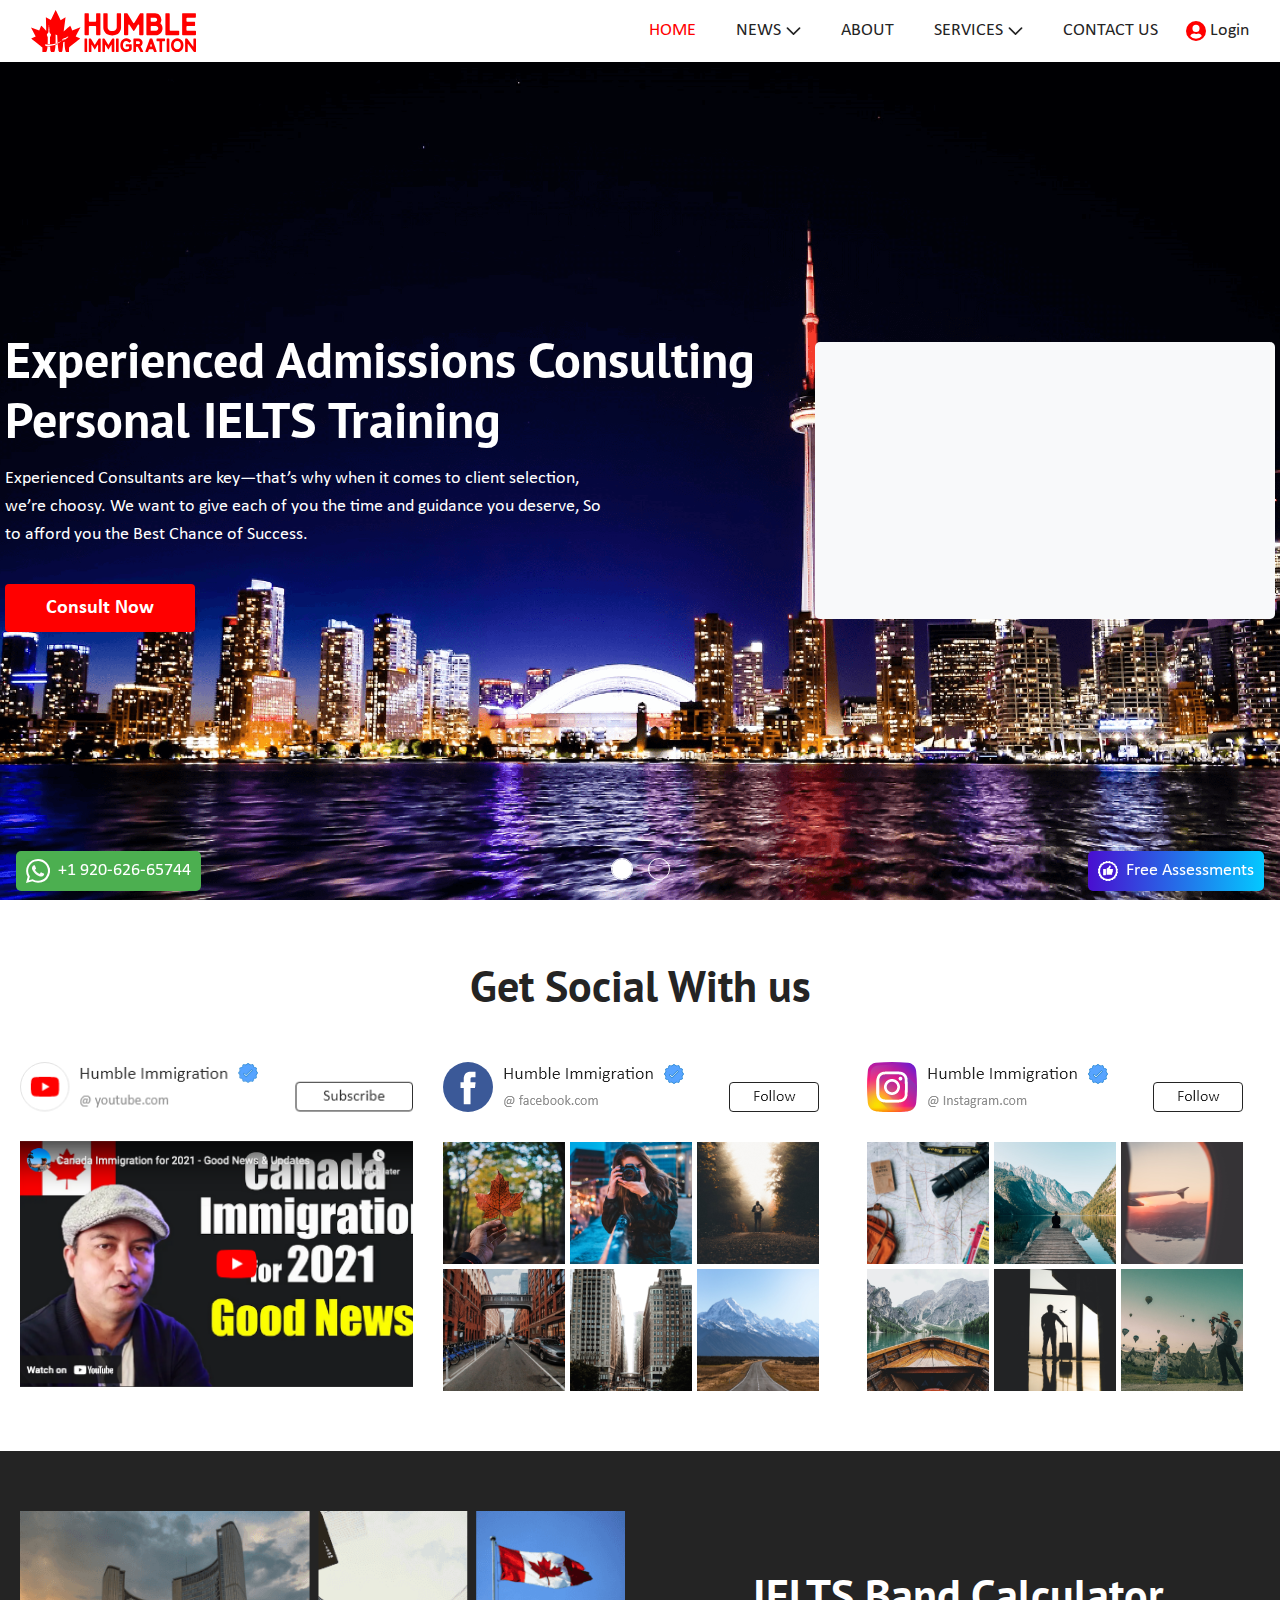
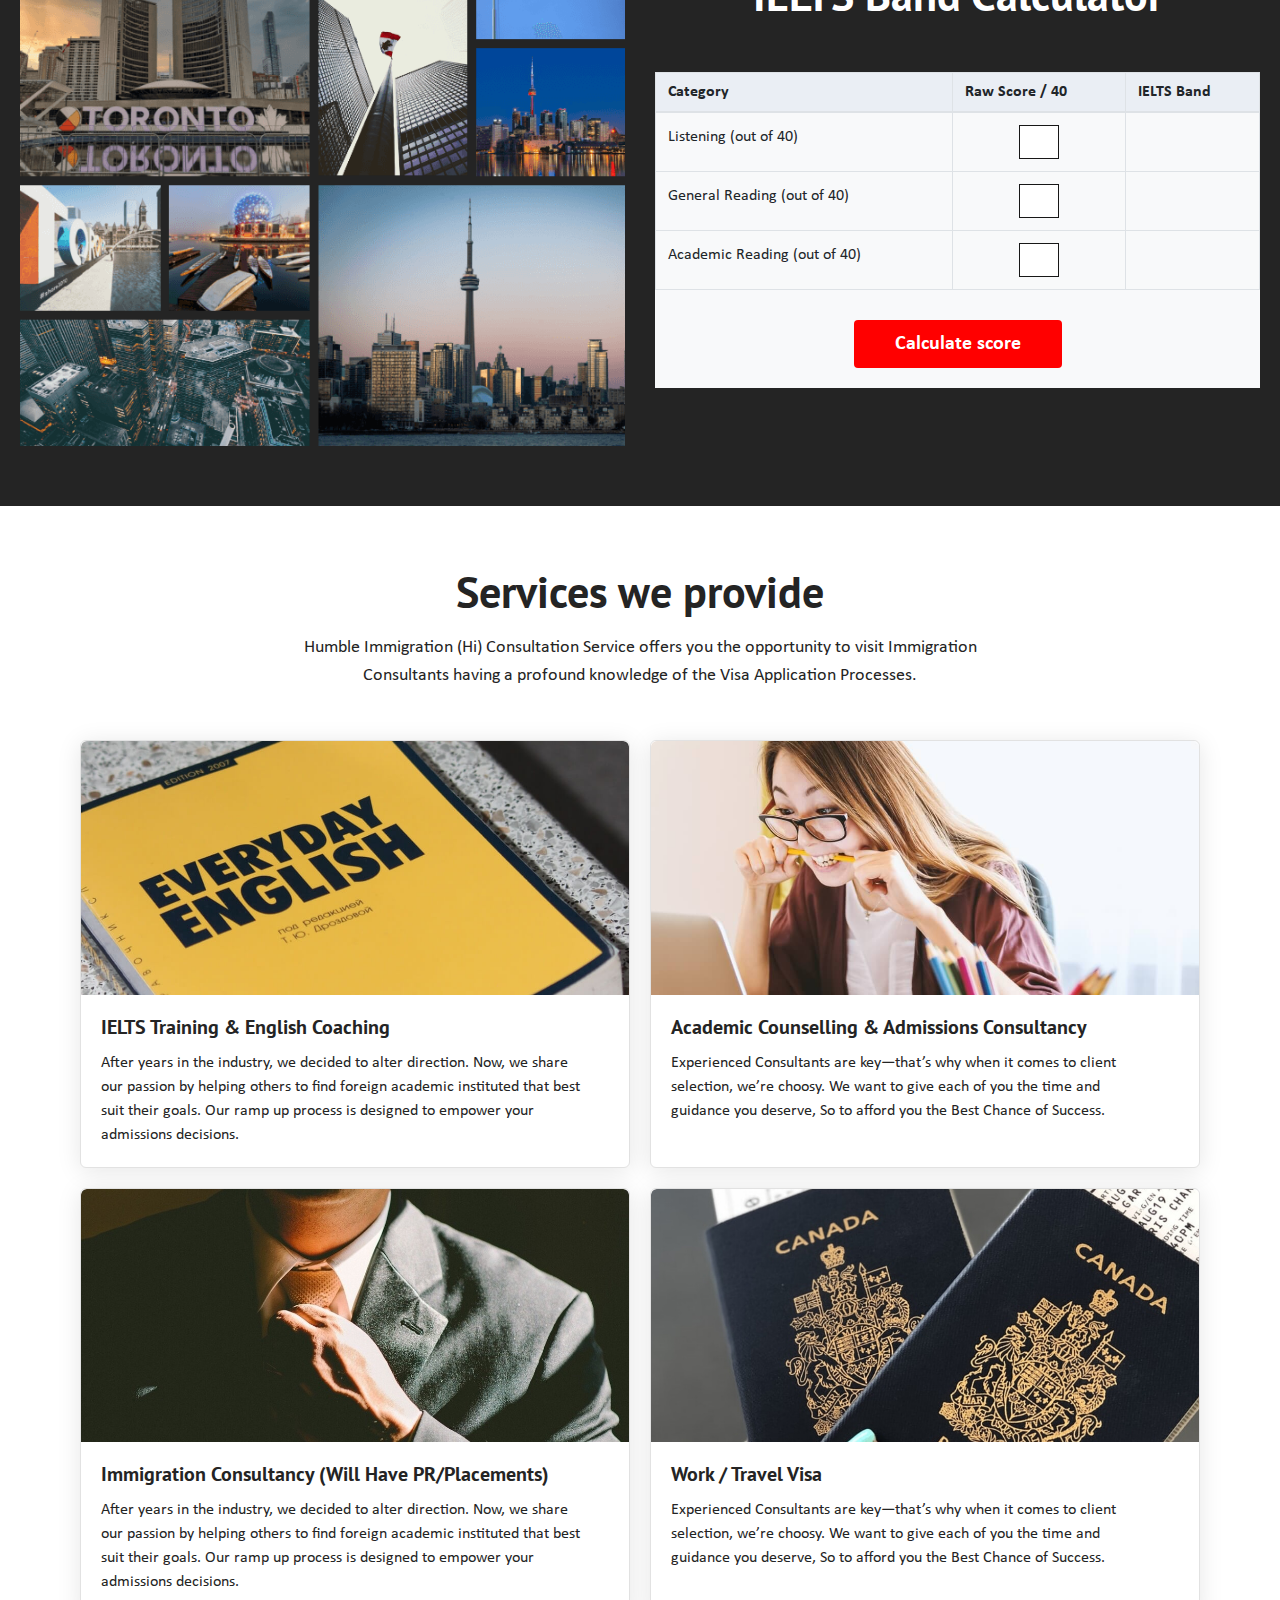
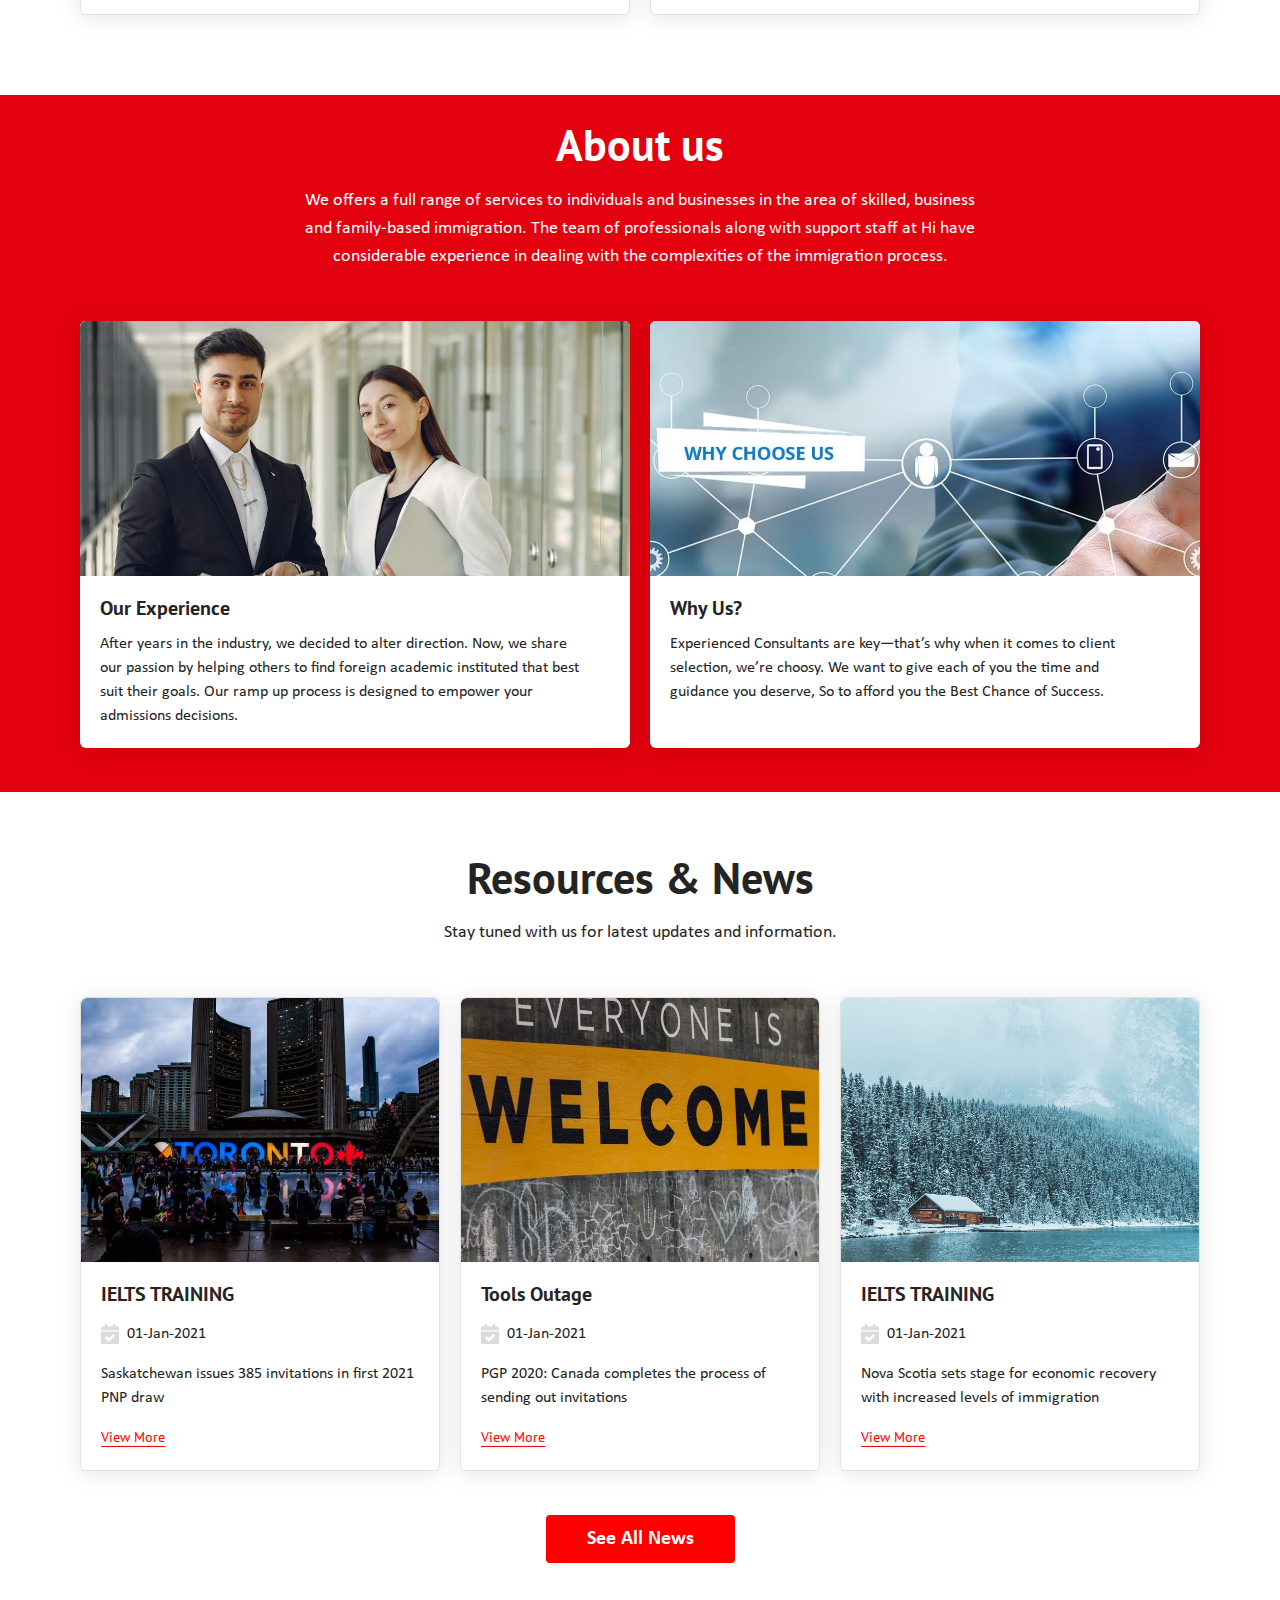
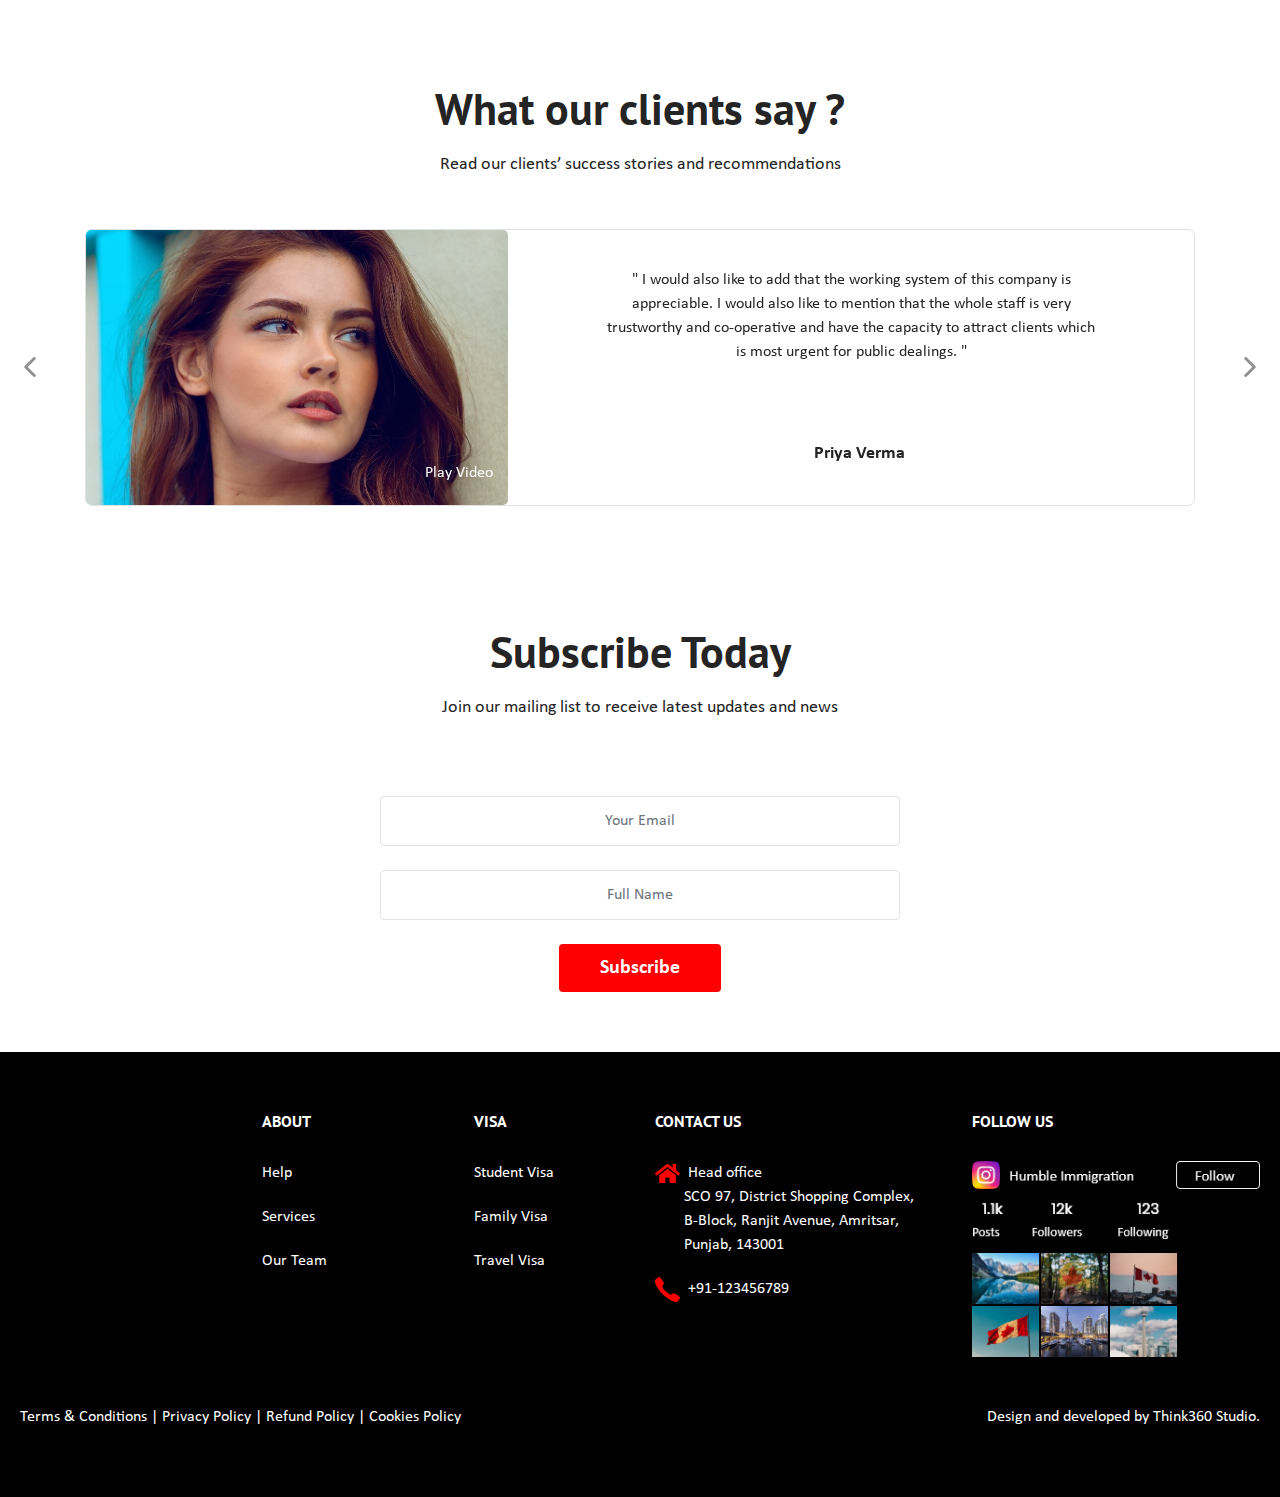
<file: index.html>
<!DOCTYPE html>
<html>
<head>
	<title>Humble Immigration</title>
	<link rel="apple-touch-icon" sizes="180x180" href="img/favicon/apple-touch-icon.png">
	<link rel="icon" type="image/png" sizes="32x32" href="img/favicon/favicon-32x32.png">
	<link rel="icon" type="image/png" sizes="16x16" href="img/favicon/favicon-16x16.png">
	<link rel="manifest" href="img/favicon/site.webmanifest">
	<meta name="msapplication-TileColor" content="#da532c">
	<meta name="theme-color" content="#ffffff">
	<meta charset="utf-8">
	<meta name="viewport" content="width=device-width, initial-scale=1">
	<link rel="stylesheet" href="https://maxcdn.bootstrapcdn.com/bootstrap/4.5.2/css/bootstrap.min.css">
	<link rel="stylesheet" type="text/css" href="css/style.css">
	<link rel="stylesheet" type="text/css" href="font/font.css">
</head>
<body>
<!-- Header Section -->
<header class="sticky_bar">
	<nav class="navbar navbar-expand-lg ">
		<div class="container">
			<div class="header-main d-flex justify-content-between align-items-center w-100">
				<div class="left-sec">
					<div class="logo-section d-flex justify-content-start align-items-center">
						<a href="index.html" class="navbar-brand fs-0"><img src="img/logo.svg" alt="Logo">Logo</a>
					</div>
				</div>
				<div class="right-sec d-flex align-items-center justify-content-between">
					<button class="navbar-toggler" id="toggleBtn" type="button" data-toggle="collapse" data-target="#collapsibleNavbar">
						<span class="navbar-toggler-icon"></span>
					</button>
					<div class="collapse navbar-collapse justify-content-end align-items-center" id="collapsibleNavbar">
						<ul class="navbar-nav justify-content-end text-uppercase">
							<li class="nav-item"><a class="nav-link p-0 active" href="javascript:void(0);">Home</a></li>
							<li class="nav-item d-lg-none d-block"><a class="nav-link p-0" href="news.html">News</a></li>
							<li class="nav-item dropdown position-static d-lg-block d-none"><a class="nav-link p-0 drop-arrow" href="javascript:void(0);" id="navbarDropdown2" role="button" data-toggle="dropdown" aria-haspopup="true" aria-expanded="false">News</a>
								<div class="d-lg-block d-none">
									<div class="dropdown-menu mb-5" aria-labelledby="navbarDropdown2">
									<div class="d-flex align-items-center justify-content-around text-capitalize">
										<h3 class="mb-3 font-weight-bold w-100"><a href="news.html" class="card-links">Latest News</a></h3>
										<h3 class="mb-3 font-weight-bold w-100"><a href="blogs.html"  class="card-links">Latest blogs</a></h3>
									</div>
						         	<div class="row">
										<div class="col-md-6 d-flex">
											<div class="service-sec-card d-md-flex d-sm-block">
												<div class="card">
												 <a href="news-details.html" class="card-header-img"><img class="card-img-top" src="img/card-img.png" alt="" loading="lazy"></a>
												  <div class="card-body">
											    	<h4 class="card-title font-weight-bold mb-3">
												    	<a href="news-details.html" class="card-links">Tools Outage</a>
												    </h4>
												    <p class="card-text mb-3">USCIS will conduct system maintenance to the Contact Relationship Interface System (CRIS) on Thursday, January 14 at 11:50 p.m. through Friday, January 15, at 3:00 a.m. Eastern....</p>
												  <a href="news-details.html" class="card-btn-link">Read More</a>
												  </div>
												</div>
											</div>
										</div>
										<div class="col-md-6 pl-0">
											<ul class="blog-box">
												<li class="d-flex align-items-center justify-content-between mb-3">
													 <a href="blog-details.html" class="card-header-img">
													 	<img src="img/service-card-img11.png" alt="" loading="lazy">
													 </a>
													<div class="ml-3 la-blog-box">
														<h4 class="card-title font-weight-bold">
															<a href="blog-details.html" class="card-links">How To Gain Residency In Canada Through An Innovative Business Plan</a>
														</h4>
														<a href="blog-details.html" class="card-btn-link mb-3">Learn More</a>
													</div>
												</li>
												<li class="d-flex align-items-center justify-content-between mb-3">
													<a href="blog-details.html" class="card-header-img">
														<img src="img/service-card-img10.png" alt="" loading="lazy">
													</a>
													<div class="ml-3 la-blog-box">
														<h4 class="card-title font-weight-bold">
													 		<a href="blog-details.html" class="card-links">Permanent Residency By Investing In An Active Business</a>
														</h4>
														<a href="blog-details.html" class="card-btn-link mb-3">Learn More</a>
													</div>
												</li>
												<li class="d-flex align-items-center justify-content-between mb-3">
													<a href="blog-details.html" class="card-header-img">
														<img src="img/service-card-img12.png" alt="" loading="lazy">
													</a>
													<div class="ml-3 la-blog-box">
														<h4 class="card-title font-weight-bold">
															<a href="blog-details.html" class="card-links">Permanent Residency By Investing In An Active Business</a>
														</h4>
														<a href="blog-details.html" class="card-btn-link mb-3">Learn More</a>
													</div>
												</li>
											</ul>
										</div>
						         	</div>
						        </div>
								</div>
					      	</li>
					      	<li class="nav-item d-lg-none d-block"><a class="nav-link p-0" href="blogs.html">Blogs</a>
							<li class="nav-item"><a class="nav-link p-0" href="about-us.html">About</a></li>
							<li class="nav-item d-lg-none d-block"><a class="nav-link p-0" href="service.html">Services</a></li>
							<li class="nav-item dropdown position-static d-lg-block d-none"><a class="nav-link drop-arrow p-0" href="javascript:void(0);" id="navbarDropdown1" role="button" data-toggle="dropdown" aria-haspopup="true" aria-expanded="false">Services</a>
						        <div class="d-lg-block d-none">
						        	<div class="dropdown-menu mb-5" aria-labelledby="navbarDropdown1">
							         	<div class="row">
								         	<div class="col-md-3 d-flex">
												<div class="service-sec-card d-md-flex d-sm-block">
													<div class="card">
														<a href="service-detail.html" class="card-links">
												 		 	<img class="card-img-top" src="img/service-card-img1.jpg" alt="" loading="lazy">
											 		 	</a>
													  <div class="card-body d-flex flex-column justify-content-between">
													   	<div class="card-body-cap">
													   	 	<h4 class="card-title font-weight-bold mb-3">
													    		<a href="service-detail.html" class="card-links">
													    		IELTS Training & English Coaching</a>
												   		 	</h4>
													    	<p class="card-text mb-3">After years in the industry, we decided to alter direction. Now, we share our passion by helping others to find foreign academic instituted that best suit their goals. </p>
													   	</div>
													  	<a href="service-detail.html" class="card-btn-link">Learn More</a>
													  </div>
													</div>
												</div>
											</div>
											<div class="col-md-3 d-flex">
												<div class="service-sec-card d-md-flex d-sm-block">
													<div class="card">
											  			<a href="service-detail.html" class="card-links">
													  		<img class="card-img-top" src="img/service-card-img2.jpg" alt="" loading="lazy">
												  		</a>
													  <div class="card-body d-flex flex-column justify-content-between">
													  	   <div class="card-body-cap">
														    	<h4 class="card-title font-weight-bold mb-3">
														    		<a href="service-detail.html" class="card-links">Academic Counselling & Admissions Consultancy</a></h4>
														    	<p class="card-text mb-3">Experienced Consultants are key—that’s why when it comes to client selection, we’re choosy. We want to give each of you the time and guidance you deserve.</p>
													    	</div>
													  		<a href="service-detail.html" class="card-btn-link">Learn More</a>
													  </div>
													</div>
												</div>
											</div>
											<div class="col-md-3 d-flex">
												<div class="service-sec-card d-md-flex d-sm-block">
													<div class="card">
														<a href="service-detail.html" class="card-links">
														  <img class="card-img-top" src="img/service-card-img4.jpg" alt="" loading="lazy">
														</a>
													  <div class="card-body d-flex flex-column justify-content-between">
													  	   <div class="card-body-cap">
														    <h4 class="card-title font-weight-bold mb-3"><a href="service-detail.html" class="card-links">Immigration Consultancy (Will Have PR/Placements)</a></h4>
														    <p class="card-text mb-3">After years in the industry, we decided to alter direction. Now, we share our passion by helping others to find foreign academic instituted that best suit their goals.</p>
													    </div>
													  	<a href="service-detail.html" class="card-btn-link">Learn More</a>
													  </div>
													</div>
												</div>
											</div>
											<div class="col-md-3 d-flex">
												<div class="service-sec-card d-md-flex d-sm-block">
													<div class="card">
														<a href="service-detail.html" class="card-links">
													  <img class="card-img-top" src="img/service-card-img3.jpg" alt="" loading="lazy">
													</a>
													  <div class="card-body d-flex flex-column justify-content-between">
													  	   <div class="card-body-cap">
													    <h4 class="card-title font-weight-bold mb-3"><a href="service-detail.html" class="card-links">Work And Travel Visa</a></h4>
													    <p class="card-text mb-3">Experienced Consultants are key—that’s why when it comes to client selection, we’re choosy. We want to give each of you the time and guidance you deserve.</p>
													</div>
													  	<a href="service-detail.html" class="card-btn-link">Learn More</a>
													  </div>
													</div>
												</div>
											</div>
								         </div>
						        	</div>
						        </div>
					      	</li>
							<li class="nav-item"><a class="nav-link p-0" href="contact-us.html">Contact Us</a></li>
						</ul>
					</div>
					<a class="login-link ml-2" href="javascript:void(0);"><img src="img/user-icon.svg" alt="User icon"> Login</a>
				</div>
			</div>
		</div>
	</nav>
</header>
<!-- Carousel Section -->
<div id="mainslider" class="carousel slide carousel-sec" data-ride="carousel" data-interval="false">
	<ul class="carousel-indicators">
		<li data-target="#mainslider" data-slide-to="0" class="active"></li>
		<li data-target="#mainslider" data-slide-to="1"></li>
	</ul>
	<div class="carousel-inner">
		<div class="carousel-item active">
			<img src="img/slide-1.png" alt="Slide Image">
			<div class="container">
				<div class="carousel-caption d-flex justify-content-between align-items-center">
					<div class="caption-left">
						<h1>Experienced Admissions Consulting Personal IELTS Training</h1>
						<p class="heading-desc d-md-block d-none">Experienced Consultants are key—that’s why when it comes to client selection, we’re choosy. We want to give each of you the time and guidance you deserve, So to afford you the Best Chance of Success.</p>
						<a href="javascript:void(0);" class="btn btn-red">Consult Now</a>
					</div>
					<div class="caption-right">
						<div class="image-block bg-light d-none d-xl-block">
						<iframe src="https://www.youtube.com/embed/taytcus_REY" frameborder="0" allow="accelerometer; autoplay; clipboard-write; encrypted-media; gyroscope; picture-in-picture" allowfullscreen></iframe>
						</div>
					</div>
				</div>	
			</div>
		</div>
		<div class="carousel-item">
			<img src="img/slide-2.jpg" alt="Slide Image">
			<div class="container">
				<div class="carousel-caption d-flex justify-content-between align-items-center">
					<div class="caption-left">
						<h1>Experienced Admissions Consulting Personal IELTS Training</h1>
						<p class="heading-desc d-md-block d-none">Experienced Consultants are key—that’s why when it comes to client selection, we’re choosy. We want to give each of you the time and guidance you deserve, So to afford you the Best Chance of Success.</p>
						<a href="javascript:void(0);" class="btn btn-red">Consult Now</a>
					</div>
					<div class="caption-right">
						<div class="image-block bg-light d-none d-xl-block">
						<iframe src="https://www.youtube.com/embed/taytcus_REY" frameborder="0" allow="accelerometer; autoplay; clipboard-write; encrypted-media; gyroscope; picture-in-picture" allowfullscreen></iframe>
						</div>
					</div>
				</div>	
			</div>
		</div>
	</div>
</div>
<!-- Social Feeds Section -->
<section class="social-sec">
	<div class="container">
		<div class="heading-section">
			<h2 class="text-center">Get Social With us</h2>
		</div>
		<div class="row">
			<div class="col-md-4">
				<div class="social-feeds">
					<img src="img/youtube-feed.png" alt="Youtube Feed" loading="lazy">
				</div>
			</div>
			<div class="col-md-4">
				<div class="social-feeds">
					<img src="img/facebook-feed.png" alt="Youtube Feed" loading="lazy">
				</div>
			</div>
			<div class="col-md-4">
				<div class="social-feeds">
					<img src="img/instagram-feed.png" alt="Youtube Feed" loading="lazy">
				</div>
			</div>
		</div>
	</div>
</section>
<!-- Calculator Section -->
<section class="band-calc-sec">
	<div class="container">
		<div class="row align-items-center">
			<div class="col-lg-6 col-md-12 col-sm-12">
				<img src="img/band-calc-image.png" alt="Building Image" class="w-100">
			</div>
			<div class="col-lg-6 col-md-12 col-sm-12">
				<h2 class="text-center text-white">IELTS Band Calculator</h2>
				<div class="table-responsive table-block bg-light">
					<table class="table table-bordered">
						<thead>
							<tr>
								<th>Category</th>
								<th>Raw Score / 40</th>
								<th>IELTS Band</th>
							</tr>
						</thead>
						<tbody>
							<tr>
								<td>Listening (out of 40)</td>
								<td><input type="number" name=""></td>
								<td></td>
							</tr>
							<tr>
								<td>General Reading (out of 40)</td>
								<td><input type="number" name=""></td>
								<td></td>
							</tr>
							<tr>
								<td>Academic Reading (out of 40)</td>
								<td><input type="number" name=""></td>
								<td></td>
							</tr>
						</tbody>
					</table>
					<a href="javascript:void(0)" class="btn btn-red mx-auto">Calculate score</a>
				</div>
			</div>
		</div>
	</div>
</section>
<!-- Service Section -->
<section class="service-listing-sec contain_auto">
	<div class="container">
		<div class="heading-section">
			<h2 class="text-center">Services we provide</h2>
			<p class="heading-desc">Humble Immigration (Hi) Consultation Service offers you the opportunity to visit Immigration Consultants having a profound knowledge of the Visa Application Processes.</p>			
		</div>
		<div class="row">
			<div class="col-md-6 d-flex">
				<div class="service-sec-card d-md-flex d-sm-block">
					<div class="card">
						<a href="service-detail.html" class="card-links">
						  	<img class="card-img-top" src="img/service-card-img1.jpg" alt="" loading="lazy">
					  	</a>
					  <div class="card-body">
					    <h4 class="card-title font-weight-bold"><a href="service-detail.html" class="card-links">IELTS Training & English Coaching</a></h4>
					    <p class="card-text">After years in the industry, we decided to alter direction. Now, we share our passion by helping others to find foreign academic instituted that best suit their goals. Our ramp up process is designed to empower your admissions decisions. </p>
					  </div>
					</div>
				</div>
			</div>
			<div class="col-md-6 d-flex">
				<div class="service-sec-card d-md-flex d-sm-block">
					<div class="card">
					  <a href="service-detail.html" class="card-links"><img class="card-img-top" src="img/service-card-img4.jpg" alt="" loading="lazy"></a>
					  <div class="card-body">
					    <h4 class="card-title font-weight-bold"><a href="service-detail.html" class="card-links">Academic Counselling & Admissions Consultancy</a></h4>
					    <p class="card-text">Experienced Consultants are key—that’s why when it comes to client selection, we’re choosy. We want to give each of you the time and guidance you deserve, So to afford you the Best Chance of Success. </p>
					  </div>
					</div>
				</div>
			</div>
			<div class="col-md-6 d-flex">
				<div class="service-sec-card d-md-flex d-sm-block">
					<div class="card">
					  	<a href="service-detail.html" class="card-links"><img class="card-img-top" src="img/service-card-img3.jpg" alt="" loading="lazy"></a>
					  <div class="card-body">
					    <h4 class="card-title font-weight-bold"><a href="service-detail.html" class="card-links">Immigration Consultancy (Will Have PR/Placements)</a></h4>
					    <p class="card-text">After years in the industry, we decided to alter direction. Now, we share our passion by helping others to find foreign academic instituted that best suit their goals. Our ramp up process is designed to empower your admissions decisions. </p>
					  </div>
					</div>
				</div>
			</div>
			<div class="col-md-6 d-flex">
				<div class="service-sec-card d-md-flex d-sm-block">
					<div class="card">
					  <a href="service-detail.html" class="card-links"><img class="card-img-top" src="img/service-card-img2.jpg" alt="" loading="lazy"></a>
					  <div class="card-body">
					    <h4 class="card-title font-weight-bold"><a href="service-detail.html" class="card-links">Work / Travel Visa</a></h4>
					    <p class="card-text">Experienced Consultants are key—that’s why when it comes to client selection, we’re choosy. We want to give each of you the time and guidance you deserve, So to afford you the Best Chance of Success. </p>
					  </div>
					</div>
				</div>
			</div>
		</div>
	</div>
</section>
<!-- About Section -->
<section class="about-us-sec p-4 contain_auto">
	<div class="container">
		<div class="heading-section">
			<h2 class="text-center text-white">About us</h2>
			<p class="heading-desc text-white">We offers a full range of services to individuals and businesses in the area of skilled, business and family-based immigration.  The team of professionals along with support staff at Hi have considerable experience in dealing with the complexities of the immigration process.</p>
		</div>
		<div class="row">
			<div class="col-md-6 d-flex">
				<div class="service-sec-card d-md-flex d-sm-block">
					<div class="card border-0">
					  <a href="about-us.html" class="card-links"><img class="card-img-top" src="img/service-card-img5.jpg" alt="" loading="lazy"></a>
					  <div class="card-body">
					    <h4 class="card-title font-weight-bold"><a href="about-us.html" class="card-links">Our Experience</a></h4>
					    <p class="card-text">After years in the industry, we decided to alter direction. Now, we share our passion by helping others to find foreign academic instituted that best suit their goals. Our ramp up process is designed to empower your admissions decisions. </p>
					  </div>
					</div>
				</div>
			</div>
			<div class="col-md-6 d-flex">
				<div class="service-sec-card d-md-flex d-sm-block">
					<div class="card border-0">
					  <a href="about-us.html" class="card-links"><img class="card-img-top" src="img/service-card-img6.jpg" alt="" loading="lazy"></a>
					  <div class="card-body">
					    <h4 class="card-title font-weight-bold"><a href="about-us.html" class="card-links">Why Us?</a></h4>
					    <p class="card-text">Experienced Consultants are key—that’s why when it comes to client selection, we’re choosy. We want to give each of you the time and guidance you deserve, So to afford you the Best Chance of Success. </p>
					  </div>
					</div>
				</div>
			</div>
		</div>
	</div>
</section>
<!-- Blogs & News Section -->
<section class="resource-sec contain_auto">
	<div class="container">
		<div class="heading-section">			
			<h2 class="text-center">Resources & News</h2>
			<p class="heading-desc">Stay tuned with us for latest updates and information.</p>
		</div>
		<div class="row">
			<div class="col-md-4">
				<div class="service-sec-card d-md-flex d-sm-block">
					<div class="card">
					  <a href="blogs.html" class="card-links"><img class="card-img-top" src="img/service-card-img7.jpg" alt="" loading="lazy"></a>
					  <div class="card-body">
					    <h4 class="card-title font-weight-bold mb-3"><a href="blogs.html" class="card-links">IELTS TRAINING</a></h4>
					    <span class="d-flex align-items-center mb-3"><img src="img/calendar-icon.svg" alt="" loading="lazy" class="mr-2"> 01-Jan-2021</span>
					    <p class="card-text mb-3">Saskatchewan issues 385 invitations in first 2021 PNP draw</p>
					  <a href="blogs.html" class="card-btn-link">View More</a>
					  </div>
					</div>
				</div>
			</div>
			<div class="col-md-4">
				<div class="service-sec-card d-md-flex d-sm-block">
					<div class="card">
					  <a href="blogs.html" class="card-links"><img class="card-img-top" src="img/service-card-img9.jpg" alt="" loading="lazy"></a>
					  <div class="card-body">
					    <h4 class="card-title font-weight-bold mb-3"><a href="blogs.html" class="card-links">Tools Outage</a></h4>
					    <span class="d-flex align-items-center mb-3"><img src="img/calendar-icon.svg" alt="" loading="lazy" class="mr-2"> 01-Jan-2021</span>
					    <p class="card-text mb-3">PGP 2020: Canada completes the process of sending out invitations </p>
					  <a href="blogs.html" class="card-btn-link">View More</a>
					  </div>
					</div>
				</div>
			</div>
			<div class="col-md-4">
				<div class="service-sec-card d-md-flex d-sm-block">
					<div class="card">
					  <a href="blogs.html" class="card-links"><img class="card-img-top" src="img/service-card-img8.jpg" alt="" loading="lazy"></a>
					  <div class="card-body">
					    <h4 class="card-title font-weight-bold mb-3"><a href="blogs.html" class="card-links">IELTS TRAINING</a></h4>
					    <span class="d-flex align-items-center mb-3"><img src="img/calendar-icon.svg" alt="" loading="lazy" class="mr-2"> 01-Jan-2021</span>
					    <p class="card-text mb-3">Nova Scotia sets stage for economic recovery with increased levels of immigration</p>
					  	<a href="blogs.html" class="card-btn-link">View More</a>
					  </div>
					</div>
				</div>
			</div>
			<div class="col-12 text-center">
				<a href="javascript:void(0)" class="btn btn-red mx-auto mt-4">See All News</a>
			</div>
		</div>
	</div>
</section>
<!-- Testimonial Section -->
<section class="testimonial-sec contain_auto">
	<div class="container">
		<div class="heading-section">
			<h2 class="text-center">What our clients say ?</h2>
			<p class="heading-desc">Read our clients’ success stories and recommendations</p>			
		</div>
		<div class="row">
			<div class="col-md-12">
				<div class="testi-slider">
					<div id="carouselExampleControls" class="carousel slide" data-ride="carousel">
					  <div class="carousel-inner">
					    <div class="carousel-item active">
					      <div class="d-md-flex d-sm-block responsive-testimonial">
					      	<div class="position-relative testi-slid-img">
					      		<img class="d-block w-100" src="img/testimonial-img1.jpg" alt="First slide">
					      		<a href="#" class="play-video" data-toggle="modal" data-target="#playvideo-modal"><img src="img/play-video-icon.svg" loading="lazy" class="mr-2" alt=""> Play Video</a>
					      	</div>
						      <div class="testi-slider-content">
						      	<p>"  I would also like to add that the working system of this company is appreciable. I would also like to mention that the whole staff is very trustworthy and co-operative and have the capacity to attract clients which is most urgent for public dealings. "</p>
						      	<div class="d-flex justify-content-center align-items-center">
						      		<img src="img/testimonial-img2.svg" alt="" class="mr-3" loading="lazy">
						      		<span class="font-weight-bold">Priya Verma</span>
						      	</div>
						      </div>
					      </div>
					    </div>
				     	<div class="carousel-item">
				    	  	<div class="d-md-flex d-sm-block responsive-testimonial">
				    	  		<div class="position-relative testi-slid-img">
					      		<img class="d-block w-100" src="img/testimonial-img1.jpg" alt="First slide">
					      		<a href="#" class="play-video" data-toggle="modal" data-target="#playvideo-modal"><img src="img/play-video-icon.svg" loading="lazy" class="mr-2" alt=""> Play Video</a>
					      	</div>
						      <div class="testi-slider-content">
						      	<p>"  I would also like to add that the working system of this company is appreciable. I would also like to mention that the whole staff is very trustworthy and co-operative and have the capacity to attract clients which is most urgent for public dealings. "</p>
						      	<div class="d-flex justify-content-center align-items-center">
						      		<img src="img/testimonial-img2.svg" alt="" class="mr-3" loading="lazy">
						      		<span class="font-weight-bold">Priya Verma</span>
						      	</div>
						      </div>
						  </div>
					    </div>
					    <div class="carousel-item">
				    	  	<div class="d-md-flex d-sm-block responsive-testimonial">
				    	  		<div class="position-relative testi-slid-img">
					      		<img class="d-block w-100" src="img/testimonial-img1.jpg" alt="First slide">
					      		<a href="#" class="play-video" data-toggle="modal" data-target="#playvideo-modal"><img src="img/play-video-icon.svg" loading="lazy" class="mr-2" alt=""> Play Video</a>
					      	</div>
						      <div class="testi-slider-content">
						      	<p>"  I would also like to add that the working system of this company is appreciable. I would also like to mention that the whole staff is very trustworthy and co-operative and have the capacity to attract clients which is most urgent for public dealings. "</p>
						      	<div class="d-flex justify-content-center align-items-center">
						      		<img src="img/testimonial-img2.svg" alt="" class="mr-3" loading="lazy">
						      		<span class="font-weight-bold">Priya Verma</span>
						      	</div>
						      </div>
						    </div>
						</div>
					  </div>
					  <a class="carousel-control-prev" data-target="#carouselExampleControls" role="button" data-slide="prev">
					    <span class="carousel-control-prev-icon" aria-hidden="true"></span>
					    <span class="sr-only">Previous</span>
					  </a>
					  <a class="carousel-control-next" data-target="#carouselExampleControls" role="button" data-slide="next">
					    <span class="carousel-control-next-icon" aria-hidden="true"></span>
					    <span class="sr-only">Next</span>
					  </a>
					</div>
				</div>
			</div>
		</div>
	</div>
</section>
<!-- Forms Section -->
<section class="forms-sec contain_auto">
	<div class="container">
		<div class="heading-section">
			<h2 class="text-center">Subscribe Today</h2>
			<p class="heading-desc">Join our mailing list to receive latest updates and news</p>	
		</div>
		<div class="row">
			<div class="col-md-12">
				<form class="main-form">
					<div class="form-group mb-0">
						<label class="fs-0" for="youremail">Email</label>
						<input type="email" placeholder="Your Email" class="form-control" name="youremail">
					</div>
					<div class="form-group mb-0">
						<label class="fs-0" for="yourname">Name</label>
						<input type="text" placeholder="Full Name" class="form-control" name="yourname">
					</div>
				</form>
			</div>
			<div class="col-12 text-center">
				<a href="javascript:void(0)" class="btn btn-red mx-auto mt-4">Subscribe</a>
			</div>
		</div>
	</div>
</section>
<!-- Footer Section -->
<footer class="footer-sec">
	<div class="container">
		<div class="row">
			<div class="col-lg-2 col-md-2 col-sm-12">
				<div class="footer-logo">
					<a href="index.html"><img src="img/logo-white.svg" class="img-fluid" alt="" loading="lazy"></a>
				</div>
			</div>
			<div class="col-lg-2 col-md-2 col-sm-12">
				<h5 class="footer-hlink">ABOUT</h5>
				<ul class="footer-links">
					<li><a href="#">Help</a></li>
					<li><a href="service.html">Services</a></li>
					<li><a href="#">Our Team</a></li>
				</ul>
			</div>
			<div class="col-lg-2 col-md-2 col-sm-12">
				<h5 class="footer-hlink">VISA</h5>
				<ul class="footer-links">
					<li><a href="#">Student Visa</a></li>
					<li><a href="#">Family Visa</a></li>
					<li><a href="#">Travel Visa</a></li>
				</ul>
			</div>
			<div class="col-lg-3 col-md-3 col-sm-12">
				<h5>CONTACT US</h5>
				<ul class="footer-icons">
					<li><p class="m-0"><img src="img/footer-home.svg" class="mr-2" alt="">Head office</p>
					<p class="footer-address"> SCO 97, District Shopping Complex, B-Block, Ranjit Avenue, Amritsar, Punjab, 143001</p></li>
					<li class="call-link"><a href="tel:+91-123456789"><img src="img/footer-call.svg" class="mr-2" alt="">+91-123456789</a></li>
				</ul>
			</div>
			<div class="col-lg-3 col-md-3 col-sm-12">
				<h5>FOLLOW US</h5>
				<img src="img/insta-feed.png" alt="">
			</div>
			<div class="col-12">
				<div class="d-flex align-items-center justify-content-between flex-wrap footer-l-links mt-5 mb-2">
					<div class="cms-page-links">
						<a href="terms-and-condition.html" class="policy-links">Terms & Conditions</a> <a href="privacy-policy.html" class="policy-links">| Privacy Policy</a> <a href="#" class="policy-links">| Refund Policy</a> <a href="#" class="policy-links">| Cookies Policy</a>
					</div>
					<p>Design and developed by <a href="https://think360studio.com/" class="t360link" target="_blank">Think360 Studio.</a></p>
				</div>
			</div>
		</div>
	</div>
</footer>

<div class="fixed-btn-group">
	<a href="javascript:void(0);" class="heading-desc contact-wup d-flex"><img src="img/whatsapp.svg" alt="Whatsapp icon"> <span class="ml-2">+1 920-626-65744</span></a>
	<a href="javascript:void(0);" class="heading-desc like-badge d-flex"><img src="img/like.svg" alt="Like icon"> <span class="ml-2">Free Assessments</span></a>
</div>
<!-- Modals -->
<!-- Play Video Modal -->
<div class="modal fade" id="playvideo-modal" tabindex="-1" role="dialog" aria-labelledby="modalLabel" aria-hidden="true">
    <div class="modal-dialog modal-md" role="document">
        <div class="modal-content intraoral-app">
            <div class="modal-header">
                <div class="ibox-title">
                    <div class="pull-right">
                        <button type="button" class="close" data-dismiss="modal"><span aria-hidden="true">×</span><span class="sr-only">Close</span></button>
                    </div>
                </div>
            </div>
            <div class="modal-body">
                <div class="">
                    <video controls="" id="video-preivew-model" style="width: 100%; height: auto; margin:0 auto; frameborder:0;">
                      <source src="img/mov_bbb.mp4" type="video/mp4">
                      Your browser doesn't support HTML5 video tag.
                    </video>
                </div>
            </div>
        </div>
    </div>
</div>
<!-- //Play Video Modal -->
<!-- //Modals -->
<!-- Script -->
<script src="https://ajax.googleapis.com/ajax/libs/jquery/3.5.1/jquery.min.js"></script>
<script src="https://cdnjs.cloudflare.com/ajax/libs/popper.js/1.16.0/umd/popper.min.js"></script>
<script src="https://maxcdn.bootstrapcdn.com/bootstrap/4.5.2/js/bootstrap.min.js"></script>
<script src="js/custom.js"></script>
<script src="js/custom.js"></script>
<script>
$("#toggleBtn").click(function(){
	$("#collapsibleNavbar").toggleClass("menu-show");
});
</script>
<script>
	$(window).load(function() {
		$('.carousel').carousel('pause');
	});
</script>
</body>
</html>
</file>
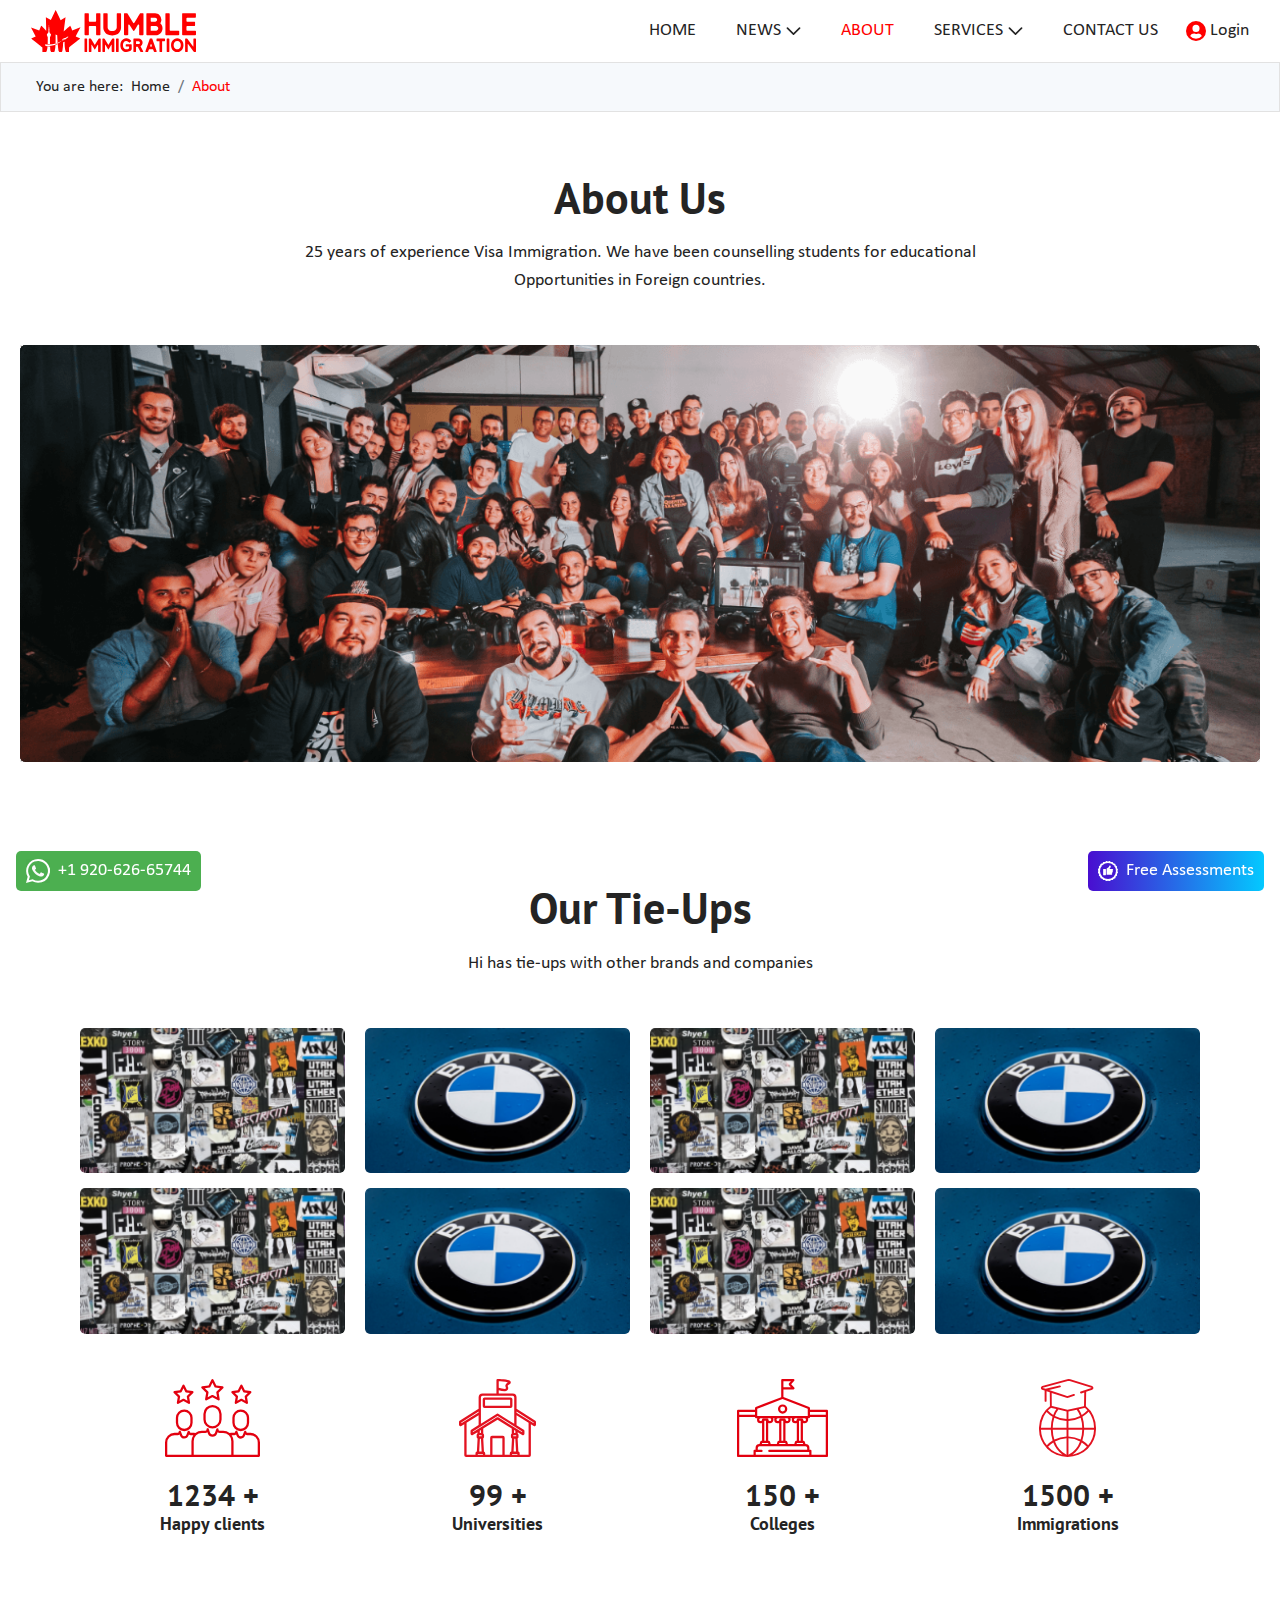
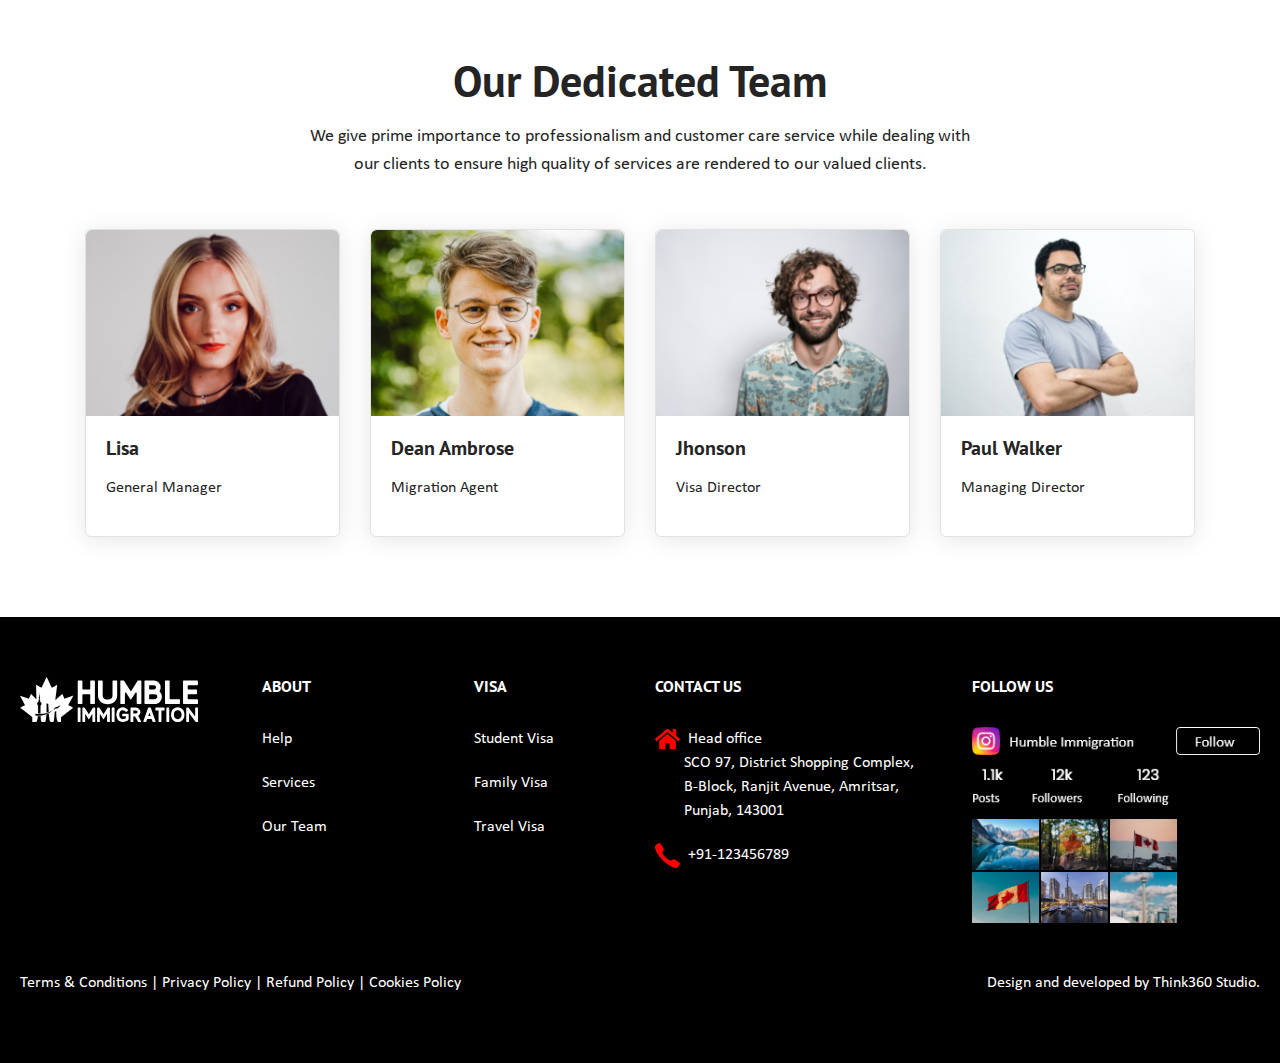
<file: about-us.html>
<!DOCTYPE html>
<html>
<head>
	<title>Humble Immigration</title>
	<link rel="apple-touch-icon" sizes="180x180" href="img/favicon/apple-touch-icon.png">
	<link rel="icon" type="image/png" sizes="32x32" href="img/favicon/favicon-32x32.png">
	<link rel="icon" type="image/png" sizes="16x16" href="img/favicon/favicon-16x16.png">
	<link rel="manifest" href="img/favicon/site.webmanifest">
	<meta name="msapplication-TileColor" content="#da532c">
	<meta name="theme-color" content="#ffffff">
	<meta charset="utf-8">
	<meta name="viewport" content="width=device-width, initial-scale=1">
	<link rel="stylesheet" href="https://maxcdn.bootstrapcdn.com/bootstrap/4.5.2/css/bootstrap.min.css">
	<link rel="stylesheet" type="text/css" href="css/style.css">
	<link rel="stylesheet" type="text/css" href="font/font.css">
</head>
<body>
	<!-- Header Section -->
<header class="sticky_bar">
	<nav class="navbar navbar-expand-lg">
		<div class="container">
			<div class="header-main d-flex justify-content-between align-items-center w-100">
				<div class="left-sec">
					<div class="logo-section d-flex justify-content-start align-items-center">
						<a href="index.html" class="navbar-brand fs-0"><img src="img/logo.svg" alt="Logo">Logo</a>
					</div>
				</div>
				<div class="right-sec d-flex align-items-center justify-content-between">
					<button class="navbar-toggler" id="toggleBtn" type="button" data-toggle="collapse" data-target="#collapsibleNavbar">
						<span class="navbar-toggler-icon"></span>
					</button>
					<div class="collapse navbar-collapse justify-content-end align-items-center" id="collapsibleNavbar">
						<ul class="navbar-nav justify-content-end text-uppercase">
							<li class="nav-item"><a class="nav-link p-0" href="index.html">Home</a></li>
							<li class="nav-item d-lg-none d-block"><a class="nav-link p-0" href="news.html">News</a></li>
							<li class="nav-item dropdown position-static d-lg-block d-none"><a class="nav-link p-0 drop-arrow" href="javascript:void(0);" id="navbarDropdown2" role="button" data-toggle="dropdown" aria-haspopup="true" aria-expanded="false">News</a>
								<div class="d-lg-block d-none">
									<div class="dropdown-menu mb-5" aria-labelledby="navbarDropdown2">
									<div class="d-flex align-items-center justify-content-around text-capitalize">
										<h3 class="mb-3 font-weight-bold w-100"><a href="news.html" class="card-links">Latest News</a></h3>
										<h3 class="mb-3 font-weight-bold w-100"><a href="blogs.html"  class="card-links">Latest blogs</a></h3>
									</div>
						         	<div class="row">
										<div class="col-md-6 d-flex">
											<div class="service-sec-card d-md-flex d-sm-block">
												<div class="card">
												 <a href="news-details.html" class="card-header-img"><img class="card-img-top" src="img/card-img.png" alt="" loading="lazy"></a>
												  <div class="card-body">
											    	<h4 class="card-title font-weight-bold mb-3">
												    	<a href="news-details.html" class="card-links">Tools Outage</a>
												    </h4>
												    <p class="card-text mb-3">USCIS will conduct system maintenance to the Contact Relationship Interface System (CRIS) on Thursday, January 14 at 11:50 p.m. through Friday, January 15, at 3:00 a.m. Eastern....</p>
												  <a href="news-details.html" class="card-btn-link">Read More</a>
												  </div>
												</div>
											</div>
										</div>
										<div class="col-md-6 pl-0">
											<ul class="blog-box">
												<li class="d-flex align-items-center justify-content-between mb-3">
													 <a href="blog-details.html" class="card-header-img">
													 	<img src="img/service-card-img11.png" alt="" loading="lazy">
													 </a>
													<div class="ml-3 la-blog-box">
														<h4 class="card-title font-weight-bold">
															<a href="blog-details.html" class="card-links">How To Gain Residency In Canada Through An Innovative Business Plan</a>
														</h4>
														<a href="blog-details.html" class="card-btn-link mb-3">Learn More</a>
													</div>
												</li>
												<li class="d-flex align-items-center justify-content-between mb-3">
													<a href="blog-details.html" class="card-header-img">
														<img src="img/service-card-img10.png" alt="" loading="lazy">
													</a>
													<div class="ml-3 la-blog-box">
														<h4 class="card-title font-weight-bold">
													 		<a href="blog-details.html" class="card-links">Permanent Residency By Investing In An Active Business</a>
														</h4>
														<a href="blog-details.html" class="card-btn-link mb-3">Learn More</a>
													</div>
												</li>
												<li class="d-flex align-items-center justify-content-between mb-3">
													<a href="blog-details.html" class="card-header-img">
														<img src="img/service-card-img12.png" alt="" loading="lazy">
													</a>
													<div class="ml-3 la-blog-box">
														<h4 class="card-title font-weight-bold">
															<a href="blog-details.html" class="card-links">Permanent Residency By Investing In An Active Business</a>
														</h4>
														<a href="blog-details.html" class="card-btn-link mb-3">Learn More</a>
													</div>
												</li>
											</ul>
										</div>
						         	</div>
						        </div>
								</div>
					      	</li>
					      	<li class="nav-item d-lg-none d-block"><a class="nav-link p-0" href="blogs.html">Blogs</a>
							<li class="nav-item"><a class="nav-link p-0 active" href="about-us.html">About</a></li>
							<li class="nav-item d-lg-none d-block"><a class="nav-link p-0" href="service.html">Services</a></li>
							<li class="nav-item dropdown position-static d-lg-block d-none"><a class="nav-link drop-arrow p-0" href="javascript:void(0);" id="navbarDropdown1" role="button" data-toggle="dropdown" aria-haspopup="true" aria-expanded="false">Services</a>
						        <div class="d-lg-block d-none">
						        	<div class="dropdown-menu mb-5" aria-labelledby="navbarDropdown1">
							         	<div class="row">
								         	<div class="col-md-3 d-flex">
												<div class="service-sec-card d-md-flex d-sm-block">
													<div class="card">
														<a href="service-detail.html" class="card-links">
												 		 	<img class="card-img-top" src="img/service-card-img1.jpg" alt="" loading="lazy">
											 		 	</a>
													  <div class="card-body d-flex flex-column justify-content-between">
													   	<div class="card-body-cap">
													   	 	<h4 class="card-title font-weight-bold mb-3">
													    		<a href="service-detail.html" class="card-links">
													    		IELTS Training & English Coaching</a>
												   		 	</h4>
													    	<p class="card-text mb-3">After years in the industry, we decided to alter direction. Now, we share our passion by helping others to find foreign academic instituted that best suit their goals. </p>
													   	</div>
													  	<a href="service-detail.html" class="card-btn-link">Learn More</a>
													  </div>
													</div>
												</div>
											</div>
											<div class="col-md-3 d-flex">
												<div class="service-sec-card d-md-flex d-sm-block">
													<div class="card">
											  			<a href="service-detail.html" class="card-links">
													  		<img class="card-img-top" src="img/service-card-img2.jpg" alt="" loading="lazy">
												  		</a>
													  <div class="card-body d-flex flex-column justify-content-between">
													  	   <div class="card-body-cap">
														    	<h4 class="card-title font-weight-bold mb-3">
														    		<a href="service-detail.html" class="card-links">Academic Counselling & Admissions Consultancy</a></h4>
														    	<p class="card-text mb-3">Experienced Consultants are key—that’s why when it comes to client selection, we’re choosy. We want to give each of you the time and guidance you deserve.</p>
													    	</div>
													  		<a href="service-detail.html" class="card-btn-link">Learn More</a>
													  </div>
													</div>
												</div>
											</div>
											<div class="col-md-3 d-flex">
												<div class="service-sec-card d-md-flex d-sm-block">
													<div class="card">
														<a href="service-detail.html" class="card-links">
														  <img class="card-img-top" src="img/service-card-img4.jpg" alt="" loading="lazy">
														</a>
													  <div class="card-body d-flex flex-column justify-content-between">
													  	   <div class="card-body-cap">
														    <h4 class="card-title font-weight-bold mb-3"><a href="service-detail.html" class="card-links">Immigration Consultancy (Will Have PR/Placements)</a></h4>
														    <p class="card-text mb-3">After years in the industry, we decided to alter direction. Now, we share our passion by helping others to find foreign academic instituted that best suit their goals.</p>
													    </div>
													  	<a href="service-detail.html" class="card-btn-link">Learn More</a>
													  </div>
													</div>
												</div>
											</div>
											<div class="col-md-3 d-flex">
												<div class="service-sec-card d-md-flex d-sm-block">
													<div class="card">
														<a href="service-detail.html" class="card-links">
													  <img class="card-img-top" src="img/service-card-img3.jpg" alt="" loading="lazy">
													</a>
													  <div class="card-body d-flex flex-column justify-content-between">
													  	   <div class="card-body-cap">
													    <h4 class="card-title font-weight-bold mb-3"><a href="service-detail.html" class="card-links">Work And Travel Visa</a></h4>
													    <p class="card-text mb-3">Experienced Consultants are key—that’s why when it comes to client selection, we’re choosy. We want to give each of you the time and guidance you deserve.</p>
													</div>
													  	<a href="service-detail.html" class="card-btn-link">Learn More</a>
													  </div>
													</div>
												</div>
											</div>
								         </div>
						        	</div>
						        </div>
					      	</li>
							<li class="nav-item"><a class="nav-link p-0" href="contact-us.html">Contact Us</a></li>
						</ul>
					</div>
					<a class="login-link ml-2" href="javascript:void(0);"><img src="img/user-icon.svg" alt="User icon"> Login</a>
				</div>
			</div>
		</div>
	</nav>
</header>
<!-- Breadcrumb Section -->
<nav aria-label="breadcrumb" class="breadcrumb-bg">
 	 <div class="container">
		<ol class="breadcrumb mb-0">
			<li class="mr-2">You are here:</li>
	    <li class="breadcrumb-item"><a href="index.html">Home</a></li>
	    <li class="breadcrumb-item active" aria-current="page">About </li>
	  </ol>
  	</div>
</nav>
<!-- About Section -->
<section class="about-us-page">
	<div class="container">
		<div class="heading-section">
			<h2 class="text-center">About Us</h2>
			<p class="heading-desc">25 years of experience Visa Immigration. We have been counselling 
		students for educational Opportunities in Foreign countries.</p>
		</div>
		<div class="row">
			<div class="col-md-12">
				<img src="img/about-img-1.png" alt="" loading="lazy">
			</div>
		</div>
	</div>
</section>
<!-- Tie With Companies Section -->
<section class="our-tie-sec contain_auto">
	<div class="container">
		<div class="heading-section">
			<h2 class="text-center">Our Tie-Ups</h2>
			<p class="heading-desc">Hi has tie-ups with other brands and companies</p>
		</div>
		<div class="row">
			<div class="col-lg-3 col-md-6 col-12 text-center">
				<div class="about-tie-imgs">
					<img src="img/about-img1.png" alt="" loading="lazy">
				</div>
			</div>
			<div class="col-lg-3 col-md-6 col-12 text-center">
				<div class="about-tie-imgs">
					<img src="img/about-img2.png" alt="" loading="lazy">
				</div>
			</div>
			<div class="col-lg-3 col-md-6 col-12 text-center">
				<div class="about-tie-imgs">
					<img src="img/about-img1.png" alt="" loading="lazy">
				</div>
			</div>
			<div class="col-lg-3 col-md-6 col-12 text-center">
				<div class="about-tie-imgs">
					<img src="img/about-img2.png" alt="" loading="lazy">
				</div>
			</div>
			<div class="col-lg-3 col-md-6 col-12 text-center">
				<div class="about-tie-imgs">
					<img src="img/about-img1.png" alt="" loading="lazy">
				</div>
			</div>
			<div class="col-lg-3 col-md-6 col-12 text-center">
				<div class="about-tie-imgs">
					<img src="img/about-img2.png" alt="" loading="lazy">
				</div>
			</div><div class="col-lg-3 col-md-6 col-12 text-center">
				<div class="about-tie-imgs">
					<img src="img/about-img1.png" alt="" loading="lazy">
				</div>
			</div>
			<div class="col-lg-3 col-md-6 col-12 text-center">
				<div class="about-tie-imgs">
					<img src="img/about-img2.png" alt="" loading="lazy">
				</div>
			</div>
			<div class="col-lg-3 col-md-6 col-12 text-center">
				<div class="about-svg-icons">
					<img src="img/customer-icon.svg" alt="" loading="lazy">
					<h3>1234 +</h3>
					<h4>Happy clients</h4>
				</div>
			</div>
			<div class="col-lg-3 col-md-6 col-12 text-center">
				<div class="about-svg-icons">
					<img src="img/school-icon.svg" alt="" loading="lazy">
					<h3>99 +</h3>
					<h4>Universities</h4>
				</div>
			</div>
			<div class="col-lg-3 col-md-6 col-12 text-center">
				<div class="about-svg-icons">
					<img src="img/collage-icon.svg" alt="" loading="lazy">
					<h3>150 +</h3>
					<h4>Colleges</h4>
				</div>
			</div>
			<div class="col-lg-3 col-md-6 col-12 text-center">
				<div class="about-svg-icons">
					<img src="img/gernade-icon.svg" alt="" loading="lazy">
					<h3>1500 +</h3>
					<h4>Immigrations</h4>
				</div>
			</div>
		</div>
	</div>
</section>
<!-- Resources Section -->
<section class="resource-sec contain_auto">
	<div class="container">
		<div class="heading-section">
			<h2 class="text-center">Our Dedicated Team</h2>
			<p class="heading-desc">We give prime importance to professionalism and customer care service while dealing with our clients to ensure high quality of services are rendered to our valued clients.</p>
		</div>
		<div class="row">
			<div class="col-md-3">
				<div class="service-sec-card d-md-flex d-sm-block">
					<div class="card">
					  <img class="card-img-top" src="img/team-member-1.png" alt="" loading="lazy">
					  <div class="card-body">
					    <h4 class="card-title font-weight-bold mb-3">Lisa</h4>
					    <p class="card-text mb-3">General Manager </p>
					  </div>
					</div>
				</div>
			</div>
			<div class="col-md-3">
				<div class="service-sec-card d-md-flex d-sm-block">
					<div class="card">
					  <img class="card-img-top" src="img/team-member-2.png" alt="" loading="lazy">
					  <div class="card-body">
					    <h4 class="card-title font-weight-bold mb-3">Dean Ambrose</h4>
					    <p class="card-text mb-3">Migration Agent </p>
					  </div>
					</div>
				</div>
			</div>
			<div class="col-md-3">
				<div class="service-sec-card d-md-flex d-sm-block">
					<div class="card">
					  <img class="card-img-top" src="img/team-member-3.png" alt="" loading="lazy">
					  <div class="card-body">
					    <h4 class="card-title font-weight-bold mb-3">Jhonson</h4>
					    <p class="card-text mb-3">Visa Director</p>
					  </div>
					</div>
				</div>
			</div>
			<div class="col-md-3">
				<div class="service-sec-card d-md-flex d-sm-block">
					<div class="card">
					  <img class="card-img-top" src="img/team-member-4.png" alt="" loading="lazy">
					  <div class="card-body">
					    <h4 class="card-title font-weight-bold mb-3">Paul Walker</h4>
					    <p class="card-text mb-3">Managing Director</p>
					  </div>
					</div>
				</div>
			</div>	
		</div>
	</div>
</section>
<!-- Footer Section -->
<footer class="footer-sec">
	<div class="container">
		<div class="row">
			<div class="col-lg-2 col-md-2 col-sm-12">
				<div class="footer-logo">
					<a href="index.html"><img src="img/logo-white.svg" class="img-fluid" alt="" loading="lazy"></a>
				</div>
			</div>
			<div class="col-lg-2 col-md-2 col-sm-12">
				<h5 class="footer-hlink">ABOUT</h5>
				<ul class="footer-links">
					<li><a href="#">Help</a></li>
					<li><a href="service.html">Services</a></li>
					<li><a href="#">Our Team</a></li>
				</ul>
			</div>
			<div class="col-lg-2 col-md-2 col-sm-12">
				<h5 class="footer-hlink">VISA</h5>
				<ul class="footer-links">
					<li><a href="#">Student Visa</a></li>
					<li><a href="#">Family Visa</a></li>
					<li><a href="#">Travel Visa</a></li>
				</ul>
			</div>
			<div class="col-lg-3 col-md-3 col-sm-12">
				<h5>CONTACT US</h5>
				<ul class="footer-icons">
					<li><p class="m-0"><img src="img/footer-home.svg" class="mr-2" alt="">Head office</p>
					<p class="footer-address"> SCO 97, District Shopping Complex, B-Block, Ranjit Avenue, Amritsar, Punjab, 143001</p></li>
					<li class="call-link"><a href="tel:+91-123456789"><img src="img/footer-call.svg" class="mr-2" alt="">+91-123456789</a></li>
				</ul>
			</div>
			<div class="col-lg-3 col-md-3 col-sm-12">
				<h5>FOLLOW US</h5>
				<img src="img/insta-feed.png" alt="">
			</div>
			<div class="col-12">
				<div class="d-flex align-items-center justify-content-between flex-wrap footer-l-links mt-5 mb-2">
					<div class="cms-page-links">
						<a href="terms-and-condition.html" class="policy-links">Terms & Conditions</a> <a href="privacy-policy.html" class="policy-links">| Privacy Policy</a> <a href="#" class="policy-links">| Refund Policy</a> <a href="#" class="policy-links">| Cookies Policy</a>
					</div>
					<p>Design and developed by <a href="https://think360studio.com/" class="t360link" target="_blank">Think360 Studio.</a></p>
				</div>
			</div>
		</div>
	</div>
</footer>
<div class="fixed-btn-group">
	<a href="javascript:void(0);" class="heading-desc contact-wup d-flex"><img src="img/whatsapp.svg" alt="Whatsapp icon"> <span class="ml-2">+1 920-626-65744</span></a>
	<a href="javascript:void(0);" class="heading-desc like-badge d-flex"><img src="img/like.svg" alt="Like icon"> <span class="ml-2">Free Assessments</span></a>
</div>
<!-- Script -->
<script src="https://ajax.googleapis.com/ajax/libs/jquery/3.5.1/jquery.min.js"></script>
<script src="https://cdnjs.cloudflare.com/ajax/libs/popper.js/1.16.0/umd/popper.min.js"></script>
<script src="https://maxcdn.bootstrapcdn.com/bootstrap/4.5.2/js/bootstrap.min.js"></script>
<script src="js/custom.js"></script>
<script>
$("#toggleBtn").click(function(){
	$("#collapsibleNavbar").toggleClass("menu-show");
});
</script>
</body>
</html>
</file>
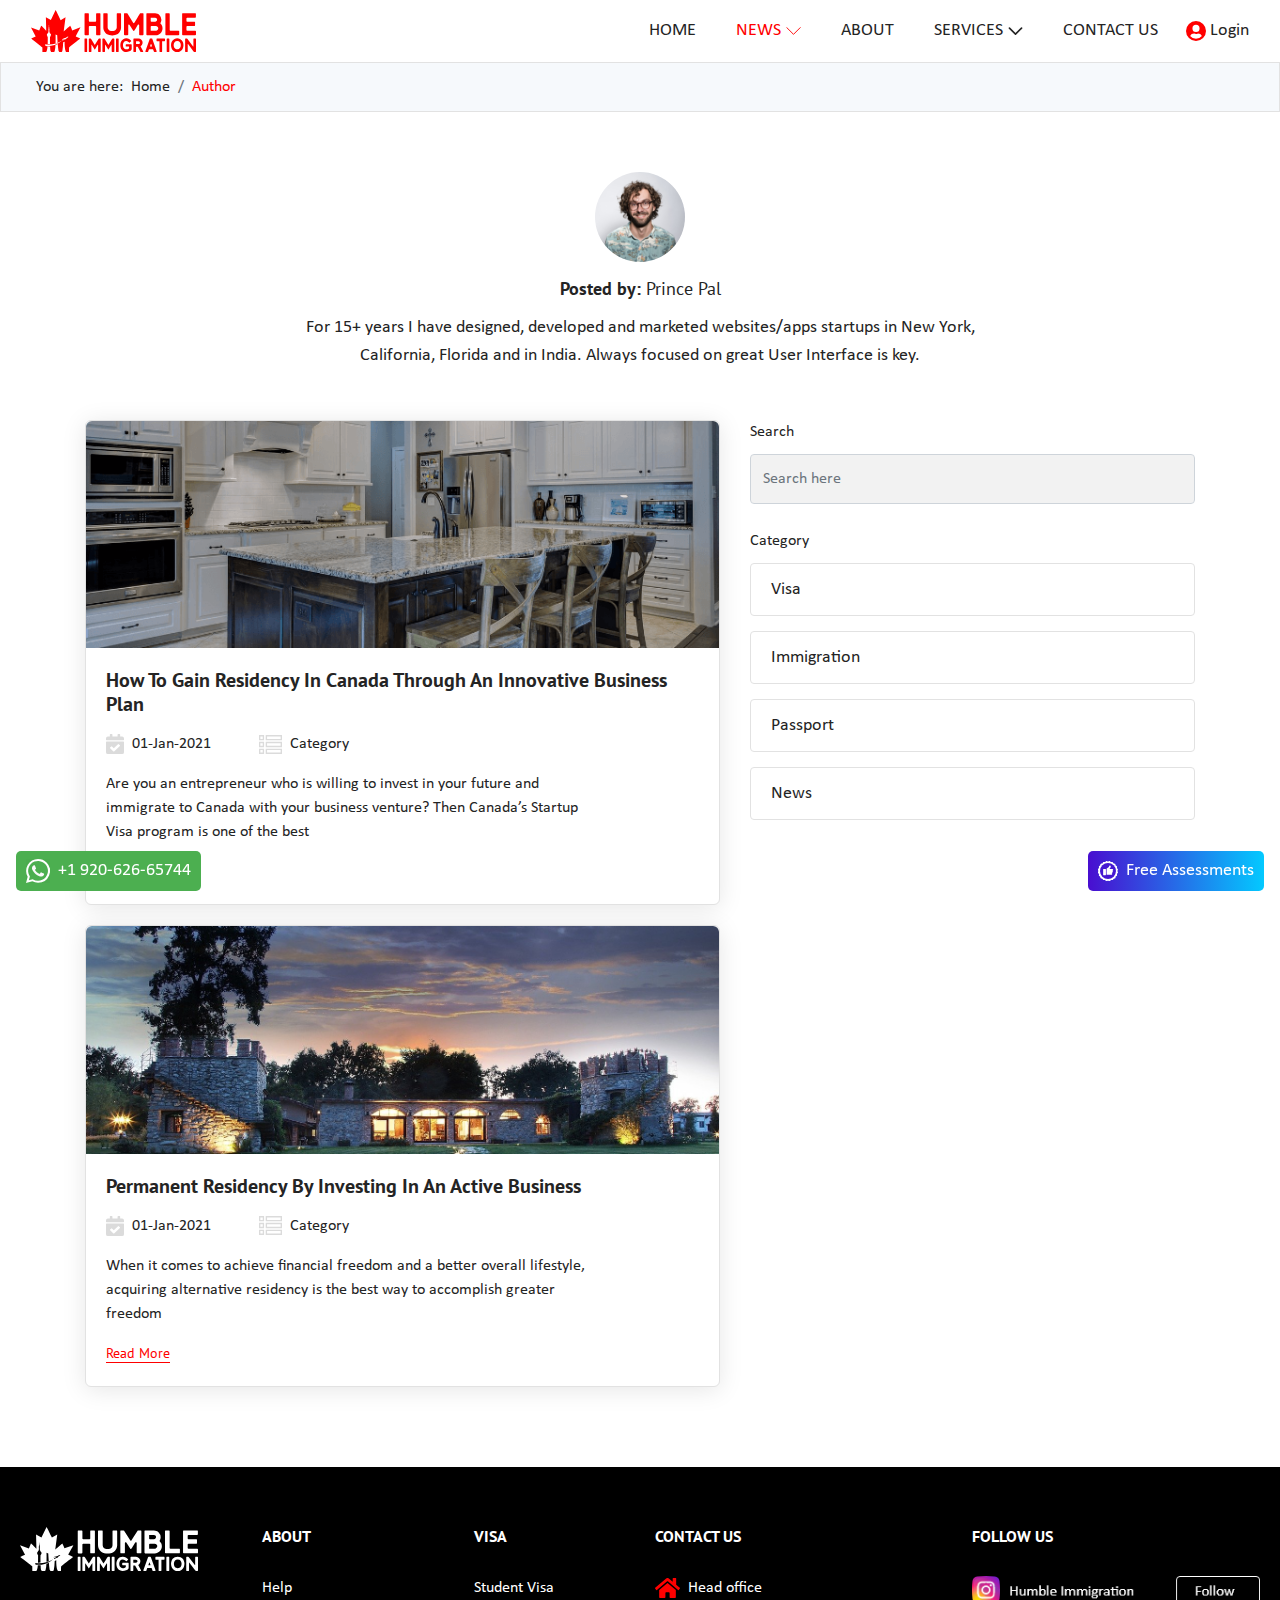
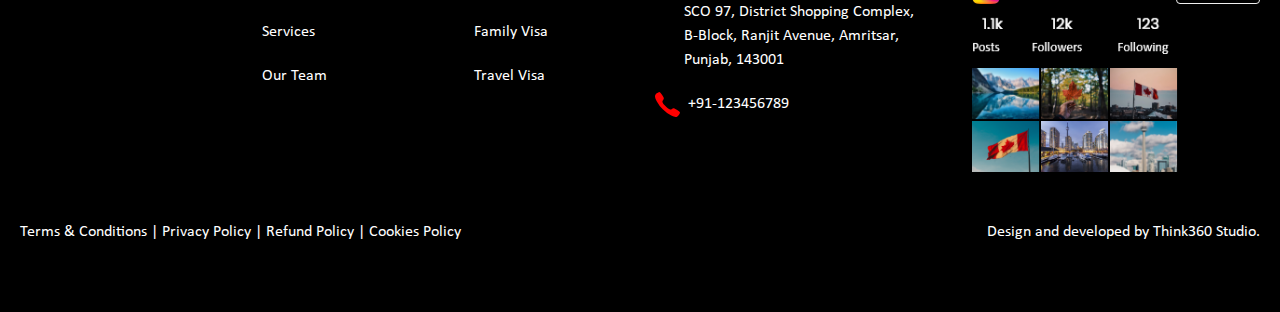
<file: blog-author.html>
<!DOCTYPE html>
<html>
<head>
	<title>Humble Immigration</title>
	<link rel="apple-touch-icon" sizes="180x180" href="img/favicon/apple-touch-icon.png">
	<link rel="icon" type="image/png" sizes="32x32" href="img/favicon/favicon-32x32.png">
	<link rel="icon" type="image/png" sizes="16x16" href="img/favicon/favicon-16x16.png">
	<link rel="manifest" href="img/favicon/site.webmanifest">
	<meta name="msapplication-TileColor" content="#da532c">
	<meta name="theme-color" content="#ffffff">
	<meta charset="utf-8">
	<meta name="viewport" content="width=device-width, initial-scale=1">
	<link rel="stylesheet" href="https://maxcdn.bootstrapcdn.com/bootstrap/4.5.2/css/bootstrap.min.css">
	<link rel="stylesheet" type="text/css" href="css/style.css">
	<link rel="stylesheet" type="text/css" href="font/font.css">
</head>
<body>
	<!-- Header Section -->
<header class="sticky_bar">
	<nav class="navbar navbar-expand-lg">
		<div class="container">
			<div class="header-main d-flex justify-content-between align-items-center w-100">
				<div class="left-sec">
					<div class="logo-section d-flex justify-content-start align-items-center">
						<a href="index.html" class="navbar-brand fs-0"><img src="img/logo.svg" alt="Logo">Logo</a>
					</div>
				</div>
				<div class="right-sec d-flex align-items-center justify-content-between">
					<button class="navbar-toggler" id="toggleBtn" type="button" data-toggle="collapse" data-target="#collapsibleNavbar">
						<span class="navbar-toggler-icon"></span>
					</button>
					<div class="collapse navbar-collapse justify-content-end align-items-center" id="collapsibleNavbar">
						<ul class="navbar-nav justify-content-end text-uppercase">
							<li class="nav-item"><a class="nav-link p-0" href="index.html">Home</a></li>
							<li class="nav-item d-lg-none d-block"><a class="nav-link active p-0" href="news.html">News</a></li>
							<li class="nav-item dropdown position-static d-lg-block d-none"><a class="nav-link p-0 drop-arrow active" href="javascript:void(0);" id="navbarDropdown2" role="button" data-toggle="dropdown" aria-haspopup="true" aria-expanded="false">News</a>
								<div class="d-lg-block d-none">
									<div class="dropdown-menu mb-5" aria-labelledby="navbarDropdown2">
									<div class="d-flex align-items-center justify-content-around text-capitalize">
										<h3 class="mb-3 font-weight-bold w-100"><a href="news.html" class="card-links">Latest News</a></h3>
										<h3 class="mb-3 font-weight-bold w-100"><a href="blogs.html"  class="card-links">Latest blogs</a></h3>
									</div>
						         	<div class="row">
										<div class="col-md-6 d-flex">
											<div class="service-sec-card d-md-flex d-sm-block">
												<div class="card">
												 <a href="news-details.html" class="card-header-img"><img class="card-img-top" src="img/card-img.png" alt="" loading="lazy"></a>
												  <div class="card-body">
											    	<h4 class="card-title font-weight-bold mb-3">
												    	<a href="news-details.html" class="card-links">Tools Outage</a>
												    </h4>
												    <p class="card-text mb-3">USCIS will conduct system maintenance to the Contact Relationship Interface System (CRIS) on Thursday, January 14 at 11:50 p.m. through Friday, January 15, at 3:00 a.m. Eastern....</p>
												  <a href="news-details.html" class="card-btn-link">Read More</a>
												  </div>
												</div>
											</div>
										</div>
										<div class="col-md-6 pl-0">
											<ul class="blog-box">
												<li class="d-flex align-items-center justify-content-between mb-3">
													 <a href="blog-details.html" class="card-header-img">
													 	<img src="img/service-card-img11.png" alt="" loading="lazy">
													 </a>
													<div class="ml-3 la-blog-box">
														<h4 class="card-title font-weight-bold">
															<a href="blog-details.html" class="card-links">How To Gain Residency In Canada Through An Innovative Business Plan</a>
														</h4>
														<a href="blog-details.html" class="card-btn-link mb-3">Learn More</a>
													</div>
												</li>
												<li class="d-flex align-items-center justify-content-between mb-3">
													<a href="blog-details.html" class="card-header-img">
														<img src="img/service-card-img10.png" alt="" loading="lazy">
													</a>
													<div class="ml-3 la-blog-box">
														<h4 class="card-title font-weight-bold">
													 		<a href="blog-details.html" class="card-links">Permanent Residency By Investing In An Active Business</a>
														</h4>
														<a href="blog-details.html" class="card-btn-link mb-3">Learn More</a>
													</div>
												</li>
												<li class="d-flex align-items-center justify-content-between mb-3">
													<a href="blog-details.html" class="card-header-img">
														<img src="img/service-card-img12.png" alt="" loading="lazy">
													</a>
													<div class="ml-3 la-blog-box">
														<h4 class="card-title font-weight-bold">
															<a href="blog-details.html" class="card-links">Permanent Residency By Investing In An Active Business</a>
														</h4>
														<a href="blog-details.html" class="card-btn-link mb-3">Learn More</a>
													</div>
												</li>
											</ul>
										</div>
						         	</div>
						        </div>
								</div>
					      	</li>
					      	<li class="nav-item d-lg-none d-block"><a class="nav-link p-0" href="blogs.html">Blogs</a>
							<li class="nav-item"><a class="nav-link p-0" href="about-us.html">About</a></li>
							<li class="nav-item d-lg-none d-block"><a class="nav-link p-0" href="service.html">Services</a></li>
							<li class="nav-item dropdown position-static d-lg-block d-none"><a class="nav-link drop-arrow p-0" href="javascript:void(0);" id="navbarDropdown1" role="button" data-toggle="dropdown" aria-haspopup="true" aria-expanded="false">Services</a>
						        <div class="d-lg-block d-none">
						        	<div class="dropdown-menu mb-5" aria-labelledby="navbarDropdown1">
							         	<div class="row">
								         	<div class="col-md-3 d-flex">
												<div class="service-sec-card d-md-flex d-sm-block">
													<div class="card">
														<a href="service-detail.html" class="card-links">
												 		 	<img class="card-img-top" src="img/service-card-img1.jpg" alt="" loading="lazy">
											 		 	</a>
													  <div class="card-body d-flex flex-column justify-content-between">
													   	<div class="card-body-cap">
													   	 	<h4 class="card-title font-weight-bold mb-3">
													    		<a href="service-detail.html" class="card-links">
													    		IELTS Training & English Coaching</a>
												   		 	</h4>
													    	<p class="card-text mb-3">After years in the industry, we decided to alter direction. Now, we share our passion by helping others to find foreign academic instituted that best suit their goals. </p>
													   	</div>
													  	<a href="service-detail.html" class="card-btn-link">Learn More</a>
													  </div>
													</div>
												</div>
											</div>
											<div class="col-md-3 d-flex">
												<div class="service-sec-card d-md-flex d-sm-block">
													<div class="card">
											  			<a href="service-detail.html" class="card-links">
													  		<img class="card-img-top" src="img/service-card-img2.jpg" alt="" loading="lazy">
												  		</a>
													  <div class="card-body d-flex flex-column justify-content-between">
													  	   <div class="card-body-cap">
														    	<h4 class="card-title font-weight-bold mb-3">
														    		<a href="service-detail.html" class="card-links">Academic Counselling & Admissions Consultancy</a></h4>
														    	<p class="card-text mb-3">Experienced Consultants are key—that’s why when it comes to client selection, we’re choosy. We want to give each of you the time and guidance you deserve.</p>
													    	</div>
													  		<a href="service-detail.html" class="card-btn-link">Learn More</a>
													  </div>
													</div>
												</div>
											</div>
											<div class="col-md-3 d-flex">
												<div class="service-sec-card d-md-flex d-sm-block">
													<div class="card">
														<a href="service-detail.html" class="card-links">
														  <img class="card-img-top" src="img/service-card-img4.jpg" alt="" loading="lazy">
														</a>
													  <div class="card-body d-flex flex-column justify-content-between">
													  	   <div class="card-body-cap">
														    <h4 class="card-title font-weight-bold mb-3"><a href="service-detail.html" class="card-links">Immigration Consultancy (Will Have PR/Placements)</a></h4>
														    <p class="card-text mb-3">After years in the industry, we decided to alter direction. Now, we share our passion by helping others to find foreign academic instituted that best suit their goals.</p>
													    </div>
													  	<a href="service-detail.html" class="card-btn-link">Learn More</a>
													  </div>
													</div>
												</div>
											</div>
											<div class="col-md-3 d-flex">
												<div class="service-sec-card d-md-flex d-sm-block">
													<div class="card">
														<a href="service-detail.html" class="card-links">
													  <img class="card-img-top" src="img/service-card-img3.jpg" alt="" loading="lazy">
													</a>
													  <div class="card-body d-flex flex-column justify-content-between">
													  	   <div class="card-body-cap">
													    <h4 class="card-title font-weight-bold mb-3"><a href="service-detail.html" class="card-links">Work And Travel Visa</a></h4>
													    <p class="card-text mb-3">Experienced Consultants are key—that’s why when it comes to client selection, we’re choosy. We want to give each of you the time and guidance you deserve.</p>
													</div>
													  	<a href="service-detail.html" class="card-btn-link">Learn More</a>
													  </div>
													</div>
												</div>
											</div>
								         </div>
						        	</div>
						        </div>
					      	</li>
							<li class="nav-item"><a class="nav-link p-0" href="contact-us.html">Contact Us</a></li>
						</ul>
					</div>
					<a class="login-link ml-2" href="javascript:void(0);"><img src="img/user-icon.svg" alt="User icon"> Login</a>
				</div>
			</div>
		</div>
	</nav>
</header>
<!-- Breadcrumb Section -->
<nav aria-label="breadcrumb" class="breadcrumb-bg">
 	 <div class="container">
			<ol class="breadcrumb mb-0">
				<li class="mr-2">You are here:</li>
		    <li class="breadcrumb-item"><a href="index.html">Home</a></li>
		    <li class="breadcrumb-item active" aria-current="page">Author</li>
		  </ol>
  	</div>
</nav>
<!-- Blog Section -->
<section class="blogs-page contain_auto">
	 <div class="container">
	 	<div class="heading-section">
			<h2 class="text-center mb-3"><img src="img/blogdetail-img2.png" alt="" loading="lazy"></h2>
			<h5 class="font-weight-bold text-center">Posted by: <span class="font-weight-normal">Prince Pal</span></h5>
			<p class="heading-desc">For 15+ years I have designed, developed and marketed websites/apps startups in New York, California, Florida and in India. Always focused on great User Interface is key.</p>
		</div>
		<div class="row">
			<div class="col-md-7">
				<div class="service-sec-card d-md-flex d-sm-block">
					<div class="card">
						<a href="blog-details.html"><img class="card-img-top" src="img/blog-img1.png" alt="" loading="lazy"></a>
				  		<div class="card-body">
					    	<h4 class="card-title font-weight-bold mb-3"><a href="blog-details.html" class="card-links">How To Gain Residency In Canada Through An Innovative Business Plan</a></h4>
					    	<div class="d-flex align-items-center justify-content-start w-100 posted-blog">
					    		<a href="blog-details.html" class="d-flex align-items-center mb-3 mr-5"><img src="img/calendar-icon.svg" alt="" loading="lazy" class="mr-2"> 01-Jan-2021</a>
					    		<a href="blog-category.html" class="d-flex align-items-center mb-3 mr-5"><img src="img/category-list.svg" alt="" loading="lazy" class="mr-2 category-icon"> Category</a>
					    	</div>
					    	<p class="card-text mb-3">Are you an entrepreneur who is willing to invest in your future and immigrate to Canada with your business venture? Then Canada’s Startup Visa program is one of the best</p>
				  			<a href="blog-details.html" class="card-btn-link">Read More</a>
					  	</div>
					</div>
				</div>
				<div class="service-sec-card d-md-flex d-sm-block">
					<div class="card">
					  	<a href="blog-details.html"><img class="card-img-top" src="img/blog-img2.png" alt="" loading="lazy"></a>
				  		<div class="card-body">
					    	<h4 class="card-title font-weight-bold mb-3"><a href="blog-details.html" class="card-links">Permanent Residency By Investing In An Active Business</a></h4>
					    	<div class="d-flex align-items-center justify-content-start w-100 posted-blog">
					    		<a href="blog-details.html" class="d-flex align-items-center mb-3 mr-5"><img src="img/calendar-icon.svg" alt="" loading="lazy" class="mr-2"> 01-Jan-2021</a>
					    		<a href="blog-category.html" class="d-flex align-items-center mb-3 mr-5"><img src="img/category-list.svg" alt="" loading="lazy" class="mr-2 category-icon"> Category</a>
					    	</div>
					    	<p class="card-text mb-3">When it comes to achieve financial freedom and a better overall lifestyle, acquiring alternative residency is the best way to accomplish greater freedom</p>
				  			<a href="blog-details.html" class="card-btn-link">Read More</a>
					  	</div>
					</div>
				</div>
			</div>
			<div class="col-md-5">
			   	<div class="blog-sidebar">
			      	<div class="row">
			         	<div class="col-12">
			         		<div class="categories-search">
		         				<p> Search</p>
			         			<div class="form-group">
			         				<input class="form-control" placeholder="Search here" type="text" name="search">
			         			</div>
			         		</div>
			            	<div class="categories-blog mb-7">
				               	<p> Category</p>
				            	<div class="blog-categories">
			               			<a href="blog-category.html">Visa</a>
				            	</div>
				            	<div class="blog-categories">
			               			<a href="blog-category.html">Immigration</a>
				            	</div>
				            	<div class="blog-categories">
			               			<a href="blog-category.html">Passport</a>
				            	</div>
				            	<div class="blog-categories">
			               			<a href="blog-category.html">News</a>
				            	</div>
				         	</div>
				      	</div>
			  	 	</div>
				</div>
		   	</div>
		</div>
	</div>
</section>
<!-- Footer Section -->
<footer class="footer-sec">
	<div class="container">
		<div class="row">
			<div class="col-lg-2 col-md-2 col-sm-12">
				<div class="footer-logo">
					<a href="index.html"><img src="img/logo-white.svg" class="img-fluid" alt="" loading="lazy"></a>
				</div>
			</div>
			<div class="col-lg-2 col-md-2 col-sm-12">
				<h5 class="footer-hlink">ABOUT</h5>
				<ul class="footer-links">
					<li><a href="#">Help</a></li>
					<li><a href="service.html">Services</a></li>
					<li><a href="#">Our Team</a></li>
				</ul>
			</div>
			<div class="col-lg-2 col-md-2 col-sm-12">
				<h5 class="footer-hlink">VISA</h5>
				<ul class="footer-links">
					<li><a href="#">Student Visa</a></li>
					<li><a href="#">Family Visa</a></li>
					<li><a href="#">Travel Visa</a></li>
				</ul>
			</div>
			<div class="col-lg-3 col-md-3 col-sm-12">
				<h5>CONTACT US</h5>
				<ul class="footer-icons">
					<li><p class="m-0"><img src="img/footer-home.svg" class="mr-2" alt="">Head office</p>
					<p class="footer-address"> SCO 97, District Shopping Complex, B-Block, Ranjit Avenue, Amritsar, Punjab, 143001</p></li>
					<li class="call-link"><a href="tel:+91-123456789"><img src="img/footer-call.svg" class="mr-2" alt="">+91-123456789</a></li>
				</ul>
			</div>
			<div class="col-lg-3 col-md-3 col-sm-12">
				<h5>FOLLOW US</h5>
				<img src="img/insta-feed.png" alt="">
			</div>
			<div class="col-12">
				<div class="d-flex align-items-center justify-content-between flex-wrap footer-l-links mt-5 mb-2">
					<div class="cms-page-links">
						<a href="terms-and-condition.html" class="policy-links">Terms & Conditions</a> <a href="privacy-policy.html" class="policy-links">| Privacy Policy</a> <a href="#" class="policy-links">| Refund Policy</a> <a href="#" class="policy-links">| Cookies Policy</a>
					</div>
					<p>Design and developed by <a href="https://think360studio.com/" class="t360link" target="_blank">Think360 Studio.</a></p>
				</div>
			</div>
		</div>
	</div>
</footer>
<div class="fixed-btn-group">
	<a href="javascript:void(0);" class="heading-desc contact-wup d-flex"><img src="img/whatsapp.svg" alt="Whatsapp icon"> <span class="ml-2">+1 920-626-65744</span></a>
	<a href="javascript:void(0);" class="heading-desc like-badge d-flex"><img src="img/like.svg" alt="Like icon"> <span class="ml-2">Free Assessments</span></a>
</div>
<!-- Script -->
<script src="https://ajax.googleapis.com/ajax/libs/jquery/3.5.1/jquery.min.js"></script>
<script src="https://cdnjs.cloudflare.com/ajax/libs/popper.js/1.16.0/umd/popper.min.js"></script>
<script src="https://maxcdn.bootstrapcdn.com/bootstrap/4.5.2/js/bootstrap.min.js"></script>
<script src="js/custom.js"></script>
<script>
$("#toggleBtn").click(function(){
	$("#collapsibleNavbar").toggleClass("menu-show");
});
</script>
</body>
</html>
</file>
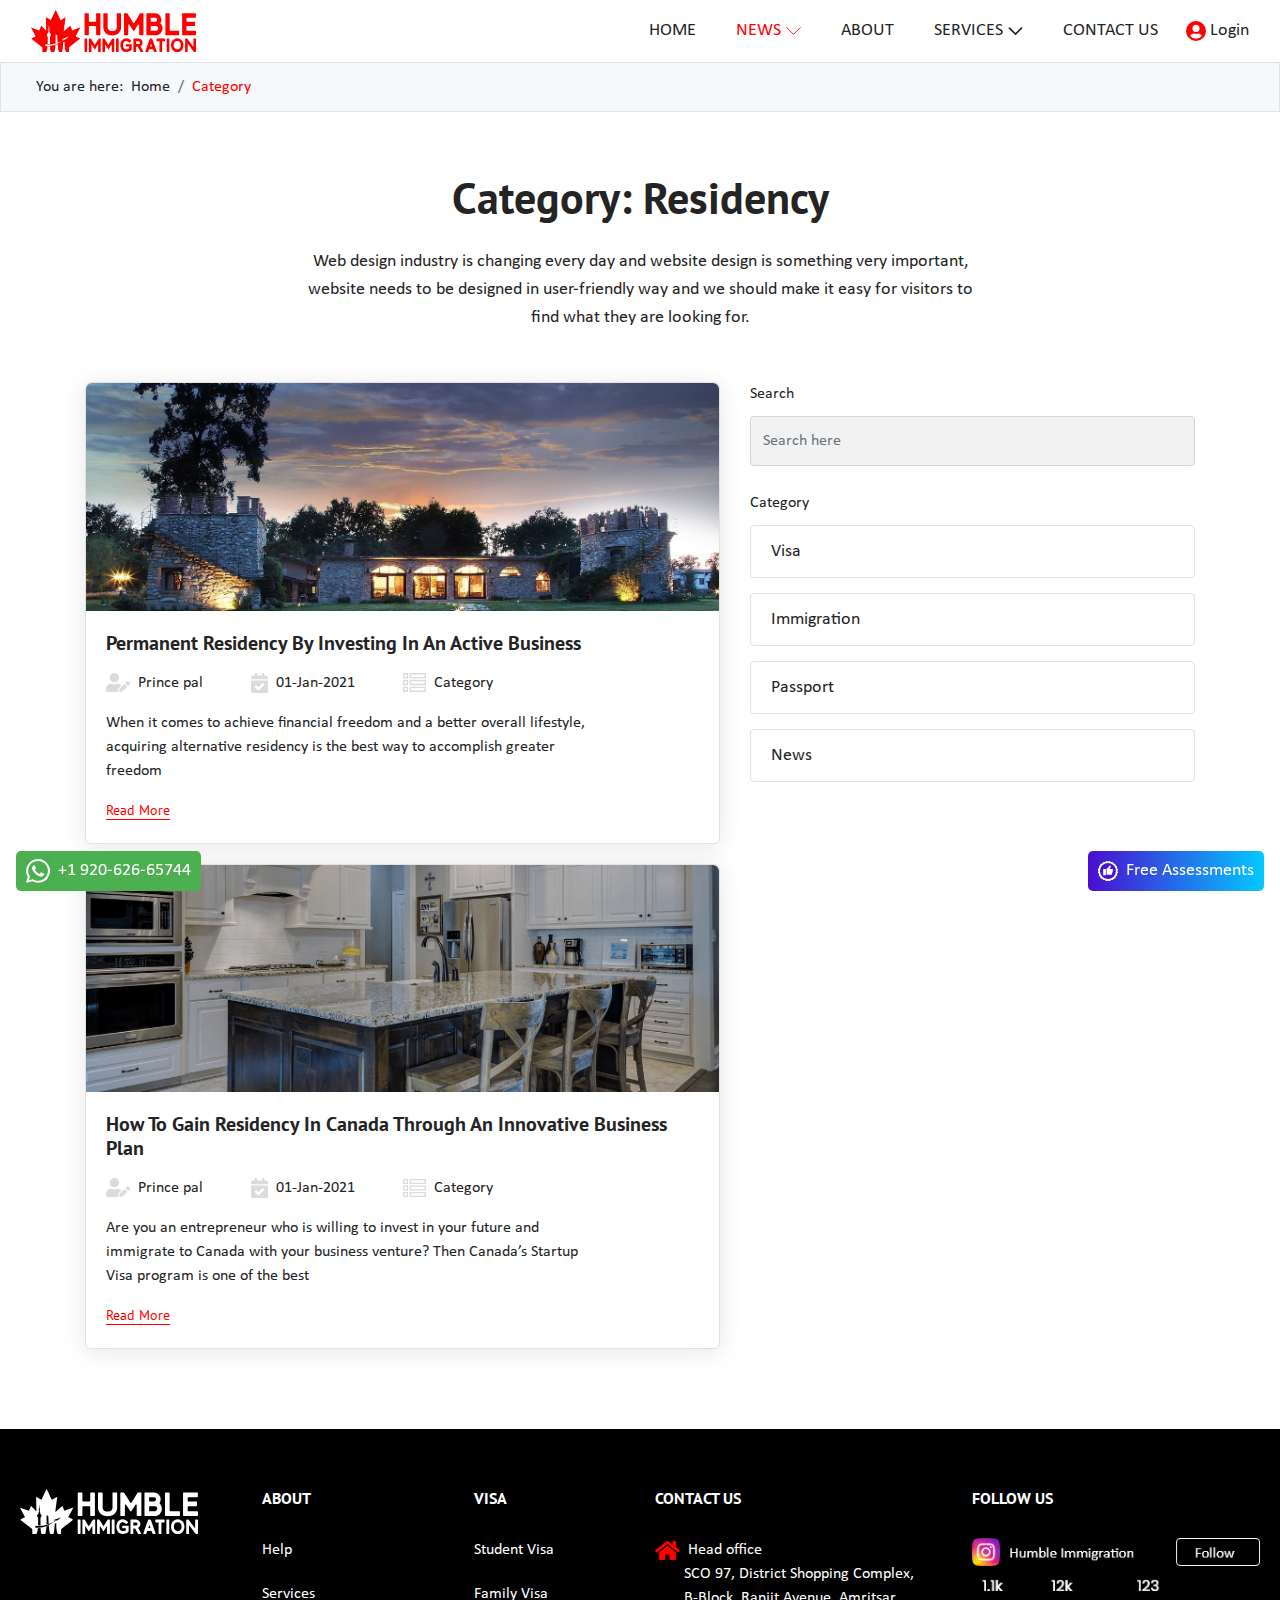
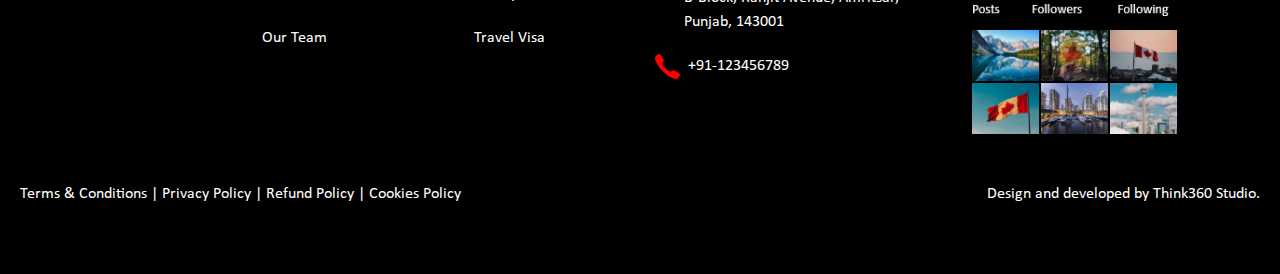
<file: blog-category.html>
<!DOCTYPE html>
<html>
<head>
	<title>Humble Immigration</title>
	<link rel="apple-touch-icon" sizes="180x180" href="img/favicon/apple-touch-icon.png">
	<link rel="icon" type="image/png" sizes="32x32" href="img/favicon/favicon-32x32.png">
	<link rel="icon" type="image/png" sizes="16x16" href="img/favicon/favicon-16x16.png">
	<link rel="manifest" href="img/favicon/site.webmanifest">
	<meta name="msapplication-TileColor" content="#da532c">
	<meta name="theme-color" content="#ffffff">
	<meta charset="utf-8">
	<meta name="viewport" content="width=device-width, initial-scale=1">
	<link rel="stylesheet" href="https://maxcdn.bootstrapcdn.com/bootstrap/4.5.2/css/bootstrap.min.css">
	<link rel="stylesheet" type="text/css" href="css/style.css">
	<link rel="stylesheet" type="text/css" href="font/font.css">
</head>
<body>
	<!-- Header Section -->
<header class="sticky_bar">
	<nav class="navbar navbar-expand-lg">
		<div class="container">
			<div class="header-main d-flex justify-content-between align-items-center w-100">
				<div class="left-sec">
					<div class="logo-section d-flex justify-content-start align-items-center">
						<a href="index.html" class="navbar-brand fs-0"><img src="img/logo.svg" alt="Logo">Logo</a>
					</div>
				</div>
				<div class="right-sec d-flex align-items-center justify-content-between">
					<button class="navbar-toggler" id="toggleBtn" type="button" data-toggle="collapse" data-target="#collapsibleNavbar">
						<span class="navbar-toggler-icon"></span>
					</button>
					<div class="collapse navbar-collapse justify-content-end align-items-center" id="collapsibleNavbar">
						<ul class="navbar-nav justify-content-end text-uppercase">
							<li class="nav-item"><a class="nav-link p-0" href="index.html">Home</a></li>
							<li class="nav-item d-lg-none d-block"><a class="nav-link active p-0" href="news.html">News</a></li>
							<li class="nav-item dropdown position-static d-lg-block d-none"><a class="nav-link p-0 drop-arrow active" href="javascript:void(0);" id="navbarDropdown2" role="button" data-toggle="dropdown" aria-haspopup="true" aria-expanded="false">News</a>
								<div class="d-lg-block d-none">
									<div class="dropdown-menu mb-5" aria-labelledby="navbarDropdown2">
									<div class="d-flex align-items-center justify-content-around text-capitalize">
										<h3 class="mb-3 font-weight-bold w-100"><a href="news.html" class="card-links">Latest News</a></h3>
										<h3 class="mb-3 font-weight-bold w-100"><a href="blogs.html"  class="card-links">Latest blogs</a></h3>
									</div>
						         	<div class="row">
										<div class="col-md-6 d-flex">
											<div class="service-sec-card d-md-flex d-sm-block">
												<div class="card">
												 <a href="news-details.html" class="card-header-img"><img class="card-img-top" src="img/card-img.png" alt="" loading="lazy"></a>
												  <div class="card-body">
											    	<h4 class="card-title font-weight-bold mb-3">
												    	<a href="news-details.html" class="card-links">Tools Outage</a>
												    </h4>
												    <p class="card-text mb-3">USCIS will conduct system maintenance to the Contact Relationship Interface System (CRIS) on Thursday, January 14 at 11:50 p.m. through Friday, January 15, at 3:00 a.m. Eastern....</p>
												  <a href="news-details.html" class="card-btn-link">Read More</a>
												  </div>
												</div>
											</div>
										</div>
										<div class="col-md-6 pl-0">
											<ul class="blog-box">
												<li class="d-flex align-items-center justify-content-between mb-3">
													 <a href="blog-details.html" class="card-header-img">
													 	<img src="img/service-card-img11.png" alt="" loading="lazy">
													 </a>
													<div class="ml-3 la-blog-box">
														<h4 class="card-title font-weight-bold">
															<a href="blog-details.html" class="card-links">How To Gain Residency In Canada Through An Innovative Business Plan</a>
														</h4>
														<a href="blog-details.html" class="card-btn-link mb-3">Learn More</a>
													</div>
												</li>
												<li class="d-flex align-items-center justify-content-between mb-3">
													<a href="blog-details.html" class="card-header-img">
														<img src="img/service-card-img10.png" alt="" loading="lazy">
													</a>
													<div class="ml-3 la-blog-box">
														<h4 class="card-title font-weight-bold">
													 		<a href="blog-details.html" class="card-links">Permanent Residency By Investing In An Active Business</a>
														</h4>
														<a href="blog-details.html" class="card-btn-link mb-3">Learn More</a>
													</div>
												</li>
												<li class="d-flex align-items-center justify-content-between mb-3">
													<a href="blog-details.html" class="card-header-img">
														<img src="img/service-card-img12.png" alt="" loading="lazy">
													</a>
													<div class="ml-3 la-blog-box">
														<h4 class="card-title font-weight-bold">
															<a href="blog-details.html" class="card-links">Permanent Residency By Investing In An Active Business</a>
														</h4>
														<a href="blog-details.html" class="card-btn-link mb-3">Learn More</a>
													</div>
												</li>
											</ul>
										</div>
						         	</div>
						        </div>
								</div>
					      	</li>
					      	<li class="nav-item d-lg-none d-block"><a class="nav-link p-0" href="blogs.html">Blogs</a>
							<li class="nav-item"><a class="nav-link p-0" href="about-us.html">About</a></li>
							<li class="nav-item d-lg-none d-block"><a class="nav-link p-0" href="service.html">Services</a></li>
							<li class="nav-item dropdown position-static d-lg-block d-none"><a class="nav-link drop-arrow p-0" href="javascript:void(0);" id="navbarDropdown1" role="button" data-toggle="dropdown" aria-haspopup="true" aria-expanded="false">Services</a>
						        <div class="d-lg-block d-none">
						        	<div class="dropdown-menu mb-5" aria-labelledby="navbarDropdown1">
							         	<div class="row">
								         	<div class="col-md-3 d-flex">
												<div class="service-sec-card d-md-flex d-sm-block">
													<div class="card">
														<a href="service-detail.html" class="card-links">
												 		 	<img class="card-img-top" src="img/service-card-img1.jpg" alt="" loading="lazy">
											 		 	</a>
													  <div class="card-body d-flex flex-column justify-content-between">
													   	<div class="card-body-cap">
													   	 	<h4 class="card-title font-weight-bold mb-3">
													    		<a href="service-detail.html" class="card-links">
													    		IELTS Training & English Coaching</a>
												   		 	</h4>
													    	<p class="card-text mb-3">After years in the industry, we decided to alter direction. Now, we share our passion by helping others to find foreign academic instituted that best suit their goals. </p>
													   	</div>
													  	<a href="service-detail.html" class="card-btn-link">Learn More</a>
													  </div>
													</div>
												</div>
											</div>
											<div class="col-md-3 d-flex">
												<div class="service-sec-card d-md-flex d-sm-block">
													<div class="card">
											  			<a href="service-detail.html" class="card-links">
													  		<img class="card-img-top" src="img/service-card-img2.jpg" alt="" loading="lazy">
												  		</a>
													  <div class="card-body d-flex flex-column justify-content-between">
													  	   <div class="card-body-cap">
														    	<h4 class="card-title font-weight-bold mb-3">
														    		<a href="service-detail.html" class="card-links">Academic Counselling & Admissions Consultancy</a></h4>
														    	<p class="card-text mb-3">Experienced Consultants are key—that’s why when it comes to client selection, we’re choosy. We want to give each of you the time and guidance you deserve.</p>
													    	</div>
													  		<a href="service-detail.html" class="card-btn-link">Learn More</a>
													  </div>
													</div>
												</div>
											</div>
											<div class="col-md-3 d-flex">
												<div class="service-sec-card d-md-flex d-sm-block">
													<div class="card">
														<a href="service-detail.html" class="card-links">
														  <img class="card-img-top" src="img/service-card-img4.jpg" alt="" loading="lazy">
														</a>
													  <div class="card-body d-flex flex-column justify-content-between">
													  	   <div class="card-body-cap">
														    <h4 class="card-title font-weight-bold mb-3"><a href="service-detail.html" class="card-links">Immigration Consultancy (Will Have PR/Placements)</a></h4>
														    <p class="card-text mb-3">After years in the industry, we decided to alter direction. Now, we share our passion by helping others to find foreign academic instituted that best suit their goals.</p>
													    </div>
													  	<a href="service-detail.html" class="card-btn-link">Learn More</a>
													  </div>
													</div>
												</div>
											</div>
											<div class="col-md-3 d-flex">
												<div class="service-sec-card d-md-flex d-sm-block">
													<div class="card">
														<a href="service-detail.html" class="card-links">
													  <img class="card-img-top" src="img/service-card-img3.jpg" alt="" loading="lazy">
													</a>
													  <div class="card-body d-flex flex-column justify-content-between">
													  	   <div class="card-body-cap">
													    <h4 class="card-title font-weight-bold mb-3"><a href="service-detail.html" class="card-links">Work And Travel Visa</a></h4>
													    <p class="card-text mb-3">Experienced Consultants are key—that’s why when it comes to client selection, we’re choosy. We want to give each of you the time and guidance you deserve.</p>
													</div>
													  	<a href="service-detail.html" class="card-btn-link">Learn More</a>
													  </div>
													</div>
												</div>
											</div>
								         </div>
						        	</div>
						        </div>
					      	</li>
							<li class="nav-item"><a class="nav-link p-0" href="contact-us.html">Contact Us</a></li>
						</ul>
					</div>
					<a class="login-link ml-2" href="javascript:void(0);"><img src="img/user-icon.svg" alt="User icon"> Login</a>
				</div>
			</div>
		</div>
	</nav>
</header>
<!-- Breadcrumb Section -->
<nav aria-label="breadcrumb" class="breadcrumb-bg">
 	 <div class="container">
			<ol class="breadcrumb mb-0">
				<li class="mr-2">You are here:</li>
		    <li class="breadcrumb-item"><a href="index.html">Home</a></li>
		    <li class="breadcrumb-item active" aria-current="page">Category</li>
		  </ol>
  	</div>
</nav>
<!-- Blog Section -->
<section class="blogs-page contain_auto">
	 <div class="container">
	 	<div class="heading-section">
	 		<h2 class="text-center mb-4">Category: Residency</h2>
	 		<p class="heading-desc">Web design industry is changing every day and website design is something very important, website needs to be designed in user-friendly way and we should make it easy for visitors to find what they are looking for.</p>
		</div>
		<div class="row">
			<div class="col-md-7">
				<div class="service-sec-card d-md-flex d-sm-block">
					<div class="card">
					  	<a href="blog-details.html"><img class="card-img-top" src="img/blog-img2.png" alt="" loading="lazy"></a>
				  		<div class="card-body">
					    	<h4 class="card-title font-weight-bold mb-3"><a href="blog-details.html" class="card-links">Permanent Residency By Investing In An Active Business</a></h4>
					    	<div class="d-flex align-items-center justify-content-start w-100 posted-blog flex-wrap">
				    			<a href="blog-author.html" class="d-flex align-items-center mb-3 mr-5 text-nowrap"><img src="img/user-edit-icon.svg" alt="" loading="lazy" class="mr-2"> Prince pal</a>
					    		<a href="blog-details.html" class="d-flex align-items-center mb-3 mr-5"><img src="img/calendar-icon.svg" alt="" loading="lazy" class="mr-2"> 01-Jan-2021</a>
					    		<a href="blog-category.html" class="d-flex align-items-center mb-3 mr-5"><img src="img/category-list.svg" alt="" loading="lazy" class="mr-2 category-icon"> Category</a>
					    	</div>
					    	<p class="card-text mb-3">When it comes to achieve financial freedom and a better overall lifestyle, acquiring alternative residency is the best way to accomplish greater freedom</p>
				  			<a href="blog-details.html" class="card-btn-link">Read More</a>
					  	</div>
					</div>
				</div>
				<div class="service-sec-card d-md-flex d-sm-block">
					<div class="card">
						<a href="blog-details.html"><img class="card-img-top" src="img/blog-img1.png" alt="" loading="lazy"></a>
				  		<div class="card-body">
					    	<h4 class="card-title font-weight-bold mb-3"><a href="blog-details.html" class="card-links">How To Gain Residency In Canada Through An Innovative Business Plan</a></h4>
					    	<div class="d-flex align-items-center justify-content-start w-100 posted-blog flex-wrap">
				    			<a href="blog-author.html" class="d-flex align-items-center mb-3 mr-5 text-nowrap"><img src="img/user-edit-icon.svg" alt="" loading="lazy" class="mr-2"> Prince pal</a>
					    		<a href="blog-details.html" class="d-flex align-items-center mb-3 mr-5"><img src="img/calendar-icon.svg" alt="" loading="lazy" class="mr-2"> 01-Jan-2021</a>
					    		<a href="blog-category.html" class="d-flex align-items-center mb-3 mr-5"><img src="img/category-list.svg" alt="" loading="lazy" class="mr-2 category-icon"> Category</a>
					    	</div>
					    	<p class="card-text mb-3">Are you an entrepreneur who is willing to invest in your future and immigrate to Canada with your business venture? Then Canada’s Startup Visa program is one of the best</p>
				  			<a href="blog-details.html" class="card-btn-link">Read More</a>
					  	</div>
					</div>
				</div>
			</div>
			<div class="col-md-5">
			   	<div class="blog-sidebar">
			      	<div class="row">
			         	<div class="col-12">
			         		<div class="categories-search">
		         				<p> Search</p>
			         			<div class="form-group">
			         				<input class="form-control" placeholder="Search here" type="text" name="search">
			         			</div>
			         		</div>
			            	<div class="categories-blog mb-7">
				               	<p> Category</p>
				            	<div class="blog-categories">
			               			<a href="blog-category.html">Visa</a>
				            	</div>
				            	<div class="blog-categories">
			               			<a href="blog-category.html">Immigration</a>
				            	</div>
				            	<div class="blog-categories">
			               			<a href="blog-category.html">Passport</a>
				            	</div>
				            	<div class="blog-categories">
			               			<a href="blog-category.html">News</a>
				            	</div>
				         	</div>
				      	</div>
			  	 	</div>
				</div>
		   	</div>
		</div>
	</div>
</section>
<!-- Footer Section -->
<footer class="footer-sec">
	<div class="container">
		<div class="row">
			<div class="col-lg-2 col-md-2 col-sm-12">
				<div class="footer-logo">
					<a href="index.html"><img src="img/logo-white.svg" class="img-fluid" alt="" loading="lazy"></a>
				</div>
			</div>
			<div class="col-lg-2 col-md-2 col-sm-12">
				<h5 class="footer-hlink">ABOUT</h5>
				<ul class="footer-links">
					<li><a href="#">Help</a></li>
					<li><a href="service.html">Services</a></li>
					<li><a href="#">Our Team</a></li>
				</ul>
			</div>
			<div class="col-lg-2 col-md-2 col-sm-12">
				<h5 class="footer-hlink">VISA</h5>
				<ul class="footer-links">
					<li><a href="#">Student Visa</a></li>
					<li><a href="#">Family Visa</a></li>
					<li><a href="#">Travel Visa</a></li>
				</ul>
			</div>
			<div class="col-lg-3 col-md-3 col-sm-12">
				<h5>CONTACT US</h5>
				<ul class="footer-icons">
					<li><p class="m-0"><img src="img/footer-home.svg" class="mr-2" alt="">Head office</p>
					<p class="footer-address"> SCO 97, District Shopping Complex, B-Block, Ranjit Avenue, Amritsar, Punjab, 143001</p></li>
					<li class="call-link"><a href="tel:+91-123456789"><img src="img/footer-call.svg" class="mr-2" alt="">+91-123456789</a></li>
				</ul>
			</div>
			<div class="col-lg-3 col-md-3 col-sm-12">
				<h5>FOLLOW US</h5>
				<img src="img/insta-feed.png" alt="">
			</div>
			<div class="col-12">
				<div class="d-flex align-items-center justify-content-between flex-wrap footer-l-links mt-5 mb-2">
					<div class="cms-page-links">
						<a href="terms-and-condition.html" class="policy-links">Terms & Conditions</a> <a href="privacy-policy.html" class="policy-links">| Privacy Policy</a> <a href="#" class="policy-links">| Refund Policy</a> <a href="#" class="policy-links">| Cookies Policy</a>
					</div>
					<p>Design and developed by <a href="https://think360studio.com/" class="t360link" target="_blank">Think360 Studio.</a></p>
				</div>
			</div>
		</div>
	</div>
</footer>
<div class="fixed-btn-group">
	<a href="javascript:void(0);" class="heading-desc contact-wup d-flex"><img src="img/whatsapp.svg" alt="Whatsapp icon"> <span class="ml-2">+1 920-626-65744</span></a>
	<a href="javascript:void(0);" class="heading-desc like-badge d-flex"><img src="img/like.svg" alt="Like icon"> <span class="ml-2">Free Assessments</span></a>
</div>
<!-- Script -->
<script src="https://ajax.googleapis.com/ajax/libs/jquery/3.5.1/jquery.min.js"></script>
<script src="https://cdnjs.cloudflare.com/ajax/libs/popper.js/1.16.0/umd/popper.min.js"></script>
<script src="https://maxcdn.bootstrapcdn.com/bootstrap/4.5.2/js/bootstrap.min.js"></script>
<script src="js/custom.js"></script>
<script>
$("#toggleBtn").click(function(){
	$("#collapsibleNavbar").toggleClass("menu-show");
});
</script>
</body>
</html>
</file>
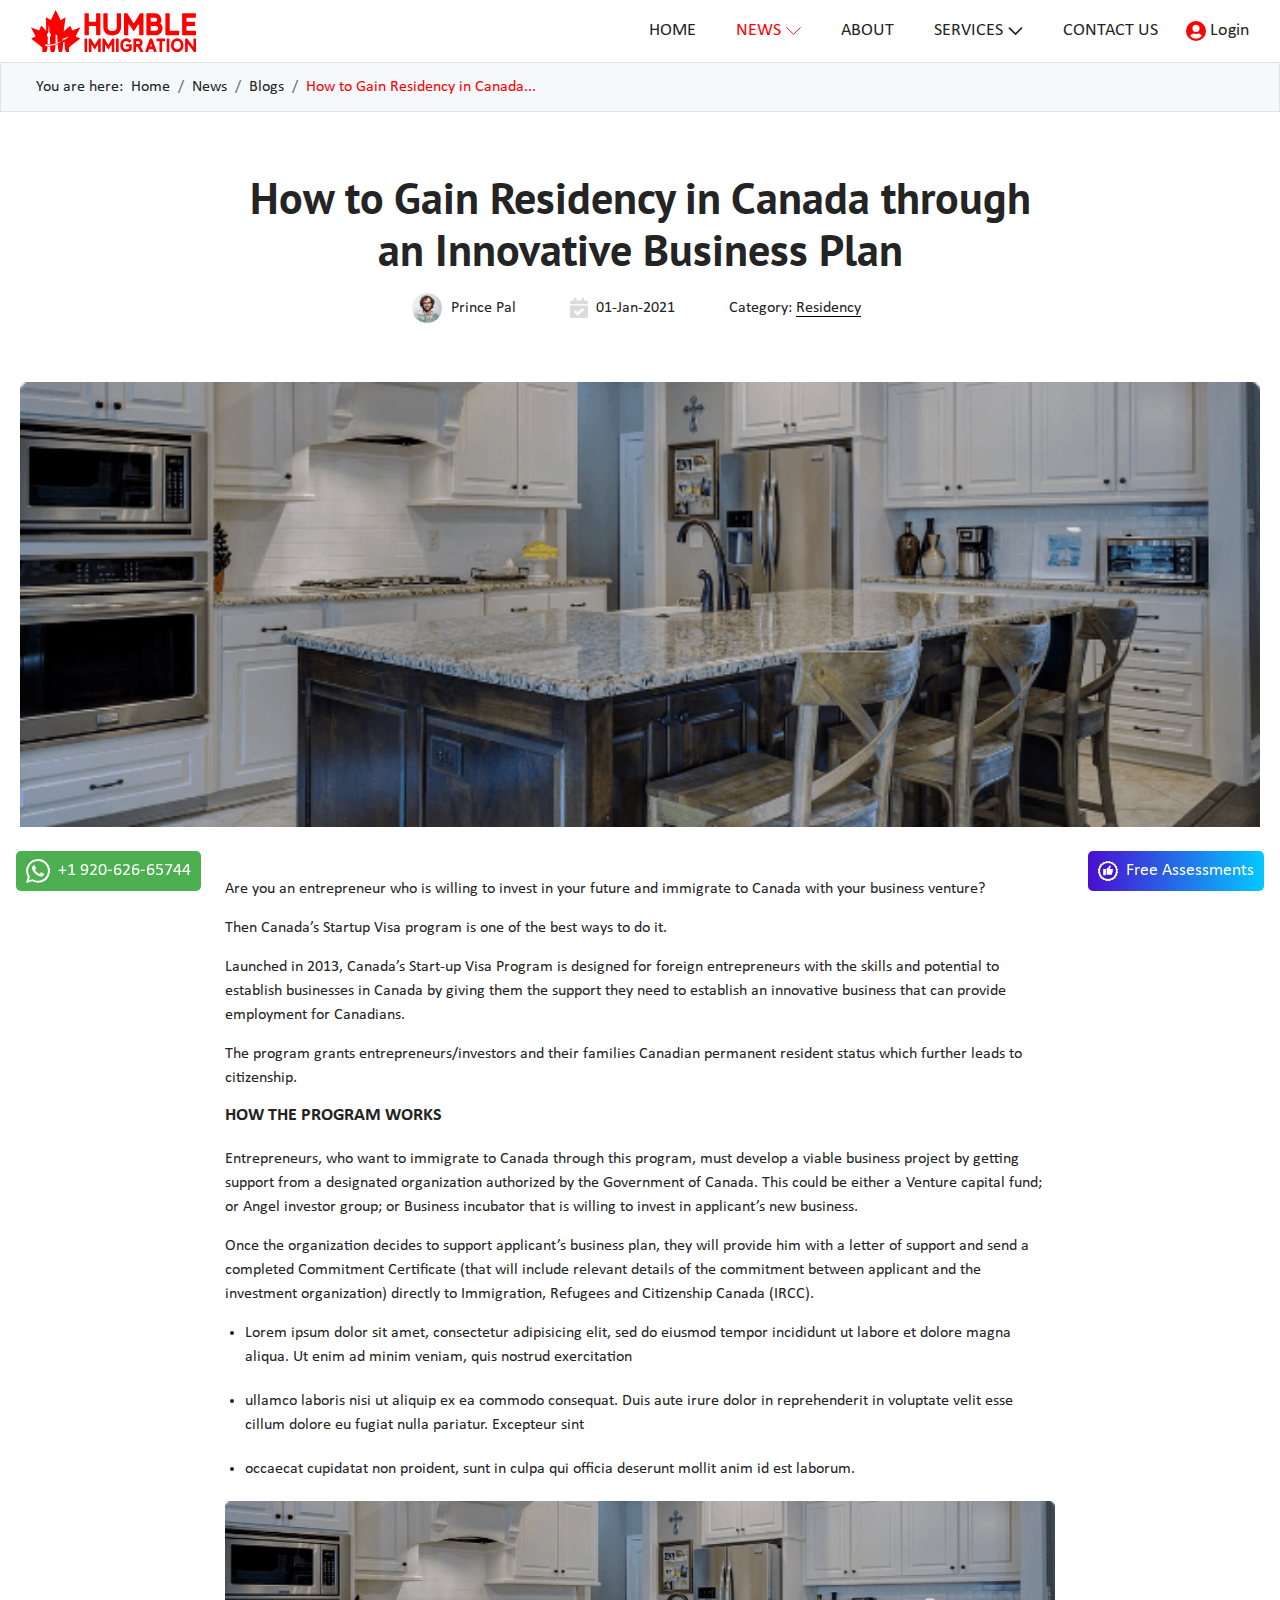
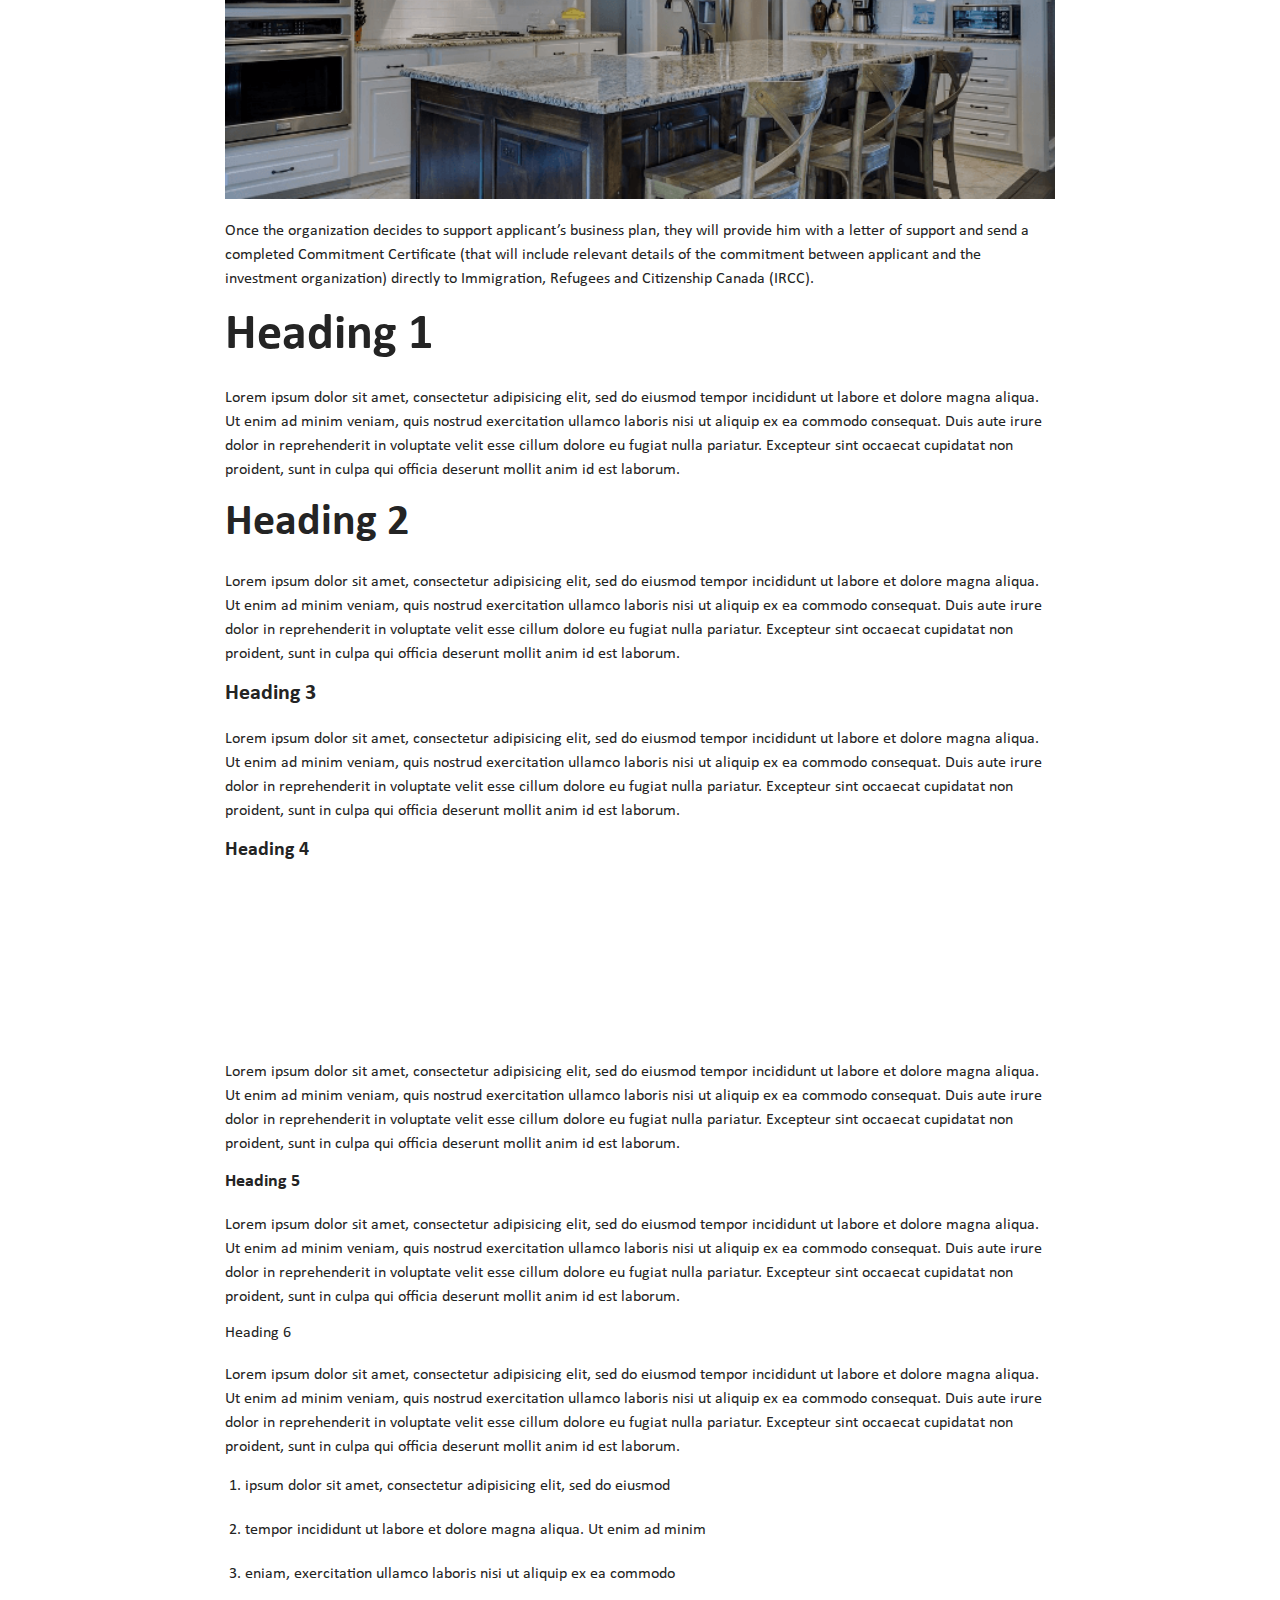
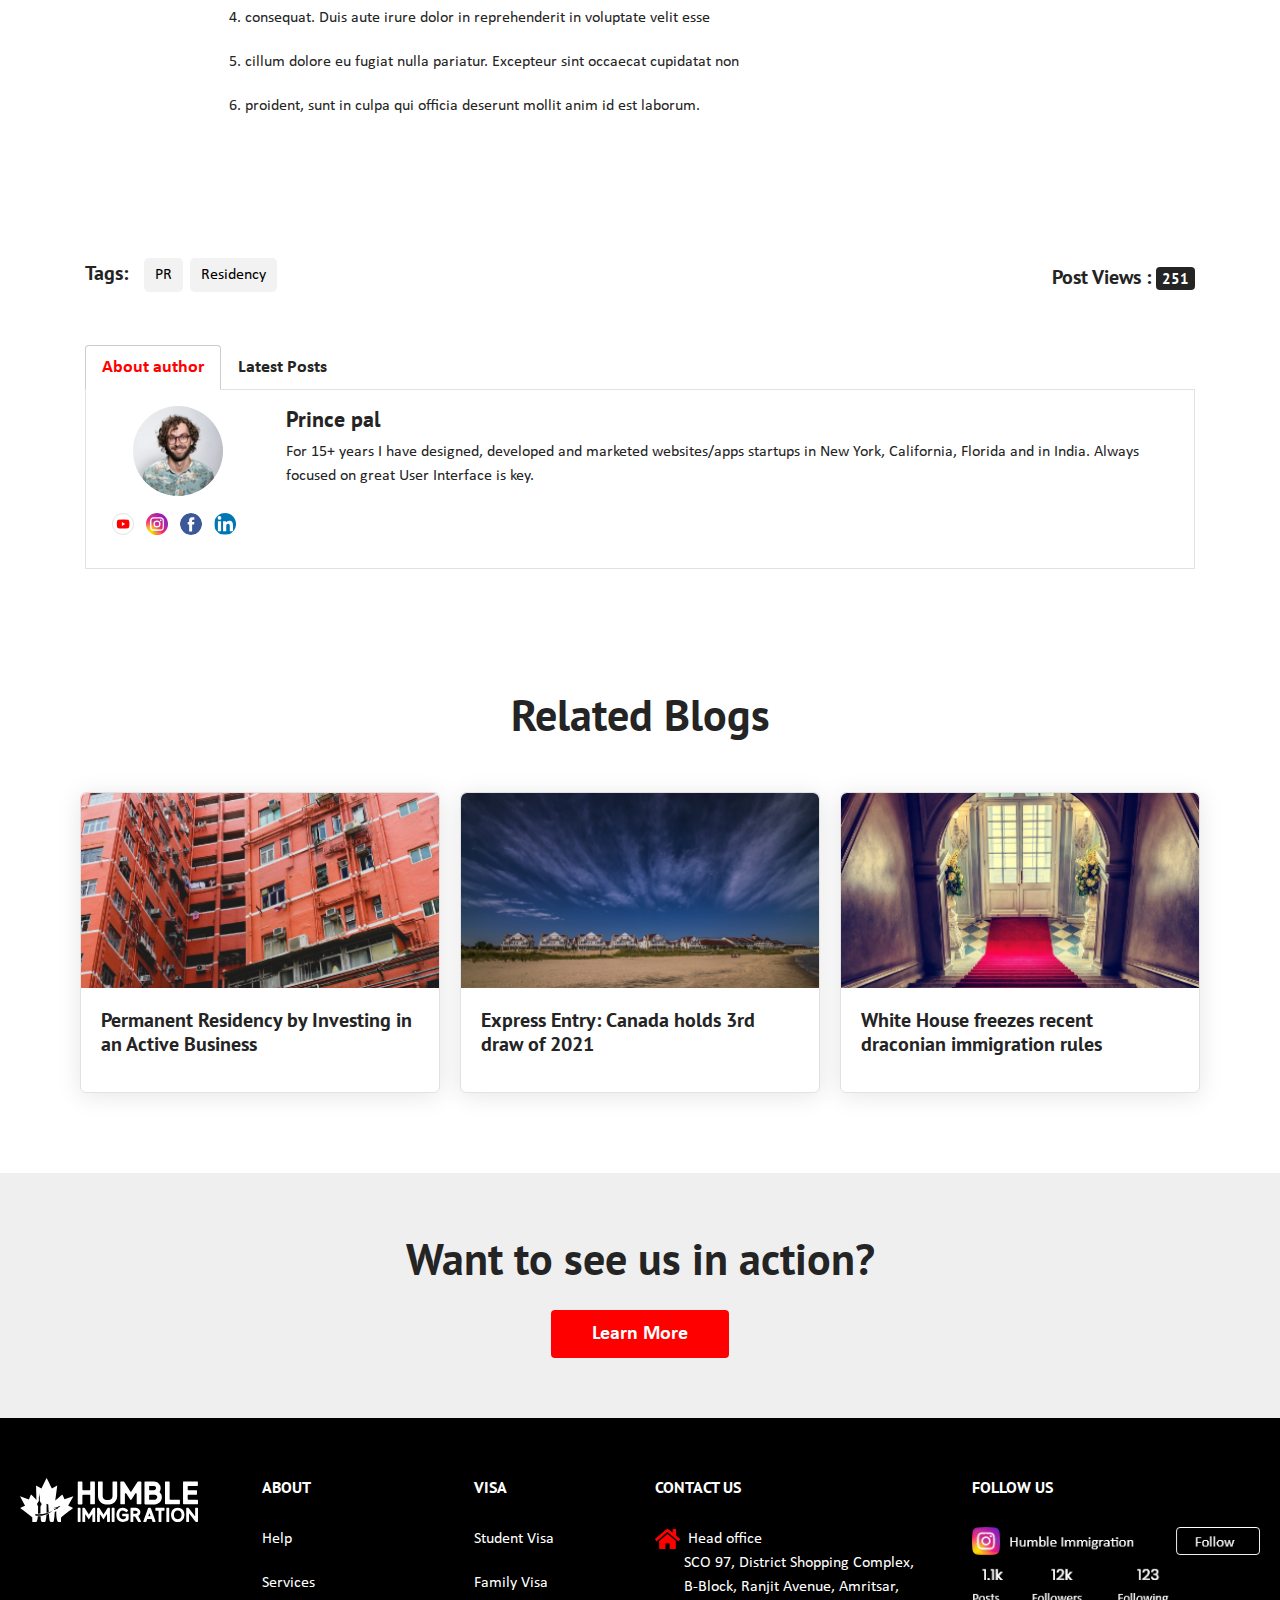
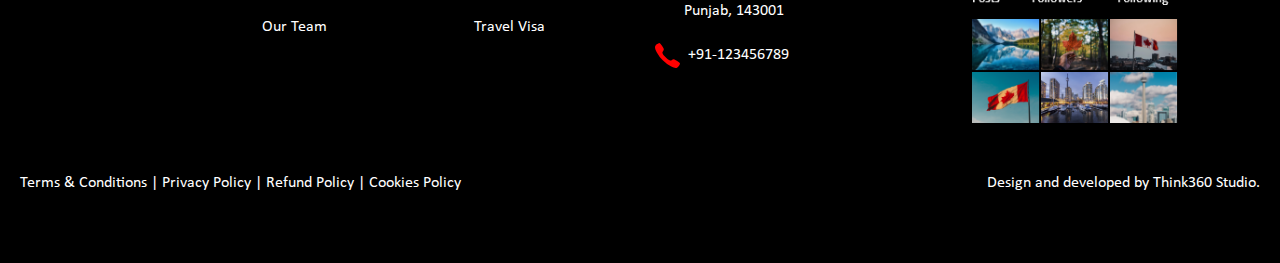
<file: blog-details.html>
<!DOCTYPE html>
<html>
<head>
	<title>Humble Immigration</title>
	<link rel="apple-touch-icon" sizes="180x180" href="img/favicon/apple-touch-icon.png">
	<link rel="icon" type="image/png" sizes="32x32" href="img/favicon/favicon-32x32.png">
	<link rel="icon" type="image/png" sizes="16x16" href="img/favicon/favicon-16x16.png">
	<link rel="manifest" href="img/favicon/site.webmanifest">
	<meta name="msapplication-TileColor" content="#da532c">
	<meta name="theme-color" content="#ffffff">
	<meta charset="utf-8">
	<meta name="viewport" content="width=device-width, initial-scale=1">
	<link rel="stylesheet" href="https://maxcdn.bootstrapcdn.com/bootstrap/4.5.2/css/bootstrap.min.css">
	<link rel="stylesheet" type="text/css" href="css/style.css">
	<link rel="stylesheet" type="text/css" href="font/font.css">
</head>
<body>
	<!-- Header Section -->
<header class="sticky_bar">
	<nav class="navbar navbar-expand-lg">
		<div class="container">
			<div class="header-main d-flex justify-content-between align-items-center w-100">
				<div class="left-sec">
					<div class="logo-section d-flex justify-content-start align-items-center">
						<a href="index.html" class="navbar-brand fs-0"><img src="img/logo.svg" alt="Logo">Logo</a>
					</div>
				</div>
				<div class="right-sec d-flex align-items-center justify-content-between">
					<button class="navbar-toggler" id="toggleBtn" type="button" data-toggle="collapse" data-target="#collapsibleNavbar">
						<span class="navbar-toggler-icon"></span>
					</button>
					<div class="collapse navbar-collapse justify-content-end align-items-center" id="collapsibleNavbar">
						<ul class="navbar-nav justify-content-end text-uppercase">
							<li class="nav-item"><a class="nav-link p-0" href="index.html">Home</a></li>
							<li class="nav-item d-lg-none d-block"><a class="nav-link active p-0" href="news.html">News</a></li>
							<li class="nav-item dropdown position-static d-lg-block d-none"><a class="nav-link p-0 drop-arrow active" href="javascript:void(0);" id="navbarDropdown2" role="button" data-toggle="dropdown" aria-haspopup="true" aria-expanded="false">News</a>
								<div class="d-lg-block d-none">
									<div class="dropdown-menu mb-5" aria-labelledby="navbarDropdown2">
									<div class="d-flex align-items-center justify-content-around text-capitalize">
										<h3 class="mb-3 font-weight-bold w-100"><a href="news.html" class="card-links">Latest News</a></h3>
										<h3 class="mb-3 font-weight-bold w-100"><a href="blogs.html"  class="card-links">Latest blogs</a></h3>
									</div>
						         	<div class="row">
										<div class="col-md-6 d-flex">
											<div class="service-sec-card d-md-flex d-sm-block">
												<div class="card">
												 <a href="news-details.html" class="card-header-img"><img class="card-img-top" src="img/card-img.png" alt="" loading="lazy"></a>
												  <div class="card-body">
											    	<h4 class="card-title font-weight-bold mb-3">
												    	<a href="news-details.html" class="card-links">Tools Outage</a>
												    </h4>
												    <p class="card-text mb-3">USCIS will conduct system maintenance to the Contact Relationship Interface System (CRIS) on Thursday, January 14 at 11:50 p.m. through Friday, January 15, at 3:00 a.m. Eastern....</p>
												  <a href="news-details.html" class="card-btn-link">Read More</a>
												  </div>
												</div>
											</div>
										</div>
										<div class="col-md-6 pl-0">
											<ul class="blog-box">
												<li class="d-flex align-items-center justify-content-between mb-3">
													 <a href="blog-details.html" class="card-header-img">
													 	<img src="img/service-card-img11.png" alt="" loading="lazy">
													 </a>
													<div class="ml-3 la-blog-box">
														<h4 class="card-title font-weight-bold">
															<a href="blog-details.html" class="card-links">How To Gain Residency In Canada Through An Innovative Business Plan</a>
														</h4>
														<a href="blog-details.html" class="card-btn-link mb-3">Learn More</a>
													</div>
												</li>
												<li class="d-flex align-items-center justify-content-between mb-3">
													<a href="blog-details.html" class="card-header-img">
														<img src="img/service-card-img10.png" alt="" loading="lazy">
													</a>
													<div class="ml-3 la-blog-box">
														<h4 class="card-title font-weight-bold">
													 		<a href="blog-details.html" class="card-links">Permanent Residency By Investing In An Active Business</a>
														</h4>
														<a href="blog-details.html" class="card-btn-link mb-3">Learn More</a>
													</div>
												</li>
												<li class="d-flex align-items-center justify-content-between mb-3">
													<a href="blog-details.html" class="card-header-img">
														<img src="img/service-card-img12.png" alt="" loading="lazy">
													</a>
													<div class="ml-3 la-blog-box">
														<h4 class="card-title font-weight-bold">
															<a href="blog-details.html" class="card-links">Permanent Residency By Investing In An Active Business</a>
														</h4>
														<a href="blog-details.html" class="card-btn-link mb-3">Learn More</a>
													</div>
												</li>
											</ul>
										</div>
						         	</div>
						        </div>
								</div>
					      	</li>
					      	<li class="nav-item d-lg-none d-block"><a class="nav-link p-0" href="blogs.html">Blogs</a>
							<li class="nav-item"><a class="nav-link p-0" href="about-us.html">About</a></li>
							<li class="nav-item d-lg-none d-block"><a class="nav-link p-0" href="service.html">Services</a></li>
							<li class="nav-item dropdown position-static d-lg-block d-none"><a class="nav-link drop-arrow p-0" href="javascript:void(0);" id="navbarDropdown1" role="button" data-toggle="dropdown" aria-haspopup="true" aria-expanded="false">Services</a>
						        <div class="d-lg-block d-none">
						        	<div class="dropdown-menu mb-5" aria-labelledby="navbarDropdown1">
							         	<div class="row">
								         	<div class="col-md-3 d-flex">
												<div class="service-sec-card d-md-flex d-sm-block">
													<div class="card">
														<a href="service-detail.html" class="card-links">
												 		 	<img class="card-img-top" src="img/service-card-img1.jpg" alt="" loading="lazy">
											 		 	</a>
													  <div class="card-body d-flex flex-column justify-content-between">
													   	<div class="card-body-cap">
													   	 	<h4 class="card-title font-weight-bold mb-3">
													    		<a href="service-detail.html" class="card-links">
													    		IELTS Training & English Coaching</a>
												   		 	</h4>
													    	<p class="card-text mb-3">After years in the industry, we decided to alter direction. Now, we share our passion by helping others to find foreign academic instituted that best suit their goals. </p>
													   	</div>
													  	<a href="service-detail.html" class="card-btn-link">Learn More</a>
													  </div>
													</div>
												</div>
											</div>
											<div class="col-md-3 d-flex">
												<div class="service-sec-card d-md-flex d-sm-block">
													<div class="card">
											  			<a href="service-detail.html" class="card-links">
													  		<img class="card-img-top" src="img/service-card-img2.jpg" alt="" loading="lazy">
												  		</a>
													  <div class="card-body d-flex flex-column justify-content-between">
													  	   <div class="card-body-cap">
														    	<h4 class="card-title font-weight-bold mb-3">
														    		<a href="service-detail.html" class="card-links">Academic Counselling & Admissions Consultancy</a></h4>
														    	<p class="card-text mb-3">Experienced Consultants are key—that’s why when it comes to client selection, we’re choosy. We want to give each of you the time and guidance you deserve.</p>
													    	</div>
													  		<a href="service-detail.html" class="card-btn-link">Learn More</a>
													  </div>
													</div>
												</div>
											</div>
											<div class="col-md-3 d-flex">
												<div class="service-sec-card d-md-flex d-sm-block">
													<div class="card">
														<a href="service-detail.html" class="card-links">
														  <img class="card-img-top" src="img/service-card-img4.jpg" alt="" loading="lazy">
														</a>
													  <div class="card-body d-flex flex-column justify-content-between">
													  	   <div class="card-body-cap">
														    <h4 class="card-title font-weight-bold mb-3"><a href="service-detail.html" class="card-links">Immigration Consultancy (Will Have PR/Placements)</a></h4>
														    <p class="card-text mb-3">After years in the industry, we decided to alter direction. Now, we share our passion by helping others to find foreign academic instituted that best suit their goals.</p>
													    </div>
													  	<a href="service-detail.html" class="card-btn-link">Learn More</a>
													  </div>
													</div>
												</div>
											</div>
											<div class="col-md-3 d-flex">
												<div class="service-sec-card d-md-flex d-sm-block">
													<div class="card">
														<a href="service-detail.html" class="card-links">
													  <img class="card-img-top" src="img/service-card-img3.jpg" alt="" loading="lazy">
													</a>
													  <div class="card-body d-flex flex-column justify-content-between">
													  	   <div class="card-body-cap">
													    <h4 class="card-title font-weight-bold mb-3"><a href="service-detail.html" class="card-links">Work And Travel Visa</a></h4>
													    <p class="card-text mb-3">Experienced Consultants are key—that’s why when it comes to client selection, we’re choosy. We want to give each of you the time and guidance you deserve.</p>
													</div>
													  	<a href="service-detail.html" class="card-btn-link">Learn More</a>
													  </div>
													</div>
												</div>
											</div>
								         </div>
						        	</div>
						        </div>
					      	</li>
							<li class="nav-item"><a class="nav-link p-0" href="contact-us.html">Contact Us</a></li>
						</ul>
					</div>
					<a class="login-link ml-2" href="javascript:void(0);"><img src="img/user-icon.svg" alt="User icon"> Login</a>
				</div>
			</div>
		</div>
	</nav>
</header>
<!-- Breadcrumb Section -->
<nav aria-label="breadcrumb" class="breadcrumb-bg">
 	 <div class="container">
		<ol class="breadcrumb mb-0">
			<li class="mr-2">You are here:</li>
	    <li class="breadcrumb-item"><a href="index.html">Home</a></li>
	    <li class="breadcrumb-item"><a href="#">News </a></li>
	    <li class="breadcrumb-item"><a href="blogs.html">Blogs </a></li>
	    <li class="breadcrumb-item active" aria-current="page">How to Gain Residency in Canada... </li>
	  </ol>
  	</div>
</nav>
<!-- Blog Detail Section -->
<section class="blogs-detail">
	 <div class="container">
	 	<div class="heading-section">
			<h2 class="text-center">How to Gain Residency in Canada through
 				an Innovative Business Plan</h2>
			<div class="blog-meta-header">
				<a href="#" class="mb-2 mr-2"><img src="img/meta-img1.png" class="mr-2" alt="meta-img" loading="lazy"><span>Prince Pal</span></a>
				<a href="blog-details.html" class="d-flex align-items-center mb-2 mr-2"><img src="img/calendar-icon.svg" alt="" loading="lazy" class="mr-2"> 01-Jan-2021</a>
				<p class="mb-2 mr-2">Category: <span><a href="#">Residency</a></span></p>
			</div>
		</div>
		<div class="row">
			<div class="col-md-12">
				<div class="blog-detail-img">
					<img src="img/blog-img1.png" alt="" class="w-100" loading="lazy">
				</div>
				<div class="blog-detail-box">
					<p>Are you an entrepreneur who is willing to invest in your future and immigrate to 		Canada with your 
						business venture?
					</p>
					<p>Then Canada’s Startup Visa program is one of the best ways to do it.
					</p>
					<p>Launched in 2013, Canada’s Start-up Visa Program is designed for foreign 				entrepreneurs with the skills and 
						potential to 
						establish businesses in Canada by 
						giving them the support they need to establish an innovative business that can provide employment for 
						Canadians.
					</p>
						<p>The program grants entrepreneurs/investors and their families Canadian permanent resident status which 
						further leads 
						to citizenship.
					</p>
					<h5>HOW THE PROGRAM WORKS</h5>
					<p>Entrepreneurs, who want to immigrate to Canada through this program, must develop a 		viable business 
						project by 
						getting support from a designated 
						organization authorized by the Government of Canada. This could be either a Venture capital fund; or 
						Angel investor 
						group; or Business incubator that is 
						willing to invest in applicant’s new business.
					</p>
						<p>Once the organization decides to support applicant’s business plan, they will provide him with a letter of 
						support and 
						send a completed Commitment 
						Certificate (that will include relevant details of the commitment between applicant and the investment 
						organization) 
						directly to Immigration, Refugees and 
						Citizenship Canada (IRCC).
					</p>
					<ul>
						<li>Lorem ipsum dolor sit amet, consectetur adipisicing elit, sed do eiusmod
						tempor incididunt ut labore et dolore magna aliqua. Ut enim ad minim veniam,
						quis nostrud exercitation</li>
						<li> ullamco laboris nisi ut aliquip ex ea commodo
						consequat. Duis aute irure dolor in reprehenderit in voluptate velit esse
						cillum dolore eu fugiat nulla pariatur. Excepteur sint </li>
						<li>occaecat cupidatat non
						proident, sunt in culpa qui officia deserunt mollit anim id est laborum.</li>
					</ul>
					<img src="img/blog-img1.png" alt="" loading="lazy">
						<p>Once the organization decides to support applicant’s business plan, they will provide him with a letter of 
						support and 
						send a completed Commitment 
						Certificate (that will include relevant details of the commitment between applicant and the investment 
						organization) 
						directly to Immigration, Refugees and 
						Citizenship Canada (IRCC).
					</p>
					<h1>Heading 1</h1>
					<p>Lorem ipsum dolor sit amet, consectetur adipisicing elit, sed do eiusmod
					tempor incididunt ut labore et dolore magna aliqua. Ut enim ad minim veniam,
					quis nostrud exercitation ullamco laboris nisi ut aliquip ex ea commodo
					consequat. Duis aute irure dolor in reprehenderit in voluptate velit esse
					cillum dolore eu fugiat nulla pariatur. Excepteur sint occaecat cupidatat non
					proident, sunt in culpa qui officia deserunt mollit anim id est laborum.</p>
					<h2>Heading 2</h2>
					<p>Lorem ipsum dolor sit amet, consectetur adipisicing elit, sed do eiusmod
					tempor incididunt ut labore et dolore magna aliqua. Ut enim ad minim veniam,
					quis nostrud exercitation ullamco laboris nisi ut aliquip ex ea commodo
					consequat. Duis aute irure dolor in reprehenderit in voluptate velit esse
					cillum dolore eu fugiat nulla pariatur. Excepteur sint occaecat cupidatat non
					proident, sunt in culpa qui officia deserunt mollit anim id est laborum.</p>
					<h3>Heading 3</h3>
					<p>Lorem ipsum dolor sit amet, consectetur adipisicing elit, sed do eiusmod
					tempor incididunt ut labore et dolore magna aliqua. Ut enim ad minim veniam,
					quis nostrud exercitation ullamco laboris nisi ut aliquip ex ea commodo
					consequat. Duis aute irure dolor in reprehenderit in voluptate velit esse
					cillum dolore eu fugiat nulla pariatur. Excepteur sint occaecat cupidatat non
					proident, sunt in culpa qui officia deserunt mollit anim id est laborum.</p>
					<h4>Heading 4</h4>
					<iframe src="https://www.youtube.com/embed/taytcus_REY" frameborder="0" allow="accelerometer; autoplay; clipboard-write; encrypted-media; gyroscope; picture-in-picture" allowfullscreen></iframe>
					<p>Lorem ipsum dolor sit amet, consectetur adipisicing elit, sed do eiusmod
					tempor incididunt ut labore et dolore magna aliqua. Ut enim ad minim veniam,
					quis nostrud exercitation ullamco laboris nisi ut aliquip ex ea commodo
					consequat. Duis aute irure dolor in reprehenderit in voluptate velit esse
					cillum dolore eu fugiat nulla pariatur. Excepteur sint occaecat cupidatat non
					proident, sunt in culpa qui officia deserunt mollit anim id est laborum.</p>
					<h5>Heading 5</h5>
					<p>Lorem ipsum dolor sit amet, consectetur adipisicing elit, sed do eiusmod
					tempor incididunt ut labore et dolore magna aliqua. Ut enim ad minim veniam,
					quis nostrud exercitation ullamco laboris nisi ut aliquip ex ea commodo
					consequat. Duis aute irure dolor in reprehenderit in voluptate velit esse
					cillum dolore eu fugiat nulla pariatur. Excepteur sint occaecat cupidatat non
					proident, sunt in culpa qui officia deserunt mollit anim id est laborum.</p>
					<h6>Heading 6</h6>
					<p>Lorem ipsum dolor sit amet, consectetur adipisicing elit, sed do eiusmod
					tempor incididunt ut labore et dolore magna aliqua. Ut enim ad minim veniam,
					quis nostrud exercitation ullamco laboris nisi ut aliquip ex ea commodo
					consequat. Duis aute irure dolor in reprehenderit in voluptate velit esse
					cillum dolore eu fugiat nulla pariatur. Excepteur sint occaecat cupidatat non
					proident, sunt in culpa qui officia deserunt mollit anim id est laborum.</p>
					<ol>
						<li>ipsum dolor sit amet, consectetur adipisicing elit, sed do eiusmod</li>
						<li>tempor incididunt ut labore et dolore magna aliqua. Ut enim ad minim</li> 
						<li>eniam, exercitation ullamco laboris nisi ut aliquip ex ea commodo</li>
						<li>consequat. Duis aute irure dolor in reprehenderit in voluptate velit esse</li>
						<li>cillum dolore eu fugiat nulla pariatur. Excepteur sint occaecat cupidatat non</li>
						<li>proident, sunt in culpa qui officia deserunt mollit anim id est laborum.</li>
					</ol>
				</div>
			</div>
		</div>
	</div>
</section>
<!-- Blog Author Section -->
<section class="tag-author-sec contain_auto">
	<div class="container">
		<div class="row">
			<div class="col-md-12">
				<div class="blog-tags-section">
					<div class="d-flex align-items-center justify-content-between flex-wrap mb-5">
						<div class="blog-tag-left d-flex align-items-center justify-content-start">
					  		<h4 class="font-weight-bold mb-2 mr-3">Tags: </h4>
				  		  	<a href="#">PR</a>
						    <a href="#">Residency</a>
					    </div>
						<div class="blog-tag-right">
							<h4 class="font-weight-bold">Post Views : <span class="badge badge-secondary">251</span></h4>
						</div>
					</div>
					<div class="tab-blog-custom">
						<ul class="nav nav-tabs border-bottom" role="tablist">
							<li class="nav-item">
								<a class="nav-link pt-2 pb-2 active" data-toggle="tab" href="#about-author">About author</a>
							</li>
							<li class="nav-item">
								<a class="nav-link pt-2 pb-2" data-toggle="tab" href="#latest-posts">Latest Posts</a>
							</li>
						</ul>
							<!-- Tab panes -->
						<div class="tab-content border border-top-0 pt-3">
							<div id="about-author" class="container tab-pane active">
								<div class="blog-tab-content mb-3 w-100">
									<div class="row">
										<div class="col-md-2">
											<div class="text-center">
												<img src="img/blogdetail-img2.png" alt="" loading="lazy">
												<div class="blog-social-icon mt-3 mb-3">
													<a href="https://www.youtube.com/" target="_blank" class="mr-2"><img src="img/blog-youtube.svg" alt="" loading="lazy"></a>
													<a href="https://www.instagram.com/" target="_blank" class="mr-2"><img src="img/blog-insta.svg" alt="" loading="lazy"></a>
													<a href="https://www.facebook.com/" target="_blank" class="mr-2"><img src="img/blog-facebook.svg" alt="" loading="lazy"></a>
													<a href="https://in.linkedin.com/" target="_blank" class="mr-2"><img src="img/blog-linkdin.svg" alt="" loading="lazy"></a>
												</div>
											</div>
										</div>
										<div class="col-md-10">
											<div class="w-100">
												<h3 class="font-weight-bold mb-2"><a href="#" class="card-links">Prince pal</a></h3>
												<p>For 15+ years I have designed, developed and marketed websites/apps startups in New York, California, Florida and in India. Always focused on great User Interface is key.</p>
											</div>
										</div>
									</div>
								</div>
							</div>
							<div id="latest-posts" class="container tab-pane">
								<div class="blog-tab-content mb-3 w-100">
									<div class="row">
										<div class="col-md-2">
											<div class="text-center">
												<img src="img/blogdetail-img2.png" alt="" loading="lazy">
												<div class="blog-social-icon mt-3 mb-3">
													<a href="https://www.youtube.com/" target="_blank" class="mr-2"><img src="img/blog-youtube.svg" alt="" loading="lazy"></a>
													<a href="https://www.instagram.com/" target="_blank" class="mr-2"><img src="img/blog-insta.svg" alt="" loading="lazy"></a>
													<a href="https://www.facebook.com/" target="_blank" class="mr-2"><img src="img/blog-facebook.svg" alt="" loading="lazy"></a>
													<a href="https://in.linkedin.com/" target="_blank" class="mr-2"><img src="img/blog-linkdin.svg" alt="" loading="lazy"></a>
												</div>
											</div>
										</div> 
										<div class="col-md-10">
											<div class="w-100">
												<h3 class="font-weight-bold mb-4 text-left"><a href="#" class="card-links">Latest posts by Prince Pal (see all)</a></h3>
												<div class="latest-blog-posts">
													<p class="mb-2"><a href="#" class="card-links mr-3">What Is a Workload in Computing?</a><span class="blog-deta-date">13-January-2021</span></p>
													<p class="mb-2"><a href="#" class="card-links mr-3">How Artificial Intelligence is changing the internet forever</a><span class="blog-deta-date">05-January-2021</span></p>
													<p class="mb-2"><a href="#" class="card-links mr-3">Tips & Tools For Designing a Perfect Favicon</a><span class="blog-deta-date">02-December-2020</span></p>
												</div>
											</div>
										</div>
									</div>
								</div>
							</div>
						</div>
					</div>
				</div>
			</div>
		</div>
	</div>
</section>
<!-- Resource Section -->
<section class="resource-sec contain_auto">
	<div class="container">
		<div class="heading-section">
			<h2 class="text-center">Related Blogs</h2>
		</div>
		<div class="row">
			<div class="col-md-4">
				<div class="service-sec-card d-md-flex d-sm-block">
					<div class="card">
					 <a href="blog-details.html"><img class="card-img-top" src="img/r-blog1.png" alt="" loading="lazy"></a>
					  <div class="card-body">
					    <h4 class="card-title font-weight-bold mb-3"><a href="blog-details.html" class="card-links">Permanent Residency by Investing in an Active Business</a></h4>
					  </div>
					</div>
				</div>
			</div>
			<div class="col-md-4">
				<div class="service-sec-card d-md-flex d-sm-block">
					<div class="card">
					  <a href="blog-details.html"><img class="card-img-top" src="img/r-blog2.png" alt="" loading="lazy"></a>
					  <div class="card-body">
					    <h4 class="card-title font-weight-bold mb-3"><a href="blog-details.html" class="card-links">Express Entry: Canada holds 3rd draw of 2021</a></h4>
					  </div>
					</div>
				</div>
			</div>
			<div class="col-md-4">
				<div class="service-sec-card d-md-flex d-sm-block">
					<div class="card">
					  <a href="blog-details.html"><img class="card-img-top" src="img/r-blog3.png" alt="" loading="lazy"></a>
					  <div class="card-body">
					    <h4 class="card-title font-weight-bold mb-3"><a href="blog-details.html" class="card-links">White House freezes recent draconian immigration rules</a></h4>
					  </div>
					</div>
				</div>
			</div>
		</div>
	</div>
</section>
<!-- Service Section -->
<section class="our-service-action contain_auto">
	<div class="container">
		<h2 class="text-center">Want to see us in action?</h2>
		<div class="row">
			<div class="col-12 text-center">
				<a href="javascript:void(0)" class="btn btn-red mx-auto mt-4">Learn More</a>
			</div>
		</div>
	</div>
</section>
<!-- Footer Section -->
<footer class="footer-sec">
	<div class="container">
		<div class="row">
			<div class="col-lg-2 col-md-2 col-sm-12">
				<div class="footer-logo">
					<a href="index.html"><img src="img/logo-white.svg" class="img-fluid" alt="" loading="lazy"></a>
				</div>
			</div>
			<div class="col-lg-2 col-md-2 col-sm-12">
				<h5 class="footer-hlink">ABOUT</h5>
				<ul class="footer-links">
					<li><a href="#">Help</a></li>
					<li><a href="service.html">Services</a></li>
					<li><a href="#">Our Team</a></li>
				</ul>
			</div>
			<div class="col-lg-2 col-md-2 col-sm-12">
				<h5 class="footer-hlink">VISA</h5>
				<ul class="footer-links">
					<li><a href="#">Student Visa</a></li>
					<li><a href="#">Family Visa</a></li>
					<li><a href="#">Travel Visa</a></li>
				</ul>
			</div>
			<div class="col-lg-3 col-md-3 col-sm-12">
				<h5>CONTACT US</h5>
				<ul class="footer-icons">
					<li><p class="m-0"><img src="img/footer-home.svg" class="mr-2" alt="">Head office</p>
					<p class="footer-address"> SCO 97, District Shopping Complex, B-Block, Ranjit Avenue, Amritsar, Punjab, 143001</p></li>
					<li class="call-link"><a href="tel:+91-123456789"><img src="img/footer-call.svg" class="mr-2" alt="">+91-123456789</a></li>
				</ul>
			</div>
			<div class="col-lg-3 col-md-3 col-sm-12">
				<h5>FOLLOW US</h5>
				<img src="img/insta-feed.png" alt="">
			</div>
			<div class="col-12">
				<div class="d-flex align-items-center justify-content-between flex-wrap footer-l-links mt-5 mb-2">
					<div class="cms-page-links">
						<a href="terms-and-condition.html" class="policy-links">Terms & Conditions</a> <a href="privacy-policy.html" class="policy-links">| Privacy Policy</a> <a href="#" class="policy-links">| Refund Policy</a> <a href="#" class="policy-links">| Cookies Policy</a>
					</div>
					<p>Design and developed by <a href="https://think360studio.com/" class="t360link" target="_blank">Think360 Studio.</a></p>
				</div>
			</div>
		</div>
	</div>
</footer>
<div class="fixed-btn-group">
	<a href="javascript:void(0);" class="heading-desc contact-wup d-flex"><img src="img/whatsapp.svg" alt="Whatsapp icon"> <span class="ml-2">+1 920-626-65744</span></a>
	<a href="javascript:void(0);" class="heading-desc like-badge d-flex"><img src="img/like.svg" alt="Like icon"> <span class="ml-2">Free Assessments</span></a>
</div>
<!-- Script -->
<script src="https://ajax.googleapis.com/ajax/libs/jquery/3.5.1/jquery.min.js"></script>
<script src="https://cdnjs.cloudflare.com/ajax/libs/popper.js/1.16.0/umd/popper.min.js"></script>
<script src="https://maxcdn.bootstrapcdn.com/bootstrap/4.5.2/js/bootstrap.min.js"></script>
<script src="js/custom.js"></script>
<script>
$("#toggleBtn").click(function(){
	$("#collapsibleNavbar").toggleClass("menu-show");
});
</script>
</body>
</html>
</file>
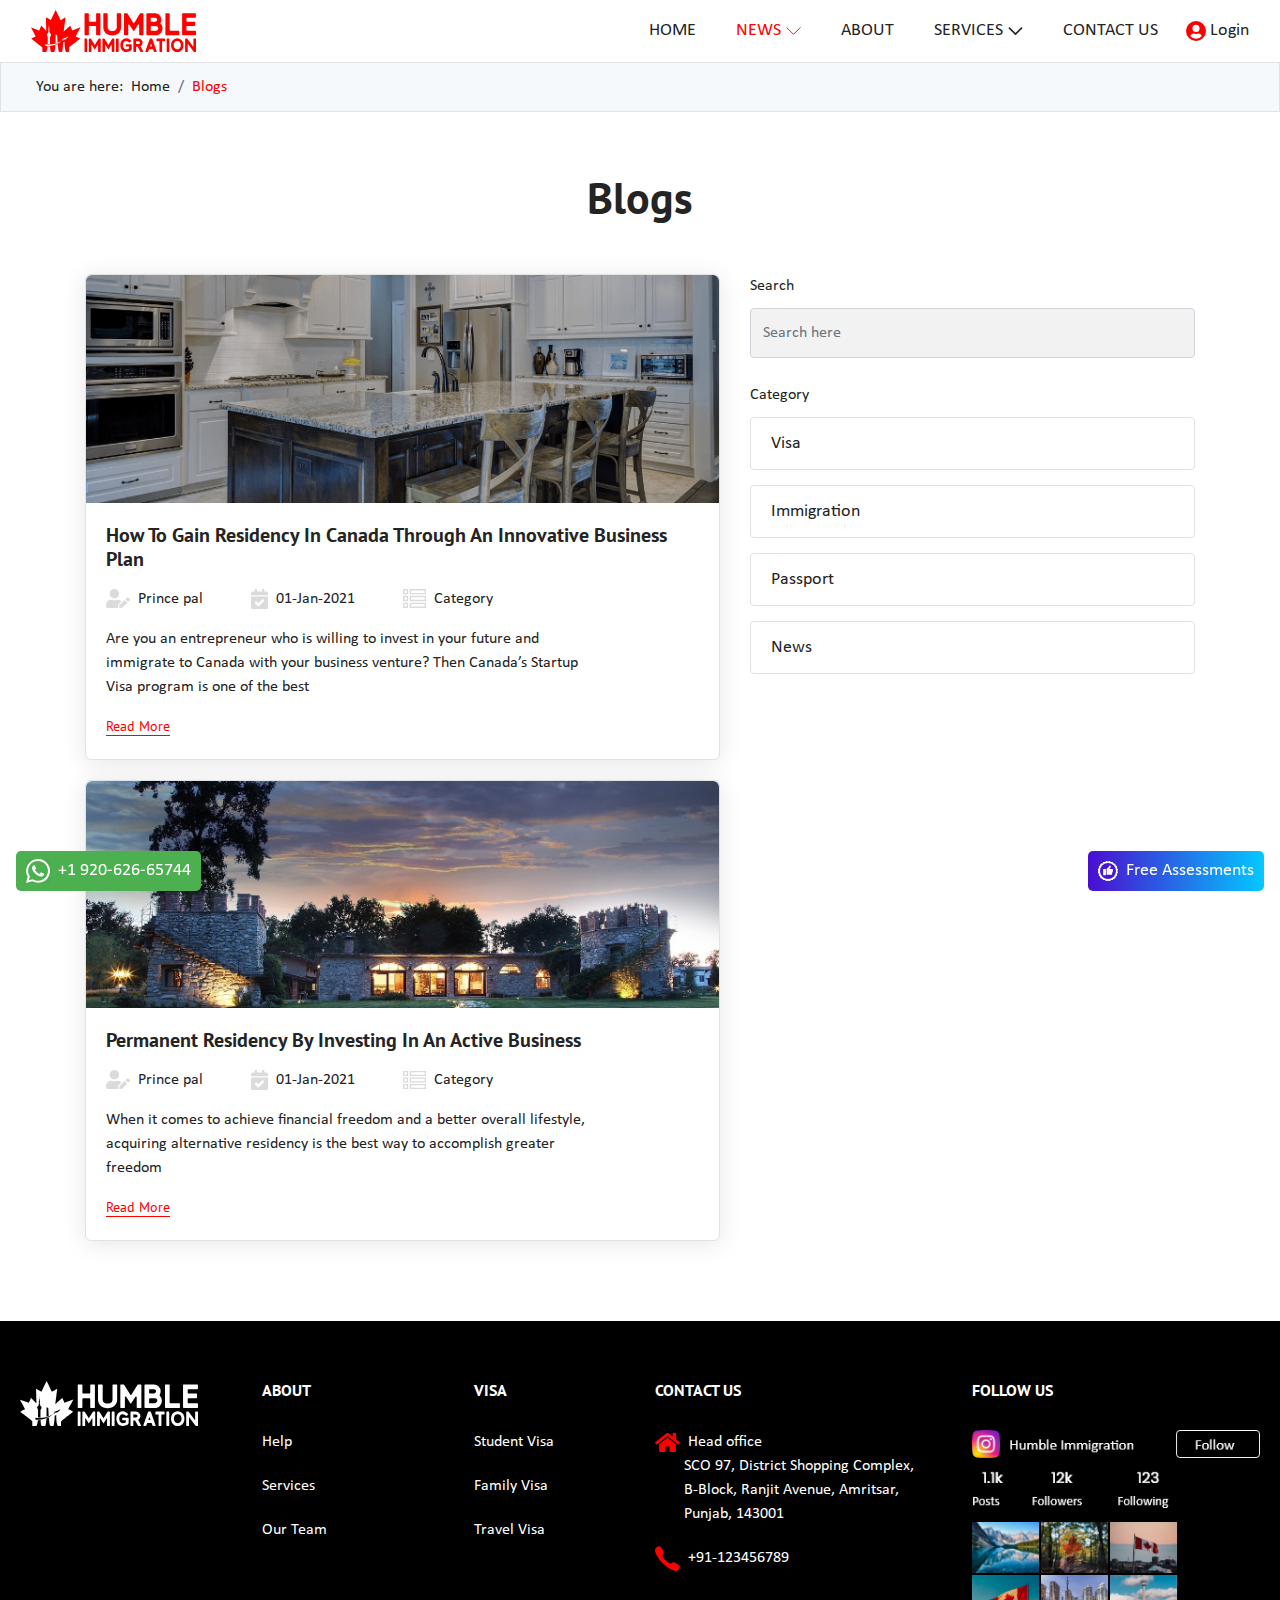
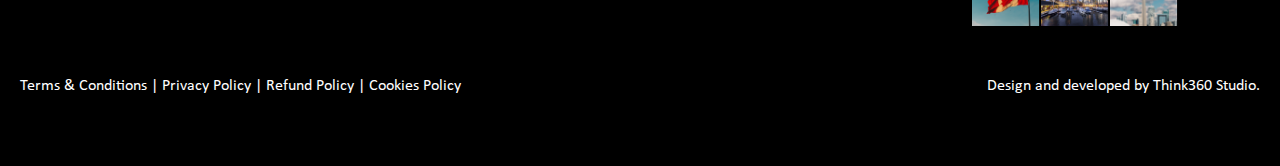
<file: blogs.html>
<!DOCTYPE html>
<html>
<head>
	<title>Humble Immigration</title>
	<link rel="apple-touch-icon" sizes="180x180" href="img/favicon/apple-touch-icon.png">
	<link rel="icon" type="image/png" sizes="32x32" href="img/favicon/favicon-32x32.png">
	<link rel="icon" type="image/png" sizes="16x16" href="img/favicon/favicon-16x16.png">
	<link rel="manifest" href="img/favicon/site.webmanifest">
	<meta name="msapplication-TileColor" content="#da532c">
	<meta name="theme-color" content="#ffffff">
	<meta charset="utf-8">
	<meta name="viewport" content="width=device-width, initial-scale=1">
	<link rel="stylesheet" href="https://maxcdn.bootstrapcdn.com/bootstrap/4.5.2/css/bootstrap.min.css">
	<link rel="stylesheet" type="text/css" href="css/style.css">
	<link rel="stylesheet" type="text/css" href="font/font.css">
</head>
<body>
	<!-- Header Section -->
<header class="sticky_bar">
	<nav class="navbar navbar-expand-lg">
		<div class="container">
			<div class="header-main d-flex justify-content-between align-items-center w-100">
				<div class="left-sec">
					<div class="logo-section d-flex justify-content-start align-items-center">
						<a href="index.html" class="navbar-brand fs-0"><img src="img/logo.svg" alt="Logo">Logo</a>
					</div>
				</div>
				<div class="right-sec d-flex align-items-center justify-content-between">
					<button class="navbar-toggler" id="toggleBtn" type="button" data-toggle="collapse" data-target="#collapsibleNavbar">
						<span class="navbar-toggler-icon"></span>
					</button>
					<div class="collapse navbar-collapse justify-content-end align-items-center" id="collapsibleNavbar">
						<ul class="navbar-nav justify-content-end text-uppercase">
							<li class="nav-item"><a class="nav-link p-0" href="index.html">Home</a></li>
							<li class="nav-item d-lg-none d-block"><a class="nav-link p-0" href="news.html">News</a></li>
							<li class="nav-item dropdown position-static d-lg-block d-none"><a class="nav-link p-0 drop-arrow active" href="javascript:void(0);" id="navbarDropdown2" role="button" data-toggle="dropdown" aria-haspopup="true" aria-expanded="false">News</a>
								<div class="d-lg-block d-none">
									<div class="dropdown-menu mb-5" aria-labelledby="navbarDropdown2">
									<div class="d-flex align-items-center justify-content-around text-capitalize">
										<h3 class="mb-3 font-weight-bold w-100"><a href="news.html" class="card-links">Latest News</a></h3>
										<h3 class="mb-3 font-weight-bold w-100"><a href="blogs.html"  class="card-links">Latest blogs</a></h3>
									</div>
						         	<div class="row">
										<div class="col-md-6 d-flex">
											<div class="service-sec-card d-md-flex d-sm-block">
												<div class="card">
												 <a href="news-details.html" class="card-header-img"><img class="card-img-top" src="img/card-img.png" alt="" loading="lazy"></a>
												  <div class="card-body">
											    	<h4 class="card-title font-weight-bold mb-3">
												    	<a href="news-details.html" class="card-links">Tools Outage</a>
												    </h4>
												    <p class="card-text mb-3">USCIS will conduct system maintenance to the Contact Relationship Interface System (CRIS) on Thursday, January 14 at 11:50 p.m. through Friday, January 15, at 3:00 a.m. Eastern....</p>
												  <a href="news-details.html" class="card-btn-link">Read More</a>
												  </div>
												</div>
											</div>
										</div>
										<div class="col-md-6 pl-0">
											<ul class="blog-box">
												<li class="d-flex align-items-center justify-content-between mb-3">
													 <a href="blog-details.html" class="card-header-img">
													 	<img src="img/service-card-img11.png" alt="" loading="lazy">
													 </a>
													<div class="ml-3 la-blog-box">
														<h4 class="card-title font-weight-bold">
															<a href="blog-details.html" class="card-links">How To Gain Residency In Canada Through An Innovative Business Plan</a>
														</h4>
														<a href="blog-details.html" class="card-btn-link mb-3">Learn More</a>
													</div>
												</li>
												<li class="d-flex align-items-center justify-content-between mb-3">
													<a href="blog-details.html" class="card-header-img">
														<img src="img/service-card-img10.png" alt="" loading="lazy">
													</a>
													<div class="ml-3 la-blog-box">
														<h4 class="card-title font-weight-bold">
													 		<a href="blog-details.html" class="card-links">Permanent Residency By Investing In An Active Business</a>
														</h4>
														<a href="blog-details.html" class="card-btn-link mb-3">Learn More</a>
													</div>
												</li>
												<li class="d-flex align-items-center justify-content-between mb-3">
													<a href="blog-details.html" class="card-header-img">
														<img src="img/service-card-img12.png" alt="" loading="lazy">
													</a>
													<div class="ml-3 la-blog-box">
														<h4 class="card-title font-weight-bold">
															<a href="blog-details.html" class="card-links">Permanent Residency By Investing In An Active Business</a>
														</h4>
														<a href="blog-details.html" class="card-btn-link mb-3">Learn More</a>
													</div>
												</li>
											</ul>
										</div>
						         	</div>
						        </div>
								</div>
					      	</li>
					      	<li class="nav-item d-lg-none d-block"><a class="nav-link p-0 active" href="blogs.html">Blogs</a>
							<li class="nav-item"><a class="nav-link p-0" href="about-us.html">About</a></li>
							<li class="nav-item d-lg-none d-block"><a class="nav-link p-0" href="service.html">Services</a></li>
							<li class="nav-item dropdown position-static d-lg-block d-none"><a class="nav-link drop-arrow p-0" href="javascript:void(0);" id="navbarDropdown1" role="button" data-toggle="dropdown" aria-haspopup="true" aria-expanded="false">Services</a>
						        <div class="d-lg-block d-none">
						        	<div class="dropdown-menu mb-5" aria-labelledby="navbarDropdown1">
							         	<div class="row">
								         	<div class="col-md-3 d-flex">
												<div class="service-sec-card d-md-flex d-sm-block">
													<div class="card">
														<a href="service-detail.html" class="card-links">
												 		 	<img class="card-img-top" src="img/service-card-img1.jpg" alt="" loading="lazy">
											 		 	</a>
													  <div class="card-body d-flex flex-column justify-content-between">
													   	<div class="card-body-cap">
													   	 	<h4 class="card-title font-weight-bold mb-3">
													    		<a href="service-detail.html" class="card-links">
													    		IELTS Training & English Coaching</a>
												   		 	</h4>
													    	<p class="card-text mb-3">After years in the industry, we decided to alter direction. Now, we share our passion by helping others to find foreign academic instituted that best suit their goals. </p>
													   	</div>
													  	<a href="service-detail.html" class="card-btn-link">Learn More</a>
													  </div>
													</div>
												</div>
											</div>
											<div class="col-md-3 d-flex">
												<div class="service-sec-card d-md-flex d-sm-block">
													<div class="card">
											  			<a href="service-detail.html" class="card-links">
													  		<img class="card-img-top" src="img/service-card-img2.jpg" alt="" loading="lazy">
												  		</a>
													  <div class="card-body d-flex flex-column justify-content-between">
													  	   <div class="card-body-cap">
														    	<h4 class="card-title font-weight-bold mb-3">
														    		<a href="service-detail.html" class="card-links">Academic Counselling & Admissions Consultancy</a></h4>
														    	<p class="card-text mb-3">Experienced Consultants are key—that’s why when it comes to client selection, we’re choosy. We want to give each of you the time and guidance you deserve.</p>
													    	</div>
													  		<a href="service-detail.html" class="card-btn-link">Learn More</a>
													  </div>
													</div>
												</div>
											</div>
											<div class="col-md-3 d-flex">
												<div class="service-sec-card d-md-flex d-sm-block">
													<div class="card">
														<a href="service-detail.html" class="card-links">
														  <img class="card-img-top" src="img/service-card-img4.jpg" alt="" loading="lazy">
														</a>
													  <div class="card-body d-flex flex-column justify-content-between">
													  	   <div class="card-body-cap">
														    <h4 class="card-title font-weight-bold mb-3"><a href="service-detail.html" class="card-links">Immigration Consultancy (Will Have PR/Placements)</a></h4>
														    <p class="card-text mb-3">After years in the industry, we decided to alter direction. Now, we share our passion by helping others to find foreign academic instituted that best suit their goals.</p>
													    </div>
													  	<a href="service-detail.html" class="card-btn-link">Learn More</a>
													  </div>
													</div>
												</div>
											</div>
											<div class="col-md-3 d-flex">
												<div class="service-sec-card d-md-flex d-sm-block">
													<div class="card">
														<a href="service-detail.html" class="card-links">
													  <img class="card-img-top" src="img/service-card-img3.jpg" alt="" loading="lazy">
													</a>
													  <div class="card-body d-flex flex-column justify-content-between">
													  	   <div class="card-body-cap">
													    <h4 class="card-title font-weight-bold mb-3"><a href="service-detail.html" class="card-links">Work And Travel Visa</a></h4>
													    <p class="card-text mb-3">Experienced Consultants are key—that’s why when it comes to client selection, we’re choosy. We want to give each of you the time and guidance you deserve.</p>
													</div>
													  	<a href="service-detail.html" class="card-btn-link">Learn More</a>
													  </div>
													</div>
												</div>
											</div>
								         </div>
						        	</div>
						        </div>
					      	</li>
							<li class="nav-item"><a class="nav-link p-0" href="contact-us.html">Contact Us</a></li>
						</ul>
					</div>
					<a class="login-link ml-2" href="javascript:void(0);"><img src="img/user-icon.svg" alt="User icon"> Login</a>
				</div>
			</div>
		</div>
	</nav>
</header>
<!-- Breadcrumb Section -->
<nav aria-label="breadcrumb" class="breadcrumb-bg">
 	 <div class="container">
			<ol class="breadcrumb mb-0">
				<li class="mr-2">You are here:</li>
		    <li class="breadcrumb-item"><a href="index.html">Home</a></li>
		    <li class="breadcrumb-item active" aria-current="page">Blogs </li>
		  </ol>
  	</div>
</nav>
<!-- Blogs Section -->
<section class="blogs-page contain_auto">
	 <div class="container">
	 	<div class="heading-section">
			<h2 class="text-center">Blogs</h2>
		</div>
		<div class="row">
			<div class="col-md-7">
				<div class="service-sec-card d-md-flex d-sm-block">
					<div class="card">
						<a href="blog-details.html"><img class="card-img-top" src="img/blog-img1.png" alt="" loading="lazy"></a>
				  		<div class="card-body">
					    	<h4 class="card-title font-weight-bold mb-3"><a href="blog-details.html" class="card-links">How To Gain Residency In Canada Through An Innovative Business Plan</a></h4>
					    	<div class="d-flex align-items-center justify-content-start w-100 posted-blog flex-wrap">
				    			<a href="blog-author.html" class="d-flex align-items-center mb-3 mr-5 text-nowrap"><img src="img/user-edit-icon.svg" alt="" loading="lazy" class="mr-2"> Prince pal</a>
					    		<a href="blog-details.html" class="d-flex align-items-center mb-3 mr-5"><img src="img/calendar-icon.svg" alt="" loading="lazy" class="mr-2"> 01-Jan-2021</a>
					    		<a href="blog-category.html" class="d-flex align-items-center mb-3 mr-5"><img src="img/category-list.svg" alt="" loading="lazy" class="mr-2 category-icon"> Category</a>
					    	</div>
					    	<p class="card-text mb-3">Are you an entrepreneur who is willing to invest in your future and immigrate to Canada with your business venture? Then Canada’s Startup Visa program is one of the best</p>
				  			<a href="blog-details.html" class="card-btn-link">Read More</a>
					  	</div>
					</div>
				</div>
				<div class="service-sec-card d-md-flex d-sm-block">
					<div class="card">
					  	<a href="blog-details.html"><img class="card-img-top" src="img/blog-img2.png" alt="" loading="lazy"></a>
				  		<div class="card-body">
					    	<h4 class="card-title font-weight-bold mb-3"><a href="blog-details.html" class="card-links">Permanent Residency By Investing In An Active Business</a></h4>
					    	<div class="d-flex align-items-center justify-content-start w-100 posted-blog flex-wrap">
				    			<a href="blog-author.html" class="d-flex align-items-center mb-3 mr-5 text-nowrap"><img src="img/user-edit-icon.svg" alt="" loading="lazy" class="mr-2"> Prince pal</a>
					    		<a href="blog-details.html" class="d-flex align-items-center mb-3 mr-5"><img src="img/calendar-icon.svg" alt="" loading="lazy" class="mr-2"> 01-Jan-2021</a>
					    		<a href="blog-category.html" class="d-flex align-items-center mb-3 mr-5"><img src="img/category-list.svg" alt="" loading="lazy" class="mr-2 category-icon"> Category</a>
					    	</div>
					    	<p class="card-text mb-3">When it comes to achieve financial freedom and a better overall lifestyle, acquiring alternative residency is the best way to accomplish greater freedom</p>
				  			<a href="blog-details.html" class="card-btn-link">Read More</a>
					  	</div>
					</div>
				</div>
			</div>
			<div class="col-md-5">
			   	<div class="blog-sidebar">
			      	<div class="row">
			         	<div class="col-12">
			         		<div class="categories-search">
		         				<p> Search</p>
			         			<div class="form-group">
			         				<input class="form-control" placeholder="Search here" type="text" name="search">
			         			</div>
			         		</div>
			            	<div class="categories-blog mb-7">
				               	<p> Category</p>
				            	<div class="blog-categories">
			               			<a href="blog-category.html">Visa</a>
				            	</div>
				            	<div class="blog-categories">
			               			<a href="blog-category.html">Immigration</a>
				            	</div>
				            	<div class="blog-categories">
			               			<a href="blog-category.html">Passport</a>
				            	</div>
				            	<div class="blog-categories">
			               			<a href="blog-category.html">News</a>
				            	</div>
				         	</div>
				      	</div>
			  	 	</div>
				</div>
		   	</div>
		</div>
	</div>
</section>
<!-- Footer Section -->
<footer class="footer-sec">
	<div class="container">
		<div class="row">
			<div class="col-lg-2 col-md-2 col-sm-12">
				<div class="footer-logo">
					<a href="index.html"><img src="img/logo-white.svg" class="img-fluid" alt="" loading="lazy"></a>
				</div>
			</div>
			<div class="col-lg-2 col-md-2 col-sm-12">
				<h5 class="footer-hlink">ABOUT</h5>
				<ul class="footer-links">
					<li><a href="#">Help</a></li>
					<li><a href="service.html">Services</a></li>
					<li><a href="#">Our Team</a></li>
				</ul>
			</div>
			<div class="col-lg-2 col-md-2 col-sm-12">
				<h5 class="footer-hlink">VISA</h5>
				<ul class="footer-links">
					<li><a href="#">Student Visa</a></li>
					<li><a href="#">Family Visa</a></li>
					<li><a href="#">Travel Visa</a></li>
				</ul>
			</div>
			<div class="col-lg-3 col-md-3 col-sm-12">
				<h5>CONTACT US</h5>
				<ul class="footer-icons">
					<li><p class="m-0"><img src="img/footer-home.svg" class="mr-2" alt="">Head office</p>
					<p class="footer-address"> SCO 97, District Shopping Complex, B-Block, Ranjit Avenue, Amritsar, Punjab, 143001</p></li>
					<li class="call-link"><a href="tel:+91-123456789"><img src="img/footer-call.svg" class="mr-2" alt="">+91-123456789</a></li>
				</ul>
			</div>
			<div class="col-lg-3 col-md-3 col-sm-12">
				<h5>FOLLOW US</h5>
				<img src="img/insta-feed.png" alt="">
			</div>
			<div class="col-12">
				<div class="d-flex align-items-center justify-content-between flex-wrap footer-l-links mt-5 mb-2">
					<div class="cms-page-links">
						<a href="terms-and-condition.html" class="policy-links">Terms & Conditions</a> <a href="privacy-policy.html" class="policy-links">| Privacy Policy</a> <a href="#" class="policy-links">| Refund Policy</a> <a href="#" class="policy-links">| Cookies Policy</a>
					</div>
					<p>Design and developed by <a href="https://think360studio.com/" class="t360link" target="_blank">Think360 Studio.</a></p>
				</div>
			</div>
		</div>
	</div>
</footer>
<div class="fixed-btn-group">
	<a href="javascript:void(0);" class="heading-desc contact-wup d-flex"><img src="img/whatsapp.svg" alt="Whatsapp icon"> <span class="ml-2">+1 920-626-65744</span></a>
	<a href="javascript:void(0);" class="heading-desc like-badge d-flex"><img src="img/like.svg" alt="Like icon"> <span class="ml-2">Free Assessments</span></a>
</div>
<!-- Script -->
<script src="https://ajax.googleapis.com/ajax/libs/jquery/3.5.1/jquery.min.js"></script>
<script src="https://cdnjs.cloudflare.com/ajax/libs/popper.js/1.16.0/umd/popper.min.js"></script>
<script src="https://maxcdn.bootstrapcdn.com/bootstrap/4.5.2/js/bootstrap.min.js"></script>
<script src="js/custom.js"></script>
<script>
$("#toggleBtn").click(function(){
	$("#collapsibleNavbar").toggleClass("menu-show");
});
</script>
</body>
</html>
</file>
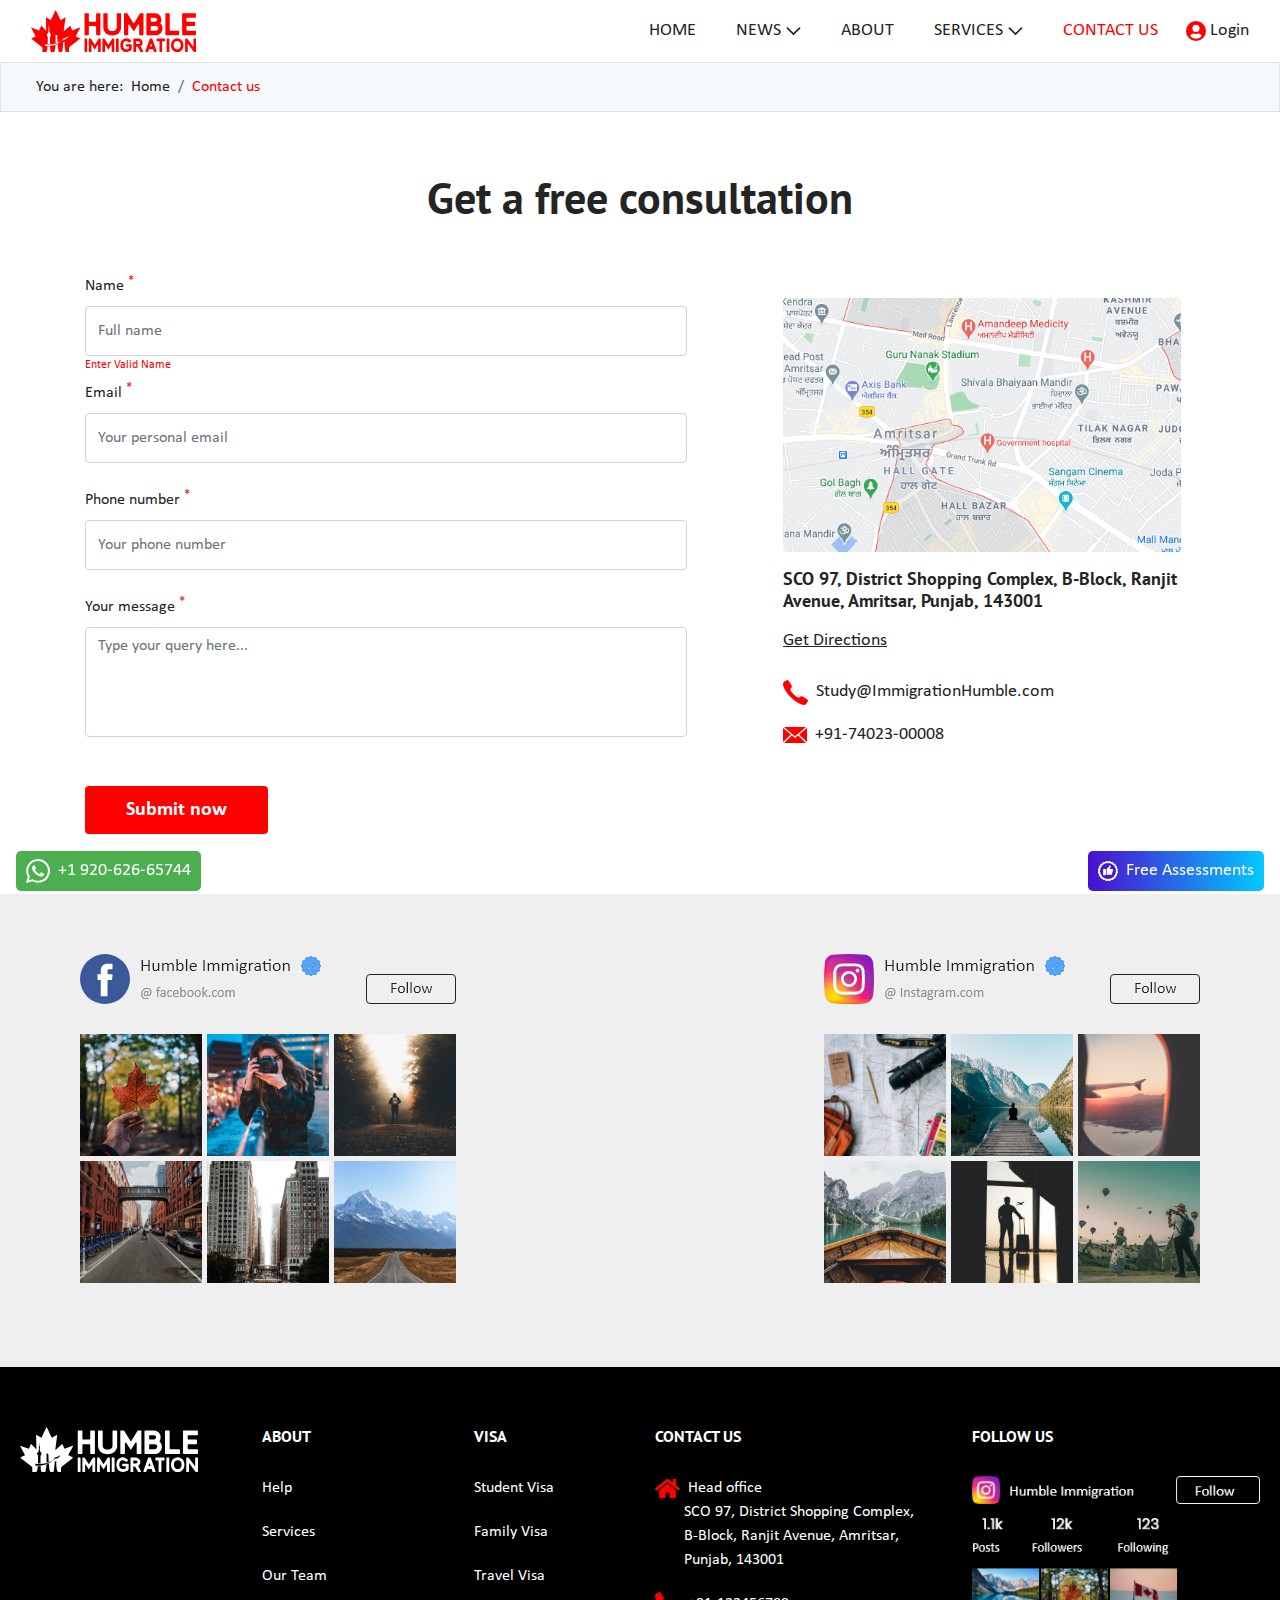
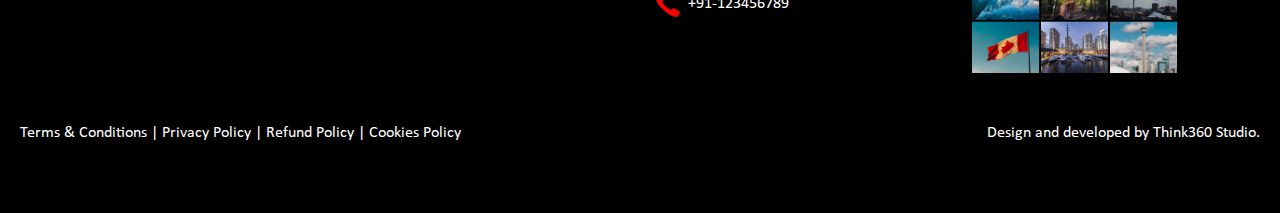
<file: contact-us.html>
<!DOCTYPE html>
<html>
<head>
	<title>Humble Immigration</title>
	<link rel="apple-touch-icon" sizes="180x180" href="img/favicon/apple-touch-icon.png">
	<link rel="icon" type="image/png" sizes="32x32" href="img/favicon/favicon-32x32.png">
	<link rel="icon" type="image/png" sizes="16x16" href="img/favicon/favicon-16x16.png">
	<link rel="manifest" href="img/favicon/site.webmanifest">
	<meta name="msapplication-TileColor" content="#da532c">
	<meta name="theme-color" content="#ffffff">
	<meta charset="utf-8">
	<meta name="viewport" content="width=device-width, initial-scale=1">
	<link rel="stylesheet" href="https://maxcdn.bootstrapcdn.com/bootstrap/4.5.2/css/bootstrap.min.css">
	<link rel="stylesheet" type="text/css" href="css/style.css">
	<link rel="stylesheet" type="text/css" href="font/font.css">
</head>
<body>
	<!-- Header Section -->
<header class="sticky_bar">
	<nav class="navbar navbar-expand-lg">
		<div class="container">
			<div class="header-main d-flex justify-content-between align-items-center w-100">
				<div class="left-sec">
					<div class="logo-section d-flex justify-content-start align-items-center">
						<a href="index.html" class="navbar-brand fs-0"><img src="img/logo.svg" alt="Logo">Logo</a>
					</div>
				</div>
				<div class="right-sec d-flex align-items-center justify-content-between">
					<button class="navbar-toggler" id="toggleBtn" type="button" data-toggle="collapse" data-target="#collapsibleNavbar">
						<span class="navbar-toggler-icon"></span>
					</button>
					<div class="collapse navbar-collapse justify-content-end align-items-center" id="collapsibleNavbar">
						<ul class="navbar-nav justify-content-end text-uppercase">
							<li class="nav-item"><a class="nav-link p-0" href="index.html">Home</a></li>
							<li class="nav-item d-lg-none d-block"><a class="nav-link p-0" href="news.html">News</a></li>
							<li class="nav-item dropdown position-static d-lg-block d-none"><a class="nav-link p-0 drop-arrow" href="javascript:void(0);" id="navbarDropdown2" role="button" data-toggle="dropdown" aria-haspopup="true" aria-expanded="false">News</a>
								<div class="d-lg-block d-none">
									<div class="dropdown-menu mb-5" aria-labelledby="navbarDropdown2">
									<div class="d-flex align-items-center justify-content-around text-capitalize">
										<h3 class="mb-3 font-weight-bold w-100"><a href="news.html" class="card-links">Latest News</a></h3>
										<h3 class="mb-3 font-weight-bold w-100"><a href="blogs.html"  class="card-links">Latest blogs</a></h3>
									</div>
						         	<div class="row">
										<div class="col-md-6 d-flex">
											<div class="service-sec-card d-md-flex d-sm-block">
												<div class="card">
												 <a href="news-details.html" class="card-header-img"><img class="card-img-top" src="img/card-img.png" alt="" loading="lazy"></a>
												  <div class="card-body">
											    	<h4 class="card-title font-weight-bold mb-3">
												    	<a href="news-details.html" class="card-links">Tools Outage</a>
												    </h4>
												    <p class="card-text mb-3">USCIS will conduct system maintenance to the Contact Relationship Interface System (CRIS) on Thursday, January 14 at 11:50 p.m. through Friday, January 15, at 3:00 a.m. Eastern....</p>
												  <a href="news-details.html" class="card-btn-link">Read More</a>
												  </div>
												</div>
											</div>
										</div>
										<div class="col-md-6 pl-0">
											<ul class="blog-box">
												<li class="d-flex align-items-center justify-content-between mb-3">
													 <a href="blog-details.html" class="card-header-img">
													 	<img src="img/service-card-img11.png" alt="" loading="lazy">
													 </a>
													<div class="ml-3 la-blog-box">
														<h4 class="card-title font-weight-bold">
															<a href="blog-details.html" class="card-links">How To Gain Residency In Canada Through An Innovative Business Plan</a>
														</h4>
														<a href="blog-details.html" class="card-btn-link mb-3">Learn More</a>
													</div>
												</li>
												<li class="d-flex align-items-center justify-content-between mb-3">
													<a href="blog-details.html" class="card-header-img">
														<img src="img/service-card-img10.png" alt="" loading="lazy">
													</a>
													<div class="ml-3 la-blog-box">
														<h4 class="card-title font-weight-bold">
													 		<a href="blog-details.html" class="card-links">Permanent Residency By Investing In An Active Business</a>
														</h4>
														<a href="blog-details.html" class="card-btn-link mb-3">Learn More</a>
													</div>
												</li>
												<li class="d-flex align-items-center justify-content-between mb-3">
													<a href="blog-details.html" class="card-header-img">
														<img src="img/service-card-img12.png" alt="" loading="lazy">
													</a>
													<div class="ml-3 la-blog-box">
														<h4 class="card-title font-weight-bold">
															<a href="blog-details.html" class="card-links">Permanent Residency By Investing In An Active Business</a>
														</h4>
														<a href="blog-details.html" class="card-btn-link mb-3">Learn More</a>
													</div>
												</li>
											</ul>
										</div>
						         	</div>
						        </div>
								</div>
					      	</li>
					      	<li class="nav-item d-lg-none d-block"><a class="nav-link p-0" href="blogs.html">Blogs</a>
							<li class="nav-item"><a class="nav-link p-0" href="about-us.html">About</a></li>
							<li class="nav-item d-lg-none d-block"><a class="nav-link p-0" href="service.html">Services</a></li>
							<li class="nav-item dropdown position-static d-lg-block d-none"><a class="nav-link drop-arrow p-0" href="javascript:void(0);" id="navbarDropdown1" role="button" data-toggle="dropdown" aria-haspopup="true" aria-expanded="false">Services</a>
						        <div class="d-lg-block d-none">
						        	<div class="dropdown-menu mb-5" aria-labelledby="navbarDropdown1">
							         	<div class="row">
								         	<div class="col-md-3 d-flex">
												<div class="service-sec-card d-md-flex d-sm-block">
													<div class="card">
														<a href="service-detail.html" class="card-links">
												 		 	<img class="card-img-top" src="img/service-card-img1.jpg" alt="" loading="lazy">
											 		 	</a>
													  <div class="card-body d-flex flex-column justify-content-between">
													   	<div class="card-body-cap">
													   	 	<h4 class="card-title font-weight-bold mb-3">
													    		<a href="service-detail.html" class="card-links">
													    		IELTS Training & English Coaching</a>
												   		 	</h4>
													    	<p class="card-text mb-3">After years in the industry, we decided to alter direction. Now, we share our passion by helping others to find foreign academic instituted that best suit their goals. </p>
													   	</div>
													  	<a href="service-detail.html" class="card-btn-link">Learn More</a>
													  </div>
													</div>
												</div>
											</div>
											<div class="col-md-3 d-flex">
												<div class="service-sec-card d-md-flex d-sm-block">
													<div class="card">
											  			<a href="service-detail.html" class="card-links">
													  		<img class="card-img-top" src="img/service-card-img2.jpg" alt="" loading="lazy">
												  		</a>
													  <div class="card-body d-flex flex-column justify-content-between">
													  	   <div class="card-body-cap">
														    	<h4 class="card-title font-weight-bold mb-3">
														    		<a href="service-detail.html" class="card-links">Academic Counselling & Admissions Consultancy</a></h4>
														    	<p class="card-text mb-3">Experienced Consultants are key—that’s why when it comes to client selection, we’re choosy. We want to give each of you the time and guidance you deserve.</p>
													    	</div>
													  		<a href="service-detail.html" class="card-btn-link">Learn More</a>
													  </div>
													</div>
												</div>
											</div>
											<div class="col-md-3 d-flex">
												<div class="service-sec-card d-md-flex d-sm-block">
													<div class="card">
														<a href="service-detail.html" class="card-links">
														  <img class="card-img-top" src="img/service-card-img4.jpg" alt="" loading="lazy">
														</a>
													  <div class="card-body d-flex flex-column justify-content-between">
													  	   <div class="card-body-cap">
														    <h4 class="card-title font-weight-bold mb-3"><a href="service-detail.html" class="card-links">Immigration Consultancy (Will Have PR/Placements)</a></h4>
														    <p class="card-text mb-3">After years in the industry, we decided to alter direction. Now, we share our passion by helping others to find foreign academic instituted that best suit their goals.</p>
													    </div>
													  	<a href="service-detail.html" class="card-btn-link">Learn More</a>
													  </div>
													</div>
												</div>
											</div>
											<div class="col-md-3 d-flex">
												<div class="service-sec-card d-md-flex d-sm-block">
													<div class="card">
														<a href="service-detail.html" class="card-links">
													  <img class="card-img-top" src="img/service-card-img3.jpg" alt="" loading="lazy">
													</a>
													  <div class="card-body d-flex flex-column justify-content-between">
													  	   <div class="card-body-cap">
													    <h4 class="card-title font-weight-bold mb-3"><a href="service-detail.html" class="card-links">Work And Travel Visa</a></h4>
													    <p class="card-text mb-3">Experienced Consultants are key—that’s why when it comes to client selection, we’re choosy. We want to give each of you the time and guidance you deserve.</p>
													</div>
													  	<a href="service-detail.html" class="card-btn-link">Learn More</a>
													  </div>
													</div>
												</div>
											</div>
								         </div>
						        	</div>
						        </div>
					      	</li>
							<li class="nav-item"><a class="nav-link p-0 active" href="contact-us.html">Contact Us</a></li>
						</ul>
					</div>
					<a class="login-link ml-2" href="javascript:void(0);"><img src="img/user-icon.svg" alt="User icon"> Login</a>
				</div>
			</div>
		</div>
	</nav>
</header>
<!-- Breadcrumb Section -->
<nav aria-label="breadcrumb" class="breadcrumb-bg">
 	 <div class="container">
			<ol class="breadcrumb mb-0">
				<li class="mr-2">You are here:</li>
		    <li class="breadcrumb-item"><a href="index.html"> Home</a></li>
		    <li class="breadcrumb-item active" aria-current="page">Contact us </li>
		  </ol>
  	</div>
</nav>
<!-- Contact form Section -->
<section class="contact-form contain_auto">
	<div class="container">
		<div class="heading-section">
			<h2 class="text-center">Get a free consultation </h2>
		</div>
		<form class="w-100 mt-4">
			<div class="row">
				<div class="col-md-7 pr-5">
					<div class="row">
						<div class="col-12">
							<div class="form-group position-relative">
								<label for="yourname">Name <sup class="required">*</sup></label>
								<input type="name" placeholder="Full name" class="form-control" name="yourname">
								<span class="form-error">Enter Valid Name</span>
							</div>
						</div>
						<div class="col-12">
							<div class="form-group">
								<label for="yourmail">Email <sup class="required">*</sup></label>
								<input type="email" placeholder="Your personal email" class="form-control" name="yourmail">
							</div>
						</div>
						<div class="col-12">
							<div class="form-group">
								<label for="yournumber">Phone number <sup class="required">*</sup></label>
								<input type="email" placeholder="Your phone number" class="form-control" name="yournumber">
							</div>
						</div>
						<div class="col-12">
							<div class="form-group">
								<label for="yourmessage">Your message <sup class="required">*</sup></label>
								<textarea class="form-control" placeholder="Type your query here..." rows="4"></textarea>
							</div>
						</div>
						<div class="col-12">
							<div class="form-btn">
								<a href="javascript:void(0)" class="btn btn-red mx-auto mt-4">Submit now</a>
							</div>
						</div>
					</div>
				</div>
				<div class="col-md-5 pl-5">
					<div class="contact-adress mb-4 mt-4">
						<img src="img/contact-map-img.png" class="mb-3" alt="" loading="lazy">
						<h5 class="mb-3">SCO 97, District Shopping Complex, B-Block, Ranjit Avenue, Amritsar, Punjab, 143001</h5>
						<a href="https://www.google.co.in/maps" target="_blank" class="direction-link">Get Directions</a>
						<ul class="mt-4 call-mail-link">
							<li class="mb-3">
								<a href="mailto:Study@ImmigrationHumble.com"><img src="img/footer-call.svg" alt="" class="mr-2" loading="lazy"><span>Study@ImmigrationHumble.com</span></a>
							</li>
							<li>
								<a href="tel:+91-74023-00008"><img src="img/message-icon.svg" alt="" class="mr-2" loading="lazy"><span>+91-74023-00008</span></a>
							</li>
						</ul>
					</div>
				</div>
			</div>
		</form>
	</div>
</section>
<!-- Contact feeds Section -->
<section class="contact-feeds contain_auto">
	<div class="container">
		<div class="row">
			<div class="col-md-6 col-12">
				<div class="feed-fb mb-4 text-left">
					<img src="img/facebook-feed.png" alt="Youtube Feed" loading="lazy">
				</div>
			</div>
			<div class="col-md-6 col-12">
				<div class="feed-fb mb-4 text-right">
					<img src="img/instagram-feed.png" alt="Youtube Feed" loading="lazy">
				</div>
			</div>
		</div>
	</div>
</section>
<!-- Footer Section -->
<footer class="footer-sec">
	<div class="container">
		<div class="row">
			<div class="col-lg-2 col-md-2 col-sm-12">
				<div class="footer-logo">
					<a href="index.html"><img src="img/logo-white.svg" class="img-fluid" alt="" loading="lazy"></a>
				</div>
			</div>
			<div class="col-lg-2 col-md-2 col-sm-12">
				<h5 class="footer-hlink">ABOUT</h5>
				<ul class="footer-links">
					<li><a href="#">Help</a></li>
					<li><a href="service.html">Services</a></li>
					<li><a href="#">Our Team</a></li>
				</ul>
			</div>
			<div class="col-lg-2 col-md-2 col-sm-12">
				<h5 class="footer-hlink">VISA</h5>
				<ul class="footer-links">
					<li><a href="#">Student Visa</a></li>
					<li><a href="#">Family Visa</a></li>
					<li><a href="#">Travel Visa</a></li>
				</ul>
			</div>
			<div class="col-lg-3 col-md-3 col-sm-12">
				<h5>CONTACT US</h5>
				<ul class="footer-icons">
					<li><p class="m-0"><img src="img/footer-home.svg" class="mr-2" alt="">Head office</p>
					<p class="footer-address"> SCO 97, District Shopping Complex, B-Block, Ranjit Avenue, Amritsar, Punjab, 143001</p></li>
					<li class="call-link"><a href="tel:+91-123456789"><img src="img/footer-call.svg" class="mr-2" alt="">+91-123456789</a></li>
				</ul>
			</div>
			<div class="col-lg-3 col-md-3 col-sm-12">
				<h5>FOLLOW US</h5>
				<img src="img/insta-feed.png" alt="">
			</div>
			<div class="col-12">
				<div class="d-flex align-items-center justify-content-between flex-wrap footer-l-links mt-5 mb-2">
					<div class="cms-page-links">
						<a href="terms-and-condition.html" class="policy-links">Terms & Conditions</a> <a href="privacy-policy.html" class="policy-links">| Privacy Policy</a> <a href="#" class="policy-links">| Refund Policy</a> <a href="#" class="policy-links">| Cookies Policy</a>
					</div>
					<p>Design and developed by <a href="https://think360studio.com/" class="t360link" target="_blank">Think360 Studio.</a></p>
				</div>
			</div>
		</div>
	</div>
</footer>
<div class="fixed-btn-group">
	<a href="javascript:void(0);" class="heading-desc contact-wup d-flex"><img src="img/whatsapp.svg" alt="Whatsapp icon"> <span class="ml-2">+1 920-626-65744</span></a>
	<a href="javascript:void(0);" class="heading-desc like-badge d-flex"><img src="img/like.svg" alt="Like icon"> <span class="ml-2">Free Assessments</span></a>
</div>
<!-- Script -->
<script src="https://ajax.googleapis.com/ajax/libs/jquery/3.5.1/jquery.min.js"></script>
<script src="https://cdnjs.cloudflare.com/ajax/libs/popper.js/1.16.0/umd/popper.min.js"></script>
<script src="https://maxcdn.bootstrapcdn.com/bootstrap/4.5.2/js/bootstrap.min.js"></script>
<script src="js/custom.js"></script>
<script>
$("#toggleBtn").click(function(){
	$("#collapsibleNavbar").toggleClass("menu-show");
});
</script>
</body>
</html>
</file>
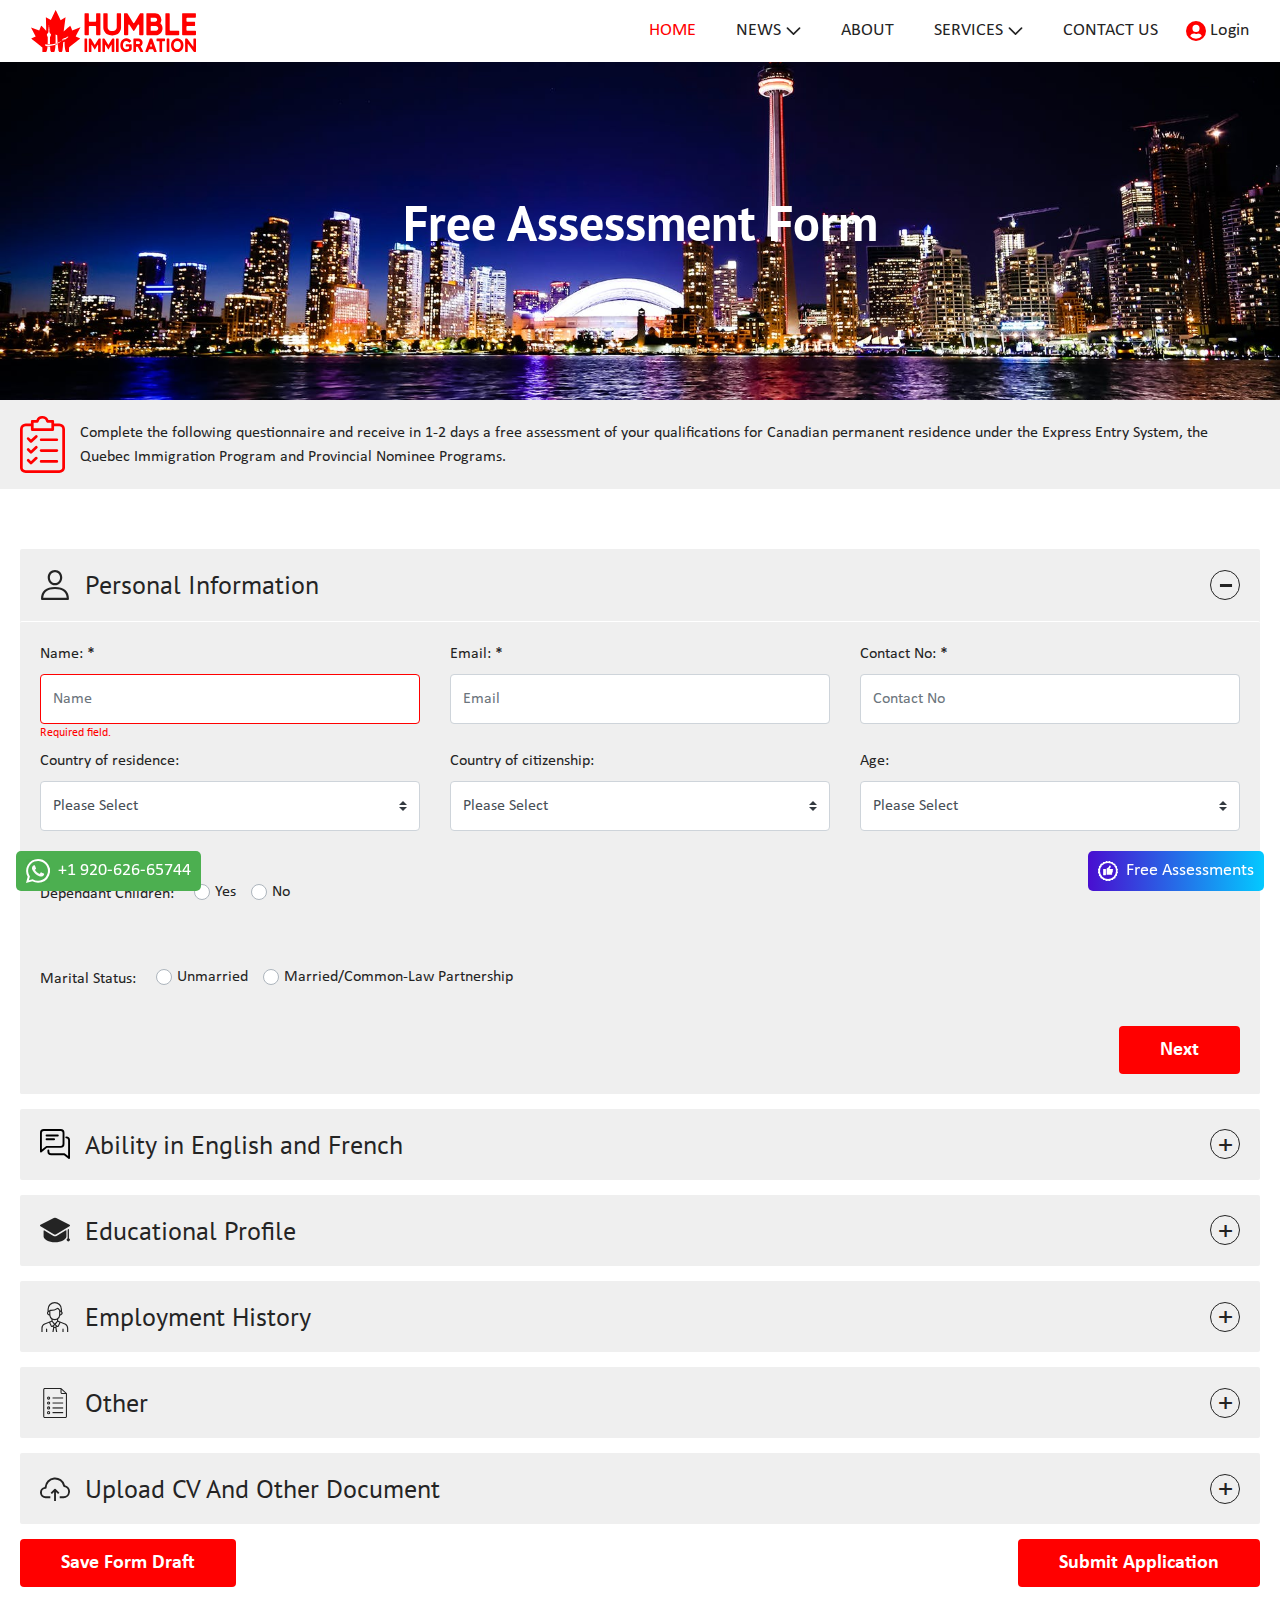
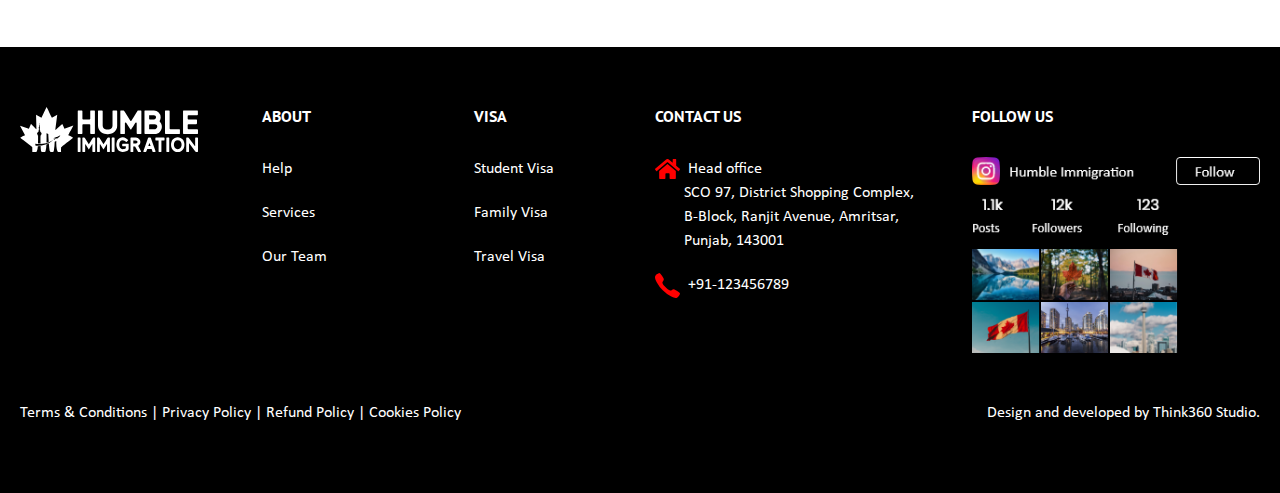
<file: free-assessments.html>
<!DOCTYPE html>
<html>
<head>
	<title>Humble Immigration</title>
	<link rel="apple-touch-icon" sizes="180x180" href="img/favicon/apple-touch-icon.png">
	<link rel="icon" type="image/png" sizes="32x32" href="img/favicon/favicon-32x32.png">
	<link rel="icon" type="image/png" sizes="16x16" href="img/favicon/favicon-16x16.png">
	<link rel="manifest" href="img/favicon/site.webmanifest">
	<meta name="msapplication-TileColor" content="#da532c">
	<meta name="theme-color" content="#ffffff">
	<meta charset="utf-8">
	<meta name="viewport" content="width=device-width, initial-scale=1">
	<link rel="stylesheet" href="https://maxcdn.bootstrapcdn.com/bootstrap/4.5.2/css/bootstrap.min.css">
	<link rel="stylesheet" type="text/css" href="css/style.css">
	<link rel="stylesheet" type="text/css" href="css/prakash.css">
	<link rel="stylesheet" type="text/css" href="font/font.css">
	<style type="text/css">
	.btn-sm {
	    padding: 6px 10px;
	    font-size: 16px;
	    font-weight: 300;
	    outline: none !important;
	    box-shadow: none !important;
	}
	</style>
</head>
<body>
<!-- Header Section -->
<header class="sticky_bar">
	<nav class="navbar navbar-expand-lg ">
		<div class="container">
			<div class="header-main d-flex justify-content-between align-items-center w-100">
				<div class="left-sec">
					<div class="logo-section d-flex justify-content-start align-items-center">
						<a href="index.html" class="navbar-brand fs-0"><img src="img/logo.svg" alt="Logo">Logo</a>
					</div>
				</div>
				<div class="right-sec d-flex align-items-center justify-content-between">
					<button class="navbar-toggler" id="toggleBtn" type="button" data-toggle="collapse" data-target="#collapsibleNavbar">
						<span class="navbar-toggler-icon"></span>
					</button>
					<div class="collapse navbar-collapse justify-content-end align-items-center" id="collapsibleNavbar">
						<ul class="navbar-nav justify-content-end text-uppercase">
							<li class="nav-item"><a class="nav-link p-0 active" href="javascript:void(0);">Home</a></li>
							<li class="nav-item d-lg-none d-block"><a class="nav-link p-0" href="news.html">News</a></li>
							<li class="nav-item dropdown position-static d-lg-block d-none"><a class="nav-link p-0 drop-arrow" href="javascript:void(0);" id="navbarDropdown2" role="button" data-toggle="dropdown" aria-haspopup="true" aria-expanded="false">News</a>
								<div class="d-lg-block d-none">
									<div class="dropdown-menu mb-5" aria-labelledby="navbarDropdown2">
									<div class="d-flex align-items-center justify-content-around text-capitalize">
										<h3 class="mb-3 font-weight-bold w-100"><a href="news.html" class="card-links">Latest News</a></h3>
										<h3 class="mb-3 font-weight-bold w-100"><a href="blogs.html"  class="card-links">Latest blogs</a></h3>
									</div>
						         	<div class="row">
										<div class="col-md-6 d-flex">
											<div class="service-sec-card d-md-flex d-sm-block">
												<div class="card">
												 <a href="news-details.html" class="card-header-img"><img class="card-img-top" src="img/card-img.png" alt="" loading="lazy"></a>
												  <div class="card-body">
											    	<h4 class="card-title font-weight-bold mb-3">
												    	<a href="news-details.html" class="card-links">Tools Outage</a>
												    </h4>
												    <p class="card-text mb-3">USCIS will conduct system maintenance to the Contact Relationship Interface System (CRIS) on Thursday, January 14 at 11:50 p.m. through Friday, January 15, at 3:00 a.m. Eastern....</p>
												  <a href="news-details.html" class="card-btn-link">Read More</a>
												  </div>
												</div>
											</div>
										</div>
										<div class="col-md-6 pl-0">
											<ul class="blog-box">
												<li class="d-flex align-items-center justify-content-between mb-3">
													 <a href="blog-details.html" class="card-header-img">
													 	<img src="img/service-card-img11.png" alt="" loading="lazy">
													 </a>
													<div class="ml-3 la-blog-box">
														<h4 class="card-title font-weight-bold">
															<a href="blog-details.html" class="card-links">How To Gain Residency In Canada Through An Innovative Business Plan</a>
														</h4>
														<a href="blog-details.html" class="card-btn-link mb-3">Learn More</a>
													</div>
												</li>
												<li class="d-flex align-items-center justify-content-between mb-3">
													<a href="blog-details.html" class="card-header-img">
														<img src="img/service-card-img10.png" alt="" loading="lazy">
													</a>
													<div class="ml-3 la-blog-box">
														<h4 class="card-title font-weight-bold">
													 		<a href="blog-details.html" class="card-links">Permanent Residency By Investing In An Active Business</a>
														</h4>
														<a href="blog-details.html" class="card-btn-link mb-3">Learn More</a>
													</div>
												</li>
												<li class="d-flex align-items-center justify-content-between mb-3">
													<a href="blog-details.html" class="card-header-img">
														<img src="img/service-card-img12.png" alt="" loading="lazy">
													</a>
													<div class="ml-3 la-blog-box">
														<h4 class="card-title font-weight-bold">
															<a href="blog-details.html" class="card-links">Permanent Residency By Investing In An Active Business</a>
														</h4>
														<a href="blog-details.html" class="card-btn-link mb-3">Learn More</a>
													</div>
												</li>
											</ul>
										</div>
						         	</div>
						        </div>
								</div>
					      	</li>
					      	<li class="nav-item d-lg-none d-block"><a class="nav-link p-0" href="blogs.html">Blogs</a>
							<li class="nav-item"><a class="nav-link p-0" href="about-us.html">About</a></li>
							<li class="nav-item d-lg-none d-block"><a class="nav-link p-0" href="service.html">Services</a></li>
							<li class="nav-item dropdown position-static d-lg-block d-none"><a class="nav-link drop-arrow p-0" href="javascript:void(0);" id="navbarDropdown1" role="button" data-toggle="dropdown" aria-haspopup="true" aria-expanded="false">Services</a>
						        <div class="d-lg-block d-none">
						        	<div class="dropdown-menu mb-5" aria-labelledby="navbarDropdown1">
							         	<div class="row">
								         	<div class="col-md-3 d-flex">
												<div class="service-sec-card d-md-flex d-sm-block">
													<div class="card">
														<a href="service-detail.html" class="card-links">
												 		 	<img class="card-img-top" src="img/service-card-img1.jpg" alt="" loading="lazy">
											 		 	</a>
													  <div class="card-body d-flex flex-column justify-content-between">
													   	<div class="card-body-cap">
													   	 	<h4 class="card-title font-weight-bold mb-3">
													    		<a href="service-detail.html" class="card-links">
													    		IELTS Training & English Coaching</a>
												   		 	</h4>
													    	<p class="card-text mb-3">After years in the industry, we decided to alter direction. Now, we share our passion by helping others to find foreign academic instituted that best suit their goals. </p>
													   	</div>
													  	<a href="service-detail.html" class="card-btn-link">Learn More</a>
													  </div>
													</div>
												</div>
											</div>
											<div class="col-md-3 d-flex">
												<div class="service-sec-card d-md-flex d-sm-block">
													<div class="card">
											  			<a href="service-detail.html" class="card-links">
													  		<img class="card-img-top" src="img/service-card-img2.jpg" alt="" loading="lazy">
												  		</a>
													  <div class="card-body d-flex flex-column justify-content-between">
													  	   <div class="card-body-cap">
														    	<h4 class="card-title font-weight-bold mb-3">
														    		<a href="service-detail.html" class="card-links">Academic Counselling & Admissions Consultancy</a></h4>
														    	<p class="card-text mb-3">Experienced Consultants are key—that’s why when it comes to client selection, we’re choosy. We want to give each of you the time and guidance you deserve.</p>
													    	</div>
													  		<a href="service-detail.html" class="card-btn-link">Learn More</a>
													  </div>
													</div>
												</div>
											</div>
											<div class="col-md-3 d-flex">
												<div class="service-sec-card d-md-flex d-sm-block">
													<div class="card">
														<a href="service-detail.html" class="card-links">
														  <img class="card-img-top" src="img/service-card-img4.jpg" alt="" loading="lazy">
														</a>
													  <div class="card-body d-flex flex-column justify-content-between">
													  	   <div class="card-body-cap">
														    <h4 class="card-title font-weight-bold mb-3"><a href="service-detail.html" class="card-links">Immigration Consultancy (Will Have PR/Placements)</a></h4>
														    <p class="card-text mb-3">After years in the industry, we decided to alter direction. Now, we share our passion by helping others to find foreign academic instituted that best suit their goals.</p>
													    </div>
													  	<a href="service-detail.html" class="card-btn-link">Learn More</a>
													  </div>
													</div>
												</div>
											</div>
											<div class="col-md-3 d-flex">
												<div class="service-sec-card d-md-flex d-sm-block">
													<div class="card">
														<a href="service-detail.html" class="card-links">
													  <img class="card-img-top" src="img/service-card-img3.jpg" alt="" loading="lazy">
													</a>
													  <div class="card-body d-flex flex-column justify-content-between">
													  	   <div class="card-body-cap">
													    <h4 class="card-title font-weight-bold mb-3"><a href="service-detail.html" class="card-links">Work And Travel Visa</a></h4>
													    <p class="card-text mb-3">Experienced Consultants are key—that’s why when it comes to client selection, we’re choosy. We want to give each of you the time and guidance you deserve.</p>
													</div>
													  	<a href="service-detail.html" class="card-btn-link">Learn More</a>
													  </div>
													</div>
												</div>
											</div>
								         </div>
						        	</div>
						        </div>
					      	</li>
							<li class="nav-item"><a class="nav-link p-0" href="contact-us.html">Contact Us</a></li>
						</ul>
					</div>
					<a class="login-link ml-2" href="javascript:void(0);"><img src="img/user-icon.svg" alt="User icon"> Login</a>
				</div>
			</div>
		</div>
	</nav>
</header>
<!-- Banner Section -->
<section class="assessments-hero d-flex align-items-center text-white">
    <div class="container">
    	<div class="assessments-inner">
        	<h1>Free Assessment Form</h1>
    	</div>
    </div>
</section>
<!-- Questionnaire Section -->
<section class="sec-bg-gray pt-3 pb-3">
    <div class="container">
        <div class="row">
            <div class="col-12 d-flex align-items-center sec-setting">
                <img src="./img/icon-clipboard.svg">
                <p class="m-0">Complete the following questionnaire and receive in 1-2 days a free assessment of your qualifications for Canadian permanent residence under the Express Entry System, the Quebec Immigration Program and Provincial Nominee Programs.</p>
            </div>
        </div>
    </div>
</section>
<!-- Questionnaire form Section -->
<section class="form-section">
    <div class="container">
		<div class="accordion" id="form-accordion">
			<!-- Personal Information -->
		  	<div class="form-card">
			    <div class="form-card-header">
			      	<h2 class="btn-form-link" data-toggle="collapse" data-target="#personal-information">
			      		<img class="main-icon" src="./img/icon-user.svg">
			      		<span>Personal Information</span>
			      	</h2>
			    </div>
			    <div id="personal-information" class="collapse show" data-parent="#form-accordion">
			    	<div class="sec-bg-gray">
			            <div class="row">
			                <div class="form-group col-md-4">
			                    <label>Name: *</label>
			                    <input type="text" class="form-control required-error" name="name" id="name" placeholder="Name" value="" required="">
			                    <div class="required-field">Required field.</div>
			                </div>
			                <div class="form-group col-md-4">
			                    <label>Email: *</label>
			                    <input type="email" class="form-control" name="email" id="email" placeholder="Email" value="" required="">
			                </div>
			                <div class="form-group col-md-4">
			                    <label>Contact No: *</label>
			                    <input type="text" class="form-control" name="email_confirmation" id="contact_no" placeholder="Contact No" value="" required="" autocomplete="off">
			                </div>
			                <div class="form-group col-md-4">
			                    <label>Country of residence:</label>
			                    <select name="residence_country" id="residence_country" class="form-control custom-select" required="">
							    	<option value="">Please Select</option>
							        <option value="Afghanistan">Afghanistan</option>
							        <option value="Albania">Albania</option>
							        <option value="Algeria">Algeria</option>
							        <option value="Andorra">Andorra</option>
							        <option value="Angola">Angola</option>
							    </select>
			                </div>
			                <div class="form-group col-md-4">
			                    <label>Country of citizenship:</label>
			                    <select name="nationality" class="form-control custom-select" required="">
							    	<option value="">Please Select</option>
							        <option value="Afghanistan">Afghanistan</option>
							        <option value="Albania">Albania</option>
							        <option value="Algeria">Algeria</option>
							        <option value="Andorra">Andorra</option>
							        <option value="Angola">Angola</option>
							    </select>
			                </div>
			                <div class="form-group col-md-4">
			                    <label>Age:</label>
			                    <select name="age" id="age" class="form-control custom-select" required="">
			                        <option value="">Please Select</option>
									<option value="17 or under">17 or under</option>
								    <option value="18">18</option>
								    <option value="19">19</option>
								    <option value="20">20</option>
									<option value="51 and older">21 and older</option>
			                    </select>
			                </div>
			                <div class="form-group col-md-12 mt-4">
				                <div class="inline-form-group">
				                    <label class="inline-title">Dependant Children:</label>
				                    <label class="radio-style">
					                    <input type="radio" name="children-info" id="depend-child-indo">
										<span>Yes</span>
									</label>
									<label class="radio-style">
					                    <input type="radio" name="children-info">
										<span>No</span>
									</label>
				                </div>
			                </div>
			                <!-- Dependant Children Section-->
			                <div id="dependant-children" class="col-md-12" style="display: none;">
				                <div class="row mt-1">
				                    <div class="form-group col-12">
				                        <h5>Dependant Children</h5>
				                    </div>
				                </div>
				                <div class="row form-group align-items-center">
				                    <div class="col-md-6">
				                        <label>12 years and younger:</label>
				                    </div>
				                    <div class="col-md-6">
				                        <select class="form-control custom-select">
				                            <option value="">Please Select</option>
											<option value="No Children">No Children</option>
											<option value="1 Child">1 Child</option>
											<option value="2 Children">2 Children</option>
											<option value="3 Children">3 Children</option>
											<option value="4 Children">4 Children</option>
											<option value="5 Children">5 Children</option>
											<option value="6 or more Children">6 or more Children</option>
				                        </select>
				                    </div>
				                </div>
				                <div class="row form-group align-items-center">
				                    <div class="col-md-6">
				                        <label>13 to 21 years:</label>
				                    </div>
				                    <div class="col-md-6">
				                        <select class="form-control custom-select">
				                            <option value="">Please Select</option>
											<option value="No Children">No Children</option>
											<option value="1 Child">1 Child</option>
											<option value="2 Children">2 Children</option>
											<option value="3 Children">3 Children</option>
											<option value="4 Children">4 Children</option>
											<option value="5 Children">5 Children</option>
											<option value="6 or more Children">6 or more Children</option>
				                        </select>
				                    </div>
				                </div>
				                <div class="row form-group align-items-center">
				                    <div class="col-md-6">
				                        <label>22 years and older:</label>
				                    </div>
				                    <div class="col-md-6">
				                        <select class="form-control custom-select">
				                            <option value="">Please Select</option>
											<option value="No Children">No Children</option>
											<option value="1 Child">1 Child</option>
											<option value="2 Children">2 Children</option>
											<option value="3 Children">3 Children</option>
											<option value="4 Children">4 Children</option>
											<option value="5 Children">5 Children</option>
											<option value="6 or more Children">6 or more Children</option>
				                        </select>
				                    </div>
				                </div>
				            </div>
				            <!-- //Dependant Children Section-->
				            <div class="form-group col-md-12 mt-4">
				                <div class="inline-form-group">
				                    <label class="inline-title">Marital Status:</label>
				                    <label class="radio-style">
					                    <input type="radio" name="married-unmarried">
										<span>Unmarried</span>
									</label>
									<label class="radio-style">
					                    <input type="radio" name="married-unmarried" id="married-radio">
										<span>Married/Common-Law Partnership</span>
									</label>
				                </div>
			                </div>
				            <!-- If Married Section-->
							<div id="married-info" class="col-md-12" style="display: none;">
				                <div class="row mt-1">
				                    <div class="form-group col-12">
				                        <h5>If Married, please provide Spouse's Characteristics in the fields below</h5>
				                    </div>
				                </div>
				                <div class="row form-group align-items-center">
				                    <div class="col-md-6">
				                        <label>Spouse's Age:</label>
				                    </div>
				                    <div class="col-md-3">
				                        <select name="spouse_age" id="spouse_age" class="form-control custom-select">
				                            <option value="">Please Select</option>
											<option value="17 or under">17 or under</option>
										    <option value="18">18</option>
										    <option value="19">19</option>
										    <option value="20">20</option>
										    <option value="21">21</option>
										    <option value="22">22</option>
										    <option value="23">23</option>
										    <option value="24">24</option>
										    <option value="25">25</option>
										    <option value="26">26</option>
										    <option value="27">27</option>
										    <option value="28">28</option>
										    <option value="29">29</option>
										    <option value="30">30</option>
										    <option value="31">31</option>
										    <option value="32">32</option>
										    <option value="33">33</option>
										    <option value="34">34</option>
										    <option value="35">35</option>
										    <option value="36">36</option>
										    <option value="37">37</option>
										    <option value="38">38</option>
										    <option value="39">39</option>
										    <option value="40">40</option>
										    <option value="41">41</option>
										    <option value="42">42</option>
										    <option value="43">43</option>
										    <option value="44">44</option>
										    <option value="45">45</option>
										    <option value="46">46</option>
										    <option value="47">47</option>
										    <option value="48">48</option>
										    <option value="49">49</option>
										    <option value="50">50</option>
											<option value="51 and older">51 and older</option>
				                        </select>
				                    </div>
				                </div>
				                <div class="row form-group align-items-center">
				                    <div class="col-md-6">
				                        <label>Spouse's Level of Education and duration:</label>
				                    </div>
				                    <div class="col-md-6">
				                        <select name="spouse_education" class="form-control custom-select" id="spouse_education">
				                            <option value="">Please Select</option>
											<option value="Diploma 1 Year">Diploma 1 Year</option>
											<option value="Diploma 2 Years">Diploma 2 Years</option>
											<option value="Diploma 3 Years">Diploma 3 Years</option>
											<option value="Bachelor 2 Years"> Bachelor 2 Years</option>
											<option value="Bachelor 3 Years"> Bachelor 3 Years</option>
											<option value="Bachelor 4 Years"> Bachelor 4 Years</option>
											<option value="Masters"> Masters</option>
											<option value="Doctorate or Ph. D."> Doctorate or Ph. D.</option>
											<option value="Not Completed"> Not Completed</option>
											<option value="Other"> Other</option>
				                        </select>
				                        <input type="text" class="form-control mt-2" name="spouse_education_other" id="spouse_education_other" placeholder="(If other please specify)" value="">
				                    </div>
				                </div>
				                <div class="row form-group align-items-center">
				                    <div class="col-md-6">
				                        <label>Language Ability in English:</label>
				                    </div>
				                    <div class="col-md-6">
				                        <select name="spouse_english_ability" class="form-control custom-select" id="spouse_english_ability">
				                            <option value="">Please Select</option>
											<option value="High">High</option>
											<option value="Moderate">Moderate</option>
											<option value="Basic">Basic</option>
											<option value="Not at All">Not at All</option>
				                        </select>
				                    </div>
				                </div>
				                <div class="row form-group align-items-center">
				                    <div class="col-md-6">
				                        <label>Language Ability in French:</label>
				                    </div>
				                    <div class="col-md-6">
				                        <select name="spouse_french_ability" class="form-control custom-select" id="spouse_french_ability">
				                            <option value="">Please Select</option>
											<option value="High">High</option>
											<option value="Moderate">Moderate</option>
											<option value="Basic">Basic</option>
											<option value="Not at All">Not at All</option>
				                        </select>
				                    </div>
				                </div>
				                <div class="row form-group align-items-center">
				                    <div class="col-md-6">
				                        <label>Spouse's total years of education: (Starting from primary school):</label>
				                    </div>
				                    <div class="col-md-6">
				                        <input type="text" class="form-control" name="spouse_education_years" id="spouse_education_years" placeholder="Spouse's total years of education" value="">
				                    </div>
				                </div>
				                <div class="row form-group align-items-center">
				                    <div class="col-md-6">
				                        <label>Spouse's field of study:</label>
				                    </div>
				                    <div class="col-md-6">
				                        <input type="text" class="form-control" name="spouse_field_study" id="spouse_field_study" placeholder="Spouse's field of study" value="">
				                    </div>
				                </div>
				                <div class="row form-group align-items-center">
				                    <div class="col-md-6">
				                        <label>Spouse's Number of Years and Months of Working Experience:</label>
				                    </div>
				                    <div class="col-md-6">
				                        <input type="text" class="form-control" name="spouse_working_time" id="spouse_working_time" placeholder="Spouse's Years of Experience" value="">
				                    </div>
				                </div>
				                <div class="row form-group align-items-center">
				                    <div class="col-md-6">
				                        <label>Spouse's Job Title/Field of Work Experience:</label>
				                    </div>
				                    <div class="col-md-6">
				                        <input type="text" class="form-control" name="spouse_working_title" id="spouse_working_title" placeholder="Spouse's Job Title/Field of Work Experience" value="">
				                    </div>
				                </div>
				                <div class="row form-group align-items-center">
				                    <div class="col-md-6">
				                        <label>Spouse's CV:</label>
				                    </div>
				                    <div class="col-md-6">
				                        <div class="custom-file">
				                            <input type="file" accept=".pdf,.doc,.docx,.txt,.rtf,.ppt,.pptx,.odt,.jpeg,.jpg,.gif,.png" class="custom-file-input" name="spouse_cv" id="spouse_cv" aria-describedby="fileTypeHelpBlock">
				                            <label class="custom-file-label" for="spouse_cv">Choose file</label>
				                        </div>
				                        <small id="fileTypeHelpBlock" class="form-text text-muted">
				                            Allowed file formats: PDF, DOC, DOCX, ODT, TXT, RTF, PPT, PPTX, JPG, PNG, GIF
				                        </small>
				                    </div>
				                </div>
				            </div>
				            <!-- //If Married Section-->
				            <div class="col-md-12 text-right">
			                    <button type="button" class="btn btn-red mx-auto" data-toggle="collapse" data-target="#ability-english-french">Next</button>
			                </div>
		                </div>
		            </div>
	            </div>
	        </div>
	        <!-- Ability in English and French -->
			<div class="form-card">
			    <div class="form-card-header">
			      	<h2 class="btn-form-link collapsed" data-toggle="collapse" data-target="#ability-english-french">
			      		<img class="main-icon" src="./img/icon-chat.svg">
			      		<span>Ability in English and French</span>
			      	</h2>
			    </div>
			    <div id="ability-english-french" class="collapse panel_collapse" data-parent="#form-accordion">
			    	<div class="sec-bg-gray ability-section">
			            <div class="row">
			                <div class="col-md-5">
			                    <div class="form-group text-left">
			                        <div class="inline-form-group">
					                    <label class="inline-title"><b>Have You Given IELTS Test:</b></label>
					                    <label class="radio-style">
						                    <input type="radio" name="ielts-test-radio" id="ielts-test">
											<span>Yes</span>
										</label>
										<label class="radio-style">
						                    <input type="radio" name="ielts-test-radio">
											<span>No</span>
										</label>
					                </div>
			                    </div>
			                    <div id="ielts-test-list" style="display: none;">
				                    <div class="row d-flex justify-content-between align-items-center">
				                        <div class="form-group col-auto">
				                            <label>Read:</label>
				                        </div>
				                        <div class="form-group col-8 col-sm-6">
				                            <select class="form-control custom-select" required="">
				                                <option value="">Please Select</option>
												<option value="High">High</option>
												<option value="Moderate">Moderate</option>
												<option value="Basic">Basic</option>
												<option value="Not at All">Not at All</option>
				                            </select>
				                        </div>
				                    </div>
				                    <div class="row d-flex justify-content-between align-items-center">
				                        <div class="form-group col-auto">
				                            <label>Write:</label>
				                        </div>
				                        <div class="form-group col-8 col-sm-6">
				                            <select class="form-control custom-select" required="">
				                                <option value="">Please Select</option>
												<option value="High">High</option>
												<option value="Moderate">Moderate</option>
												<option value="Basic">Basic</option>
												<option value="Not at All">Not at All</option>
				                            </select>
				                        </div>
				                    </div>
				                    <div class="row d-flex justify-content-between align-items-center">
				                        <div class="form-group col-auto">
				                            <label>Speak:</label>
				                        </div>
				                        <div class="form-group col-8 col-sm-6">
				                            <select class="form-control custom-select" required="">
				                                <option value="">Please Select</option>
												<option value="High">High</option>
												<option value="Moderate">Moderate</option>
												<option value="Basic">Basic</option>
												<option value="Not at All">Not at All</option>
				                            </select>
				                        </div>
				                    </div>
				                    <div class="row d-flex justify-content-between align-items-center">
				                        <div class="form-group col-auto">
				                            <label for="english_listen">Listen:</label>
				                        </div>
				                        <div class="form-group col-8 col-sm-6">
				                            <select class="form-control custom-select" required="">
				                                <option value="">Please Select</option>
												<option value="High">High</option>
												<option value="Moderate">Moderate</option>
												<option value="Basic">Basic</option>
												<option value="Not at All">Not at All</option>
				                            </select>
				                        </div>
				                    </div>
			                    </div>
			                </div>
			                <div class="col-md-5 offset-md-2 mt-3 mt-md-0">
			                    <div class="form-group text-left">
			                        <div class="inline-form-group">
					                    <label class="inline-title"><b>Have You Given French Test:</b></label>
					                    <label class="radio-style">
						                    <input type="radio" name="french-test-radio" id="french-test">
											<span>Yes</span>
										</label>
										<label class="radio-style">
						                    <input type="radio" name="french-test-radio">
											<span>No</span>
										</label>
					                </div>
			                    </div>
			                    <div id="french-test-list" style="display: none;">
				                    <div class="row d-flex justify-content-between align-items-center">
				                        <div class="form-group col-auto">
				                            <label class="d-block">Read:</label>
				                        </div>
				                        <div class="form-group col-8 col-sm-6">
				                            <select class="form-control custom-select" required="">
				                                <option value="">Please Select</option>
												<option value="High">High</option>
												<option value="Moderate">Moderate</option>
												<option value="Basic">Basic</option>
												<option value="Not at All">Not at All</option>
				                            </select>
				                        </div>
				                    </div>
				                    <div class="row d-flex justify-content-between align-items-center">
				                        <div class="form-group col-auto">
				                            <label class="d-block">Write:</label>
				                        </div>
				                        <div class="form-group col-8 col-sm-6">
				                            <select class="form-control custom-select" required="">
				                                <option value="">Please Select</option>
												<option value="High">High</option>
												<option value="Moderate">Moderate</option>
												<option value="Basic">Basic</option>
												<option value="Not at All">Not at All</option>
				                            </select>
				                        </div>
				                    </div>
				                    <div class="row d-flex justify-content-between align-items-center">
				                        <div class="form-group col-auto">
				                            <label class="d-block">Speak:</label>
				                        </div>
				                        <div class="form-group col-8 col-sm-6">
				                            <select class="form-control custom-select" required="">
				                                <option value="">Please Select</option>
												<option value="High">High</option>
												<option value="Moderate">Moderate</option>
												<option value="Basic">Basic</option>
												<option value="Not at All">Not at All</option>
				                            </select>
				                        </div>
				                    </div>
				                    <div class="row d-flex justify-content-between align-items-center">
				                        <div class="form-group col-auto">
				                            <label class="d-block">Listen:</label>
				                        </div>
				                        <div class="form-group col-8 col-sm-6">
				                            <select class="form-control custom-select" required="">
				                                <option value="">Please Select</option>
												<option value="High">High</option>
												<option value="Moderate">Moderate</option>
												<option value="Basic">Basic</option>
												<option value="Not at All">Not at All</option>
				                            </select>
				                        </div>
				                    </div>
			                    </div>
			                </div>
							<div class="col-md-12 text-right">
			                    <button type="button" class="btn btn-red mx-auto" data-toggle="collapse" data-target="#educational-profile">Next</button>
			                </div>
				        </div>
				    </div>
			    </div>
			</div>
			<!-- Educational Profile -->
			<div class="form-card">
			    <div class="form-card-header">
			      	<h2 class="btn-form-link collapsed" data-toggle="collapse" data-target="#educational-profile">
			      		<img class="main-icon" src="./img/icon-education.svg">
			      		<span>Educational Profile</span>
			      	</h2>
			    </div>
			    <div id="educational-profile" class="collapse panel_collapse" data-parent="#form-accordion">
			    	<div class="sec-bg-gray">
                        <div class="row align-items-start mt-3">
                            <div class="form-group col-md-6">
                                <label class="mb-0">Your Higher Education:</label>
                            </div>
                            <div class="form-group col-md-6">
                                <select name="" class="form-control custom-select" data-required="" required="">
									<option value="">Please Select</option>
									<option value="Bachelors"> Bachelors</option>
									<option value="Masters"> Masters</option>
									<option value="Ph. D."> Ph. D.</option>
                                </select>
                            </div>
                        </div>
                        <div class="row align-items-start">
                            <div class="form-group col-md-6">
                                <label class="mb-0">Before Higher Education:</label>
                            </div>
                            <div class="form-group col-md-6">
                                <select name="" class="form-control custom-select" data-required="" required="">
									<option value="">Please Select</option>
									<option value="Diploma"> Diploma</option>
									<option value="Certificate"> Certificate</option>
									<option value="Bachelors"> Bachelors</option>
									<option value="Masters"> Masters</option>
                                </select>
                            </div>
                        </div>
                        <div class="row form-group align-items-center">
                            <div class="col-md-6">
                                <label>Field of Study:</label>
                            </div>
                            <div class="col-md-6">
                                <input type="text" class="form-control" name="" value="" required="">
                            </div>
                        </div>
                        <div class="row form-group align-items-center">
                            <div class="col-md-6">
                                <label>Years of Completion Latest Degree:</label>
                            </div>
                            <div class="col-md-6">
                                <input type="text" class="form-control" placeholder="eg. 2010" name="" value="" required="">
                            </div>
                        </div>
                        <div class="row form-group align-items-center">
                            <div class="col-md-12">
	                            <div class="inline-form-group">
				                    <label class="inline-title">Do you have any Education Degree, Certificate or License from Province?</label>
				                    <label class="radio-style">
					                    <input type="radio" name="province-info" id="province-radio">
										<span>Yes</span>
									</label>
									<label class="radio-style">
					                    <input type="radio" name="province-info">
										<span>No</span>
									</label>
				                </div>
			                </div>
                        </div>
                        <!-- License from Province Section-->
		                <div id="province-certificate" class="col-md-12 add-new-info pt-3 pb-2" style="display: none;">
			                <div class="row form-group align-items-center">
	                            <div class="col-md-6">
	                                <label>Field of Study:</label>
	                            </div>
	                            <div class="col-md-6">
	                                <input type="text" class="form-control" name="" value="" required="">
	                            </div>
	                        </div>
	                        <div class="row form-group align-items-center">
	                            <div class="col-md-6">
	                                <label>Years of Completion Latest Degree:</label>
	                            </div>
	                            <div class="col-md-6">
	                                <input type="text" class="form-control" placeholder="eg. 2010" name="" value="" required="">
	                            </div>
	                        </div>
			            </div>
			            <!-- //License from Province Section-->
					    <div class="text-right">
		                    <button type="button" class="btn btn-red mx-auto" data-toggle="collapse" data-target="#employment-history">Next</button>
		                </div>
			        </div>
			    </div>
			</div>
			<!-- Employment History -->
			<div class="form-card">
			    <div class="form-card-header">
			      	<h2 class="btn-form-link collapsed" data-toggle="collapse" data-target="#employment-history">
			      		<img class="main-icon" src="./img/icon-employee.svg">
			      		<span>Employment History</span>
			      	</h2>
			    </div>
			    <div id="employment-history" class="collapse panel_collapse" data-parent="#form-accordion">
			    	<div class="sec-bg-gray">
			            <div class="row">
			            	<div id="employee-history-form" class="col-12">
			            		<div class="add-new-info pt-4">
			                        <div class="row form-group align-items-center">
			                            <div class="col-md-6">
			                                <label class="mb-md-0">Job Title:</label>
			                            </div>
			                            <div class="col-md-6">
			                                <input type="text" class="form-control" placeholder="Job Title" required="">
			                            </div>
			                        </div>
			                        <div class="row form-group align-items-center">
			                            <div class="col-md-6">
			                                <label class="mb-md-0">Number of Year Worked:</label>
			                            </div>
			                            <div class="col-md-6">
			                                <input type="text" class="form-control" placeholder="Years" value="" required="">
			                            </div>
			                        </div>
			                        <div class="row form-group align-items-center">
			                            <div class="col-md-6">
			                                <label>Employment Status:</label>
			                            </div>
			                            <div class="col-md-6 d-flex">
						                    <label class="radio-style">
							                    <input type="radio" name="employment-status">
												<span>Full Time</span>
											</label>
											<label class="radio-style">
							                    <input type="radio" name="employment-status">
												<span>Part Time</span>
											</label>
			                            </div>
			                        </div>
			                    </div>
			                    <div class="add-new-info pt-4 add-more-job-list" style="display: none;">
			                        <div class="row form-group align-items-center">
			                            <div class="col-md-6">
			                                <label class="mb-md-0">Job Title:</label>
			                            </div>
			                            <div class="col-md-6">
			                                <input type="text" class="form-control" placeholder="Job Title" required="">
			                            </div>
			                        </div>
			                        <div class="row form-group align-items-center">
			                            <div class="col-md-6">
			                                <label class="mb-md-0">Number of Year Worked:</label>
			                            </div>
			                            <div class="col-md-6">
			                                <input type="text" class="form-control" placeholder="Years" value="" required="">
			                            </div>
			                        </div>
			                        <div class="row form-group align-items-center">
			                            <div class="col-md-6">
			                                <label>Employment Status:</label>
			                            </div>
			                            <div class="col-md-6 d-flex">
						                    <label class="radio-style">
							                    <input type="radio" name="employment-status">
												<span>Full Time</span>
											</label>
											<label class="radio-style">
							                    <input type="radio" name="employment-status">
												<span>Part Time</span>
											</label>
			                            </div>
			                        </div>
			                    </div>
					            <div class="col-12 d-flex justify-content-center">
							        <button type="button" class="btn btn-dark btn-sm mx-auto mb-3" id="add-more-job">+ Add More</button>
							    </div>
						    </div>
						</div>
						<hr>
						<div class="row form-group align-items-center">
                            <div class="col-md-12">
	                            <div class="inline-form-group">
				                    <label class="inline-title">Have you ever worked in Canada?</label>
				                    <label class="radio-style">
					                    <input type="radio" name="worked-info" id="worked-radio">
										<span>Yes</span>
									</label>
									<label class="radio-style">
					                    <input type="radio" name="worked-info">
										<span>No</span>
									</label>
				                </div>
			                </div>
                        </div>
						<div class="row">
						    <div id="employee-history-canada" class="col-12" style="display: none;">
			            		<div class="add-new-info pt-4">
			                        <div class="row form-group align-items-center">
			                            <div class="col-md-6">
			                                <label class="mb-md-0">Job Title:</label>
			                            </div>
			                            <div class="col-md-6">
			                                <input type="text" class="form-control" placeholder="Job Title" required="">
			                            </div>
			                        </div>
			                        <div class="row form-group align-items-center">
			                            <div class="col-md-6">
			                                <label class="mb-md-0">Number of Year Worked:</label>
			                            </div>
			                            <div class="col-md-6">
			                                <input type="text" class="form-control" placeholder="Years" value="" required="">
			                            </div>
			                        </div>
			                        <div class="row form-group align-items-center">
			                            <div class="col-md-6">
			                                <label>Employment Status:</label>
			                            </div>
			                            <div class="col-md-6 d-flex">
						                    <label class="radio-style">
							                    <input type="radio" name="employment-status">
												<span>Full Time</span>
											</label>
											<label class="radio-style">
							                    <input type="radio" name="employment-status">
												<span>Part Time</span>
											</label>
			                            </div>
			                        </div>
			                    </div>
			                    <div class="add-new-info pt-4 add-more-job-list1" style="display: none;">
			                        <div class="row form-group align-items-center">
			                            <div class="col-md-6">
			                                <label class="mb-md-0">Job Title:</label>
			                            </div>
			                            <div class="col-md-6">
			                                <input type="text" class="form-control" placeholder="Job Title" required="">
			                            </div>
			                        </div>
			                        <div class="row form-group align-items-center">
			                            <div class="col-md-6">
			                                <label class="mb-md-0">Number of Year Worked:</label>
			                            </div>
			                            <div class="col-md-6">
			                                <input type="text" class="form-control" placeholder="Years" value="" required="">
			                            </div>
			                        </div>
			                        <div class="row form-group align-items-center">
			                            <div class="col-md-6">
			                                <label>Employment Status:</label>
			                            </div>
			                            <div class="col-md-6 d-flex">
						                    <label class="radio-style">
							                    <input type="radio" name="employment-status">
												<span>Full Time</span>
											</label>
											<label class="radio-style">
							                    <input type="radio" name="employment-status">
												<span>Part Time</span>
											</label>
			                            </div>
			                        </div>
			                    </div>
					            <div class="col-12 d-flex justify-content-center">
							        <button type="button" class="btn btn-dark btn-sm mx-auto mb-3" id="add-more-job1">+ Add More</button>
							    </div>
						    </div>
						</div>
						<div class="row">
						    <div class="col-md-12 text-right">
			                    <button type="button" class="btn btn-red mx-auto" data-toggle="collapse" data-target="#other-form">Next</button>
			                </div>
						</div>
			        </div>
			    </div>
			</div>
			<!-- Other -->
			<div class="form-card">
			    <div class="form-card-header">
			      	<h2 class="btn-form-link collapsed" data-toggle="collapse" data-target="#other-form">
			      		<img class="main-icon" src="./img/icon-file.svg">
			      		<span>Other</span>
			      	</h2>
			    </div>
			    <div id="other-form" class="collapse panel_collapse" data-parent="#form-accordion">
			    	<div class="sec-bg-gray pt-2 pb-4">
				    	<div class="add-new-info pt-3 pb-2">
				            <div class="row">
				                <div class="col-sm-9 col-xl-8">
				                    <label>Have you submitted a profile in the Federal Express Entry pool:</label>
				                </div>
				                <div class="col-sm-3 col-xl-4 d-flex">
				                    <label class="radio-style">
					                    <input type="radio" name="federalExpress" id="federal-express-radio">
										<span>Yes</span>
									</label>
									<label class="radio-style">
					                    <input type="radio" name="federalExpress">
										<span>No</span>
									</label>
				                </div>
				            </div>
				            <div class="pb-2" id="federal-express" style="display: none">
				                <div class="row mt-2">
				                    <div class="col-sm-9 col-xl-8 d-flex align-items-center">
				                        <label>When was your profile submitted:</label>
				                    </div>
				                    <div class="col-sm-3 col-xl-4 d-flex">
				                        <div>
				                            <label>Month</label>
				                            <input class="form-control" type="text">
				                        </div>
				                        <div class="ml-2">
				                            <label>Year</label>
				                            <input class="form-control" type="text">
				                        </div>
				                    </div>
				                </div>
				                <div class="row mt-2">
				                    <div class="col-sm-9 col-xl-8 d-flex align-items-center">
				                        <label>What is/was your CRS score:</label>
				                    </div>
				                    <div class="col-sm-3 col-xl-4 d-flex">
				                        <input class="form-control" type="text">
				                    </div>
				                </div>
				            </div>
				        </div>
				        <div class="add-new-info pt-3 pb-3">
				            <div class="row align-items-center">
				                <div class="col-md-6">
				                    <label>Do you have Relative in Canada:</label>
				                </div>
				                <div class="col-md-6">
				                    <input type="text" class="form-control mt-2" placeholder="Relationship">
				                </div>
				            </div>
				        </div>
				        <div class="add-new-info pt-3 pb-3">
				            <div class="add-new-info pt-3 pb-3">
					            <div class=" form-group row">
					                <div class="col-md-9 col-xl-8">
					                    <label>Do you currently have an offer of employment from a Canadian employer?</label>
					                </div>
					                <div class="col-md-3 col-xl-4 d-flex">
					                    <label class="radio-style">
						                    <input type="radio" name="post-secondary">
											<span>Yes</span>
										</label>
										<label class="radio-style">
						                    <input type="radio" name="post-secondary">
											<span>No</span>
										</label>
					                </div>
					            </div>
					            <div class="row">
					                <div class="col-12">
					                    <label>If your answer to the above question is "Yes" provide details here: </label>
					                    <textarea class="form-control" rows="5"></textarea>
					                </div>
					            </div>
					        </div>
				        </div>
				        <div class="add-new-info pt-3 pb-3">
				            <div class="row">
				                <div class="form-group col">
				                    <h5>Have you or your spouse/common law partner or dependent children ever:</h5>
				                </div>
				            </div>
				            <div class="row form-group">
				                <div class="col-sm-9 col-xl-8">
				                    <label>- Had any serious disease:</label>
				                </div>
				                <div class="col-sm-3 col-xl-4 d-flex">
				                    <label class="radio-style">
					                    <input type="radio" name="radio1">
										<span>Yes</span>
									</label>
									<label class="radio-style">
					                    <input type="radio" name="radio1">
										<span>No</span>
									</label>
				                </div>
				            </div>
				            <div class="row form-group">
				                <div class="col-sm-9 col-xl-8">
				                    <label>- Been convicted of or currently charged with any crime or offence in any country:</label>
				                </div>
				                <div class="col-sm-3 col-xl-4 d-flex">
				                    <label class="radio-style">
					                    <input type="radio" name="radio2">
										<span>Yes</span>
									</label>
									<label class="radio-style">
					                    <input type="radio" name="radio2">
										<span>No</span>
									</label>
				                </div>
				            </div>
				            <div class="row form-group">
				                <div class="col-sm-9 col-xl-8">
				                    <label>- Applied previously for an immigrant visa to Canada:</label>
				                </div>
				                <div class="col-sm-3 col-xl-4 d-flex">
				                    <label class="radio-style">
					                    <input type="radio" name="radio3">
										<span>Yes</span>
									</label>
									<label class="radio-style">
					                    <input type="radio" name="radio3">
										<span>No</span>
									</label>
				                </div>
				            </div>
				            <div class="row form-group">
				                <div class="col-sm-9 col-xl-8">
				                    <label>- Visited Canada (visit, study, work):</label>
				                </div>
				                <div class="col-sm-3 col-xl-4 d-flex">
				                    <label class="radio-style">
					                    <input type="radio" name="radio4">
										<span>Yes</span>
									</label>
									<label class="radio-style">
					                    <input type="radio" name="radio4">
										<span>No</span>
									</label>
				                </div>
				            </div>
				            <div class="row form-group">
				                <div class="col-sm-9 col-xl-8">
				                    <label>Are you able to obtain a visitors visa to Canada?</label>
				                </div>
				                <div class="col-sm-3 col-xl-4 d-flex">
				                    <label class="radio-style">
					                    <input type="radio" name="radio1">
										<span>Yes</span>
									</label>
									<label class="radio-style">
					                    <input type="radio" name="radio1">
										<span>No</span>
									</label>
				                </div>
				            </div>
				            <div class="row">
				                <div class="col">
				                    <label>If your answer to any of the above is "Yes" provide details here:</label>
				                    <textarea class="form-control" rows="5"></textarea>
				                </div>
				            </div>
				        </div>
				        <div class="add-new-info pt-3 pb-0">
				            <div class="pt-3 pb-3">
					            <div class="row">
					                <div class="col-md-6">
					                    <label>How did you find out about us:</label>
					                </div>
					                <div class="col-md-6">
					                    <select class="form-control custom-select" required="">
					                        <option value="">Please Select</option>
											<option value="">Search Engine</option>
											<option value="">Newspaper or Magazine</option>
											<option value="">Newsgroup</option>
											<option value="">General Recommendation</option>
											<option value="">Other</option>
					                    </select>
					                    <input type="text" class="form-control mt-2" placeholder="(If other please specify)">
					                </div>
					            </div>
					        </div>
				            
				        </div>
				        <div class="add-new-info pt-3 pb-3">
				            <div class="row">
				                <div class="col">
				                    <label for="comments">Additional Comments if Any:</label>
				                    <textarea class="form-control" name="comments" id="comments" rows="5"></textarea>
				                </div>
				            </div>
				        </div>
				        <div class="text-right">
		                    <button type="button" class="btn btn-red mx-auto" data-toggle="collapse" data-target="#upload-cv">Next</button>
		                </div>
			        </div>
			    </div>
			</div>
			<!-- Upload CV -->
			<div class="form-card">
			    <div class="form-card-header">
			      	<h2 class="btn-form-link collapsed" data-toggle="collapse" data-target="#upload-cv">
			      		<img class="main-icon" src="./img/icon-upload.svg">
			      		<span>Upload CV And Other Document</span>
			      	</h2>
			    </div>
			    <div id="upload-cv" class="collapse panel_collapse" data-parent="#form-accordion">
			    	<div class="sec-bg-gray">
				    	<div class="uploaded-file mb-3">
				            <div class="custom-file">
				                <input type="file" accept=".pdf,.doc,.docx,.txt,.rtf,.ppt,.pptx,.odt,.jpeg,.jpg,.gif,.png" class="custom-file-input">
				                <label class="custom-file-label">Choose file</label>
				            </div>
				            <small class="form-text text-muted">
				                Allowed file formats: PDF, DOC, DOCX, ODT, TXT, RTF, PPT, PPTX, JPG, PNG, GIF
				            </small>
				        </div>
				        <div class="uploaded-file mb-3 additional-upload" style="display: none;">
				            <div class="custom-file">
				                <input type="file" accept=".pdf,.doc,.docx,.txt,.rtf,.ppt,.pptx,.odt,.jpeg,.jpg,.gif,.png" class="custom-file-input">
				                <label class="custom-file-label">Choose file</label>
				            </div>
				            <small class="form-text text-muted">
				                Allowed file formats: PDF, DOC, DOCX, ODT, TXT, RTF, PPT, PPTX, JPG, PNG, GIF
				            </small>
				        </div>
			        </div>
			        <div class="col-12 d-flex justify-content-center">
				        <button type="button" class="btn btn-dark btn-sm mx-auto mb-3" id="add-more-doc">+ Add More Document</button>
				    </div>
			    </div>
			</div>
			<div class="col-md-12 p-0 d-flex justify-content-between">
                <button type="button" class="btn btn-red">Save Form Draft</button>
                <!-- Show button when all required field fill -->
                <button type="button" class="btn btn-red">Submit Application</button>
            </div>
		</div>
	</div>
</section>
<!-- Footer Section -->
<footer class="footer-sec">
	<div class="container">
		<div class="row">
			<div class="col-lg-2 col-md-2 col-sm-12">
				<div class="footer-logo">
					<a href="index.html"><img src="img/logo-white.svg" class="img-fluid" alt="" loading="lazy"></a>
				</div>
			</div>
			<div class="col-lg-2 col-md-2 col-sm-12">
				<h5 class="footer-hlink">ABOUT</h5>
				<ul class="footer-links">
					<li><a href="#">Help</a></li>
					<li><a href="service.html">Services</a></li>
					<li><a href="#">Our Team</a></li>
				</ul>
			</div>
			<div class="col-lg-2 col-md-2 col-sm-12">
				<h5 class="footer-hlink">VISA</h5>
				<ul class="footer-links">
					<li><a href="#">Student Visa</a></li>
					<li><a href="#">Family Visa</a></li>
					<li><a href="#">Travel Visa</a></li>
				</ul>
			</div>
			<div class="col-lg-3 col-md-3 col-sm-12">
				<h5>CONTACT US</h5>
				<ul class="footer-icons">
					<li><p class="m-0"><img src="img/footer-home.svg" class="mr-2" alt="">Head office</p>
					<p class="footer-address"> SCO 97, District Shopping Complex, B-Block, Ranjit Avenue, Amritsar, Punjab, 143001</p></li>
					<li class="call-link"><a href="tel:+91-123456789"><img src="img/footer-call.svg" class="mr-2" alt="">+91-123456789</a></li>
				</ul>
			</div>
			<div class="col-lg-3 col-md-3 col-sm-12">
				<h5>FOLLOW US</h5>
				<img src="img/insta-feed.png" alt="">
			</div>
			<div class="col-12">
				<div class="d-flex align-items-center justify-content-between flex-wrap footer-l-links mt-5 mb-2">
					<div class="cms-page-links">
						<a href="terms-and-condition.html" class="policy-links">Terms & Conditions</a> <a href="privacy-policy.html" class="policy-links">| Privacy Policy</a> <a href="#" class="policy-links">| Refund Policy</a> <a href="#" class="policy-links">| Cookies Policy</a>
					</div>
					<p>Design and developed by <a href="https://think360studio.com/" class="t360link" target="_blank">Think360 Studio.</a></p>
				</div>
			</div>
		</div>
	</div>
</footer>

<div class="fixed-btn-group">
	<a href="javascript:void(0);" class="heading-desc contact-wup d-flex"><img src="img/whatsapp.svg" alt="Whatsapp icon"> <span class="ml-2">+1 920-626-65744</span></a>
	<a href="javascript:void(0);" class="heading-desc like-badge d-flex"><img src="img/like.svg" alt="Like icon"> <span class="ml-2">Free Assessments</span></a>
</div>
<!-- Modals -->
<!-- Educational Profile Warning Modal -->
<div class="form-warning-modal modal fade" id="education-warning" tabindex="-1" role="dialog" aria-hidden="true">
    <div class="modal-dialog modal-dialog-centered" role="document">
        <div class="modal-content">
            <div class="modal-header">
                <div>Warning</div>
                <button type="button" class="close custom-close" data-dismiss="modal" aria-label="Close">
                    <span aria-hidden="true">×</span>
                </button>
            </div>
            <div class="modal-body">
                <p>Are you sure you don't have any post-secondary education?</p>
            </div>
        </div>
    </div>
</div>
<!-- //Educational Profile Warning Modal -->
<!-- Employment History Warning Modal -->
<div class="form-warning-modal modal fade" id="employment-warning" tabindex="-1" role="dialog" aria-hidden="true">
    <div class="modal-dialog modal-dialog-centered" role="document">
        <div class="modal-content">
            <div class="modal-header">
                <div>Warning</div>
                <button type="button" class="close custom-close" data-dismiss="modal" aria-label="Close">
                    <span aria-hidden="true">×</span>
                </button>
            </div>
            <div class="modal-body">
                <p>Are you sure you don't have any paid work experience in the past 10 years?</p>
            </div>
        </div>
    </div>
</div>
<!-- //Employment History Warning Modal -->
<!-- //Modals -->
<!-- Script -->
<script src="https://ajax.googleapis.com/ajax/libs/jquery/3.5.1/jquery.min.js"></script>
<script src="https://cdnjs.cloudflare.com/ajax/libs/popper.js/1.16.0/umd/popper.min.js"></script>
<script src="https://maxcdn.bootstrapcdn.com/bootstrap/4.5.2/js/bootstrap.min.js"></script>
<script src="js/custom.js"></script>
<script src="js/custom.js"></script>
<script>
$("#toggleBtn").click(function(){
	$("#collapsibleNavbar").toggleClass("menu-show");
});
</script>
<script>
	$(window).load(function() {
		$('.carousel').carousel('pause');
	});
</script>

<script type="text/javascript">
 $(function() {
   	$("input[name='children-info']").click(function() {
	    if ($("#depend-child-indo").is(":checked")) {
	    	$("#dependant-children").show();
	    } else {
	    	$("#dependant-children").hide();
	    }
   	});
   	$("input[name='married-unmarried']").click(function() {
	    if ($("#married-radio").is(":checked")) {
	    	$("#married-info").show();
	    } else {
	    	$("#married-info").hide();
	    }
   	});
   	$("input[name='post-secondary']").click(function() {
	    if ($("#post-secondary-edu").is(":checked")) {
	    	$("#certificates").show();
	    } else {
	    	$("#certificates").hide();
	    }
   	});
   	$("input[name='employee-history']").click(function() {
	    if ($("#employee-history-add").is(":checked")) {
	    	$("#employee-history-form").show();
	    } else {
	    	$("#employee-history-form").hide();
	    }
   	});
   	$("input[name='federalExpress']").click(function() {
	    if ($("#federal-express-radio").is(":checked")) {
	    	$("#federal-express").show();
	    } else {
	    	$("#federal-express").hide();
	    }
   	});
   	$("input[name='english-french-radio']").click(function() {
	    if ($("#english-french-test").is(":checked")) {
	    	$("#english-french-form").show();
	    } else {
	    	$("#english-french-form").hide();
	    }
   	});

   	$("input[name='ielts-test-radio']").click(function() {
	    if ($("#ielts-test").is(":checked")) {
	    	$("#ielts-test-list").show();
	    } else {
	    	$("#ielts-test-list").hide();
	    }
   	});
   	$("input[name='french-test-radio']").click(function() {
	    if ($("#french-test").is(":checked")) {
	    	$("#french-test-list").show();
	    } else {
	    	$("#french-test-list").hide();
	    }
   	});
   	$("input[name='province-info']").click(function() {
	    if ($("#province-radio").is(":checked")) {
	    	$("#province-certificate").show();
	    } else {
	    	$("#province-certificate").hide();
	    }
   	});
   	$("input[name='worked-info']").click(function() {
	    if ($("#worked-radio").is(":checked")) {
	    	$("#employee-history-canada").show();
	    } else {
	    	$("#employee-history-canada").hide();
	    }
   	});
 });
/*--On collapse scroll top--*/
 $('.panel_collapse').on('shown.bs.collapse', function(e) {
  var $panel = $(this).closest('.form-card');
  $('html,body').animate({
    scrollTop: $panel.offset().top -50
  }, 500);
});
 /*--On collapse scroll top--*/
$("#add-more-doc").on("click",function(){
    $(".additional-upload").css("display","block")
});
$("#add-more-job").on("click",function(){
    $(".add-more-job-list").css("display","block")
});
$("#add-more-job1").on("click",function(){
    $(".add-more-job-list1").css("display","block")
});

$('#spouse_cv').on('change',function(){
    var fileName = $(this).val();
    $(this).next('.custom-file-label').html(fileName);
})
</script>

</body>
</html>
</file>
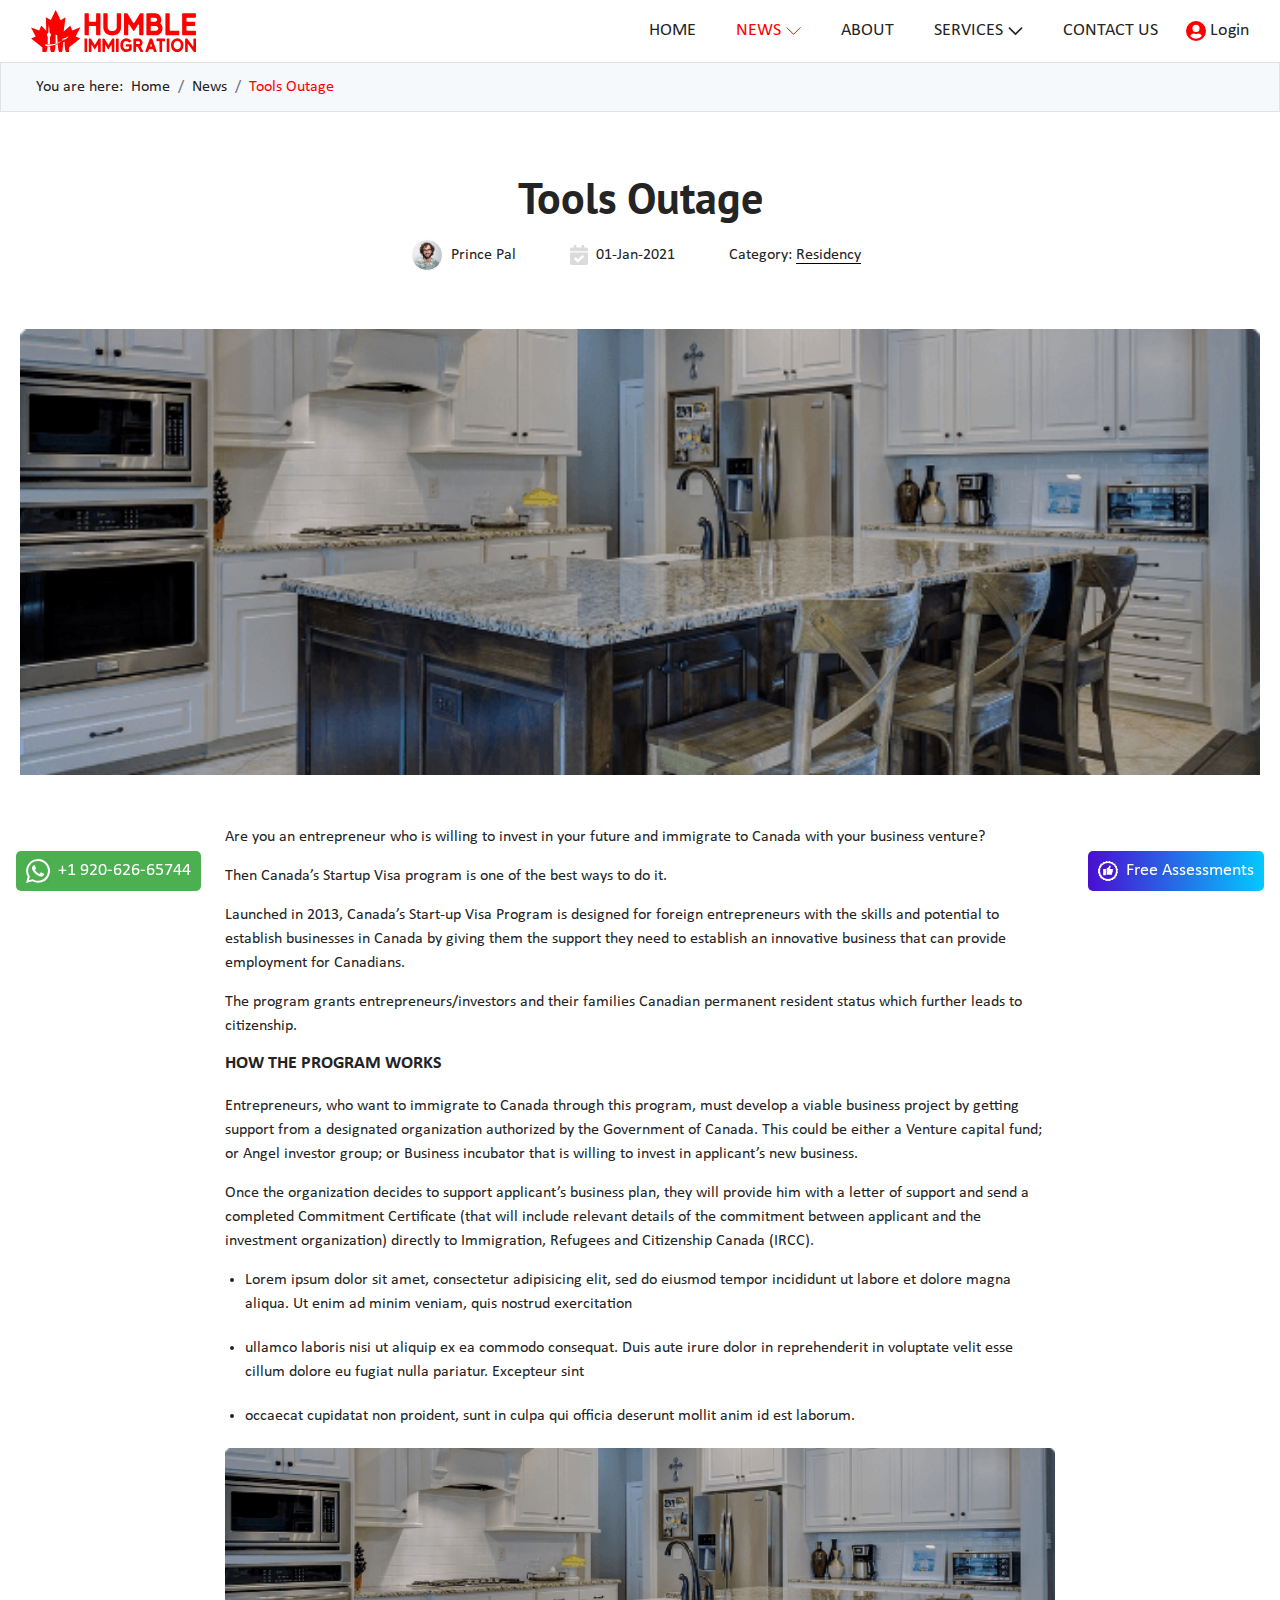
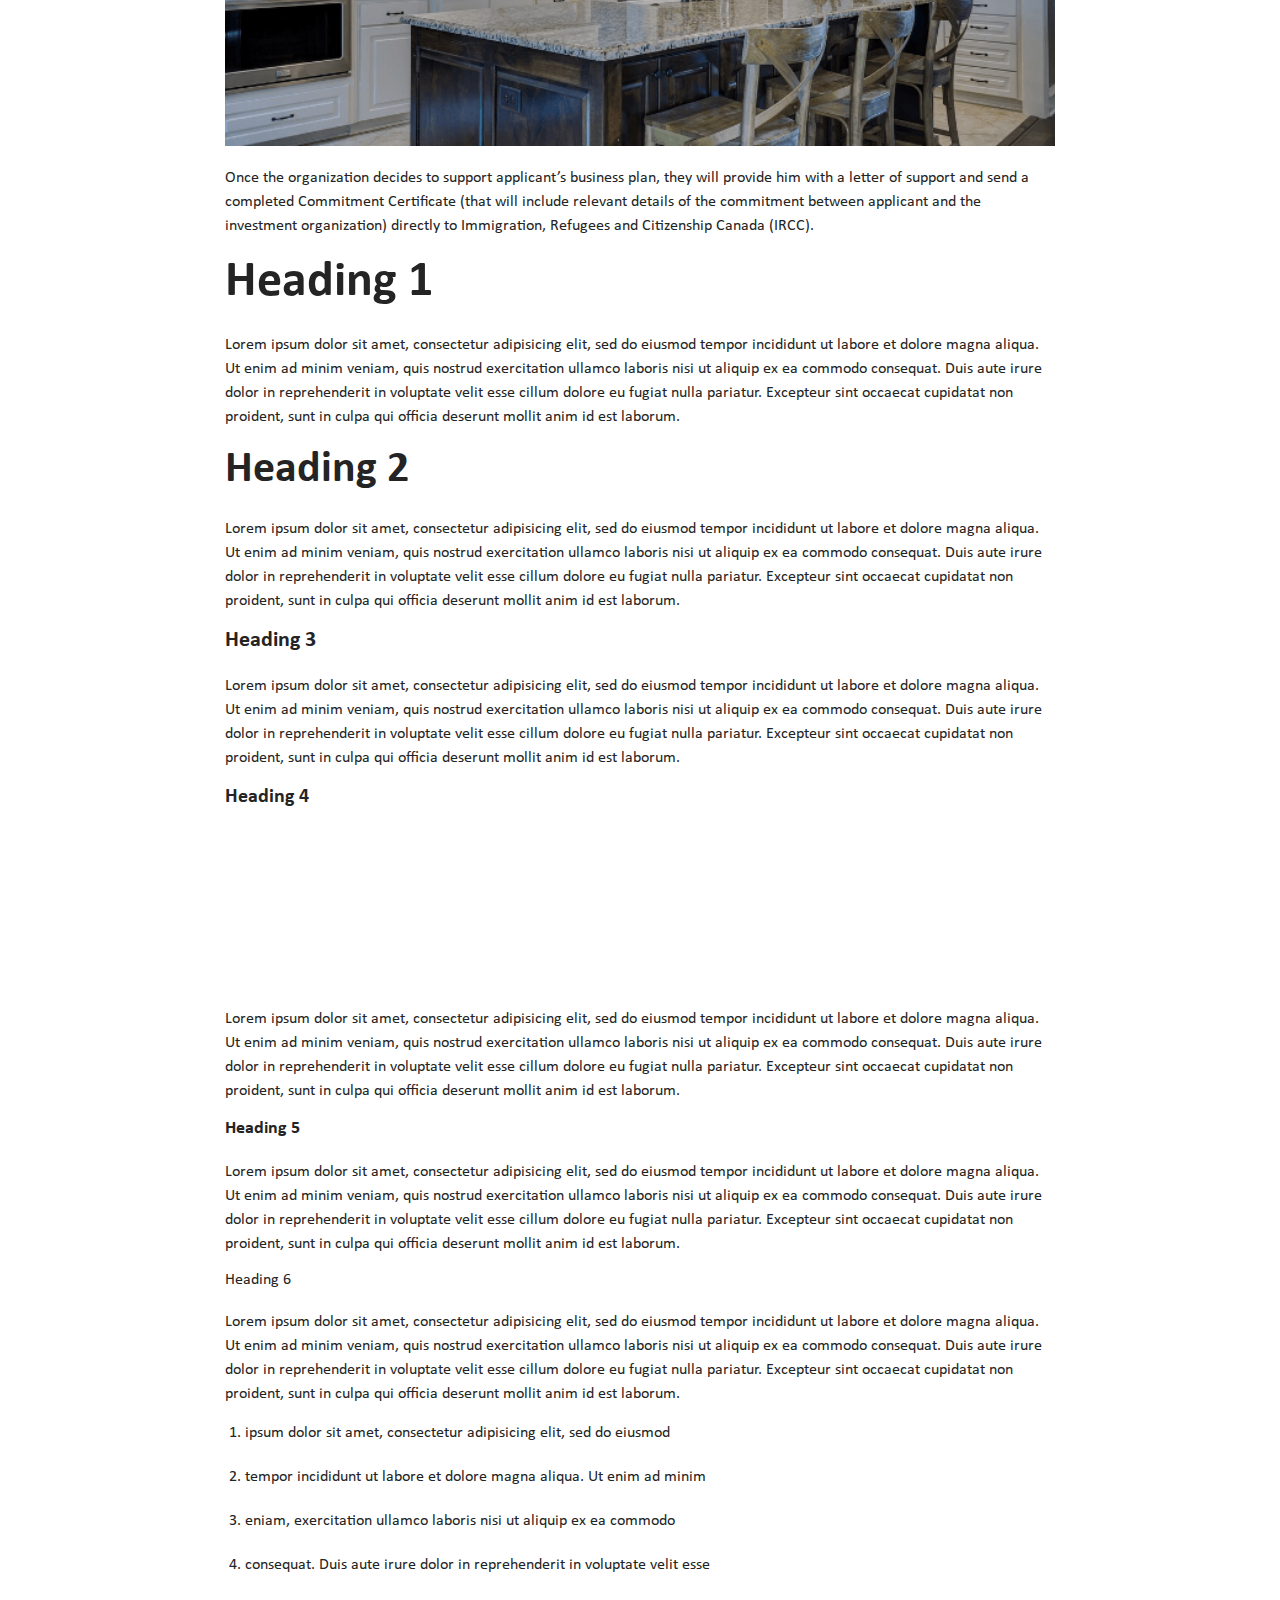
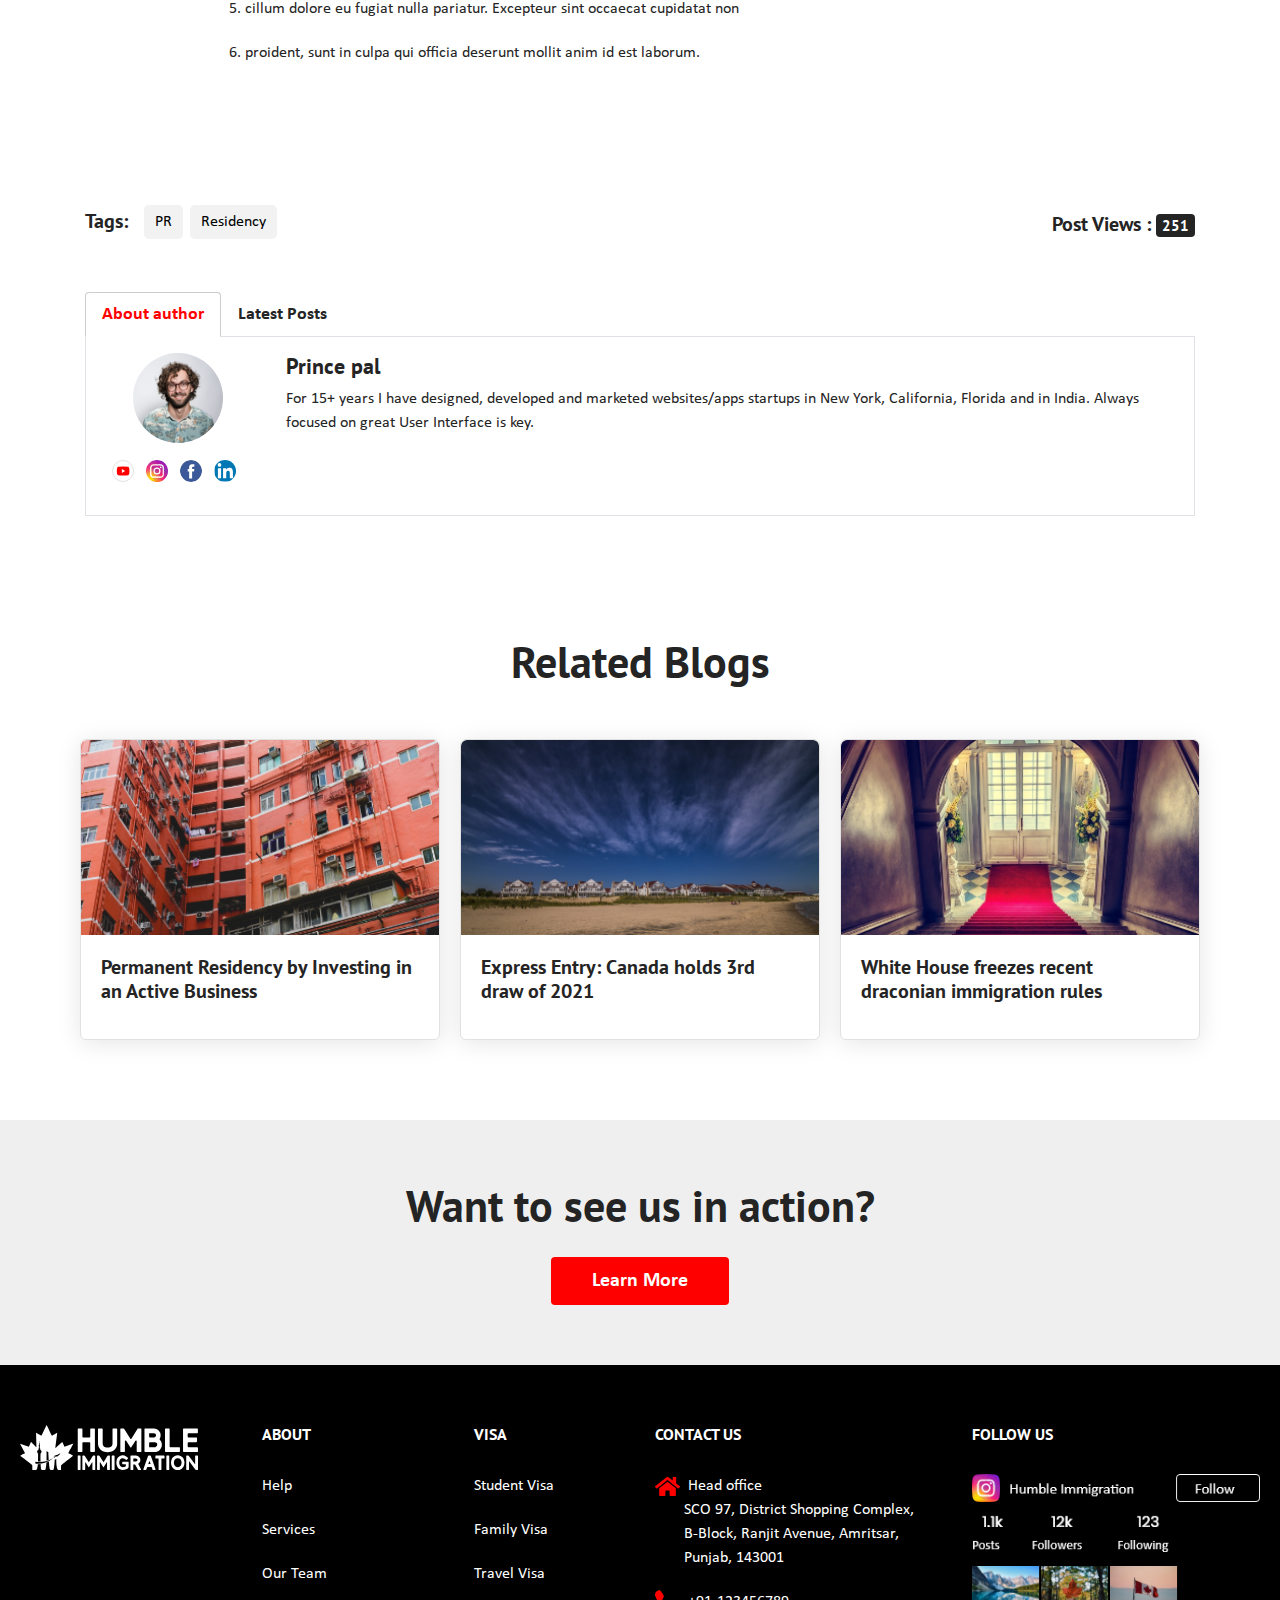
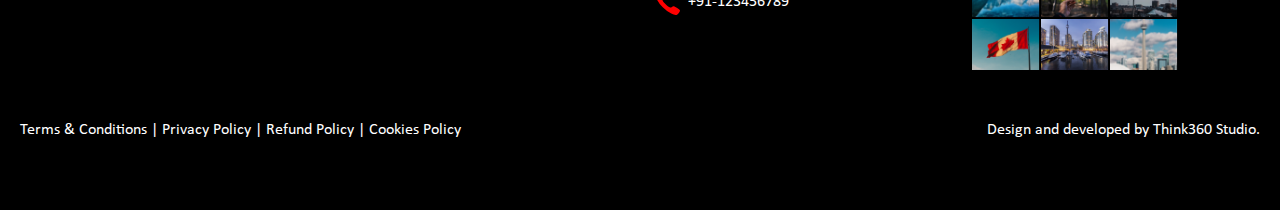
<file: news-details.html>
<!DOCTYPE html>
<html>
<head>
	<title>Humble Immigration</title>
	<link rel="apple-touch-icon" sizes="180x180" href="img/favicon/apple-touch-icon.png">
	<link rel="icon" type="image/png" sizes="32x32" href="img/favicon/favicon-32x32.png">
	<link rel="icon" type="image/png" sizes="16x16" href="img/favicon/favicon-16x16.png">
	<link rel="manifest" href="img/favicon/site.webmanifest">
	<meta name="msapplication-TileColor" content="#da532c">
	<meta name="theme-color" content="#ffffff">
	<meta charset="utf-8">
	<meta name="viewport" content="width=device-width, initial-scale=1">
	<link rel="stylesheet" href="https://maxcdn.bootstrapcdn.com/bootstrap/4.5.2/css/bootstrap.min.css">
	<link rel="stylesheet" type="text/css" href="css/style.css">
	<link rel="stylesheet" type="text/css" href="font/font.css">
</head>
<body>
	<!-- Header Section -->
<header class="sticky_bar">
	<nav class="navbar navbar-expand-lg">
		<div class="container">
			<div class="header-main d-flex justify-content-between align-items-center w-100">
				<div class="left-sec">
					<div class="logo-section d-flex justify-content-start align-items-center">
						<a href="index.html" class="navbar-brand fs-0"><img src="img/logo.svg" alt="Logo">Logo</a>
					</div>
				</div>
				<div class="right-sec d-flex align-items-center justify-content-between">
					<button class="navbar-toggler" id="toggleBtn" type="button" data-toggle="collapse" data-target="#collapsibleNavbar">
						<span class="navbar-toggler-icon"></span>
					</button>
					<div class="collapse navbar-collapse justify-content-end align-items-center" id="collapsibleNavbar">
						<ul class="navbar-nav justify-content-end text-uppercase">
							<li class="nav-item"><a class="nav-link p-0" href="index.html">Home</a></li>
							<li class="nav-item d-lg-none d-block"><a class="nav-link p-0 active" href="news.html">News</a></li>
							<li class="nav-item dropdown position-static d-lg-block d-none"><a class="nav-link p-0 drop-arrow active" href="javascript:void(0);" id="navbarDropdown2" role="button" data-toggle="dropdown" aria-haspopup="true" aria-expanded="false">News</a>
								<div class="d-lg-block d-none">
									<div class="dropdown-menu mb-5" aria-labelledby="navbarDropdown2">
									<div class="d-flex align-items-center justify-content-around text-capitalize">
										<h3 class="mb-3 font-weight-bold w-100"><a href="news.html" class="card-links">Latest News</a></h3>
										<h3 class="mb-3 font-weight-bold w-100"><a href="blogs.html"  class="card-links">Latest blogs</a></h3>
									</div>
						         	<div class="row">
										<div class="col-md-6 d-flex">
											<div class="service-sec-card d-md-flex d-sm-block">
												<div class="card">
												 <a href="news-details.html" class="card-header-img"><img class="card-img-top" src="img/card-img.png" alt="" loading="lazy"></a>
												  <div class="card-body">
											    	<h4 class="card-title font-weight-bold mb-3">
												    	<a href="news-details.html" class="card-links">Tools Outage</a>
												    </h4>
												    <p class="card-text mb-3">USCIS will conduct system maintenance to the Contact Relationship Interface System (CRIS) on Thursday, January 14 at 11:50 p.m. through Friday, January 15, at 3:00 a.m. Eastern....</p>
												  <a href="news-details.html" class="card-btn-link">Read More</a>
												  </div>
												</div>
											</div>
										</div>
										<div class="col-md-6 pl-0">
											<ul class="blog-box">
												<li class="d-flex align-items-center justify-content-between mb-3">
													 <a href="blog-details.html" class="card-header-img">
													 	<img src="img/service-card-img11.png" alt="" loading="lazy">
													 </a>
													<div class="ml-3 la-blog-box">
														<h4 class="card-title font-weight-bold">
															<a href="blog-details.html" class="card-links">How To Gain Residency In Canada Through An Innovative Business Plan</a>
														</h4>
														<a href="blog-details.html" class="card-btn-link mb-3">Learn More</a>
													</div>
												</li>
												<li class="d-flex align-items-center justify-content-between mb-3">
													<a href="blog-details.html" class="card-header-img">
														<img src="img/service-card-img10.png" alt="" loading="lazy">
													</a>
													<div class="ml-3 la-blog-box">
														<h4 class="card-title font-weight-bold">
													 		<a href="blog-details.html" class="card-links">Permanent Residency By Investing In An Active Business</a>
														</h4>
														<a href="blog-details.html" class="card-btn-link mb-3">Learn More</a>
													</div>
												</li>
												<li class="d-flex align-items-center justify-content-between mb-3">
													<a href="blog-details.html" class="card-header-img">
														<img src="img/service-card-img12.png" alt="" loading="lazy">
													</a>
													<div class="ml-3 la-blog-box">
														<h4 class="card-title font-weight-bold">
															<a href="blog-details.html" class="card-links">Permanent Residency By Investing In An Active Business</a>
														</h4>
														<a href="blog-details.html" class="card-btn-link mb-3">Learn More</a>
													</div>
												</li>
											</ul>
										</div>
						         	</div>
						        </div>
								</div>
					      	</li>
					      	<li class="nav-item d-lg-none d-block"><a class="nav-link p-0" href="blogs.html">Blogs</a>
							<li class="nav-item"><a class="nav-link p-0" href="about-us.html">About</a></li>
							<li class="nav-item d-lg-none d-block"><a class="nav-link p-0" href="service.html">Services</a></li>
							<li class="nav-item dropdown position-static d-lg-block d-none"><a class="nav-link drop-arrow p-0" href="javascript:void(0);" id="navbarDropdown1" role="button" data-toggle="dropdown" aria-haspopup="true" aria-expanded="false">Services</a>
						        <div class="d-lg-block d-none">
						        	<div class="dropdown-menu mb-5" aria-labelledby="navbarDropdown1">
							         	<div class="row">
								         	<div class="col-md-3 d-flex">
												<div class="service-sec-card d-md-flex d-sm-block">
													<div class="card">
														<a href="service-detail.html" class="card-links">
												 		 	<img class="card-img-top" src="img/service-card-img1.jpg" alt="" loading="lazy">
											 		 	</a>
													  <div class="card-body d-flex flex-column justify-content-between">
													   	<div class="card-body-cap">
													   	 	<h4 class="card-title font-weight-bold mb-3">
													    		<a href="service-detail.html" class="card-links">
													    		IELTS Training & English Coaching</a>
												   		 	</h4>
													    	<p class="card-text mb-3">After years in the industry, we decided to alter direction. Now, we share our passion by helping others to find foreign academic instituted that best suit their goals. </p>
													   	</div>
													  	<a href="service-detail.html" class="card-btn-link">Learn More</a>
													  </div>
													</div>
												</div>
											</div>
											<div class="col-md-3 d-flex">
												<div class="service-sec-card d-md-flex d-sm-block">
													<div class="card">
											  			<a href="service-detail.html" class="card-links">
													  		<img class="card-img-top" src="img/service-card-img2.jpg" alt="" loading="lazy">
												  		</a>
													  <div class="card-body d-flex flex-column justify-content-between">
													  	   <div class="card-body-cap">
														    	<h4 class="card-title font-weight-bold mb-3">
														    		<a href="service-detail.html" class="card-links">Academic Counselling & Admissions Consultancy</a></h4>
														    	<p class="card-text mb-3">Experienced Consultants are key—that’s why when it comes to client selection, we’re choosy. We want to give each of you the time and guidance you deserve.</p>
													    	</div>
													  		<a href="service-detail.html" class="card-btn-link">Learn More</a>
													  </div>
													</div>
												</div>
											</div>
											<div class="col-md-3 d-flex">
												<div class="service-sec-card d-md-flex d-sm-block">
													<div class="card">
														<a href="service-detail.html" class="card-links">
														  <img class="card-img-top" src="img/service-card-img4.jpg" alt="" loading="lazy">
														</a>
													  <div class="card-body d-flex flex-column justify-content-between">
													  	   <div class="card-body-cap">
														    <h4 class="card-title font-weight-bold mb-3"><a href="service-detail.html" class="card-links">Immigration Consultancy (Will Have PR/Placements)</a></h4>
														    <p class="card-text mb-3">After years in the industry, we decided to alter direction. Now, we share our passion by helping others to find foreign academic instituted that best suit their goals.</p>
													    </div>
													  	<a href="service-detail.html" class="card-btn-link">Learn More</a>
													  </div>
													</div>
												</div>
											</div>
											<div class="col-md-3 d-flex">
												<div class="service-sec-card d-md-flex d-sm-block">
													<div class="card">
														<a href="service-detail.html" class="card-links">
													  <img class="card-img-top" src="img/service-card-img3.jpg" alt="" loading="lazy">
													</a>
													  <div class="card-body d-flex flex-column justify-content-between">
													  	   <div class="card-body-cap">
													    <h4 class="card-title font-weight-bold mb-3"><a href="service-detail.html" class="card-links">Work And Travel Visa</a></h4>
													    <p class="card-text mb-3">Experienced Consultants are key—that’s why when it comes to client selection, we’re choosy. We want to give each of you the time and guidance you deserve.</p>
													</div>
													  	<a href="service-detail.html" class="card-btn-link">Learn More</a>
													  </div>
													</div>
												</div>
											</div>
								         </div>
						        	</div>
						        </div>
					      	</li>
							<li class="nav-item"><a class="nav-link p-0" href="contact-us.html">Contact Us</a></li>
						</ul>
					</div>
					<a class="login-link ml-2" href="javascript:void(0);"><img src="img/user-icon.svg" alt="User icon"> Login</a>
				</div>
			</div>
		</div>
	</nav>
</header>
<!-- Breadcrumb Section -->
<nav aria-label="breadcrumb" class="breadcrumb-bg">
 	 <div class="container">
			<ol class="breadcrumb mb-0">
				<li class="mr-2">You are here:</li>
		    <li class="breadcrumb-item"><a href="index.html">Home</a></li>
		    <li class="breadcrumb-item"><a href="#">News </a></li>
		    <li class="breadcrumb-item active" aria-current="page"> Tools Outage</li>
		  </ol>
  	</div>
</nav>
<!-- Blog Detail Section -->
<section class="blogs-detail">
	 <div class="container">
	 	<div class="heading-section">
			<h2 class="text-center">Tools Outage</h2>
			<div class="blog-meta-header">
				<a href="#" class="mb-2 mr-2"><img src="img/meta-img1.png" class="mr-2" alt="meta-img" loading="lazy"><span>Prince Pal</span></a>
				<a href="blog-details.html" class="d-flex align-items-center mb-2 mr-2"><img src="img/calendar-icon.svg" alt="" loading="lazy" class="mr-2"> 01-Jan-2021</a>
				<p class="mb-2 mr-2">Category: <span><a href="#">Residency</a></span></p>
			</div>
		</div>
		<div class="row">
			<div class="col-md-12">
				<div class="blog-detail-img">
					<img src="img/blog-img1.png" alt="" class="w-100" loading="lazy">
				</div>
				<div class="blog-detail-box">
					<p>Are you an entrepreneur who is willing to invest in your future and immigrate to 		Canada with your 
						business venture?
					</p>
					<p>Then Canada’s Startup Visa program is one of the best ways to do it.
					</p>
					<p>Launched in 2013, Canada’s Start-up Visa Program is designed for foreign 				entrepreneurs with the skills and 
						potential to 
						establish businesses in Canada by 
						giving them the support they need to establish an innovative business that can provide employment for 
						Canadians.
					</p>
						<p>The program grants entrepreneurs/investors and their families Canadian permanent resident status which 
						further leads 
						to citizenship.
					</p>
					<h5>HOW THE PROGRAM WORKS</h5>
					<p>Entrepreneurs, who want to immigrate to Canada through this program, must develop a 		viable business 
						project by 
						getting support from a designated 
						organization authorized by the Government of Canada. This could be either a Venture capital fund; or 
						Angel investor 
						group; or Business incubator that is 
						willing to invest in applicant’s new business.
					</p>
						<p>Once the organization decides to support applicant’s business plan, they will provide him with a letter of 
						support and 
						send a completed Commitment 
						Certificate (that will include relevant details of the commitment between applicant and the investment 
						organization) 
						directly to Immigration, Refugees and 
						Citizenship Canada (IRCC).
					</p>
					<ul>
						<li>Lorem ipsum dolor sit amet, consectetur adipisicing elit, sed do eiusmod
						tempor incididunt ut labore et dolore magna aliqua. Ut enim ad minim veniam,
						quis nostrud exercitation</li>
						<li> ullamco laboris nisi ut aliquip ex ea commodo
						consequat. Duis aute irure dolor in reprehenderit in voluptate velit esse
						cillum dolore eu fugiat nulla pariatur. Excepteur sint </li>
						<li>occaecat cupidatat non
						proident, sunt in culpa qui officia deserunt mollit anim id est laborum.</li>
					</ul>
					<img src="img/blog-img1.png" alt="" loading="lazy">
						<p>Once the organization decides to support applicant’s business plan, they will provide him with a letter of 
						support and 
						send a completed Commitment 
						Certificate (that will include relevant details of the commitment between applicant and the investment 
						organization) 
						directly to Immigration, Refugees and 
						Citizenship Canada (IRCC).
					</p>
					<h1>Heading 1</h1>
					<p>Lorem ipsum dolor sit amet, consectetur adipisicing elit, sed do eiusmod
					tempor incididunt ut labore et dolore magna aliqua. Ut enim ad minim veniam,
					quis nostrud exercitation ullamco laboris nisi ut aliquip ex ea commodo
					consequat. Duis aute irure dolor in reprehenderit in voluptate velit esse
					cillum dolore eu fugiat nulla pariatur. Excepteur sint occaecat cupidatat non
					proident, sunt in culpa qui officia deserunt mollit anim id est laborum.</p>
					<h2>Heading 2</h2>
					<p>Lorem ipsum dolor sit amet, consectetur adipisicing elit, sed do eiusmod
					tempor incididunt ut labore et dolore magna aliqua. Ut enim ad minim veniam,
					quis nostrud exercitation ullamco laboris nisi ut aliquip ex ea commodo
					consequat. Duis aute irure dolor in reprehenderit in voluptate velit esse
					cillum dolore eu fugiat nulla pariatur. Excepteur sint occaecat cupidatat non
					proident, sunt in culpa qui officia deserunt mollit anim id est laborum.</p>
					<h3>Heading 3</h3>
					<p>Lorem ipsum dolor sit amet, consectetur adipisicing elit, sed do eiusmod
					tempor incididunt ut labore et dolore magna aliqua. Ut enim ad minim veniam,
					quis nostrud exercitation ullamco laboris nisi ut aliquip ex ea commodo
					consequat. Duis aute irure dolor in reprehenderit in voluptate velit esse
					cillum dolore eu fugiat nulla pariatur. Excepteur sint occaecat cupidatat non
					proident, sunt in culpa qui officia deserunt mollit anim id est laborum.</p>
					<h4>Heading 4</h4>
					<iframe src="https://www.youtube.com/embed/taytcus_REY" frameborder="0" allow="accelerometer; autoplay; clipboard-write; encrypted-media; gyroscope; picture-in-picture" allowfullscreen></iframe>
					<p>Lorem ipsum dolor sit amet, consectetur adipisicing elit, sed do eiusmod
					tempor incididunt ut labore et dolore magna aliqua. Ut enim ad minim veniam,
					quis nostrud exercitation ullamco laboris nisi ut aliquip ex ea commodo
					consequat. Duis aute irure dolor in reprehenderit in voluptate velit esse
					cillum dolore eu fugiat nulla pariatur. Excepteur sint occaecat cupidatat non
					proident, sunt in culpa qui officia deserunt mollit anim id est laborum.</p>
					<h5>Heading 5</h5>
					<p>Lorem ipsum dolor sit amet, consectetur adipisicing elit, sed do eiusmod
					tempor incididunt ut labore et dolore magna aliqua. Ut enim ad minim veniam,
					quis nostrud exercitation ullamco laboris nisi ut aliquip ex ea commodo
					consequat. Duis aute irure dolor in reprehenderit in voluptate velit esse
					cillum dolore eu fugiat nulla pariatur. Excepteur sint occaecat cupidatat non
					proident, sunt in culpa qui officia deserunt mollit anim id est laborum.</p>
					<h6>Heading 6</h6>
					<p>Lorem ipsum dolor sit amet, consectetur adipisicing elit, sed do eiusmod
					tempor incididunt ut labore et dolore magna aliqua. Ut enim ad minim veniam,
					quis nostrud exercitation ullamco laboris nisi ut aliquip ex ea commodo
					consequat. Duis aute irure dolor in reprehenderit in voluptate velit esse
					cillum dolore eu fugiat nulla pariatur. Excepteur sint occaecat cupidatat non
					proident, sunt in culpa qui officia deserunt mollit anim id est laborum.</p>
					<ol>
						<li>ipsum dolor sit amet, consectetur adipisicing elit, sed do eiusmod</li>
						<li>tempor incididunt ut labore et dolore magna aliqua. Ut enim ad minim</li> 
						<li>eniam, exercitation ullamco laboris nisi ut aliquip ex ea commodo</li>
						<li>consequat. Duis aute irure dolor in reprehenderit in voluptate velit esse</li>
						<li>cillum dolore eu fugiat nulla pariatur. Excepteur sint occaecat cupidatat non</li>
						<li>proident, sunt in culpa qui officia deserunt mollit anim id est laborum.</li>
					</ol>
				</div>
			</div>
		</div>
	</div>
</section>
<!-- Blog Author Section -->
<section class="tag-author-sec contain_auto">
	<div class="container">
		<div class="row">
			<div class="col-md-12">
				<div class="blog-tags-section">
					<div class="d-flex align-items-center justify-content-between flex-wrap mb-5">
						<div class="blog-tag-left d-flex align-items-center justify-content-start">
					  		<h4 class="font-weight-bold mb-2 mr-3">Tags: </h4>
				  		  	<a href="#">PR</a>
						    <a href="#">Residency</a>
					    </div>
						<div class="blog-tag-right">
							<h4 class="font-weight-bold">Post Views : <span class="badge badge-secondary">251</span></h4>
						</div>
					</div>
					<div class="tab-blog-custom">
						<ul class="nav nav-tabs border-bottom" role="tablist">
							<li class="nav-item">
								<a class="nav-link pt-2 pb-2 active" data-toggle="tab" href="#about-author">About author</a>
							</li>
							<li class="nav-item">
								<a class="nav-link pt-2 pb-2" data-toggle="tab" href="#latest-posts">Latest Posts</a>
							</li>
						</ul>
							<!-- Tab panes -->
						<div class="tab-content border border-top-0 pt-3">
							<div id="about-author" class="container tab-pane active">
								<div class="blog-tab-content mb-3 w-100">
									<div class="row">
										<div class="col-md-2">
											<div class="text-center">
												<img src="img/blogdetail-img2.png" alt="" loading="lazy">
												<div class="blog-social-icon mt-3 mb-3">
													<a href="https://www.youtube.com/" target="_blank" class="mr-2"><img src="img/blog-youtube.svg" alt="" loading="lazy"></a>
													<a href="https://www.instagram.com/" target="_blank" class="mr-2"><img src="img/blog-insta.svg" alt="" loading="lazy"></a>
													<a href="https://www.facebook.com/" target="_blank" class="mr-2"><img src="img/blog-facebook.svg" alt="" loading="lazy"></a>
													<a href="https://in.linkedin.com/" target="_blank" class="mr-2"><img src="img/blog-linkdin.svg" alt="" loading="lazy"></a>
												</div>
											</div>
										</div>
										<div class="col-md-10">
											<div class="w-100">
												<h3 class="font-weight-bold mb-2"><a href="#" class="card-links">Prince pal</a></h3>
												<p>For 15+ years I have designed, developed and marketed websites/apps startups in New York, California, Florida and in India. Always focused on great User Interface is key.</p>
											</div>
										</div>
									</div>
								</div>
							</div>
							<div id="latest-posts" class="container tab-pane">
								<div class="blog-tab-content mb-3 w-100">
									<div class="row">
										<div class="col-md-2">
											<div class="text-center">
												<img src="img/blogdetail-img2.png" alt="" loading="lazy">
												<div class="blog-social-icon mt-3 mb-3">
													<a href="https://www.youtube.com/" target="_blank" class="mr-2"><img src="img/blog-youtube.svg" alt="" loading="lazy"></a>
													<a href="https://www.instagram.com/" target="_blank" class="mr-2"><img src="img/blog-insta.svg" alt="" loading="lazy"></a>
													<a href="https://www.facebook.com/" target="_blank" class="mr-2"><img src="img/blog-facebook.svg" alt="" loading="lazy"></a>
													<a href="https://in.linkedin.com/" target="_blank" class="mr-2"><img src="img/blog-linkdin.svg" alt="" loading="lazy"></a>
												</div>
											</div>
										</div> 
										<div class="col-md-10">
											<div class="w-100">
												<h3 class="font-weight-bold mb-4 text-left"><a href="#" class="card-links">Latest posts by Prince Pal (see all)</a></h3>
												<div class="latest-blog-posts">
													<p class="mb-2"><a href="#" class="card-links mr-3">What Is a Workload in Computing?</a><span class="blog-deta-date">13-January-2021</span></p>
													<p class="mb-2"><a href="#" class="card-links mr-3">How Artificial Intelligence is changing the internet forever</a><span class="blog-deta-date">05-January-2021</span></p>
													<p class="mb-2"><a href="#" class="card-links mr-3">Tips & Tools For Designing a Perfect Favicon</a><span class="blog-deta-date">02-December-2020</span></p>
												</div>
											</div>
										</div>
									</div>
								</div>
							</div>
						</div>
					</div>
				</div>
			</div>
		</div>
	</div>
</section>
<!-- resoruce Section -->
<section class="resource-sec contain_auto">
	<div class="container">
		<div class="heading-section">
			<h2 class="text-center">Related Blogs</h2>
		</div>
		<div class="row">
			<div class="col-md-4">
				<div class="service-sec-card d-md-flex d-sm-block">
					<div class="card">
					 <a href="blog-details.html"><img class="card-img-top" src="img/r-blog1.png" alt="" loading="lazy"></a>
					  <div class="card-body">
					    <h4 class="card-title font-weight-bold mb-3"><a href="blog-details.html" class="card-links">Permanent Residency by Investing in an Active Business</a></h4>
					  </div>
					</div>
				</div>
			</div>
			<div class="col-md-4">
				<div class="service-sec-card d-md-flex d-sm-block">
					<div class="card">
					  <a href="blog-details.html"><img class="card-img-top" src="img/r-blog2.png" alt="" loading="lazy"></a>
					  <div class="card-body">
					    <h4 class="card-title font-weight-bold mb-3"><a href="blog-details.html" class="card-links">Express Entry: Canada holds 3rd draw of 2021</a></h4>
					  </div>
					</div>
				</div>
			</div>
			<div class="col-md-4">
				<div class="service-sec-card d-md-flex d-sm-block">
					<div class="card">
					  <a href="blog-details.html"><img class="card-img-top" src="img/r-blog3.png" alt="" loading="lazy"></a>
					  <div class="card-body">
					    <h4 class="card-title font-weight-bold mb-3"><a href="blog-details.html" class="card-links">White House freezes recent draconian immigration rules</a></h4>
					  </div>
					</div>
				</div>
			</div>
		</div>
	</div>
</section>
<!-- Service Section -->
<section class="our-service-action contain_auto">
	<div class="container">
		<h2 class="text-center">Want to see us in action?</h2>
		<div class="row">
			<div class="col-12 text-center">
				<a href="javascript:void(0)" class="btn btn-red mx-auto mt-4">Learn More</a>
			</div>
		</div>
	</div>
</section>
<!-- footer Section -->
<footer class="footer-sec">
	<div class="container">
		<div class="row">
			<div class="col-lg-2 col-md-2 col-sm-12">
				<div class="footer-logo">
					<a href="index.html"><img src="img/logo-white.svg" class="img-fluid" alt="" loading="lazy"></a>
				</div>
			</div>
			<div class="col-lg-2 col-md-2 col-sm-12">
				<h5 class="footer-hlink">ABOUT</h5>
				<ul class="footer-links">
					<li><a href="#">Help</a></li>
					<li><a href="service.html">Services</a></li>
					<li><a href="#">Our Team</a></li>
				</ul>
			</div>
			<div class="col-lg-2 col-md-2 col-sm-12">
				<h5 class="footer-hlink">VISA</h5>
				<ul class="footer-links">
					<li><a href="#">Student Visa</a></li>
					<li><a href="#">Family Visa</a></li>
					<li><a href="#">Travel Visa</a></li>
				</ul>
			</div>
			<div class="col-lg-3 col-md-3 col-sm-12">
				<h5>CONTACT US</h5>
				<ul class="footer-icons">
					<li><p class="m-0"><img src="img/footer-home.svg" class="mr-2" alt="">Head office</p>
					<p class="footer-address"> SCO 97, District Shopping Complex, B-Block, Ranjit Avenue, Amritsar, Punjab, 143001</p></li>
					<li class="call-link"><a href="tel:+91-123456789"><img src="img/footer-call.svg" class="mr-2" alt="">+91-123456789</a></li>
				</ul>
			</div>
			<div class="col-lg-3 col-md-3 col-sm-12">
				<h5>FOLLOW US</h5>
				<img src="img/insta-feed.png" alt="">
			</div>
			<div class="col-12">
				<div class="d-flex align-items-center justify-content-between flex-wrap footer-l-links mt-5 mb-2">
					<div class="cms-page-links">
						<a href="terms-and-condition.html" class="policy-links">Terms & Conditions</a> <a href="privacy-policy.html" class="policy-links">| Privacy Policy</a> <a href="#" class="policy-links">| Refund Policy</a> <a href="#" class="policy-links">| Cookies Policy</a>
					</div>
					<p>Design and developed by <a href="https://think360studio.com/" class="t360link" target="_blank">Think360 Studio.</a></p>
				</div>
			</div>
		</div>
	</div>
</footer>
<div class="fixed-btn-group">
	<a href="javascript:void(0);" class="heading-desc contact-wup d-flex"><img src="img/whatsapp.svg" alt="Whatsapp icon"> <span class="ml-2">+1 920-626-65744</span></a>
	<a href="javascript:void(0);" class="heading-desc like-badge d-flex"><img src="img/like.svg" alt="Like icon"> <span class="ml-2">Free Assessments</span></a>
</div>
<!-- Script -->
<script src="https://ajax.googleapis.com/ajax/libs/jquery/3.5.1/jquery.min.js"></script>
<script src="https://cdnjs.cloudflare.com/ajax/libs/popper.js/1.16.0/umd/popper.min.js"></script>
<script src="https://maxcdn.bootstrapcdn.com/bootstrap/4.5.2/js/bootstrap.min.js"></script>
<script src="js/custom.js"></script>
<script>
$("#toggleBtn").click(function(){
	$("#collapsibleNavbar").toggleClass("menu-show");
});
</script>
</body>
</html>
</file>
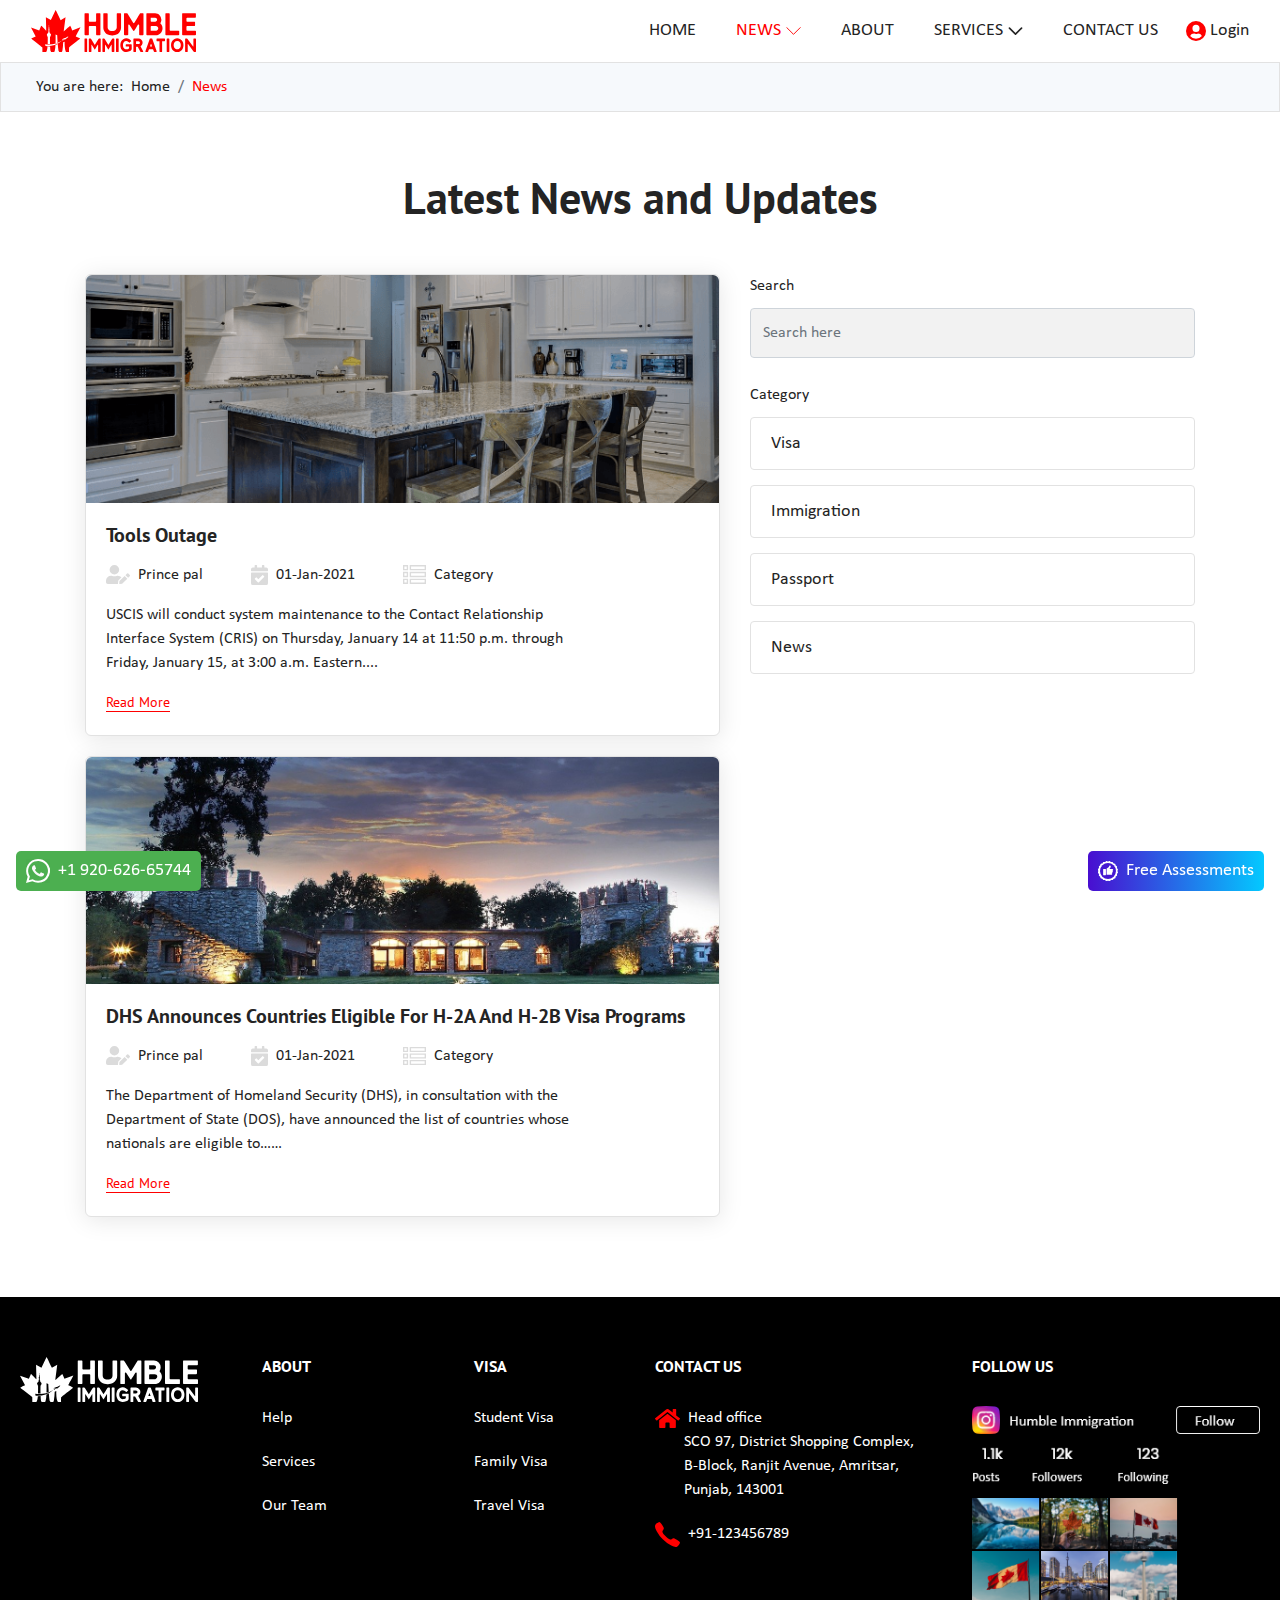
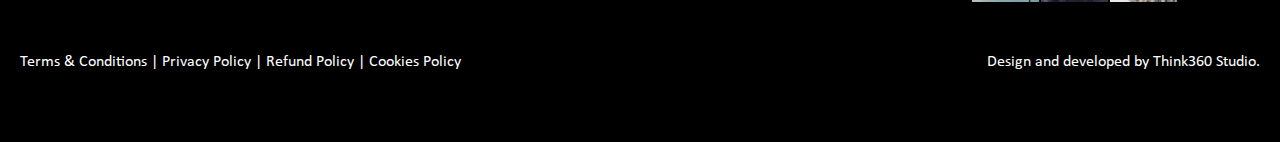
<file: news.html>
<!DOCTYPE html>
<html>
<head>
	<title>Humble Immigration</title>
	<link rel="apple-touch-icon" sizes="180x180" href="img/favicon/apple-touch-icon.png">
	<link rel="icon" type="image/png" sizes="32x32" href="img/favicon/favicon-32x32.png">
	<link rel="icon" type="image/png" sizes="16x16" href="img/favicon/favicon-16x16.png">
	<link rel="manifest" href="img/favicon/site.webmanifest">
	<meta name="msapplication-TileColor" content="#da532c">
	<meta name="theme-color" content="#ffffff">
	<meta charset="utf-8">
	<meta name="viewport" content="width=device-width, initial-scale=1">
	<link rel="stylesheet" href="https://maxcdn.bootstrapcdn.com/bootstrap/4.5.2/css/bootstrap.min.css">
	<link rel="stylesheet" type="text/css" href="css/style.css">
	<link rel="stylesheet" type="text/css" href="font/font.css">
</head>
<body>
	<!-- Header Section -->
<header class="sticky_bar">
	<nav class="navbar navbar-expand-lg">
		<div class="container">
			<div class="header-main d-flex justify-content-between align-items-center w-100">
				<div class="left-sec">
					<div class="logo-section d-flex justify-content-start align-items-center">
						<a href="index.html" class="navbar-brand fs-0"><img src="img/logo.svg" alt="Logo">Logo</a>
					</div>
				</div>
				<div class="right-sec d-flex align-items-center justify-content-between">
					<button class="navbar-toggler" id="toggleBtn" type="button" data-toggle="collapse" data-target="#collapsibleNavbar">
						<span class="navbar-toggler-icon"></span>
					</button>
					<div class="collapse navbar-collapse justify-content-end align-items-center" id="collapsibleNavbar">
						<ul class="navbar-nav justify-content-end text-uppercase">
							<li class="nav-item"><a class="nav-link p-0" href="index.html">Home</a></li>
							<li class="nav-item d-lg-none d-block"><a class="nav-link p-0 active" href="news.html">News</a></li>
							<li class="nav-item dropdown position-static d-lg-block d-none"><a class="nav-link p-0 drop-arrow active" href="javascript:void(0);" id="navbarDropdown2" role="button" data-toggle="dropdown" aria-haspopup="true" aria-expanded="false">News</a>
								<div class="d-lg-block d-none">
									<div class="dropdown-menu mb-5" aria-labelledby="navbarDropdown2">
									<div class="d-flex align-items-center justify-content-around text-capitalize">
										<h3 class="mb-3 font-weight-bold w-100"><a href="news.html" class="card-links">Latest News</a></h3>
										<h3 class="mb-3 font-weight-bold w-100"><a href="blogs.html"  class="card-links">Latest blogs</a></h3>
									</div>
						         	<div class="row">
										<div class="col-md-6 d-flex">
											<div class="service-sec-card d-md-flex d-sm-block">
												<div class="card">
												 <a href="news-details.html" class="card-header-img"><img class="card-img-top" src="img/card-img.png" alt="" loading="lazy"></a>
												  <div class="card-body">
											    	<h4 class="card-title font-weight-bold mb-3">
												    	<a href="news-details.html" class="card-links">Tools Outage</a>
												    </h4>
												    <p class="card-text mb-3">USCIS will conduct system maintenance to the Contact Relationship Interface System (CRIS) on Thursday, January 14 at 11:50 p.m. through Friday, January 15, at 3:00 a.m. Eastern....</p>
												  <a href="news-details.html" class="card-btn-link">Read More</a>
												  </div>
												</div>
											</div>
										</div>
										<div class="col-md-6 pl-0">
											<ul class="blog-box">
												<li class="d-flex align-items-center justify-content-between mb-3">
													 <a href="blog-details.html" class="card-header-img">
													 	<img src="img/service-card-img11.png" alt="" loading="lazy">
													 </a>
													<div class="ml-3 la-blog-box">
														<h4 class="card-title font-weight-bold">
															<a href="blog-details.html" class="card-links">How To Gain Residency In Canada Through An Innovative Business Plan</a>
														</h4>
														<a href="blog-details.html" class="card-btn-link mb-3">Learn More</a>
													</div>
												</li>
												<li class="d-flex align-items-center justify-content-between mb-3">
													<a href="blog-details.html" class="card-header-img">
														<img src="img/service-card-img10.png" alt="" loading="lazy">
													</a>
													<div class="ml-3 la-blog-box">
														<h4 class="card-title font-weight-bold">
													 		<a href="blog-details.html" class="card-links">Permanent Residency By Investing In An Active Business</a>
														</h4>
														<a href="blog-details.html" class="card-btn-link mb-3">Learn More</a>
													</div>
												</li>
												<li class="d-flex align-items-center justify-content-between mb-3">
													<a href="blog-details.html" class="card-header-img">
														<img src="img/service-card-img12.png" alt="" loading="lazy">
													</a>
													<div class="ml-3 la-blog-box">
														<h4 class="card-title font-weight-bold">
															<a href="blog-details.html" class="card-links">Permanent Residency By Investing In An Active Business</a>
														</h4>
														<a href="blog-details.html" class="card-btn-link mb-3">Learn More</a>
													</div>
												</li>
											</ul>
										</div>
						         	</div>
						        </div>
								</div>
					      	</li>
					      	<li class="nav-item d-lg-none d-block"><a class="nav-link p-0" href="blogs.html">Blogs</a>
							<li class="nav-item"><a class="nav-link p-0" href="about-us.html">About</a></li>
							<li class="nav-item d-lg-none d-block"><a class="nav-link p-0" href="service.html">Services</a></li>
							<li class="nav-item dropdown position-static d-lg-block d-none"><a class="nav-link drop-arrow p-0" href="javascript:void(0);" id="navbarDropdown1" role="button" data-toggle="dropdown" aria-haspopup="true" aria-expanded="false">Services</a>
						        <div class="d-lg-block d-none">
						        	<div class="dropdown-menu mb-5" aria-labelledby="navbarDropdown1">
							         	<div class="row">
								         	<div class="col-md-3 d-flex">
												<div class="service-sec-card d-md-flex d-sm-block">
													<div class="card">
														<a href="service-detail.html" class="card-links">
												 		 	<img class="card-img-top" src="img/service-card-img1.jpg" alt="" loading="lazy">
											 		 	</a>
													  <div class="card-body d-flex flex-column justify-content-between">
													   	<div class="card-body-cap">
													   	 	<h4 class="card-title font-weight-bold mb-3">
													    		<a href="service-detail.html" class="card-links">
													    		IELTS Training & English Coaching</a>
												   		 	</h4>
													    	<p class="card-text mb-3">After years in the industry, we decided to alter direction. Now, we share our passion by helping others to find foreign academic instituted that best suit their goals. </p>
													   	</div>
													  	<a href="service-detail.html" class="card-btn-link">Learn More</a>
													  </div>
													</div>
												</div>
											</div>
											<div class="col-md-3 d-flex">
												<div class="service-sec-card d-md-flex d-sm-block">
													<div class="card">
											  			<a href="service-detail.html" class="card-links">
													  		<img class="card-img-top" src="img/service-card-img2.jpg" alt="" loading="lazy">
												  		</a>
													  <div class="card-body d-flex flex-column justify-content-between">
													  	   <div class="card-body-cap">
														    	<h4 class="card-title font-weight-bold mb-3">
														    		<a href="service-detail.html" class="card-links">Academic Counselling & Admissions Consultancy</a></h4>
														    	<p class="card-text mb-3">Experienced Consultants are key—that’s why when it comes to client selection, we’re choosy. We want to give each of you the time and guidance you deserve.</p>
													    	</div>
													  		<a href="service-detail.html" class="card-btn-link">Learn More</a>
													  </div>
													</div>
												</div>
											</div>
											<div class="col-md-3 d-flex">
												<div class="service-sec-card d-md-flex d-sm-block">
													<div class="card">
														<a href="service-detail.html" class="card-links">
														  <img class="card-img-top" src="img/service-card-img4.jpg" alt="" loading="lazy">
														</a>
													  <div class="card-body d-flex flex-column justify-content-between">
													  	   <div class="card-body-cap">
														    <h4 class="card-title font-weight-bold mb-3"><a href="service-detail.html" class="card-links">Immigration Consultancy (Will Have PR/Placements)</a></h4>
														    <p class="card-text mb-3">After years in the industry, we decided to alter direction. Now, we share our passion by helping others to find foreign academic instituted that best suit their goals.</p>
													    </div>
													  	<a href="service-detail.html" class="card-btn-link">Learn More</a>
													  </div>
													</div>
												</div>
											</div>
											<div class="col-md-3 d-flex">
												<div class="service-sec-card d-md-flex d-sm-block">
													<div class="card">
														<a href="service-detail.html" class="card-links">
													  <img class="card-img-top" src="img/service-card-img3.jpg" alt="" loading="lazy">
													</a>
													  <div class="card-body d-flex flex-column justify-content-between">
													  	   <div class="card-body-cap">
													    <h4 class="card-title font-weight-bold mb-3"><a href="service-detail.html" class="card-links">Work And Travel Visa</a></h4>
													    <p class="card-text mb-3">Experienced Consultants are key—that’s why when it comes to client selection, we’re choosy. We want to give each of you the time and guidance you deserve.</p>
													</div>
													  	<a href="service-detail.html" class="card-btn-link">Learn More</a>
													  </div>
													</div>
												</div>
											</div>
								         </div>
						        	</div>
						        </div>
					      	</li>
							<li class="nav-item"><a class="nav-link p-0" href="contact-us.html">Contact Us</a></li>
						</ul>
					</div>
					<a class="login-link ml-2" href="javascript:void(0);"><img src="img/user-icon.svg" alt="User icon"> Login</a>
				</div>
			</div>
		</div>
	</nav>
</header>
<!-- Breadcrumb Section -->
<nav aria-label="breadcrumb" class="breadcrumb-bg">
 	 <div class="container">
			<ol class="breadcrumb mb-0">
				<li class="mr-2">You are here:</li>
		    <li class="breadcrumb-item"><a href="index.html">Home</a></li>
		    <li class="breadcrumb-item active" aria-current="page">News </li>
		  </ol>
  	</div>
</nav>
<!-- News Blog Section -->
<section class="blogs-page contain_auto">
	 <div class="container">
	 	<div class="heading-section">
			<h2 class="text-center">Latest News and Updates</h2>
		</div>
		<div class="row">
			<div class="col-md-7">
				<div class="service-sec-card d-md-flex d-sm-block">
					<div class="card">
						<a href="news-details.html"><img class="card-img-top" src="img/blog-img1.png" alt="" loading="lazy"></a>
				  		<div class="card-body">
					    	<h4 class="card-title font-weight-bold mb-3"><a href="news-details.html" class="card-links">Tools Outage</a></h4>
					    	<div class="d-flex align-items-center justify-content-start w-100 posted-blog flex-wrap">
				    			<a href="blog-author.html" class="d-flex align-items-center mb-3 mr-5 text-nowrap"><img src="img/user-edit-icon.svg" alt="" loading="lazy" class="mr-2"> Prince pal</a>
					    		<a href="news-details.html" class="d-flex align-items-center mb-3 mr-5"><img src="img/calendar-icon.svg" alt="" loading="lazy" class="mr-2"> 01-Jan-2021</a>
					    		<a href="blog-category.html" class="d-flex align-items-center mb-3 mr-5"><img src="img/category-list.svg" alt="" loading="lazy" class="mr-2 category-icon"> Category</a>
					    	</div>
					    	<p class="card-text mb-3">USCIS will conduct system maintenance to the Contact Relationship Interface System (CRIS) on Thursday, January 14 at 11:50 p.m. through Friday, January 15, at 3:00 a.m. Eastern....</p>
				  			<a href="news-details.html" class="card-btn-link">Read More</a>
					  	</div>
					</div>
				</div>
				<div class="service-sec-card d-md-flex d-sm-block">
					<div class="card">
					  	<a href="news-details.html"><img class="card-img-top" src="img/blog-img2.png" alt="" loading="lazy"></a>
				  		<div class="card-body">
					    	<h4 class="card-title font-weight-bold mb-3"><a href="news-details.html" class="card-links">DHS Announces Countries Eligible For H-2A And H-2B Visa Programs</a></h4>
					    	<div class="d-flex align-items-center justify-content-start w-100 posted-blog flex-wrap">
				    			<a href="blog-author.html" class="d-flex align-items-center mb-3 mr-5 text-nowrap"><img src="img/user-edit-icon.svg" alt="" loading="lazy" class="mr-2"> Prince pal</a>
					    		<a href="news-details.html" class="d-flex align-items-center mb-3 mr-5"><img src="img/calendar-icon.svg" alt="" loading="lazy" class="mr-2"> 01-Jan-2021</a>
					    		<a href="blog-category.html" class="d-flex align-items-center mb-3 mr-5"><img src="img/category-list.svg" alt="" loading="lazy" class="mr-2 category-icon"> Category</a>
					    	</div>
					    	<p class="card-text mb-3">The Department of Homeland Security (DHS), in consultation with the Department of State (DOS), have announced the list of countries whose nationals are eligible to……</p>
				  			<a href="news-details.html" class="card-btn-link">Read More</a>
					  	</div>
					</div>
				</div>
			</div>
			<div class="col-md-5">
			   	<div class="blog-sidebar">
			      	<div class="row">
			         	<div class="col-12">
			         		<div class="categories-search">
		         				<p> Search</p>
			         			<div class="form-group">
			         				<input class="form-control" placeholder="Search here" type="text" name="search">
			         			</div>
			         		</div>
			            	<div class="categories-blog mb-7">
				               	<p> Category</p>
				            	<div class="blog-categories">
			               			<a href="blog-category.html">Visa</a>
				            	</div>
				            	<div class="blog-categories">
			               			<a href="blog-category.html">Immigration</a>
				            	</div>
				            	<div class="blog-categories">
			               			<a href="blog-category.html">Passport</a>
				            	</div>
				            	<div class="blog-categories">
			               			<a href="blog-category.html">News</a>
				            	</div>
				         	</div>
				      	</div>
			  	 	</div>
				</div>
		   	</div>
		</div>
	</div>
</section>
<!-- Footer Section -->
<footer class="footer-sec">
	<div class="container">
		<div class="row">
			<div class="col-lg-2 col-md-2 col-sm-12">
				<div class="footer-logo">
					<a href="index.html"><img src="img/logo-white.svg" class="img-fluid" alt="" loading="lazy"></a>
				</div>
			</div>
			<div class="col-lg-2 col-md-2 col-sm-12">
				<h5 class="footer-hlink">ABOUT</h5>
				<ul class="footer-links">
					<li><a href="#">Help</a></li>
					<li><a href="service.html">Services</a></li>
					<li><a href="#">Our Team</a></li>
				</ul>
			</div>
			<div class="col-lg-2 col-md-2 col-sm-12">
				<h5 class="footer-hlink">VISA</h5>
				<ul class="footer-links">
					<li><a href="#">Student Visa</a></li>
					<li><a href="#">Family Visa</a></li>
					<li><a href="#">Travel Visa</a></li>
				</ul>
			</div>
			<div class="col-lg-3 col-md-3 col-sm-12">
				<h5>CONTACT US</h5>
				<ul class="footer-icons">
					<li><p class="m-0"><img src="img/footer-home.svg" class="mr-2" alt="">Head office</p>
					<p class="footer-address"> SCO 97, District Shopping Complex, B-Block, Ranjit Avenue, Amritsar, Punjab, 143001</p></li>
					<li class="call-link"><a href="tel:+91-123456789"><img src="img/footer-call.svg" class="mr-2" alt="">+91-123456789</a></li>
				</ul>
			</div>
			<div class="col-lg-3 col-md-3 col-sm-12">
				<h5>FOLLOW US</h5>
				<img src="img/insta-feed.png" alt="">
			</div>
			<div class="col-12">
				<div class="d-flex align-items-center justify-content-between flex-wrap footer-l-links mt-5 mb-2">
					<div class="cms-page-links">
						<a href="terms-and-condition.html" class="policy-links">Terms & Conditions</a> <a href="privacy-policy.html" class="policy-links">| Privacy Policy</a> <a href="#" class="policy-links">| Refund Policy</a> <a href="#" class="policy-links">| Cookies Policy</a>
					</div>
					<p>Design and developed by <a href="https://think360studio.com/" class="t360link" target="_blank">Think360 Studio.</a></p>
				</div>
			</div>
		</div>
	</div>
</footer>
<div class="fixed-btn-group">
	<a href="javascript:void(0);" class="heading-desc contact-wup d-flex"><img src="img/whatsapp.svg" alt="Whatsapp icon"> <span class="ml-2">+1 920-626-65744</span></a>
	<a href="javascript:void(0);" class="heading-desc like-badge d-flex"><img src="img/like.svg" alt="Like icon"> <span class="ml-2">Free Assessments</span></a>
</div>
<!-- Script -->
<script src="https://ajax.googleapis.com/ajax/libs/jquery/3.5.1/jquery.min.js"></script>
<script src="https://cdnjs.cloudflare.com/ajax/libs/popper.js/1.16.0/umd/popper.min.js"></script>
<script src="https://maxcdn.bootstrapcdn.com/bootstrap/4.5.2/js/bootstrap.min.js"></script>
<script src="js/custom.js"></script>
<script>
$("#toggleBtn").click(function(){
	$("#collapsibleNavbar").toggleClass("menu-show");
});
</script>
</body>
</html>
</file>
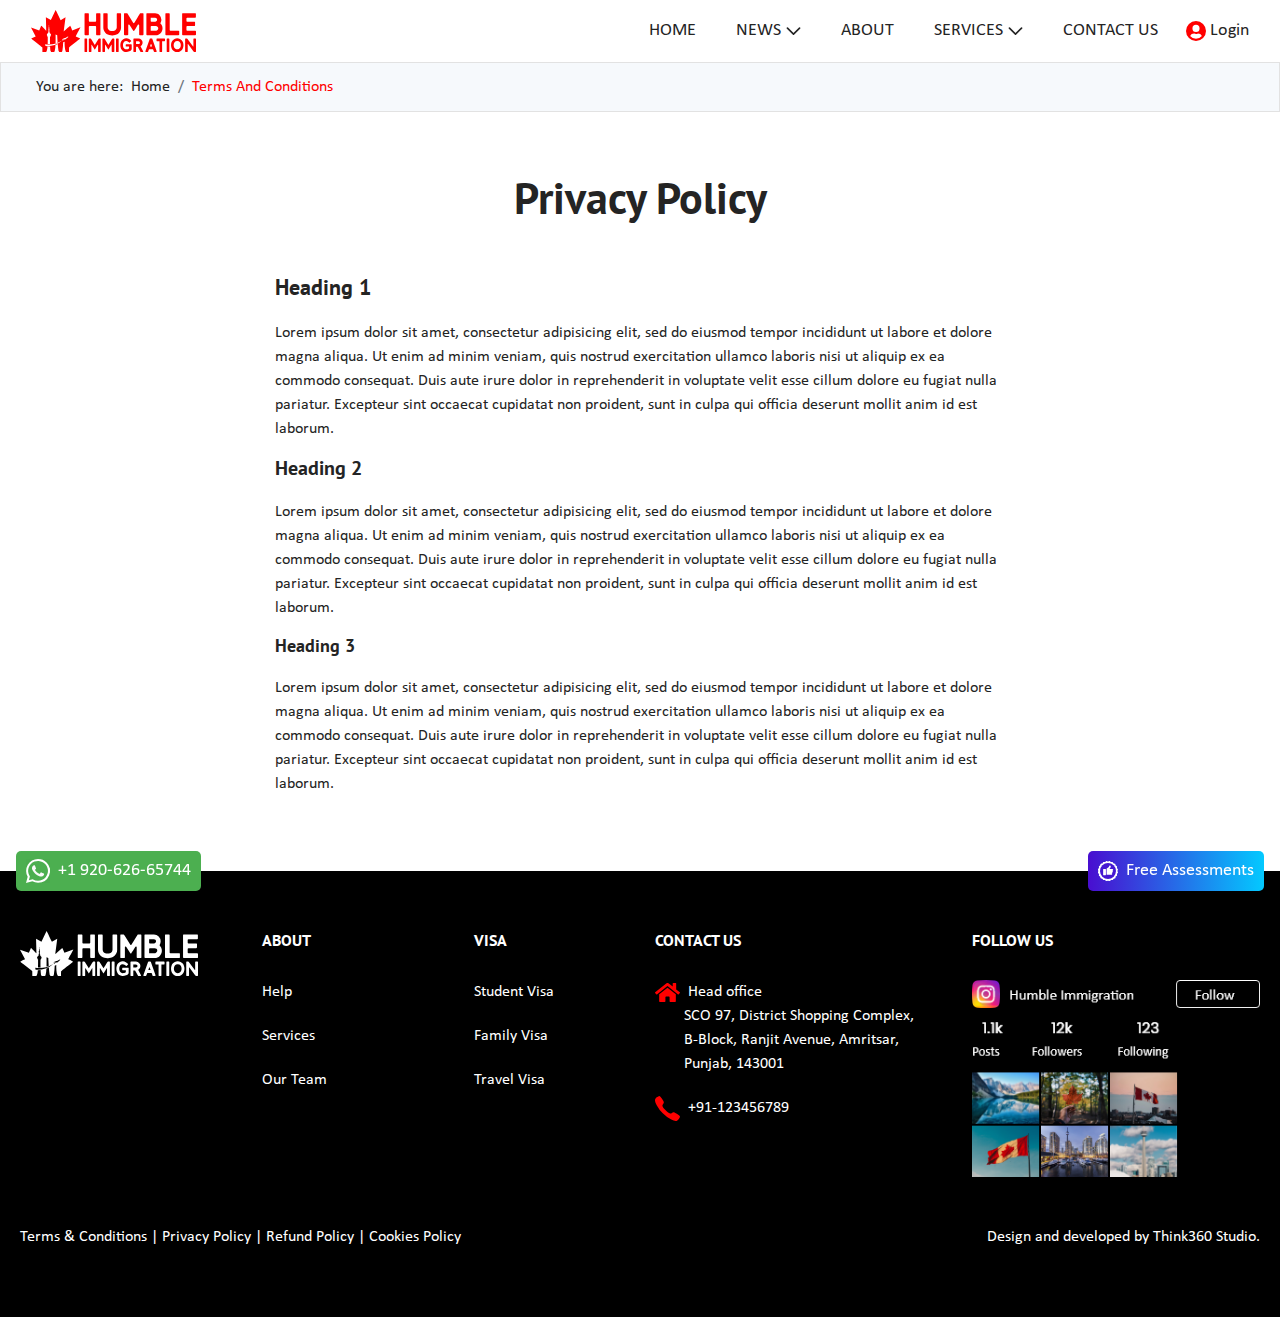
<file: privacy-policy.html>
<!DOCTYPE html>
<html>
<head>
	<title>Humble Immigration</title>
	<link rel="apple-touch-icon" sizes="180x180" href="img/favicon/apple-touch-icon.png">
	<link rel="icon" type="image/png" sizes="32x32" href="img/favicon/favicon-32x32.png">
	<link rel="icon" type="image/png" sizes="16x16" href="img/favicon/favicon-16x16.png">
	<link rel="manifest" href="img/favicon/site.webmanifest">
	<meta name="msapplication-TileColor" content="#da532c">
	<meta name="theme-color" content="#ffffff">
	<meta charset="utf-8">
	<meta name="viewport" content="width=device-width, initial-scale=1">
	<link rel="stylesheet" href="https://maxcdn.bootstrapcdn.com/bootstrap/4.5.2/css/bootstrap.min.css">
	<link rel="stylesheet" type="text/css" href="css/style.css">
	<link rel="stylesheet" type="text/css" href="font/font.css">
</head>
<body>
	<!-- Header Section -->
<header class="sticky_bar">
	<nav class="navbar navbar-expand-lg">
		<div class="container">
			<div class="header-main d-flex justify-content-between align-items-center w-100">
				<div class="left-sec">
					<div class="logo-section d-flex justify-content-start align-items-center">
						<a href="index.html" class="navbar-brand fs-0"><img src="img/logo.svg" alt="Logo">Logo</a>
					</div>
				</div>
				<div class="right-sec d-flex align-items-center justify-content-between">
					<button class="navbar-toggler" id="toggleBtn" type="button" data-toggle="collapse" data-target="#collapsibleNavbar">
						<span class="navbar-toggler-icon"></span>
					</button>
					<div class="collapse navbar-collapse justify-content-end align-items-center" id="collapsibleNavbar">
						<ul class="navbar-nav justify-content-end text-uppercase">
							<li class="nav-item"><a class="nav-link p-0" href="index.html">Home</a></li>
							<li class="nav-item d-lg-none d-block"><a class="nav-link p-0" href="news.html">News</a></li>
							<li class="nav-item dropdown position-static d-lg-block d-none"><a class="nav-link p-0 drop-arrow" href="javascript:void(0);" id="navbarDropdown2" role="button" data-toggle="dropdown" aria-haspopup="true" aria-expanded="false">News</a>
								<div class="d-lg-block d-none">
									<div class="dropdown-menu mb-5" aria-labelledby="navbarDropdown2">
									<div class="d-flex align-items-center justify-content-around text-capitalize">
										<h3 class="mb-3 font-weight-bold w-100"><a href="news.html" class="card-links">Latest News</a></h3>
										<h3 class="mb-3 font-weight-bold w-100"><a href="blogs.html"  class="card-links">Latest blogs</a></h3>
									</div>
						         	<div class="row">
										<div class="col-md-6 d-flex">
											<div class="service-sec-card d-md-flex d-sm-block">
												<div class="card">
												 <a href="news-details.html" class="card-header-img"><img class="card-img-top" src="img/card-img.png" alt="" loading="lazy"></a>
												  <div class="card-body">
											    	<h4 class="card-title font-weight-bold mb-3">
												    	<a href="news-details.html" class="card-links">Tools Outage</a>
												    </h4>
												    <p class="card-text mb-3">USCIS will conduct system maintenance to the Contact Relationship Interface System (CRIS) on Thursday, January 14 at 11:50 p.m. through Friday, January 15, at 3:00 a.m. Eastern....</p>
												  <a href="news-details.html" class="card-btn-link">Read More</a>
												  </div>
												</div>
											</div>
										</div>
										<div class="col-md-6 pl-0">
											<ul class="blog-box">
												<li class="d-flex align-items-center justify-content-between mb-3">
													 <a href="blog-details.html" class="card-header-img">
													 	<img src="img/service-card-img11.png" alt="" loading="lazy">
													 </a>
													<div class="ml-3 la-blog-box">
														<h4 class="card-title font-weight-bold">
															<a href="blog-details.html" class="card-links">How To Gain Residency In Canada Through An Innovative Business Plan</a>
														</h4>
														<a href="blog-details.html" class="card-btn-link mb-3">Learn More</a>
													</div>
												</li>
												<li class="d-flex align-items-center justify-content-between mb-3">
													<a href="blog-details.html" class="card-header-img">
														<img src="img/service-card-img10.png" alt="" loading="lazy">
													</a>
													<div class="ml-3 la-blog-box">
														<h4 class="card-title font-weight-bold">
													 		<a href="blog-details.html" class="card-links">Permanent Residency By Investing In An Active Business</a>
														</h4>
														<a href="blog-details.html" class="card-btn-link mb-3">Learn More</a>
													</div>
												</li>
												<li class="d-flex align-items-center justify-content-between mb-3">
													<a href="blog-details.html" class="card-header-img">
														<img src="img/service-card-img12.png" alt="" loading="lazy">
													</a>
													<div class="ml-3 la-blog-box">
														<h4 class="card-title font-weight-bold">
															<a href="blog-details.html" class="card-links">Permanent Residency By Investing In An Active Business</a>
														</h4>
														<a href="blog-details.html" class="card-btn-link mb-3">Learn More</a>
													</div>
												</li>
											</ul>
										</div>
						         	</div>
						        </div>
								</div>
					      	</li>
					      	<li class="nav-item d-lg-none d-block"><a class="nav-link p-0" href="blogs.html">Blogs</a>
							<li class="nav-item"><a class="nav-link p-0" href="about-us.html">About</a></li>
							<li class="nav-item d-lg-none d-block"><a class="nav-link p-0" href="service.html">Services</a></li>
							<li class="nav-item dropdown position-static d-lg-block d-none"><a class="nav-link drop-arrow p-0" href="javascript:void(0);" id="navbarDropdown1" role="button" data-toggle="dropdown" aria-haspopup="true" aria-expanded="false">Services</a>
						        <div class="d-lg-block d-none">
						        	<div class="dropdown-menu mb-5" aria-labelledby="navbarDropdown1">
							         	<div class="row">
								         	<div class="col-md-3 d-flex">
												<div class="service-sec-card d-md-flex d-sm-block">
													<div class="card">
														<a href="service-detail.html" class="card-links">
												 		 	<img class="card-img-top" src="img/service-card-img1.jpg" alt="" loading="lazy">
											 		 	</a>
													  <div class="card-body d-flex flex-column justify-content-between">
													   	<div class="card-body-cap">
													   	 	<h4 class="card-title font-weight-bold mb-3">
													    		<a href="service-detail.html" class="card-links">
													    		IELTS Training & English Coaching</a>
												   		 	</h4>
													    	<p class="card-text mb-3">After years in the industry, we decided to alter direction. Now, we share our passion by helping others to find foreign academic instituted that best suit their goals. </p>
													   	</div>
													  	<a href="service-detail.html" class="card-btn-link">Learn More</a>
													  </div>
													</div>
												</div>
											</div>
											<div class="col-md-3 d-flex">
												<div class="service-sec-card d-md-flex d-sm-block">
													<div class="card">
											  			<a href="service-detail.html" class="card-links">
													  		<img class="card-img-top" src="img/service-card-img2.jpg" alt="" loading="lazy">
												  		</a>
													  <div class="card-body d-flex flex-column justify-content-between">
													  	   <div class="card-body-cap">
														    	<h4 class="card-title font-weight-bold mb-3">
														    		<a href="service-detail.html" class="card-links">Academic Counselling & Admissions Consultancy</a></h4>
														    	<p class="card-text mb-3">Experienced Consultants are key—that’s why when it comes to client selection, we’re choosy. We want to give each of you the time and guidance you deserve.</p>
													    	</div>
													  		<a href="service-detail.html" class="card-btn-link">Learn More</a>
													  </div>
													</div>
												</div>
											</div>
											<div class="col-md-3 d-flex">
												<div class="service-sec-card d-md-flex d-sm-block">
													<div class="card">
														<a href="service-detail.html" class="card-links">
														  <img class="card-img-top" src="img/service-card-img4.jpg" alt="" loading="lazy">
														</a>
													  <div class="card-body d-flex flex-column justify-content-between">
													  	   <div class="card-body-cap">
														    <h4 class="card-title font-weight-bold mb-3"><a href="service-detail.html" class="card-links">Immigration Consultancy (Will Have PR/Placements)</a></h4>
														    <p class="card-text mb-3">After years in the industry, we decided to alter direction. Now, we share our passion by helping others to find foreign academic instituted that best suit their goals.</p>
													    </div>
													  	<a href="service-detail.html" class="card-btn-link">Learn More</a>
													  </div>
													</div>
												</div>
											</div>
											<div class="col-md-3 d-flex">
												<div class="service-sec-card d-md-flex d-sm-block">
													<div class="card">
														<a href="service-detail.html" class="card-links">
													  <img class="card-img-top" src="img/service-card-img3.jpg" alt="" loading="lazy">
													</a>
													  <div class="card-body d-flex flex-column justify-content-between">
													  	   <div class="card-body-cap">
													    <h4 class="card-title font-weight-bold mb-3"><a href="service-detail.html" class="card-links">Work And Travel Visa</a></h4>
													    <p class="card-text mb-3">Experienced Consultants are key—that’s why when it comes to client selection, we’re choosy. We want to give each of you the time and guidance you deserve.</p>
													</div>
													  	<a href="service-detail.html" class="card-btn-link">Learn More</a>
													  </div>
													</div>
												</div>
											</div>
								         </div>
						        	</div>
						        </div>
					      	</li>
							<li class="nav-item"><a class="nav-link p-0" href="contact-us.html">Contact Us</a></li>
						</ul>
					</div>
					<a class="login-link ml-2" href="javascript:void(0);"><img src="img/user-icon.svg" alt="User icon"> Login</a>
				</div>
			</div>
		</div>
	</nav>
</header>
<!-- Breadcrumb Section -->
<nav aria-label="breadcrumb" class="breadcrumb-bg">
 	 <div class="container">
		<ol class="breadcrumb mb-0">
			<li class="mr-2">You are here:</li>
	    <li class="breadcrumb-item"><a href="index.html"> Home</a></li>
	    <li class="breadcrumb-item active" aria-current="page">Terms And Conditions </li>
	  </ol>
  	</div>
</nav>
<!-- Terms And Condition Section -->
<section class="tmc-section contain_auto">
	<div class="container">
		<div class="heading-section">
			<h2 class="text-center">Privacy Policy</h2>
		</div>
		<div class="row">
			<div class="col-md-8 offset-md-2">
				<div class="tmc-box">
					<h3>Heading 1</h3>
					<p>Lorem ipsum dolor sit amet, consectetur adipisicing elit, sed do eiusmod
					tempor incididunt ut labore et dolore magna aliqua. Ut enim ad minim veniam,
					quis nostrud exercitation ullamco laboris nisi ut aliquip ex ea commodo
					consequat. Duis aute irure dolor in reprehenderit in voluptate velit esse
					cillum dolore eu fugiat nulla pariatur. Excepteur sint occaecat cupidatat non
					proident, sunt in culpa qui officia deserunt mollit anim id est laborum.</p>
					<h4>Heading 2</h4>
					<p>Lorem ipsum dolor sit amet, consectetur adipisicing elit, sed do eiusmod
					tempor incididunt ut labore et dolore magna aliqua. Ut enim ad minim veniam,
					quis nostrud exercitation ullamco laboris nisi ut aliquip ex ea commodo
					consequat. Duis aute irure dolor in reprehenderit in voluptate velit esse
					cillum dolore eu fugiat nulla pariatur. Excepteur sint occaecat cupidatat non
					proident, sunt in culpa qui officia deserunt mollit anim id est laborum.</p>
					<h5>Heading 3</h5>
					<p>Lorem ipsum dolor sit amet, consectetur adipisicing elit, sed do eiusmod
					tempor incididunt ut labore et dolore magna aliqua. Ut enim ad minim veniam,
					quis nostrud exercitation ullamco laboris nisi ut aliquip ex ea commodo
					consequat. Duis aute irure dolor in reprehenderit in voluptate velit esse
					cillum dolore eu fugiat nulla pariatur. Excepteur sint occaecat cupidatat non
					proident, sunt in culpa qui officia deserunt mollit anim id est laborum.</p>
				</div>
			</div>
		</div>
	</div>
</section>
<!-- Footer Section -->
<footer class="footer-sec">
	<div class="container">
		<div class="row">
			<div class="col-lg-2 col-md-2 col-sm-12">
				<div class="footer-logo">
					<a href="index.html"><img src="img/logo-white.svg" class="img-fluid" alt="" loading="lazy"></a>
				</div>
			</div>
			<div class="col-lg-2 col-md-2 col-sm-12">
				<h5 class="footer-hlink">ABOUT</h5>
				<ul class="footer-links">
					<li><a href="#">Help</a></li>
					<li><a href="service.html">Services</a></li>
					<li><a href="#">Our Team</a></li>
				</ul>
			</div>
			<div class="col-lg-2 col-md-2 col-sm-12">
				<h5 class="footer-hlink">VISA</h5>
				<ul class="footer-links">
					<li><a href="#">Student Visa</a></li>
					<li><a href="#">Family Visa</a></li>
					<li><a href="#">Travel Visa</a></li>
				</ul>
			</div>
			<div class="col-lg-3 col-md-3 col-sm-12">
				<h5>CONTACT US</h5>
				<ul class="footer-icons">
					<li><p class="m-0"><img src="img/footer-home.svg" class="mr-2" alt="">Head office</p>
					<p class="footer-address"> SCO 97, District Shopping Complex, B-Block, Ranjit Avenue, Amritsar, Punjab, 143001</p></li>
					<li class="call-link"><a href="tel:+91-123456789"><img src="img/footer-call.svg" class="mr-2" alt="">+91-123456789</a></li>
				</ul>
			</div>
			<div class="col-lg-3 col-md-3 col-sm-12">
				<h5>FOLLOW US</h5>
				<img src="img/insta-feed.png" alt="">
			</div>
			<div class="col-12">
				<div class="d-flex align-items-center justify-content-between flex-wrap footer-l-links mt-5 mb-2">
					<div class="cms-page-links">
						<a href="terms-and-condition.html" class="policy-links">Terms & Conditions</a> <a href="privacy-policy.html" class="policy-links">| Privacy Policy</a> <a href="#" class="policy-links">| Refund Policy</a> <a href="#" class="policy-links">| Cookies Policy</a>
					</div>
					<p>Design and developed by <a href="https://think360studio.com/" class="t360link" target="_blank">Think360 Studio.</a></p>
				</div>
			</div>
		</div>
	</div>
</footer>
<div class="fixed-btn-group">
	<a href="javascript:void(0);" class="heading-desc contact-wup d-flex"><img src="img/whatsapp.svg" alt="Whatsapp icon"> <span class="ml-2">+1 920-626-65744</span></a>
	<a href="javascript:void(0);" class="heading-desc like-badge d-flex"><img src="img/like.svg" alt="Like icon"> <span class="ml-2">Free Assessments</span></a>
</div>
<!-- Script -->
<script src="https://ajax.googleapis.com/ajax/libs/jquery/3.5.1/jquery.min.js"></script>
<script src="https://cdnjs.cloudflare.com/ajax/libs/popper.js/1.16.0/umd/popper.min.js"></script>
<script src="https://maxcdn.bootstrapcdn.com/bootstrap/4.5.2/js/bootstrap.min.js"></script>
<script src="js/custom.js"></script>
<script>
$("#toggleBtn").click(function(){
	$("#collapsibleNavbar").toggleClass("menu-show");
});
</script>
</body>
</html>
</file>
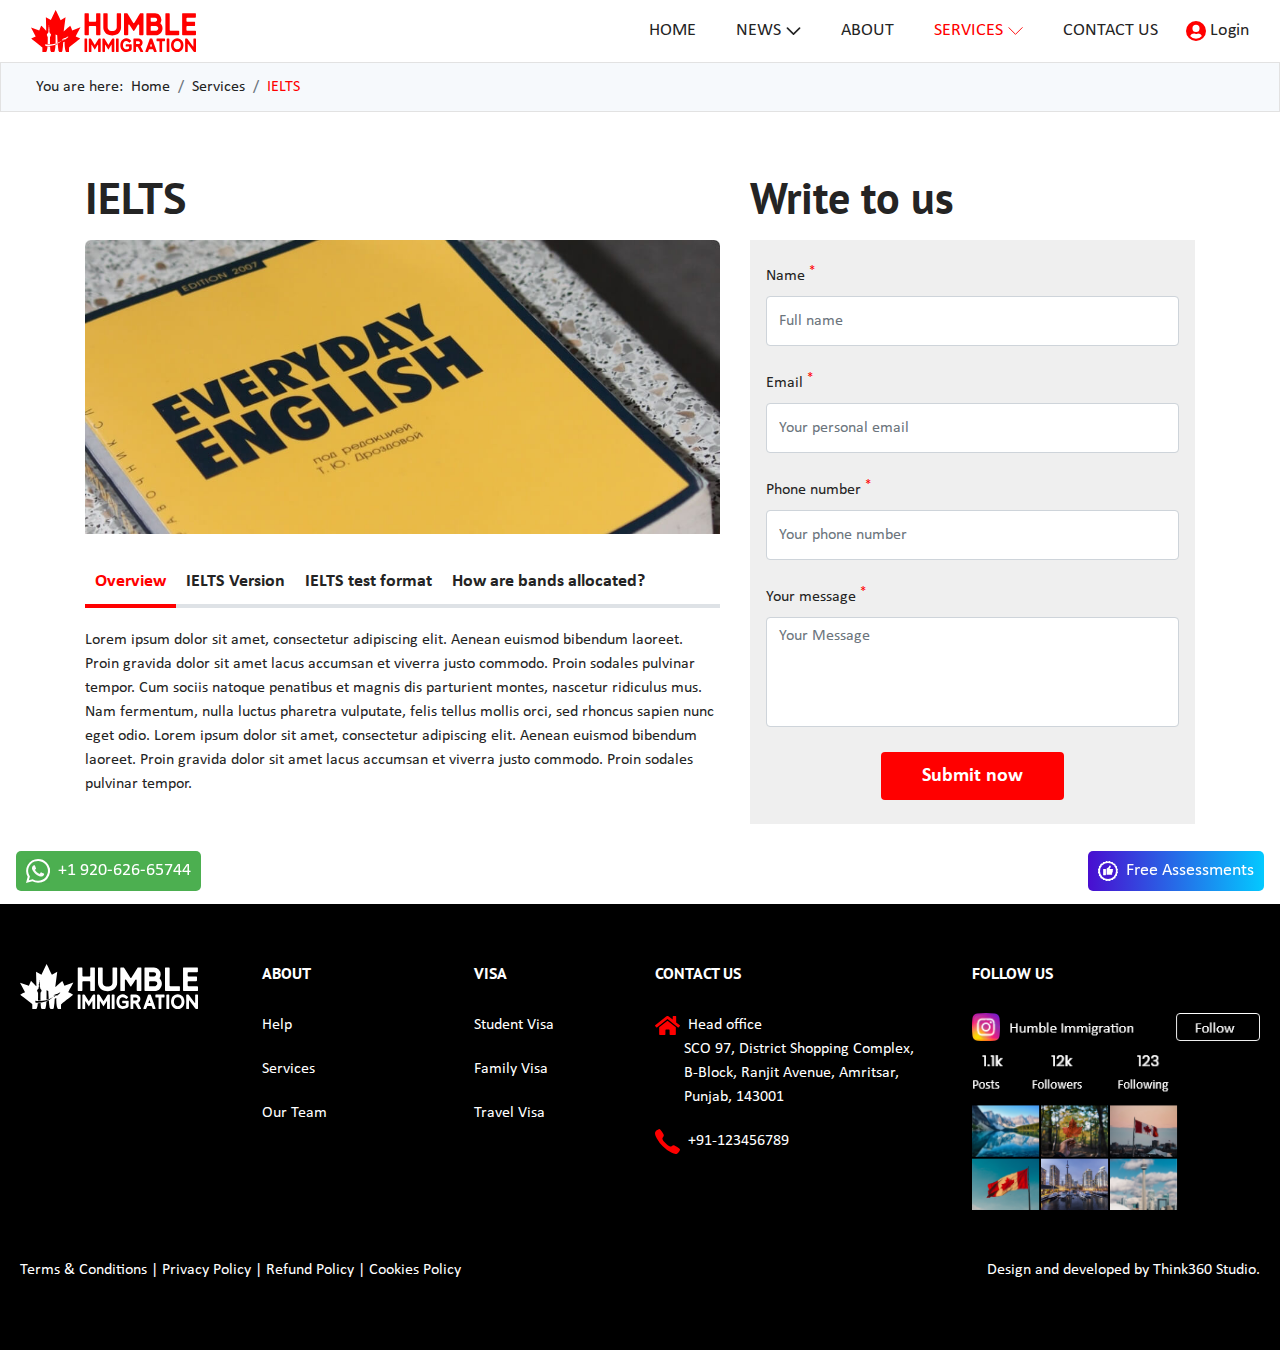
<file: service-detail.html>
<!DOCTYPE html>
<html>
<head>
	<title>Humble Immigration</title>
	<link rel="apple-touch-icon" sizes="180x180" href="img/favicon/apple-touch-icon.png">
	<link rel="icon" type="image/png" sizes="32x32" href="img/favicon/favicon-32x32.png">
	<link rel="icon" type="image/png" sizes="16x16" href="img/favicon/favicon-16x16.png">
	<link rel="manifest" href="img/favicon/site.webmanifest">
	<meta name="msapplication-TileColor" content="#da532c">
	<meta name="theme-color" content="#ffffff">
	<meta charset="utf-8">
	<meta name="viewport" content="width=device-width, initial-scale=1">
	<link rel="stylesheet" href="https://maxcdn.bootstrapcdn.com/bootstrap/4.5.2/css/bootstrap.min.css">
	<link rel="stylesheet" type="text/css" href="css/style.css">
	<link rel="stylesheet" type="text/css" href="font/font.css">
</head>
<body>
	<!-- Header Section -->
<header class="sticky_bar">
	<nav class="navbar navbar-expand-lg">
		<div class="container">
			<div class="header-main d-flex justify-content-between align-items-center w-100">
				<div class="left-sec">
					<div class="logo-section d-flex justify-content-start align-items-center">
						<a href="index.html" class="navbar-brand fs-0"><img src="img/logo.svg" alt="Logo">Logo</a>
					</div>
				</div>
				<div class="right-sec d-flex align-items-center justify-content-between">
					<button class="navbar-toggler" id="toggleBtn" type="button" data-toggle="collapse" data-target="#collapsibleNavbar">
						<span class="navbar-toggler-icon"></span>
					</button>
					<div class="collapse navbar-collapse justify-content-end align-items-center" id="collapsibleNavbar">
						<ul class="navbar-nav justify-content-end text-uppercase">
							<li class="nav-item"><a class="nav-link p-0" href="index.html">Home</a></li>
							<li class="nav-item d-lg-none d-block"><a class="nav-link p-0" href="news.html">News</a></li>
							<li class="nav-item dropdown position-static d-lg-block d-none"><a class="nav-link p-0 drop-arrow" href="javascript:void(0);" id="navbarDropdown2" role="button" data-toggle="dropdown" aria-haspopup="true" aria-expanded="false">News</a>
								<div class="d-lg-block d-none">
									<div class="dropdown-menu mb-5" aria-labelledby="navbarDropdown2">
									<div class="d-flex align-items-center justify-content-around text-capitalize">
										<h3 class="mb-3 font-weight-bold w-100"><a href="news.html" class="card-links">Latest News</a></h3>
										<h3 class="mb-3 font-weight-bold w-100"><a href="blogs.html"  class="card-links">Latest blogs</a></h3>
									</div>
						         	<div class="row">
										<div class="col-md-6 d-flex">
											<div class="service-sec-card d-md-flex d-sm-block">
												<div class="card">
												 <a href="news-details.html" class="card-header-img"><img class="card-img-top" src="img/card-img.png" alt="" loading="lazy"></a>
												  <div class="card-body">
											    	<h4 class="card-title font-weight-bold mb-3">
												    	<a href="news-details.html" class="card-links">Tools Outage</a>
												    </h4>
												    <p class="card-text mb-3">USCIS will conduct system maintenance to the Contact Relationship Interface System (CRIS) on Thursday, January 14 at 11:50 p.m. through Friday, January 15, at 3:00 a.m. Eastern....</p>
												  <a href="news-details.html" class="card-btn-link">Read More</a>
												  </div>
												</div>
											</div>
										</div>
										<div class="col-md-6 pl-0">
											<ul class="blog-box">
												<li class="d-flex align-items-center justify-content-between mb-3">
													 <a href="blog-details.html" class="card-header-img">
													 	<img src="img/service-card-img11.png" alt="" loading="lazy">
													 </a>
													<div class="ml-3 la-blog-box">
														<h4 class="card-title font-weight-bold">
															<a href="blog-details.html" class="card-links">How To Gain Residency In Canada Through An Innovative Business Plan</a>
														</h4>
														<a href="blog-details.html" class="card-btn-link mb-3">Learn More</a>
													</div>
												</li>
												<li class="d-flex align-items-center justify-content-between mb-3">
													<a href="blog-details.html" class="card-header-img">
														<img src="img/service-card-img10.png" alt="" loading="lazy">
													</a>
													<div class="ml-3 la-blog-box">
														<h4 class="card-title font-weight-bold">
													 		<a href="blog-details.html" class="card-links">Permanent Residency By Investing In An Active Business</a>
														</h4>
														<a href="blog-details.html" class="card-btn-link mb-3">Learn More</a>
													</div>
												</li>
												<li class="d-flex align-items-center justify-content-between mb-3">
													<a href="blog-details.html" class="card-header-img">
														<img src="img/service-card-img12.png" alt="" loading="lazy">
													</a>
													<div class="ml-3 la-blog-box">
														<h4 class="card-title font-weight-bold">
															<a href="blog-details.html" class="card-links">Permanent Residency By Investing In An Active Business</a>
														</h4>
														<a href="blog-details.html" class="card-btn-link mb-3">Learn More</a>
													</div>
												</li>
											</ul>
										</div>
						         	</div>
						        </div>
								</div>
					      	</li>
					      	<li class="nav-item d-lg-none d-block"><a class="nav-link p-0" href="blogs.html">Blogs</a>
							<li class="nav-item"><a class="nav-link p-0" href="about-us.html">About</a></li>
							<li class="nav-item d-xl-none d-block"><a class="nav-link p-0 active" href="service.html">Services</a></li>
							<li class="nav-item dropdown position-static d-xl-block d-none"><a class="nav-link drop-arrow p-0 active" href="javascript:void(0);" id="navbarDropdown1" role="button" data-toggle="dropdown" aria-haspopup="true" aria-expanded="false">Services</a>
						        <div class="d-lg-block d-none">
						        	<div class="dropdown-menu mb-5" aria-labelledby="navbarDropdown1">
							         	<div class="row">
								         	<div class="col-md-3 d-flex">
												<div class="service-sec-card d-md-flex d-sm-block">
													<div class="card">
														<a href="service.html" class="card-links">
												 		 	<img class="card-img-top" src="img/service-card-img1.jpg" alt="" loading="lazy">
											 		 	</a>
													  <div class="card-body d-flex flex-column justify-content-between">
													   	<div class="card-body-cap">
													   	 	<h4 class="card-title font-weight-bold mb-3">
													    		<a href="service.html" class="card-links">
													    		IELTS Training & English Coaching</a>
												   		 	</h4>
													    	<p class="card-text mb-3">After years in the industry, we decided to alter direction. Now, we share our passion by helping others to find foreign academic instituted that best suit their goals. </p>
													   	</div>
													  	<a href="service.html" class="card-btn-link">Learn More</a>
													  </div>
													</div>
												</div>
											</div>
											<div class="col-md-3 d-flex">
												<div class="service-sec-card d-md-flex d-sm-block">
													<div class="card">
											  			<a href="service.html" class="card-links">
													  		<img class="card-img-top" src="img/service-card-img2.jpg" alt="" loading="lazy">
												  		</a>
													  <div class="card-body d-flex flex-column justify-content-between">
													  	   <div class="card-body-cap">
														    	<h4 class="card-title font-weight-bold mb-3">
														    		<a href="service.html" class="card-links">Academic Counselling & Admissions Consultancy</a></h4>
														    	<p class="card-text mb-3">Experienced Consultants are key—that’s why when it comes to client selection, we’re choosy. We want to give each of you the time and guidance you deserve.</p>
													    	</div>
													  		<a href="service.html" class="card-btn-link">Learn More</a>
													  </div>
													</div>
												</div>
											</div>
											<div class="col-md-3 d-flex">
												<div class="service-sec-card d-md-flex d-sm-block">
													<div class="card">
														<a href="service.html" class="card-links">
														  <img class="card-img-top" src="img/service-card-img4.jpg" alt="" loading="lazy">
														</a>
													  <div class="card-body d-flex flex-column justify-content-between">
													  	   <div class="card-body-cap">
														    <h4 class="card-title font-weight-bold mb-3"><a href="service.html" class="card-links">Immigration Consultancy (Will Have PR/Placements)</a></h4>
														    <p class="card-text mb-3">After years in the industry, we decided to alter direction. Now, we share our passion by helping others to find foreign academic instituted that best suit their goals.</p>
													    </div>
													  	<a href="service.html" class="card-btn-link">Learn More</a>
													  </div>
													</div>
												</div>
											</div>
											<div class="col-md-3 d-flex">
												<div class="service-sec-card d-md-flex d-sm-block">
													<div class="card">
														<a href="service.html" class="card-links">
													  <img class="card-img-top" src="img/service-card-img3.jpg" alt="" loading="lazy">
													</a>
													  <div class="card-body d-flex flex-column justify-content-between">
													  	   <div class="card-body-cap">
													    <h4 class="card-title font-weight-bold mb-3"><a href="service.html" class="card-links">Work And Travel Visa</a></h4>
													    <p class="card-text mb-3">Experienced Consultants are key—that’s why when it comes to client selection, we’re choosy. We want to give each of you the time and guidance you deserve.</p>
													</div>
													  	<a href="service.html" class="card-btn-link">Learn More</a>
													  </div>
													</div>
												</div>
											</div>
								         </div>
						        	</div>
						        </div>
					      	</li>
							<li class="nav-item"><a class="nav-link p-0" href="contact-us.html">Contact Us</a></li>
						</ul>
					</div>
					<a class="login-link ml-2" href="javascript:void(0);"><img src="img/user-icon.svg" alt="User icon"> Login</a>
				</div>
			</div>
		</div>
	</nav>
</header>
<!-- Breadcrumb Section -->
<nav aria-label="breadcrumb" class="breadcrumb-bg">
 	 <div class="container">
			<ol class="breadcrumb mb-0">
				<li class="mr-2">You are here:</li>
		    <li class="breadcrumb-item"><a href="index.html">Home</a></li>
		    <li class="breadcrumb-item"><a href="service.html">Services</a></li>
		    <li class="breadcrumb-item active" aria-current="page">IELTS </li>
		  </ol>
  	</div>
</nav>
<!-- Service detail Section -->
<section class="service-detail-sec contain_auto">
	<div class="container">
		<div class="row">
			<div class="col-md-7">
				<div class="heading-section mb-3">
					<h2 class="text-left">IELTS</h2>
				</div>
				<img class="card-img-top" src="img/service-card-img1.jpg" alt="" loading="lazy">
				<div class="s-detail-tabs mt-4 mb-5">
					<ul class="nav nav-tabs" id="myTab" role="tablist">
					  	<li class="nav-item p-0" role="presentation">
					    	<a class="nav-link active" id="home-tab" data-toggle="tab" href="#home" role="tab" aria-controls="home" aria-selected="true">Overview</a>
					  	</li>
					  	<li class="nav-item p-0" role="presentation">
					    	<a class="nav-link" id="profile-tab" data-toggle="tab" href="#profile" role="tab" aria-controls="profile" aria-selected="false">IELTS Version</a>
				 	 	</li>
					  	<li class="nav-item p-0" role="presentation">
					    	<a class="nav-link" id="contact-tab" data-toggle="tab" href="#contact" role="tab" aria-controls="contact" aria-selected="false">IELTS test format</a>
					  	</li>
					  	<li class="nav-item p-0" role="presentation">
					    	<a class="nav-link" id="contact-tab" data-toggle="tab" href="#bands-tab" role="tab" aria-controls="contact" aria-selected="false">How are bands allocated?</a>
					  	</li>
					</ul>
					<div class="tab-content" id="myTabContent">
					  	<div class="tab-pane fade show active" id="home" role="tabpanel" aria-labelledby="home-tab">
					  		<div class="s-detail-content">
					  			<p>Lorem ipsum dolor sit amet, consectetur adipiscing elit. Aenean euismod bibendum laoreet. Proin gravida dolor sit amet lacus accumsan et viverra justo commodo. Proin sodales pulvinar tempor. Cum sociis natoque penatibus et magnis dis parturient montes, nascetur ridiculus mus. Nam fermentum, nulla luctus pharetra vulputate, felis tellus mollis orci, sed rhoncus sapien nunc eget odio. Lorem ipsum dolor sit amet, consectetur adipiscing elit. Aenean euismod bibendum laoreet. Proin gravida dolor sit amet lacus accumsan et viverra justo commodo. Proin sodales pulvinar tempor.</p>
					  		</div>
					  	</div>
					  	<div class="tab-pane fade" id="profile" role="tabpanel" aria-labelledby="profile-tab">
					  		<div class="s-detail-content">
					  			<p>Lorem ipsum dolor sit amet, consectetur adipiscing elit. Aenean euismod bibendum laoreet. Proin gravida dolor sit amet lacus accumsan et viverra justo commodo. Proin sodales pulvinar tempor. Cum sociis natoque penatibus et magnis dis parturient montes, nascetur ridiculus mus. Nam fermentum, nulla luctus pharetra vulputate, felis tellus mollis orci, sed rhoncus sapien nunc eget odio. Lorem ipsum dolor sit amet, consectetur adipiscing elit. Aenean euismod bibendum laoreet. Proin gravida dolor sit amet lacus accumsan et viverra justo commodo. Proin sodales pulvinar tempor.</p>
					  		</div>
					  	</div>
					  	<div class="tab-pane fade" id="contact" role="tabpanel" aria-labelledby="contact-tab">
					  		<div class="s-detail-content">
					  			<p>Lorem ipsum dolor sit amet, consectetur adipiscing elit. Aenean euismod bibendum laoreet. Proin gravida dolor sit amet lacus accumsan et viverra justo commodo. Proin sodales pulvinar tempor. Cum sociis natoque penatibus et magnis dis parturient montes, nascetur ridiculus mus. Nam fermentum, nulla luctus pharetra vulputate, felis tellus mollis orci, sed rhoncus sapien nunc eget odio. Lorem ipsum dolor sit amet, consectetur adipiscing elit. Aenean euismod bibendum laoreet. Proin gravida dolor sit amet lacus accumsan et viverra justo commodo. Proin sodales pulvinar tempor.</p>
					  		</div>
					  	</div>
					  	<div class="tab-pane fade" id="bands-tab" role="tabpanel" aria-labelledby="contact-tab">
					  		<div class="s-detail-content">
					  			<p>Lorem ipsum dolor sit amet, consectetur adipiscing elit. Aenean euismod bibendum laoreet. Proin gravida dolor sit amet lacus accumsan et viverra justo commodo. Proin sodales pulvinar tempor. Cum sociis natoque penatibus et magnis dis parturient montes, nascetur ridiculus mus. Nam fermentum, nulla luctus pharetra vulputate, felis tellus mollis orci, sed rhoncus sapien nunc eget odio. Lorem ipsum dolor sit amet, consectetur adipiscing elit. Aenean euismod bibendum laoreet. Proin gravida dolor sit amet lacus accumsan et viverra justo commodo. Proin sodales pulvinar tempor.</p>
					  		</div>
					  	</div>
					</div>
				</div>
			</div>
			<div class="col-md-5">
				<div class="heading-section mb-3">
					<h2 class="text-left">Write to us</h2>
				</div>
				<form class="form-bg-gray px-3 py-4">
					<div class="form-group position-relative">
						<label for="yourname">Name <sup class="required">*</sup></label>
						<input type="name" placeholder="Full name" class="form-control" name="yourname">
						<span class="form-error d-none">Enter Valid Name</span>
					</div>
					<div class="form-group">
						<label for="yourmail">Email <sup class="required">*</sup></label>
						<input type="email" placeholder="Your personal email" class="form-control" name="yourmail">
					</div>
					<div class="form-group">
						<label for="yournumber">Phone number <sup class="required">*</sup></label>
						<input type="email" placeholder="Your phone number" class="form-control" name="yournumber">
					</div>
					<div class="form-group">
						<label for="yourmessage">Your message <sup class="required">*</sup></label>
						<textarea class="form-control" placeholder="Your Message" rows="4"></textarea>
					</div>
					<div class="form-btn text-center">
						<a href="javascript:void(0)" class="btn btn-red">Submit now</a>
					</div>
				</form>
			</div>
		</div>
	</div>
</section>
<!-- Footer Section -->
<footer class="footer-sec">
	<div class="container">
		<div class="row">
			<div class="col-lg-2 col-md-2 col-sm-12">
				<div class="footer-logo">
					<a href="index.html"><img src="img/logo-white.svg" class="img-fluid" alt="" loading="lazy"></a>
				</div>
			</div>
			<div class="col-lg-2 col-md-2 col-sm-12">
				<h5 class="footer-hlink">ABOUT</h5>
				<ul class="footer-links">
					<li><a href="#">Help</a></li>
					<li><a href="service.html">Services</a></li>
					<li><a href="#">Our Team</a></li>
				</ul>
			</div>
			<div class="col-lg-2 col-md-2 col-sm-12">
				<h5 class="footer-hlink">VISA</h5>
				<ul class="footer-links">
					<li><a href="#">Student Visa</a></li>
					<li><a href="#">Family Visa</a></li>
					<li><a href="#">Travel Visa</a></li>
				</ul>
			</div>
			<div class="col-lg-3 col-md-3 col-sm-12">
				<h5>CONTACT US</h5>
				<ul class="footer-icons">
					<li><p class="m-0"><img src="img/footer-home.svg" class="mr-2" alt="">Head office</p>
					<p class="footer-address"> SCO 97, District Shopping Complex, B-Block, Ranjit Avenue, Amritsar, Punjab, 143001</p></li>
					<li class="call-link"><a href="tel:+91-123456789"><img src="img/footer-call.svg" class="mr-2" alt="">+91-123456789</a></li>
				</ul>
			</div>
			<div class="col-lg-3 col-md-3 col-sm-12">
				<h5>FOLLOW US</h5>
				<img src="img/insta-feed.png" alt="">
			</div>
			<div class="col-12">
				<div class="d-flex align-items-center justify-content-between flex-wrap footer-l-links mt-5 mb-2">
					<div class="cms-page-links">
						<a href="terms-and-condition.html" class="policy-links">Terms & Conditions</a> <a href="privacy-policy.html" class="policy-links">| Privacy Policy</a> <a href="#" class="policy-links">| Refund Policy</a> <a href="#" class="policy-links">| Cookies Policy</a>
					</div>
					<p>Design and developed by <a href="https://think360studio.com/" class="t360link" target="_blank">Think360 Studio.</a></p>
				</div>
			</div>
		</div>
	</div>
</footer>
<div class="fixed-btn-group">
	<a href="javascript:void(0);" class="heading-desc contact-wup d-flex"><img src="img/whatsapp.svg" alt="Whatsapp icon"> <span class="ml-2">+1 920-626-65744</span></a>
	<a href="javascript:void(0);" class="heading-desc like-badge d-flex"><img src="img/like.svg" alt="Like icon"> <span class="ml-2">Free Assessments</span></a>
</div>
<!-- Script -->
<script src="https://ajax.googleapis.com/ajax/libs/jquery/3.5.1/jquery.min.js"></script>
<script src="https://cdnjs.cloudflare.com/ajax/libs/popper.js/1.16.0/umd/popper.min.js"></script>
<script src="https://maxcdn.bootstrapcdn.com/bootstrap/4.5.2/js/bootstrap.min.js"></script>
<script src="js/custom.js"></script>
<script>
$("#toggleBtn").click(function(){
	$("#collapsibleNavbar").toggleClass("menu-show");
});
</script>
</body>
</html>
</file>
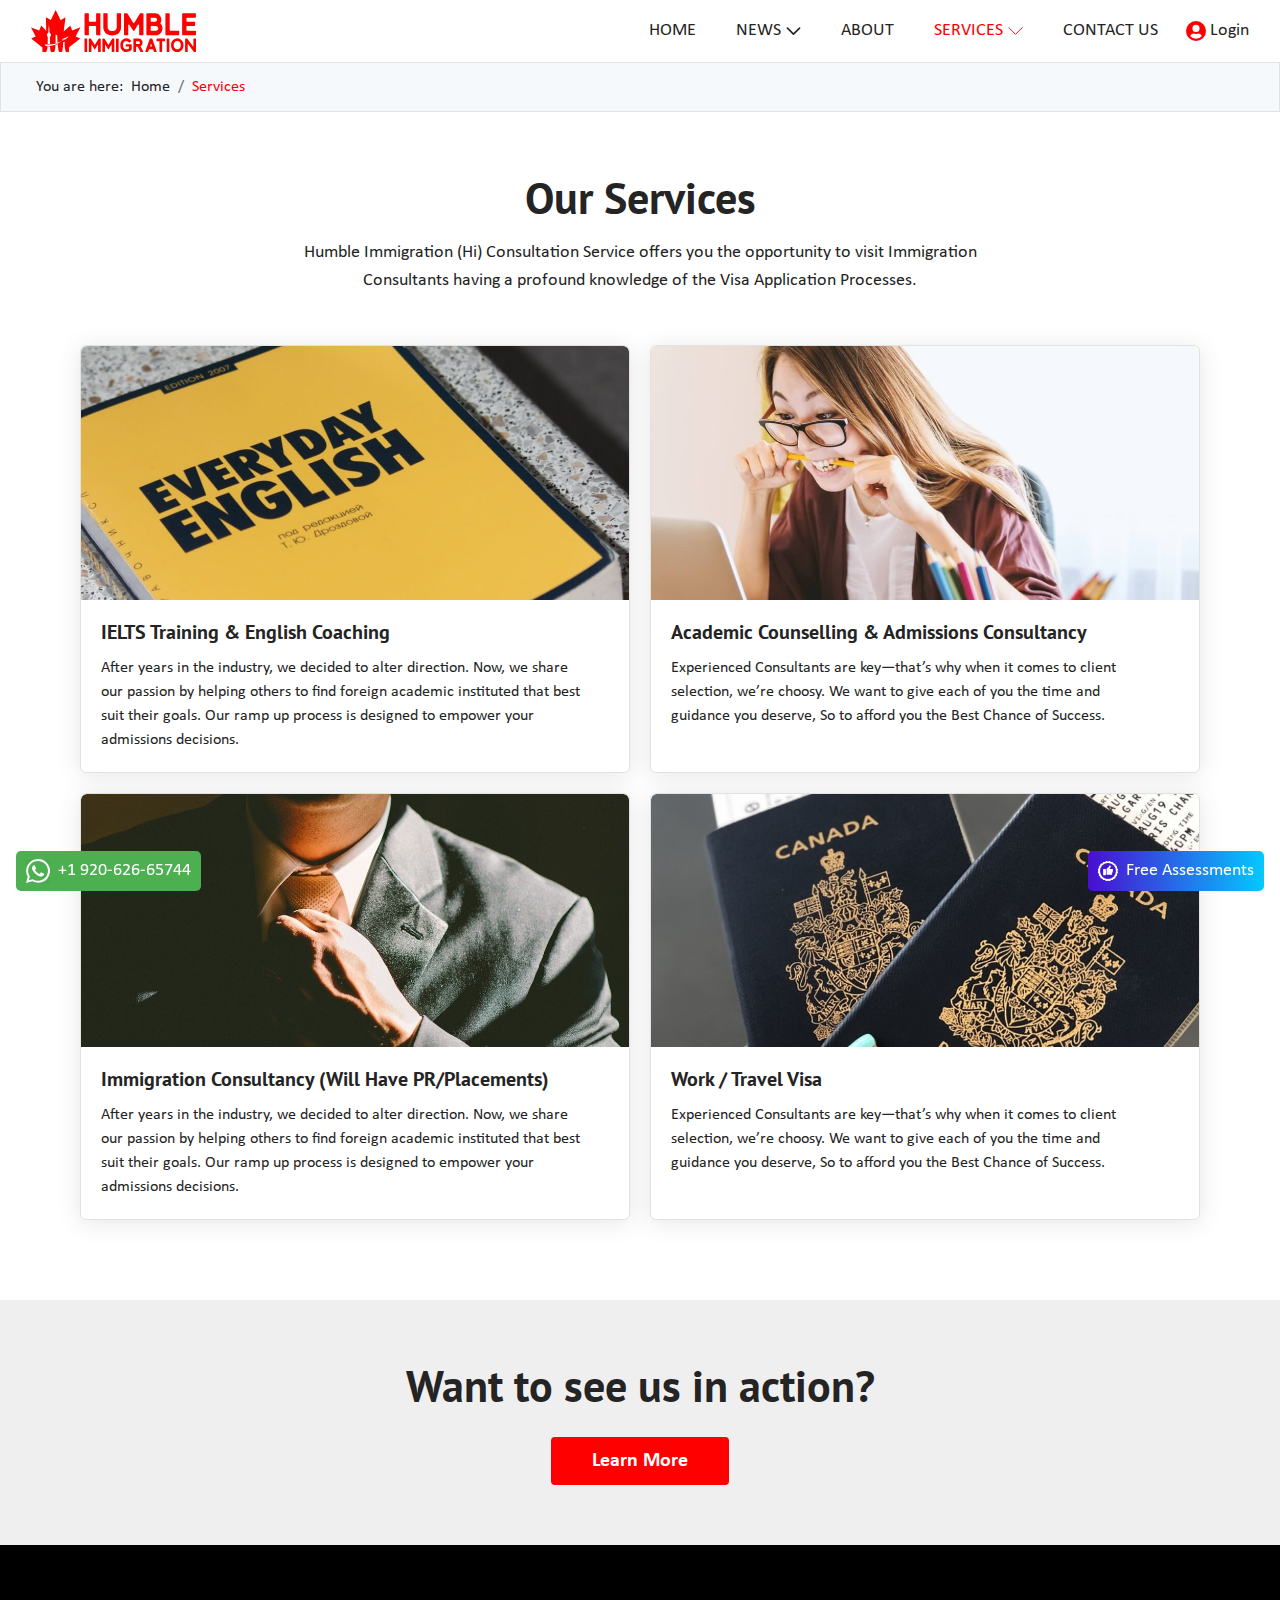
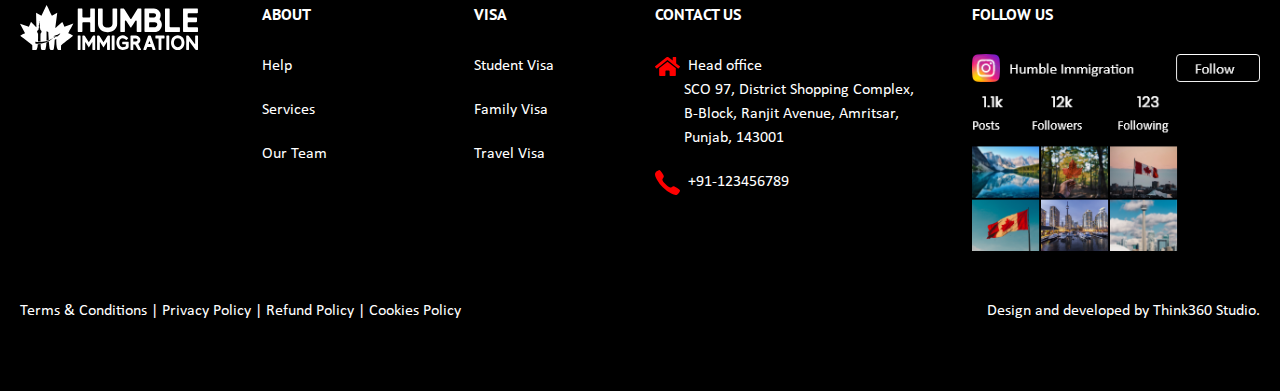
<file: service.html>
<!DOCTYPE html>
<html>
<head>
	<title>Humble Immigration</title>
	<link rel="apple-touch-icon" sizes="180x180" href="img/favicon/apple-touch-icon.png">
	<link rel="icon" type="image/png" sizes="32x32" href="img/favicon/favicon-32x32.png">
	<link rel="icon" type="image/png" sizes="16x16" href="img/favicon/favicon-16x16.png">
	<link rel="manifest" href="img/favicon/site.webmanifest">
	<meta name="msapplication-TileColor" content="#da532c">
	<meta name="theme-color" content="#ffffff">
	<meta charset="utf-8">
	<meta name="viewport" content="width=device-width, initial-scale=1">
	<link rel="stylesheet" href="https://maxcdn.bootstrapcdn.com/bootstrap/4.5.2/css/bootstrap.min.css">
	<link rel="stylesheet" type="text/css" href="css/style.css">
	<link rel="stylesheet" type="text/css" href="font/font.css">
</head>
<body>
	<!-- Header Section -->
<header class="sticky_bar">
	<nav class="navbar navbar-expand-lg">
		<div class="container">
			<div class="header-main d-flex justify-content-between align-items-center w-100">
				<div class="left-sec">
					<div class="logo-section d-flex justify-content-start align-items-center">
						<a href="index.html" class="navbar-brand fs-0"><img src="img/logo.svg" alt="Logo">Logo</a>
					</div>
				</div>
				<div class="right-sec d-flex align-items-center justify-content-between">
					<button class="navbar-toggler" id="toggleBtn" type="button" data-toggle="collapse" data-target="#collapsibleNavbar">
						<span class="navbar-toggler-icon"></span>
					</button>
					<div class="collapse navbar-collapse justify-content-end align-items-center" id="collapsibleNavbar">
						<ul class="navbar-nav justify-content-end text-uppercase">
							<li class="nav-item"><a class="nav-link p-0" href="index.html">Home</a></li>
							<li class="nav-item d-lg-none d-block"><a class="nav-link p-0" href="news.html">News</a></li>
							<li class="nav-item dropdown position-static d-lg-block d-none"><a class="nav-link p-0 drop-arrow" href="javascript:void(0);" id="navbarDropdown2" role="button" data-toggle="dropdown" aria-haspopup="true" aria-expanded="false">News</a>
								<div class="d-lg-block d-none">
									<div class="dropdown-menu mb-5" aria-labelledby="navbarDropdown2">
									<div class="d-flex align-items-center justify-content-around text-capitalize">
										<h3 class="mb-3 font-weight-bold w-100"><a href="news.html" class="card-links">Latest News</a></h3>
										<h3 class="mb-3 font-weight-bold w-100"><a href="blogs.html"  class="card-links">Latest blogs</a></h3>
									</div>
						         	<div class="row">
										<div class="col-md-6 d-flex">
											<div class="service-sec-card d-md-flex d-sm-block">
												<div class="card">
												 <a href="news-details.html" class="card-header-img"><img class="card-img-top" src="img/card-img.png" alt="" loading="lazy"></a>
												  <div class="card-body">
											    	<h4 class="card-title font-weight-bold mb-3">
												    	<a href="news-details.html" class="card-links">Tools Outage</a>
												    </h4>
												    <p class="card-text mb-3">USCIS will conduct system maintenance to the Contact Relationship Interface System (CRIS) on Thursday, January 14 at 11:50 p.m. through Friday, January 15, at 3:00 a.m. Eastern....</p>
												  <a href="news-details.html" class="card-btn-link">Read More</a>
												  </div>
												</div>
											</div>
										</div>
										<div class="col-md-6 pl-0">
											<ul class="blog-box">
												<li class="d-flex align-items-center justify-content-between mb-3">
													 <a href="blog-details.html" class="card-header-img">
													 	<img src="img/service-card-img11.png" alt="" loading="lazy">
													 </a>
													<div class="ml-3 la-blog-box">
														<h4 class="card-title font-weight-bold">
															<a href="blog-details.html" class="card-links">How To Gain Residency In Canada Through An Innovative Business Plan</a>
														</h4>
														<a href="blog-details.html" class="card-btn-link mb-3">Learn More</a>
													</div>
												</li>
												<li class="d-flex align-items-center justify-content-between mb-3">
													<a href="blog-details.html" class="card-header-img">
														<img src="img/service-card-img10.png" alt="" loading="lazy">
													</a>
													<div class="ml-3 la-blog-box">
														<h4 class="card-title font-weight-bold">
													 		<a href="blog-details.html" class="card-links">Permanent Residency By Investing In An Active Business</a>
														</h4>
														<a href="blog-details.html" class="card-btn-link mb-3">Learn More</a>
													</div>
												</li>
												<li class="d-flex align-items-center justify-content-between mb-3">
													<a href="blog-details.html" class="card-header-img">
														<img src="img/service-card-img12.png" alt="" loading="lazy">
													</a>
													<div class="ml-3 la-blog-box">
														<h4 class="card-title font-weight-bold">
															<a href="blog-details.html" class="card-links">Permanent Residency By Investing In An Active Business</a>
														</h4>
														<a href="blog-details.html" class="card-btn-link mb-3">Learn More</a>
													</div>
												</li>
											</ul>
										</div>
						         	</div>
						        </div>
								</div>
					      	</li>
					      	<li class="nav-item d-lg-none d-block"><a class="nav-link p-0" href="blogs.html">Blogs</a>
							<li class="nav-item"><a class="nav-link p-0" href="about-us.html">About</a></li>
							<li class="nav-item d-xl-none d-block"><a class="nav-link p-0 active" href="service.html">Services</a></li>
							<li class="nav-item dropdown position-static d-lg-block d-none"><a class="nav-link drop-arrow p-0 active" href="javascript:void(0);" id="navbarDropdown1" role="button" data-toggle="dropdown" aria-haspopup="true" aria-expanded="false">Services</a>
						        <div class="d-lg-block d-none">
						        	<div class="dropdown-menu mb-5" aria-labelledby="navbarDropdown1">
							         	<div class="row">
								         	<div class="col-md-3 d-flex">
												<div class="service-sec-card d-md-flex d-sm-block">
													<div class="card">
														<a href="service-detail.html" class="card-links">
												 		 	<img class="card-img-top" src="img/service-card-img1.jpg" alt="" loading="lazy">
											 		 	</a>
													  <div class="card-body d-flex flex-column justify-content-between">
													   	<div class="card-body-cap">
													   	 	<h4 class="card-title font-weight-bold mb-3">
													    		<a href="service-detail.html" class="card-links">
													    		IELTS Training & English Coaching</a>
												   		 	</h4>
													    	<p class="card-text mb-3">After years in the industry, we decided to alter direction. Now, we share our passion by helping others to find foreign academic instituted that best suit their goals. </p>
													   	</div>
													  	<a href="service-detail.html" class="card-btn-link">Learn More</a>
													  </div>
													</div>
												</div>
											</div>
											<div class="col-md-3 d-flex">
												<div class="service-sec-card d-md-flex d-sm-block">
													<div class="card">
											  			<a href="service-detail.html" class="card-links">
													  		<img class="card-img-top" src="img/service-card-img2.jpg" alt="" loading="lazy">
												  		</a>
													  <div class="card-body d-flex flex-column justify-content-between">
													  	   <div class="card-body-cap">
														    	<h4 class="card-title font-weight-bold mb-3">
														    		<a href="service-detail.html" class="card-links">Academic Counselling & Admissions Consultancy</a></h4>
														    	<p class="card-text mb-3">Experienced Consultants are key—that’s why when it comes to client selection, we’re choosy. We want to give each of you the time and guidance you deserve.</p>
													    	</div>
													  		<a href="service-detail.html" class="card-btn-link">Learn More</a>
													  </div>
													</div>
												</div>
											</div>
											<div class="col-md-3 d-flex">
												<div class="service-sec-card d-md-flex d-sm-block">
													<div class="card">
														<a href="service-detail.html" class="card-links">
														  <img class="card-img-top" src="img/service-card-img4.jpg" alt="" loading="lazy">
														</a>
													  <div class="card-body d-flex flex-column justify-content-between">
													  	   <div class="card-body-cap">
														    <h4 class="card-title font-weight-bold mb-3"><a href="service-detail.html" class="card-links">Immigration Consultancy (Will Have PR/Placements)</a></h4>
														    <p class="card-text mb-3">After years in the industry, we decided to alter direction. Now, we share our passion by helping others to find foreign academic instituted that best suit their goals.</p>
													    </div>
													  	<a href="service-detail.html" class="card-btn-link">Learn More</a>
													  </div>
													</div>
												</div>
											</div>
											<div class="col-md-3 d-flex">
												<div class="service-sec-card d-md-flex d-sm-block">
													<div class="card">
														<a href="service-detail.html" class="card-links">
													  <img class="card-img-top" src="img/service-card-img3.jpg" alt="" loading="lazy">
													</a>
													  <div class="card-body d-flex flex-column justify-content-between">
													  	   <div class="card-body-cap">
													    <h4 class="card-title font-weight-bold mb-3"><a href="service-detail.html" class="card-links">Work And Travel Visa</a></h4>
													    <p class="card-text mb-3">Experienced Consultants are key—that’s why when it comes to client selection, we’re choosy. We want to give each of you the time and guidance you deserve.</p>
													</div>
													  	<a href="service-detail.html" class="card-btn-link">Learn More</a>
													  </div>
													</div>
												</div>
											</div>
								         </div>
						        	</div>
						        </div>
					      	</li>
							<li class="nav-item"><a class="nav-link p-0" href="contact-us.html">Contact Us</a></li>
						</ul>
					</div>
					<a class="login-link ml-2" href="javascript:void(0);"><img src="img/user-icon.svg" alt="User icon"> Login</a>
				</div>
			</div>
		</div>
	</nav>
</header>
<!-- Breadcrumb Section -->
<nav aria-label="breadcrumb" class="breadcrumb-bg">
 	 <div class="container">
			<ol class="breadcrumb mb-0">
				<li class="mr-2">You are here:</li>
		    <li class="breadcrumb-item"><a href="index.html">Home</a></li>
		    <li class="breadcrumb-item active" aria-current="page">Services </li>
		  </ol>
  	</div>
</nav>
<!-- Service Listing Section -->
<section class="service-listing-sec contain_auto">
	<div class="container">
		<div class="heading-section">
			<h2 class="text-center">Our Services</h2>
			<p class="heading-desc">Humble Immigration (Hi) Consultation Service offers you the opportunity to visit Immigration Consultants having a profound knowledge of the Visa Application Processes.</p>
		</div>
		<div class="row">
			<div class="col-md-6 d-flex">
				<div class="service-sec-card d-flex">
					<div class="card">
						<a href="service-detail.html" class="card-links">
					  		<img class="card-img-top" src="img/service-card-img1.jpg" alt="" loading="lazy">
				  		</a>
					  <div class="card-body">
					    <h4 class="card-title font-weight-bold"><a href="service-detail.html" class="card-links">IELTS Training & English Coaching</a></h4>
					    <p class="card-text">After years in the industry, we decided to alter direction. Now, we share our passion by helping others to find foreign academic instituted that best suit their goals. Our ramp up process is designed to empower your admissions decisions. </p>
					  </div>
					</div>
				</div>
			</div>
			<div class="col-md-6 d-flex">
				<div class="service-sec-card d-flex">
					<div class="card">
						<a href="service-detail.html" class="card-links">
					  <img class="card-img-top" src="img/service-card-img4.jpg" alt="" loading="lazy">
					</a>
					  <div class="card-body">
					    <h4 class="card-title font-weight-bold"><a href="service-detail.html" class="card-links">Academic Counselling & Admissions Consultancy</a></h4>
					    <p class="card-text">Experienced Consultants are key—that’s why when it comes to client selection, we’re choosy. We want to give each of you the time and guidance you deserve, So to afford you the Best Chance of Success. </p>
					  </div>
					</div>
				</div>
			</div>
			<div class="col-md-6 d-flex">
				<div class="service-sec-card d-flex">
					<div class="card">
						<a href="service-detail.html" class="card-links">
					  <img class="card-img-top" src="img/service-card-img3.jpg" alt="" loading="lazy"></a>
					  <div class="card-body">
					    <h4 class="card-title font-weight-bold"><a href="service-detail.html" class="card-links">Immigration Consultancy (Will Have PR/Placements)</a></h4>
					    <p class="card-text">After years in the industry, we decided to alter direction. Now, we share our passion by helping others to find foreign academic instituted that best suit their goals. Our ramp up process is designed to empower your admissions decisions. </p>
					  </div>
					</div>
				</div>
			</div>
			<div class="col-md-6 d-flex">
				<div class="service-sec-card d-flex">
					<div class="card">
						<a href="service-detail.html" class="card-links">
					  <img class="card-img-top" src="img/service-card-img2.jpg" alt="" loading="lazy">
					</a>
					  <div class="card-body">
					    <h4 class="card-title font-weight-bold"><a href="service-detail.html" class="card-links">Work / Travel Visa</a></h4>
					    <p class="card-text">Experienced Consultants are key—that’s why when it comes to client selection, we’re choosy. We want to give each of you the time and guidance you deserve, So to afford you the Best Chance of Success. </p>
					  </div>
					</div>
				</div>
			</div>
		</div>
	</div>
</section>
<!-- Service Action Section -->
<section class="our-service-action contain_auto">
	<div class="container">
		<h2 class="text-center">Want to see us in action?</h2>
		<div class="row">
			<div class="col-12 text-center">
				<a href="javascript:void(0)" class="btn btn-red mx-auto mt-4">Learn More</a>
			</div>
		</div>
	</div>
</section>
<!-- Footer Section -->
<footer class="footer-sec">
	<div class="container">
		<div class="row">
			<div class="col-lg-2 col-md-2 col-sm-12">
				<div class="footer-logo">
					<a href="index.html"><img src="img/logo-white.svg" class="img-fluid" alt="" loading="lazy"></a>
				</div>
			</div>
			<div class="col-lg-2 col-md-2 col-sm-12">
				<h5 class="footer-hlink">ABOUT</h5>
				<ul class="footer-links">
					<li><a href="#">Help</a></li>
					<li><a href="service.html">Services</a></li>
					<li><a href="#">Our Team</a></li>
				</ul>
			</div>
			<div class="col-lg-2 col-md-2 col-sm-12">
				<h5 class="footer-hlink">VISA</h5>
				<ul class="footer-links">
					<li><a href="#">Student Visa</a></li>
					<li><a href="#">Family Visa</a></li>
					<li><a href="#">Travel Visa</a></li>
				</ul>
			</div>
			<div class="col-lg-3 col-md-3 col-sm-12">
				<h5>CONTACT US</h5>
				<ul class="footer-icons">
					<li><p class="m-0"><img src="img/footer-home.svg" class="mr-2" alt="">Head office</p>
					<p class="footer-address"> SCO 97, District Shopping Complex, B-Block, Ranjit Avenue, Amritsar, Punjab, 143001</p></li>
					<li class="call-link"><a href="tel:+91-123456789"><img src="img/footer-call.svg" class="mr-2" alt="">+91-123456789</a></li>
				</ul>
			</div>
			<div class="col-lg-3 col-md-3 col-sm-12">
				<h5>FOLLOW US</h5>
				<img src="img/insta-feed.png" alt="">
			</div>
			<div class="col-12">
				<div class="d-flex align-items-center justify-content-between flex-wrap footer-l-links mt-5 mb-2">
					<div class="cms-page-links">
						<a href="terms-and-condition.html" class="policy-links">Terms & Conditions</a> <a href="privacy-policy.html" class="policy-links">| Privacy Policy</a> <a href="#" class="policy-links">| Refund Policy</a> <a href="#" class="policy-links">| Cookies Policy</a>
					</div>
					<p>Design and developed by <a href="https://think360studio.com/" class="t360link" target="_blank">Think360 Studio.</a></p>
				</div>
			</div>
		</div>
	</div>
</footer>
<div class="fixed-btn-group">
	<a href="javascript:void(0);" class="heading-desc contact-wup d-flex"><img src="img/whatsapp.svg" alt="Whatsapp icon"> <span class="ml-2">+1 920-626-65744</span></a>
	<a href="javascript:void(0);" class="heading-desc like-badge d-flex"><img src="img/like.svg" alt="Like icon"> <span class="ml-2">Free Assessments</span></a>
</div>
<!-- Script -->
<script src="https://ajax.googleapis.com/ajax/libs/jquery/3.5.1/jquery.min.js"></script>
<script src="https://cdnjs.cloudflare.com/ajax/libs/popper.js/1.16.0/umd/popper.min.js"></script>
<script src="https://maxcdn.bootstrapcdn.com/bootstrap/4.5.2/js/bootstrap.min.js"></script>
<script src="js/custom.js"></script>
<script>
$("#toggleBtn").click(function(){
	$("#collapsibleNavbar").toggleClass("menu-show");
});
</script>
</body>
</html>
</file>
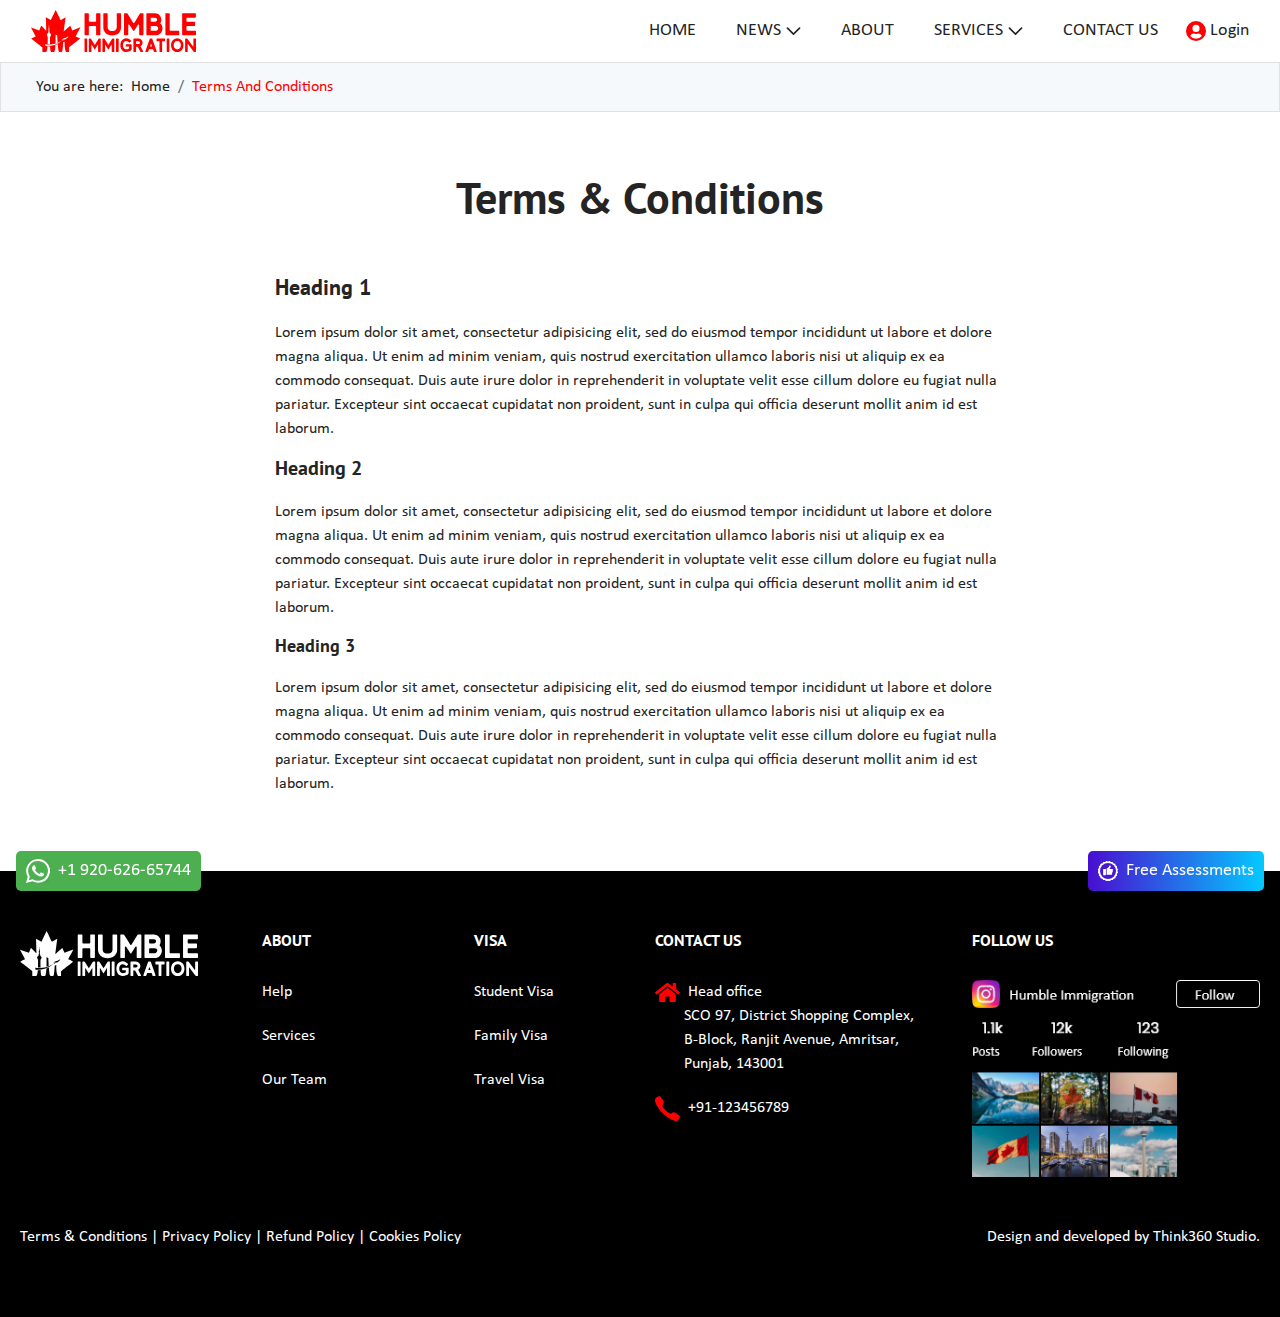
<file: terms-and-condition.html>
<!DOCTYPE html>
<html>
<head>
	<title>Humble Immigration</title>
	<link rel="apple-touch-icon" sizes="180x180" href="img/favicon/apple-touch-icon.png">
	<link rel="icon" type="image/png" sizes="32x32" href="img/favicon/favicon-32x32.png">
	<link rel="icon" type="image/png" sizes="16x16" href="img/favicon/favicon-16x16.png">
	<link rel="manifest" href="img/favicon/site.webmanifest">
	<meta name="msapplication-TileColor" content="#da532c">
	<meta name="theme-color" content="#ffffff">
	<meta charset="utf-8">
	<meta name="viewport" content="width=device-width, initial-scale=1">
	<link rel="stylesheet" href="https://maxcdn.bootstrapcdn.com/bootstrap/4.5.2/css/bootstrap.min.css">
	<link rel="stylesheet" type="text/css" href="css/style.css">
	<link rel="stylesheet" type="text/css" href="font/font.css">
</head>
<body>
	<!-- Header Section -->
<header class="sticky_bar">
	<nav class="navbar navbar-expand-lg">
		<div class="container">
			<div class="header-main d-flex justify-content-between align-items-center w-100">
				<div class="left-sec">
					<div class="logo-section d-flex justify-content-start align-items-center">
						<a href="index.html" class="navbar-brand fs-0"><img src="img/logo.svg" alt="Logo">Logo</a>
					</div>
				</div>
				<div class="right-sec d-flex align-items-center justify-content-between">
					<button class="navbar-toggler" id="toggleBtn" type="button" data-toggle="collapse" data-target="#collapsibleNavbar">
						<span class="navbar-toggler-icon"></span>
					</button>
					<div class="collapse navbar-collapse justify-content-end align-items-center" id="collapsibleNavbar">
						<ul class="navbar-nav justify-content-end text-uppercase">
							<li class="nav-item"><a class="nav-link p-0" href="index.html">Home</a></li>
							<li class="nav-item d-lg-none d-block"><a class="nav-link p-0" href="news.html">News</a></li>
							<li class="nav-item dropdown position-static d-lg-block d-none"><a class="nav-link p-0 drop-arrow" href="javascript:void(0);" id="navbarDropdown2" role="button" data-toggle="dropdown" aria-haspopup="true" aria-expanded="false">News</a>
								<div class="d-lg-block d-none">
									<div class="dropdown-menu mb-5" aria-labelledby="navbarDropdown2">
									<div class="d-flex align-items-center justify-content-around text-capitalize">
										<h3 class="mb-3 font-weight-bold w-100"><a href="news.html" class="card-links">Latest News</a></h3>
										<h3 class="mb-3 font-weight-bold w-100"><a href="blogs.html"  class="card-links">Latest blogs</a></h3>
									</div>
						         	<div class="row">
										<div class="col-md-6 d-flex">
											<div class="service-sec-card d-md-flex d-sm-block">
												<div class="card">
												 <a href="news-details.html" class="card-header-img"><img class="card-img-top" src="img/card-img.png" alt="" loading="lazy"></a>
												  <div class="card-body">
											    	<h4 class="card-title font-weight-bold mb-3">
												    	<a href="news-details.html" class="card-links">Tools Outage</a>
												    </h4>
												    <p class="card-text mb-3">USCIS will conduct system maintenance to the Contact Relationship Interface System (CRIS) on Thursday, January 14 at 11:50 p.m. through Friday, January 15, at 3:00 a.m. Eastern....</p>
												  <a href="news-details.html" class="card-btn-link">Read More</a>
												  </div>
												</div>
											</div>
										</div>
										<div class="col-md-6 pl-0">
											<ul class="blog-box">
												<li class="d-flex align-items-center justify-content-between mb-3">
													 <a href="blog-details.html" class="card-header-img">
													 	<img src="img/service-card-img11.png" alt="" loading="lazy">
													 </a>
													<div class="ml-3 la-blog-box">
														<h4 class="card-title font-weight-bold">
															<a href="blog-details.html" class="card-links">How To Gain Residency In Canada Through An Innovative Business Plan</a>
														</h4>
														<a href="blog-details.html" class="card-btn-link mb-3">Learn More</a>
													</div>
												</li>
												<li class="d-flex align-items-center justify-content-between mb-3">
													<a href="blog-details.html" class="card-header-img">
														<img src="img/service-card-img10.png" alt="" loading="lazy">
													</a>
													<div class="ml-3 la-blog-box">
														<h4 class="card-title font-weight-bold">
													 		<a href="blog-details.html" class="card-links">Permanent Residency By Investing In An Active Business</a>
														</h4>
														<a href="blog-details.html" class="card-btn-link mb-3">Learn More</a>
													</div>
												</li>
												<li class="d-flex align-items-center justify-content-between mb-3">
													<a href="blog-details.html" class="card-header-img">
														<img src="img/service-card-img12.png" alt="" loading="lazy">
													</a>
													<div class="ml-3 la-blog-box">
														<h4 class="card-title font-weight-bold">
															<a href="blog-details.html" class="card-links">Permanent Residency By Investing In An Active Business</a>
														</h4>
														<a href="blog-details.html" class="card-btn-link mb-3">Learn More</a>
													</div>
												</li>
											</ul>
										</div>
						         	</div>
						        </div>
								</div>
					      	</li>
					      	<li class="nav-item d-lg-none d-block"><a class="nav-link p-0" href="blogs.html">Blogs</a>
							<li class="nav-item"><a class="nav-link p-0" href="about-us.html">About</a></li>
							<li class="nav-item d-lg-none d-block"><a class="nav-link p-0" href="service.html">Services</a></li>
							<li class="nav-item dropdown position-static d-lg-block d-none"><a class="nav-link drop-arrow p-0" href="javascript:void(0);" id="navbarDropdown1" role="button" data-toggle="dropdown" aria-haspopup="true" aria-expanded="false">Services</a>
						        <div class="d-lg-block d-none">
						        	<div class="dropdown-menu mb-5" aria-labelledby="navbarDropdown1">
							         	<div class="row">
								         	<div class="col-md-3 d-flex">
												<div class="service-sec-card d-md-flex d-sm-block">
													<div class="card">
														<a href="service-detail.html" class="card-links">
												 		 	<img class="card-img-top" src="img/service-card-img1.jpg" alt="" loading="lazy">
											 		 	</a>
													  <div class="card-body d-flex flex-column justify-content-between">
													   	<div class="card-body-cap">
													   	 	<h4 class="card-title font-weight-bold mb-3">
													    		<a href="service-detail.html" class="card-links">
													    		IELTS Training & English Coaching</a>
												   		 	</h4>
													    	<p class="card-text mb-3">After years in the industry, we decided to alter direction. Now, we share our passion by helping others to find foreign academic instituted that best suit their goals. </p>
													   	</div>
													  	<a href="service-detail.html" class="card-btn-link">Learn More</a>
													  </div>
													</div>
												</div>
											</div>
											<div class="col-md-3 d-flex">
												<div class="service-sec-card d-md-flex d-sm-block">
													<div class="card">
											  			<a href="service-detail.html" class="card-links">
													  		<img class="card-img-top" src="img/service-card-img2.jpg" alt="" loading="lazy">
												  		</a>
													  <div class="card-body d-flex flex-column justify-content-between">
													  	   <div class="card-body-cap">
														    	<h4 class="card-title font-weight-bold mb-3">
														    		<a href="service-detail.html" class="card-links">Academic Counselling & Admissions Consultancy</a></h4>
														    	<p class="card-text mb-3">Experienced Consultants are key—that’s why when it comes to client selection, we’re choosy. We want to give each of you the time and guidance you deserve.</p>
													    	</div>
													  		<a href="service-detail.html" class="card-btn-link">Learn More</a>
													  </div>
													</div>
												</div>
											</div>
											<div class="col-md-3 d-flex">
												<div class="service-sec-card d-md-flex d-sm-block">
													<div class="card">
														<a href="service-detail.html" class="card-links">
														  <img class="card-img-top" src="img/service-card-img4.jpg" alt="" loading="lazy">
														</a>
													  <div class="card-body d-flex flex-column justify-content-between">
													  	   <div class="card-body-cap">
														    <h4 class="card-title font-weight-bold mb-3"><a href="service-detail.html" class="card-links">Immigration Consultancy (Will Have PR/Placements)</a></h4>
														    <p class="card-text mb-3">After years in the industry, we decided to alter direction. Now, we share our passion by helping others to find foreign academic instituted that best suit their goals.</p>
													    </div>
													  	<a href="service-detail.html" class="card-btn-link">Learn More</a>
													  </div>
													</div>
												</div>
											</div>
											<div class="col-md-3 d-flex">
												<div class="service-sec-card d-md-flex d-sm-block">
													<div class="card">
														<a href="service-detail.html" class="card-links">
													  <img class="card-img-top" src="img/service-card-img3.jpg" alt="" loading="lazy">
													</a>
													  <div class="card-body d-flex flex-column justify-content-between">
													  	   <div class="card-body-cap">
													    <h4 class="card-title font-weight-bold mb-3"><a href="service-detail.html" class="card-links">Work And Travel Visa</a></h4>
													    <p class="card-text mb-3">Experienced Consultants are key—that’s why when it comes to client selection, we’re choosy. We want to give each of you the time and guidance you deserve.</p>
													</div>
													  	<a href="service-detail.html" class="card-btn-link">Learn More</a>
													  </div>
													</div>
												</div>
											</div>
								         </div>
						        	</div>
						        </div>
					      	</li>
							<li class="nav-item"><a class="nav-link p-0" href="contact-us.html">Contact Us</a></li>
						</ul>
					</div>
					<a class="login-link ml-2" href="javascript:void(0);"><img src="img/user-icon.svg" alt="User icon"> Login</a>
				</div>
			</div>
		</div>
	</nav>
</header>
<!-- Breadcrumb Section -->
<nav aria-label="breadcrumb" class="breadcrumb-bg">
 	 <div class="container">
		<ol class="breadcrumb mb-0">
			<li class="mr-2">You are here:</li>
	    <li class="breadcrumb-item"><a href="index.html"> Home</a></li>
	    <li class="breadcrumb-item active" aria-current="page">Terms And Conditions </li>
	  </ol>
  	</div>
</nav>
<!-- Terms And Condition Section -->
<section class="tmc-section contain_auto">
	<div class="container">
		<div class="heading-section">
			<h2 class="text-center">Terms & Conditions</h2>
		</div>
		<div class="row">
			<div class="col-md-8 offset-md-2">
				<div class="tmc-box">
					<h3>Heading 1</h3>
					<p>Lorem ipsum dolor sit amet, consectetur adipisicing elit, sed do eiusmod
					tempor incididunt ut labore et dolore magna aliqua. Ut enim ad minim veniam,
					quis nostrud exercitation ullamco laboris nisi ut aliquip ex ea commodo
					consequat. Duis aute irure dolor in reprehenderit in voluptate velit esse
					cillum dolore eu fugiat nulla pariatur. Excepteur sint occaecat cupidatat non
					proident, sunt in culpa qui officia deserunt mollit anim id est laborum.</p>
					<h4>Heading 2</h4>
					<p>Lorem ipsum dolor sit amet, consectetur adipisicing elit, sed do eiusmod
					tempor incididunt ut labore et dolore magna aliqua. Ut enim ad minim veniam,
					quis nostrud exercitation ullamco laboris nisi ut aliquip ex ea commodo
					consequat. Duis aute irure dolor in reprehenderit in voluptate velit esse
					cillum dolore eu fugiat nulla pariatur. Excepteur sint occaecat cupidatat non
					proident, sunt in culpa qui officia deserunt mollit anim id est laborum.</p>
					<h5>Heading 3</h5>
					<p>Lorem ipsum dolor sit amet, consectetur adipisicing elit, sed do eiusmod
					tempor incididunt ut labore et dolore magna aliqua. Ut enim ad minim veniam,
					quis nostrud exercitation ullamco laboris nisi ut aliquip ex ea commodo
					consequat. Duis aute irure dolor in reprehenderit in voluptate velit esse
					cillum dolore eu fugiat nulla pariatur. Excepteur sint occaecat cupidatat non
					proident, sunt in culpa qui officia deserunt mollit anim id est laborum.</p>
				</div>
			</div>
		</div>
	</div>
</section>
<!-- Footer Section -->
<footer class="footer-sec">
	<div class="container">
		<div class="row">
			<div class="col-lg-2 col-md-2 col-sm-12">
				<div class="footer-logo">
					<a href="index.html"><img src="img/logo-white.svg" class="img-fluid" alt="" loading="lazy"></a>
				</div>
			</div>
			<div class="col-lg-2 col-md-2 col-sm-12">
				<h5 class="footer-hlink">ABOUT</h5>
				<ul class="footer-links">
					<li><a href="#">Help</a></li>
					<li><a href="service.html">Services</a></li>
					<li><a href="#">Our Team</a></li>
				</ul>
			</div>
			<div class="col-lg-2 col-md-2 col-sm-12">
				<h5 class="footer-hlink">VISA</h5>
				<ul class="footer-links">
					<li><a href="#">Student Visa</a></li>
					<li><a href="#">Family Visa</a></li>
					<li><a href="#">Travel Visa</a></li>
				</ul>
			</div>
			<div class="col-lg-3 col-md-3 col-sm-12">
				<h5>CONTACT US</h5>
				<ul class="footer-icons">
					<li><p class="m-0"><img src="img/footer-home.svg" class="mr-2" alt="">Head office</p>
					<p class="footer-address"> SCO 97, District Shopping Complex, B-Block, Ranjit Avenue, Amritsar, Punjab, 143001</p></li>
					<li class="call-link"><a href="tel:+91-123456789"><img src="img/footer-call.svg" class="mr-2" alt="">+91-123456789</a></li>
				</ul>
			</div>
			<div class="col-lg-3 col-md-3 col-sm-12">
				<h5>FOLLOW US</h5>
				<img src="img/insta-feed.png" alt="">
			</div>
			<div class="col-12">
				<div class="d-flex align-items-center justify-content-between flex-wrap footer-l-links mt-5 mb-2">
					<div class="cms-page-links">
						<a href="terms-and-condition.html" class="policy-links">Terms & Conditions</a> <a href="privacy-policy.html" class="policy-links">| Privacy Policy</a> <a href="#" class="policy-links">| Refund Policy</a> <a href="#" class="policy-links">| Cookies Policy</a>
					</div>
					<p>Design and developed by <a href="https://think360studio.com/" class="t360link" target="_blank">Think360 Studio.</a></p>
				</div>
			</div>
		</div>
	</div>
</footer>
<div class="fixed-btn-group">
	<a href="javascript:void(0);" class="heading-desc contact-wup d-flex"><img src="img/whatsapp.svg" alt="Whatsapp icon"> <span class="ml-2">+1 920-626-65744</span></a>
	<a href="javascript:void(0);" class="heading-desc like-badge d-flex"><img src="img/like.svg" alt="Like icon"> <span class="ml-2">Free Assessments</span></a>
</div>
<!-- Script -->
<script src="https://ajax.googleapis.com/ajax/libs/jquery/3.5.1/jquery.min.js"></script>
<script src="https://cdnjs.cloudflare.com/ajax/libs/popper.js/1.16.0/umd/popper.min.js"></script>
<script src="https://maxcdn.bootstrapcdn.com/bootstrap/4.5.2/js/bootstrap.min.js"></script>
<script src="js/custom.js"></script>
<script>
$("#toggleBtn").click(function(){
	$("#collapsibleNavbar").toggleClass("menu-show");
});
</script>
</body>
</html>
</file>
<file: css/style.css>
@import url('https://fonts.googleapis.com/css2?family=PT+Sans:wght@400;700&display=swap');
:root{
	--primary-color: #242424;
	--secondary-color: rgba(255,0,0);
}
*{
	margin: 0;
	padding: 0;
	box-sizing: border-box;
}
body{
	font-size: 16px;
	font-family: Calibri;
	color: var(--primary-color);
}
a{
	text-decoration: none;
	color: var(--primary-color);
}
a:hover{
	text-decoration: none;
	color: var(--primary-color);
}
button{
	outline: none !important;
}
h1, h2, h3, h4, h5, h6{
	margin: 0;
	padding: 0;
	font-family: 'PT Sans', sans-serif;
}
h1{
	font-size: 50px;
	line-height: 60px;
	font-weight: 700;
	margin-bottom: 15px;
}
h2{
	font-size: 44px;
	font-weight: 700;
}
h3{
	font-size: 22px;
	font-weight: 700;
}
h4{
	font-size: 20px;
	font-weight: 700;
}
h5{
	font-size: 18px;
	font-weight: 700;
}
p, ul{
	font-family: Calibri;
	margin: 0;
	padding: 0;
}
li{
	list-style: none;
}
img{
	max-width: 100%;
}
input::-webkit-outer-spin-button,
input::-webkit-inner-spin-button {
  -webkit-appearance: none;
  margin: 0;
}
input[type=number] {
  -moz-appearance: textfield;
}
textarea{
	resize: none;
}
.heading-desc{
	font-size: 18px;
	line-height: 28px;
	margin: 0;
}
.fs-0{
	font-size: 0 !important;
}
.btn{
	padding: 8px 40px;
	font-size: 20px;
	font-weight: 700;
}
.btn-red{
	background-color: var(--secondary-color);
	color: #fff;
}
.btn.btn-red:hover,
.btn.btn-red:focus{
	color: #fff;
	box-shadow: none;
	background: #ec0000ed;
}
section{
	padding: 60px 0;
}
.heading-section{
	margin-bottom: 50px;
}
.heading-section .heading-desc{
	max-width: 685px;
	margin: 15px auto;
	text-align: center;
}
/*Css for Header*/
.left-sec{
	width: auto;
}
.right-sec{
	width: 100%;
}
.navbar{
	padding: 5px 1rem;
}
.sticky_bar {
    position: sticky;
    top: 0;
    z-index:99999999;
    background: #fff;
    transition: ease .3s;
}
.scrollUp{
 	transform: translateY(-62px);
}
.navbar-brand{
	margin-right: 23px;
}
.fixed-btn-group .contact-wup,
.fixed-btn-group .like-badge{
	color: #fff;
	border-radius: 5px;
	padding: 6px 10px;
}
.fixed-btn-group .contact-wup{
	background-color: #4CAF50;
	margin-right: 8px;
}
.fixed-btn-group .like-badge{
	background: rgb(73,14,208);
	background: linear-gradient(90deg, rgba(73,14,208,1) 0%, rgba(3,201,255,1) 100%);
}
.nav-item{
	padding: 0 20px;
}
.drop-arrow{	
	padding-right: 20px !important;
}
.drop-arrow:before {
    content: '';
    background-image: url(../img/arrow-down.svg);
    background-repeat: no-repeat;
    background-position: center;
    background-size: contain;
    position: absolute;
    right: 0px;
    top: 6px;
    width: 15px;
    height: 15px;
    cursor: pointer;
}
.nav-link {
    position: relative;
    color: var(--primary-color);
    font-size: 18px;
    transition: 0.3s all;
}
.right-sec .dropdown-menu {
    right: 0px;
    left: 0;
    max-width: 1070px;
    margin: 0 auto;
    border: none;
    padding: 15px;
    border-radius: 0;
}
.right-sec .nav-item .drop-arrow:hover:before,
.right-sec .nav-item .drop-arrow.active:before{
	background-image: url(../img/arrow-red-up.svg);	
}
.right-sec .nav-item.show .drop-arrow:before{
	background-image: url(../img/arrow-red-up.svg);
	transform: rotate(180deg);
}
.right-sec .nav-item .drop-arrow:before{
    background-image: url(../img/arrow-down.svg);
	transition: .3s all;
}
.dropdown-menu .service-sec-card .card{
	border:none;
	box-shadow: none;
	text-transform: capitalize;
}
.dropdown-menu .service-sec-card .card .card-text{
	font-size: 14px;
}
.dropdown-menu .service-sec-card .card-body .card-title{
	font-size: 18px;
}
.blog-box li{
	width: 100%;
	transition: .4s all;
	border-radius: 6px;
}
.la-blog-box{
	display: flex;
	align-items: flex-start;
	justify-content: space-between;
	flex-direction: column;
	min-height: 110px;
}
.la-blog-box h4{
	font-size: 16px;
	line-height: 24px;
}
.nav-link.active,
.nav-link:hover,
.navbar-nav .show .nav-link{
	color: var(--secondary-color);
}
.login-link{
	color: var(--primary-color);
	font-size: 18px;
}
.login-link:hover{
	color: var(--primary-color);
}
/*Carousel Section Css*/
.carousel-sec{
	height: calc(100vh - 62px);
	overflow: hidden;
}
.carousel-inner,
.carousel-item{
	height: 100%;
}
.carousel-sec .carousel-item img{
	width: 100%;
	object-fit: cover;
    height: 100%;
}
.carousel-sec .carousel-indicators {
	bottom: 20px;
    z-index: 999999
}
.carousel-sec .carousel-indicators li{
	width: 20px;
	height: 20px;
	background-color: transparent;
	border-radius: 50%;
	border:1px solid #fff;
	opacity: 1;
	margin:0 15px 0 0 ;
}
.carousel-sec .carousel-indicators li:last-child{
	margin: 0;
}
.carousel-sec .carousel-indicators li.active{
	background-color: #fff;
}
.carousel-caption {
    position: absolute;
    right: 0;
    top: 0;
    z-index: 10;
    color: #fff;
    text-align: center;
    height: 100%;
    left: 0;
    max-width: 1270px;
    width: 100%;
    margin: 0 auto;
    padding: 0;
}
.caption-left{
	max-width: 770px;
	text-align: left;
	width: 100%;
}
.caption-right{
	width: calc(100% - 810px);
}
.caption-left p{
	max-width: 610px;
	width: 100%;
}
.image-block{
	border-radius: 5px;
	padding: 15px 15px 10px;
}
.image-block iframe{
	width: 100%;
	min-height: 244px;
}
.carousel-item .caption-left a{
	margin-top: 35px;
}
/*Band calculator section*/
.band-calc-sec{
	background-color: var(--primary-color); 
}
.table-block{
	margin-top: 50px;
}
.table-block thead{
	background-color: #EAEEF4;
}
.table-block thead th{
	padding: 7px .75rem;
}
.table-block table tbody tr td:nth-child(2){
	text-align: center;
}
.table-block td input{
	width: 40px;
	height: 34px;
	border: 1px solid #171717;
	text-align: center;
}
.table-block td input:focus{
	box-shadow: none;
	outline: 0;
}
.table-block a{
	display: block;
	margin: 30px auto 20px;
	width: max-content;
}
/* Service Listing Sec */
.contain_auto .container{
	max-width: 1140px;
	margin: 0 auto;
}
.contain_auto .container .col-md-6,
.contain_auto .container .col-md-4{
	padding: 0 10px;
}
.card:hover .card-body{
    border-bottom-left-radius: 6px;
    border-bottom-right-radius: 6px;
}
.card:hover .card-body,
.blog-box li:hover{
	background-color: #000;
	color: #fff !important;
}
.card .card-img-top{
	border-radius: 6px 6px 0 0px;
}
.service-sec-card .card{
	border-radius: 6px;
	border: 1px solid #E2E2E2;
	box-shadow: 0px 3px 25px rgb(0 0 0 / 10%);
	margin-bottom: 20px;
}
.service-sec-card .card-body{
	transition: 0.4s all;
	 border-bottom-left-radius: 6px;
    border-bottom-right-radius: 6px;
}
.service-sec-card .card-body .card-text {
    max-width: 480px;
}
.card-links,
.posted-blog a{
	color: var(--primary-color);
    transition: 0.4s all;
}
.card-header-img img{
	min-width: 200px; 
}
.card:hover h4 .card-links,
.card:hover .posted-blog a,
.blog-box li:hover h4 .card-links {
    color: #fff;
}
/* About Us Section*/
.about-us-sec{
	background-color: #E3000F;
}
.card-btn-link{
	color: var(--secondary-color);
	border-bottom: 1px solid var(--secondary-color);
	font-size: 14px;
	font-family: 'PT Sans', sans-serif;
	width: max-content;
}
.card-btn-link:hover{
	color: var(--secondary-color);
	border-color: transparent;
}
.main-form{
	max-width: 520px;
	margin: 0 auto;
}
.main-form .form-control{
	height: 50px;
	text-align: center;
	border: 1px solid #E2E2E2;
	border-radius: 4px;
	outline: none;
}
/* Testimonial Sec */
.testi-slider .carousel-item {
	border: 1px solid #E2E2E2;
    border-radius: 7px;
}
.testi-slid-img {
    width: 100%;
    max-width: 422px;
}
.testi-slider .carousel-control-prev-icon {
    background-image: url('../img/left-arrow.svg');
}
.testi-slider .carousel-control-next-icon {
    background-image: url('../img/right-arrow.svg');
}
.testi-slider .carousel-control-prev {
    right: 100%;
    left: auto;
    width: 110px;
}
.testi-slider .carousel-control-next{
	left: 100%;
    right: auto;
    width: 110px;
}
.testi-slider-content{
    width: 100%;
    display: flex;
    flex-direction: column;
    justify-content: space-around;
}
.testi-slider-content p{
    text-align: center;
    max-width: 490px;
    margin: 0 auto;
}
.testi-slider-content span{
	font-size: 18px;
}
.play-video{
    position: absolute;
    bottom: 20px;
    right: 15px;
    z-index: 9;
    color: #fff;
    display: flex;
    align-items: center;
}
.play-video:hover, .t360link:hover{
	color: #fff;
}
/* Our Service Page*/
.breadcrumb-bg{
	background-color: #F6F9FC;
	border: 1px solid #E2E2E2;
}
.breadcrumb-bg .breadcrumb{
	background-color: transparent;
}
.breadcrumb-bg .breadcrumb .breadcrumb-item a{
	color: var(--primary-color);
}
.breadcrumb-bg .breadcrumb .breadcrumb-item.active{
	color: var(--secondary-color);
}
.our-service-action, .contact-feeds, .form-bg-gray{
	width: 100%;
	background-color: #EFEFEF;
}
.about-tie-imgs img{
	width: 100%;
	padding-bottom: 15px;
}
.about-svg-icons{
	margin-top: 30px;
	text-align: center;
}
.about-svg-icons img{
	margin-bottom: 20px;
}
.about-svg-icons h3{
	font-size: 30px;
	font-weight: 600;
}
.about-svg-icons h4{
	font-size: 18px;
	font-weight: 600;
}
/* //Our Service Page*/
/* Our Contact Page*/
.form-group{
	margin-bottom: 25px;
}
.form-error {
    position: absolute;
    bottom: -18px;
    left: 0;
    font-size: 12px;
    color: var(--secondary-color);
}
.form-control{
	height: 50px;
}
textarea:focus,
textarea:active,
.form-control:focus,
.form-control:active{
    border-color: var(--primary-color);	
    box-shadow: none;
}
.contact-adress{
	font-size: 18px;
}
.contact-adress .direction-link{
	text-decoration: underline;
}
.call-mail-link a{
    color: var(--primary-color);
}
/* Our Blog Page*/
.categories-search input {
	background-color: #F2F2F2;
}
.categories-search input:focus{
	background-color: #F2F2F2;
}
.categories-blog p,
.categories-search p {
    margin-bottom: 10px;
}
.categories-blog .blog-categories {
    margin-bottom: 15px;
}
.categories-blog .blog-categories a {
	border: 1px solid #E2E2E2;
    border-radius: 4px;
    display: block;
    padding: 12px 20px;
    font-size: 18px;
    transition: .4s all;
}
.categories-blog .blog-categories a:hover,
.categories-blog .blog-categories a:focus {
   	background-color: var(--secondary-color);
   	border-color: var(--secondary-color);
    color: #fff;
    transition: .4s all;
}
.blogs-detail .heading-section{
	max-width: 830px;
    margin: 0 auto 50px;
}
.blog-meta-header{
	display: flex;
	align-items: center;
	justify-content: space-evenly;
    max-width: 550px;
    flex-wrap: wrap;
    margin: 15px auto 0;
}
.blog-meta-header a:hover{
	color: var(--primary-color);
}
.blog-meta-header a:last-child{
	border-bottom: 1px solid #000;
}
.blog-detail-box{
	max-width: 830px;
    margin: 50px auto 0;
}
.blog-detail-box p,
.tmc-box p {
    margin-bottom: 15px;
}
.blog-detail-box h1, .blog-detail-box h2, .blog-detail-box h3, .blog-detail-box h4, .blog-detail-box h5, .blog-detail-box h6, .blog-detail-box p, .blog-detail-box li, .blog-detail-box a{
    color: var(--primary-color)!important;
    font-family: Calibri;
}
.blog-detail-box h1, .blog-detail-box h2, .blog-detail-box h3, .blog-detail-box h4, .blog-detail-box h5, .blog-detail-box h6, .blog-detail-box li,
.tmc-box h1, .tmc-box h2, .tmc-box h3, .tmc-box h4, .tmc-box h5, .tmc-box h6, .tmc-box li{
    margin-bottom: 20px;
}
.tmc-box ul,
.tmc-box ol,
.blog-detail-box ol,
.blog-detail-box ul{
	margin-left: 20px;
}
.blog-detail-box ul li{
	list-style: disc;
}
.blog-detail-box ol li{
	list-style: decimal;
}
.blog-detail-box img, .blog-detail-box iframe{
    margin-bottom: 20px;
    max-width: 100%;
    width: 100%;
}
.blog-tag-left a {
    padding: 5px 11px;
    background-color: #f2f2f2;
    color: #000;
    display: inline-block;
    margin-bottom: 5px;
    font-size: 16px;
    border-radius: 5px;
    margin-right: 7px;
}
.blog-tag-left a:hover {
    background-color: #dedede;
}
.blog-tag-right .badge-secondary {
	background-color: var(--primary-color);
}
.nav-tabs .nav-link:hover {
    border-color: transparent;
}
.nav-tabs .nav-item.show .nav-link, .nav-tabs .nav-link.active {
    border-color: #ccc #ccc #fff;
 	color: var(--secondary-color) !important;
}	
.tab-blog-custom .nav-item{
	padding: 0 0;
}
.tab-blog-custom .nav-item .nav-link,
.s-detail-tabs .nav-item .nav-link{
	font-size: 18px;
 	font-weight: 600;
 	position: relative;
}
.latest-blog-posts .card-links{
    font-size: 20px;
    font-weight: 600;
    border-bottom: 1px solid;
    width: max-content;
    padding-bottom: 2px;
    transition: .2s all;
}
.latest-blog-posts .card-links:hover{
	color: var(--secondary-color);
}
.blog-deta-date{
	color: #757575;
}
.category-icon {
    min-width: 23px;
    max-width: 23px;
}
.required {
    font-size: 13px;
    color: var(--secondary-color);
}
/* Footer Sec*/
.footer-sec{
	background-color: #000;
	color: #fff;
	width: 100%;
	padding: 60px 0;
}
.footer-links, .footer-hlink{
	margin: 0 auto;
	max-width: 120px;
}
.footer-sec h5{
	font-weight: bold;
	margin-bottom: 30px;
	font-size: 16px;
}
.footer-links li a:hover,
.t360link:hover,
.policy-links:hover{
	color: var(--secondary-color)
}
.footer-links li,
.footer-icons p{
	margin-bottom: 20px;
	position: relative;
}
.footer-links li a, .t360link, .policy-links{
	color: #fff;
	transition: .3s all;
}
.footer-icons a{
	display: flex;
	align-items: flex-start;
}
.call-link a{
	color: #fff;
}
.footer-address{
	width: 100%;
	max-width: 230px;
	margin: 0 auto;
}
/*Modal Css*/
.modal button.close {
    position: absolute;
    top: 10px;
    right: 15px;
    z-index: 85;
    padding: 5px 10px;
}
#playvideo-modal .modal-header {
    padding: 3px;
    border-bottom: 0;
}
.fixed-btn-group {
    width: 100%;
    display: flex;
    align-items: center;
    justify-content: space-between;
    padding: 9px 16px;
    position: fixed;
    bottom: 0;
    background: transparent;
    z-index: 99999;
}
/*Service Detail Page*/
.s-detail-tabs .nav-tabs {
    border-bottom: 0px; 
    margin-bottom: 20px;
    overflow-x: auto;
    flex-wrap: nowrap;
    border: 0;
    position: relative;
    overflow-y: hidden;
    height: 50px;
}
.s-detail-tabs ul:before {
    content: '';
    position: absolute;
    bottom: 0;
    left: 0;
    width: 100%;
    height: 4px;
    background: #dee2e6;
    min-width: 567px;
}
.s-detail-tabs .nav-link:hover {
    color: var(--primary-color);
}
.s-detail-tabs .nav-link {
    border: none;
    padding: 10px;
    white-space: nowrap;
}
.s-detail-tabs .nav-link.active:before{
	content: '';
	position: absolute;
	bottom: -3px;
	left: 0;
	height: 4px;
	width: 100%;
	background-color: var(--secondary-color);
}
/*//Service Detail Page*/
@media all and (min-width: 1200px){
	.container{
		max-width: 1270px;
		width: 100%;
	}
}
@media all and (max-width: 1199px){
	.carousel-sec {
	    height: auto;
	}
	.caption-left{
		margin-left: 20px; 
		max-width: 690px;
	}
	.caption-left h1{
		font-size: 45px;
	}
	.caption-right{
		margin-right: 30px;
	}
	.testi-slider .carousel-control-next,
	.testi-slider .carousel-control-prev{
		width: max-content;
	}
	.testi-slider .carousel-control-prev {
	    right: auto;
	    left: 20px;
	}
	.testi-slider .carousel-control-next {
	    left: auto;
	    right: 20px;	
	}
}
@media all and (max-width: 991px){
	.right-sec{
		flex-direction: row-reverse;
		justify-content: end!important;
	}
	.right-sec .navbar-collapse{
		height: 0 !important;
		transition: .4s all;
		overflow: hidden;
	}
	.collapse:not(.show){
		display: block !important
	}
	.right-sec .navbar-collapse .nav-link{
		display: inline-block;
		margin-bottom: 15px;
		position: unset;
	}
	.right-sec .navbar-collapse.menu-show,
	.right-sec .navbar-collapse.menu-show.collapsing{
		height: calc(100vh - 52px) !important;
	}
	.right-sec .navbar-collapse.menu-show ul{
		height: 100%;
		justify-content: flex-start !important;
	}
	.right-sec .navbar-toggler {
	    position: relative !important;
	    overflow: hidden;
	    padding: 5px 0px 5px 10px;
	    height: 42px;
	    border-radius: 6px;
	    outline: none;
	}
	.navbar-toggler-icon {
		width: 30px;
		height: 4px;
		background: #000;
		position: relative;
		-webkit-transition: .25s ease-in-out;
		-moz-transition: .25s ease-in-out;
		-o-transition: .25s ease-in-out;
		transition: .25s ease-in-out;
	}
	.navbar-toggler-icon:before, .navbar-toggler-icon:after {
		content: '';
		position: absolute;
		width: 30px;
		height: 4px;
		left: 0;
		background: #000;
		-webkit-transition: .25s ease-in-out;
		-moz-transition: .25s ease-in-out;
		-o-transition: .25s ease-in-out;
		transition: .25s ease-in-out;
	}
	.navbar-toggler-icon:before {
		top: 10px;
	}
	.navbar-toggler-icon:after {
		top: -10px;
	}
	.right-sec .navbar-collapse{
		position: absolute;
	    background: #fff;
	   	top: 70px;
	    z-index: 999;
	    width: 100%;
	    left: 0px;
	    text-align: left;
	    border-top: 1px solid #ddd;
	}
	.right-sec .navbar-collapse .nav-item{
		position: relative !important;
	}
	.right-sec .navbar-collapse .nav-item:nth-child(1){
		margin-top: 20px !important;
	}
	.logo-section a img{
		max-width: 120px !important;
	}
	.right-sec .navbar-collapse{
		top: 52px;
	}
	.carousel-caption{
		display: block !important;
	}
	.caption-left{
		margin:80px auto;
		text-align: center;
	}
	.caption-left h1{
		font-size: 40px;
	}
	.caption-left p{
		font-size: 16px;
    	line-height: 26px;
    	max-width: 100%;
	}
	.band-calc-sec .container,
	.footer-sec .container{
		max-width: 100%;
	}
	.band-calc-sec img{
		margin-bottom: 40px;
	}
	.footer-address{
		max-width: 100%;
	}
}
@media all and (max-width: 767px){
	p{
		font-size: 14px !important;
	}
	h2{
		font-size: 28px;
	}
	h5{
		font-size: 16px;
	}
	section {
	    padding: 40px 0;
	}
	.caption-left h1 {
	    font-size: 32px;
	    line-height: 38px;
	    max-width: 480px;
	    margin: 0 auto 10px;
	}
	.carousel-item .caption-left a {
    	margin-top: 20px;
	}
	.carousel-sec .carousel-indicators li {
	    width: 10px;
	    height: 10px;
	}
	.social-feeds, .feed-fb{
		text-align: center !important;
	}
	.responsive-testimonial{
	    padding: 15px;
	}
	.play-video img{
		margin-bottom: 0 !important;
	}
	.testi-slid-img{
		margin: 0px auto 20px;
	}
	.testi-slider-content {
	    align-items: center;
	}
	.testi-slider-content p {
	    margin: 0 auto 20px;
	    max-width: 100%;
	}
	.contact-form .col-md-5{
		padding-left: 15px !important;
	}
	.contact-form .col-md-7{
		padding-right: 15px !important;
	}
	.blog-sidebar{
		margin-top: 30px;
	}
	.form-btn, .contact-adress {
		text-align: center;
	}
	.footer-logo {
	    margin-bottom: 40px;
	}
	.footer-hlink, .footer-links{
		text-align: left;
		max-width: 100%;
	}
	.footer-links{
		margin-bottom: 50px;
	}
	.footer-icons li{
		margin-bottom: 30px;
	}
	.footer-links li, .footer-icons p, .footer-hlink, .footer-sec h5{
		margin-bottom: 15px !important;
	}
}

@media all and (max-width: 575px){
	.caption-left {
	    margin: 70px auto 0;
	}
	.caption-left h1{
		font-size: 24px;
	}
	.btn{
		margin-top: 20px;
	    padding: 5px 15px;
	    font-size: 14px;
	}
	.carousel-item .caption-left a {
	    margin-top: 10px;
	}
	.responsive-testimonial{
		padding: 10px;
	}
	.footer-l-links p{
		margin-bottom: 10px;
	}
	.footer-l-links{
		justify-content: center !important;
	}
	.latest-blog-posts{
		text-align: left;
	}
	.latest-blog-posts .card-links{
		font-size: 16px;
	}
	.fixed-btn-group .like-badge,
	.fixed-btn-group .contact-wup {
    	font-size: 12px;
    	line-height: 22px;
    	padding: 4px 10px;
	}
}
@media all and (max-width: 414px){
	section{
		padding: 30px 0;
	}
	.caption-left {
	    margin: 10px 0;
	}
	.caption-left h1 {
	    font-size: 22px;
	    margin-top: 30px;
	    line-height: 30px;
	}
	.testi-slider .carousel-control-prev,
	.testi-slider .carousel-control-next{
		height: 300px;
	}
	.blog-tab-content{
		display: inline-block !important;
		text-align: center;
	}
	.blog-tab-content img{
		margin-bottom: 20px;
	}
	.blog-social-icon{
		text-align: center;
	}
	.social-feeds{
		margin-bottom: 30px;
	}
	.posted-blog a{
		margin-right: 30px !important;
	}
	.footer-l-links p,
	.policy-links{
		font-size: 12px !important;
	}
}
</file>
<file: font/font.css>
@font-face {
    font-family: 'Calibri';
    src: url('Calibri-Bold.woff2') format('woff2'),
        url('Calibri-Bold.woff') format('woff');
    font-weight: bold;
    font-style: normal;
    font-display: swap;
}

@font-face {
    font-family: 'Calibri';
    src: url('Calibri.woff2') format('woff2'),
        url('Calibri.woff') format('woff');
    font-weight: normal;
    font-style: normal;
    font-display: swap;
}
</file>
<file: css/prakash.css>
.assessments-hero {
    padding: 45px 0;
    background: url(../img/assessments-hero.jpg) no-repeat;
    background-position: center !important;
    background-size: cover;
}
.assessments-hero h1, .assessments-hero h3 {
    padding: 7% 0;
    text-align: center;
}
.sec-bg-gray {
    background-color: #EFEFEF;
}
.sec-setting img {
    max-width: 45px;
    margin-right: 15px;
}
.btn-form-link {
    font-size: 26px;
    display: flex;
    align-items: center;
    font-weight: 500;
    cursor: pointer;
    padding: 20px;
}
.form-card .sec-bg-gray {
    padding: 20px;
    border-radius: 2px;
    border-top: 1px solid #fff;
}
.required-field {
    position: absolute;
    bottom: -18px;
    left: 15px;
    font-size: 12px;
    color: var(--secondary-color);
}
.inline-form-group {
    display: flex;
    align-items: center;
}
.radio-style input[type="radio"] {
    display: none;
}
.radio-style:not(:last-child) {
    margin-right: 15px;
}
.radio-style span {
    display: inline-flex;
    align-items: center;
    cursor: pointer;
}
.radio-style span:before {
    content: '';
    pointer-events: none;
    background-color: #fff;
    border: 1px solid #adb5bd;
    width: 16px;
    height: 16px;
    border-radius: 100%;
    margin-right: 5px;
}
.radio-style input[type="radio"]:checked + span:before {
    content: '';
    border: 4px solid #ff0000;
}
.inline-title {
    margin-right: 20px;
}
.custom-file-input:focus~.custom-file-label {
    border-color: var(--primary-color);
    box-shadow: none !important;
}
.custom-file,
.custom-file .custom-file-input,
.custom-file .custom-file-label {
    height: 50px !important;
    display: flex;
    align-items: center;
}
.custom-file .custom-file-label::after {
    height: 48px !important;
    display: flex;
    align-items: center;
}
.btn-form-link .main-icon {
    width: 30px;
    height: 30px;
    margin-right: 15px;
}
.form-card:not(:last-child) {
    margin-bottom: 15px;
}
.required-error {
    border-color: var(--secondary-color);
}
.add-new-info {
    width: 100%;
    margin: 15px 0;
    background: rgb(255 255 255 / 82%);
    padding: 10px 20px 1px;
    border-radius: 3px;
}
.close-certificate-form {
    background: #ff0000;
    color: #ffffff !important;
    width: 25px;
    height: 25px;
    display: inline-flex;
    font-size: 24px;
    align-items: center;
    justify-content: center;
    border-radius: 100%;
    position: absolute;
    right: 5px;
    top: 5px;
}
.checkbox-style span {
    line-height: 1.2;
}
.custom-close {
    background: #ff0000 !important;
    color: #ffffff !important;
    width: 25px;
    height: 25px;
    display: inline-flex;
    font-size: 24px;
    align-items: center;
    justify-content: center;
    border-radius: 100%;
    opacity: 1 !important;
    font-weight: 300;
    text-shadow: none;
	right: 6px !important;
    top: 6px !important;
}
.custom-close span {
    width: 25px;
    height: 25px;
}
.form-warning-modal .modal-header {
    font-size: 24px;
    justify-content: center;
    padding: 10px 15px;
}
.form-warning-modal .modal-body {
    font-size: 18px;
    text-align: center;
}
/*.btn-form-link .pluse-icon {
    display: none;
    width: 30px;
    height: 30px;
    margin-right: 0px;
    margin-left: auto;
}
.btn-form-link.collapsed .pluse-icon {
    display: inline-flex;
}*/
.btn-form-link:after {
    content: '-';
	min-width: 30px;
    min-height: 30px;
    margin-right: 0px;
    margin-left: auto;
	border: 1px solid #242424;
    color: #242424;
    align-items: center;
    justify-content: center;
    display: inline-flex;
    border-radius: 100%;
    font-size: 50px;
    font-weight: 200;
    line-height: 10px;
    padding-bottom: 6px;
    padding-left: 1px;
}
.btn-form-link.collapsed:after {
    content: '+';
    padding-bottom: 1px;
    font-size: 30px;
}
.form-card {
    background-color: #EFEFEF;
    border-radius: 2px;
}


@media (max-width: 991px) {
.assessments-inner h1 {
    font-size: 40px;
    line-height: 50px;
}
}
@media (max-width: 767px) {
.assessments-inner h1 {
    font-size: 30px;
    line-height: 40px;
}
.assessments-inner h3 {
    font-size: 20px;
}
.assessments-inner h5 {
    font-size: 14px;
}
.btn-form-link {
    font-size: 20px;
    padding: 10px
}
.btn-form-link .main-icon {
    width: 25px;
    height: 25px;
}
.btn-form-link:after {
    padding-left: 0;
}
.form-card .sec-bg-gray {
    padding: 10px !important;
}
.inline-form-group {
    align-items: baseline;
    flex-direction: column;
}
.add-new-info {
    padding: 10px 10px 1px;
}
.sec-bg-gray .form-group {
    margin-bottom: 15px !important;
    margin-top: 0 !important;
}
.sec-bg-gray .btn {
    margin-top: 0;
}
.sec-bg-gray .form-group label {
    margin-bottom: 0;
}
.assessments-hero {
    padding: 45px 0 25px;
}
.sec-bg-gray .form-group .checkbox-style {
    margin-bottom: 5px;
}
.accordion .btn.btn-red {
    margin-top: 0;
}
.modal-header .custom-close {
    margin: -0.9rem -0.9rem -0.9rem auto;
}
.mobile-settings {
    flex-wrap: wrap;
}
.mobile-settings .form-group:last-child {
    margin-left: 0 !important;
}
.mobile-settings .custom-control.custom-checkbox {
    padding-left: 0;
}
.ability-section .form-group.col-auto {
    margin-bottom: 0 !important;
}
.ability-section .form-group {
    width: 100%;
    flex: 0 0 100%;
    max-width: 100%;
}
}
</file>
